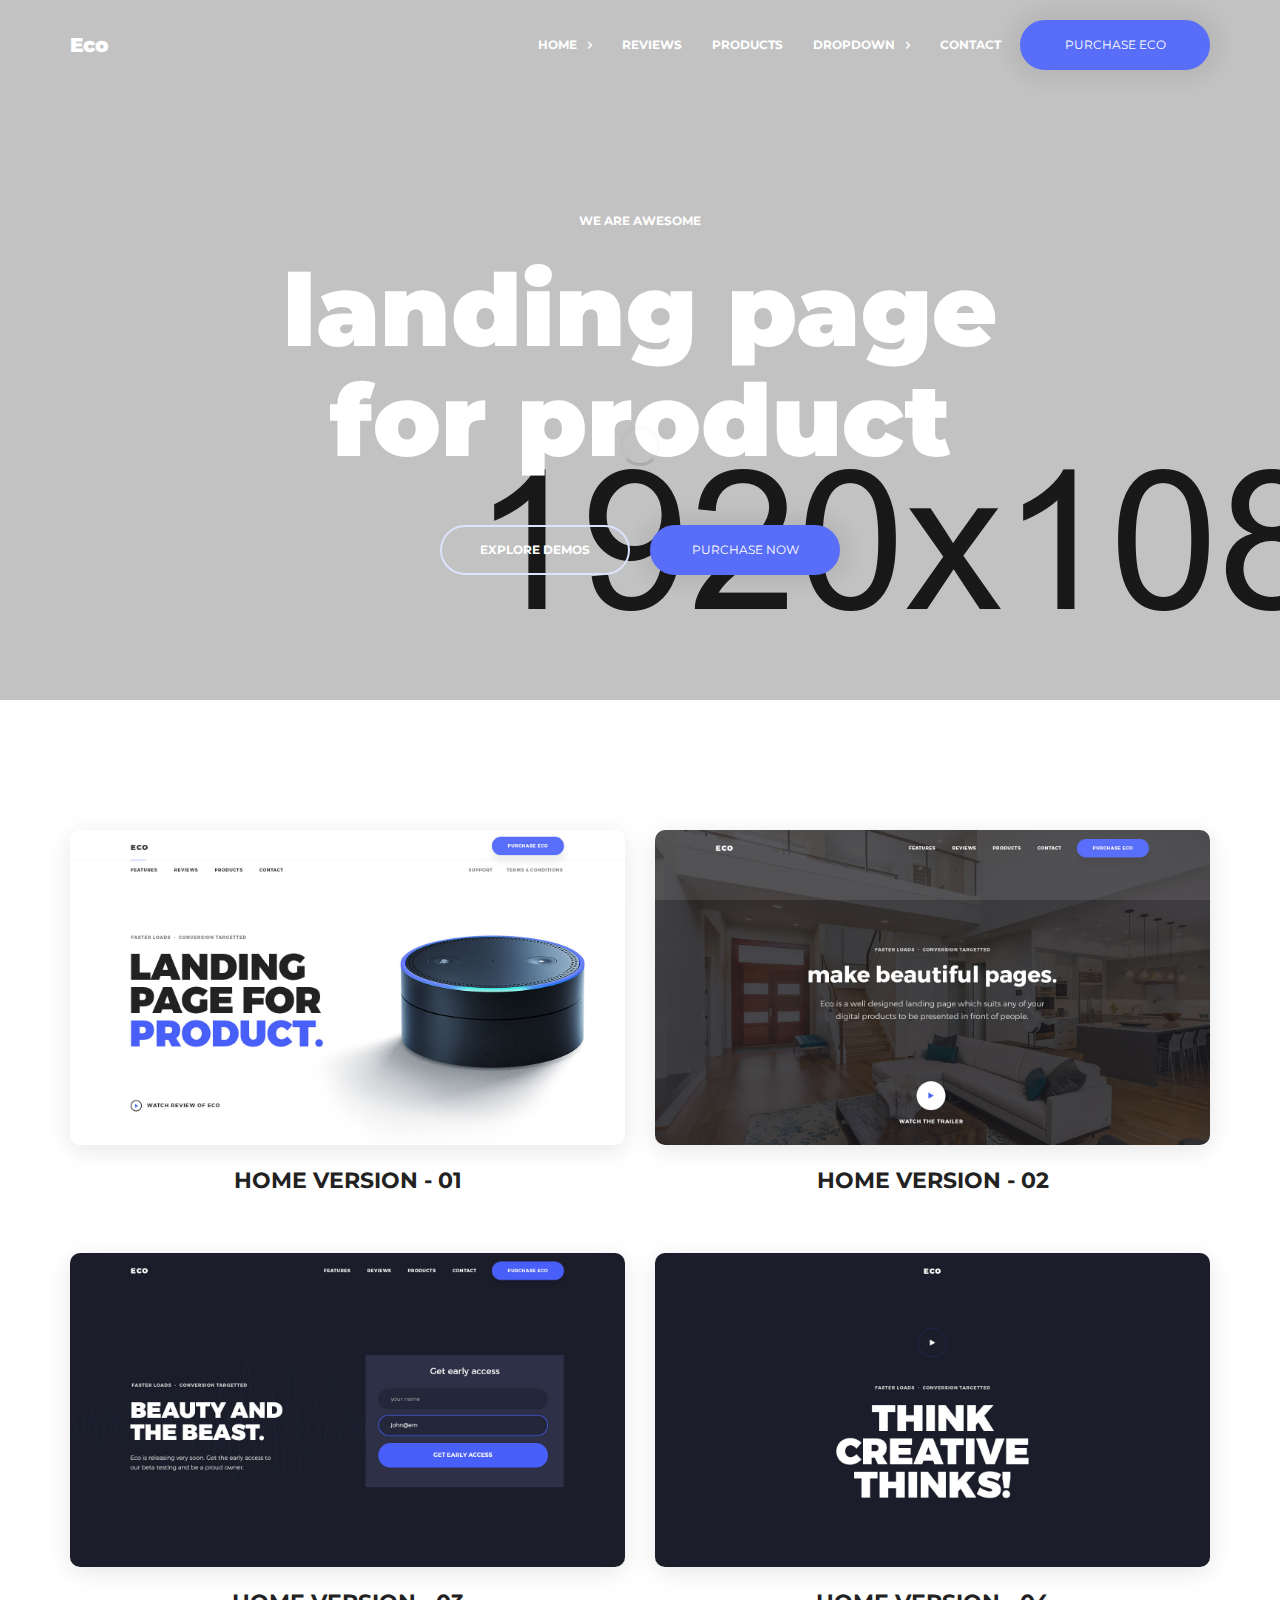
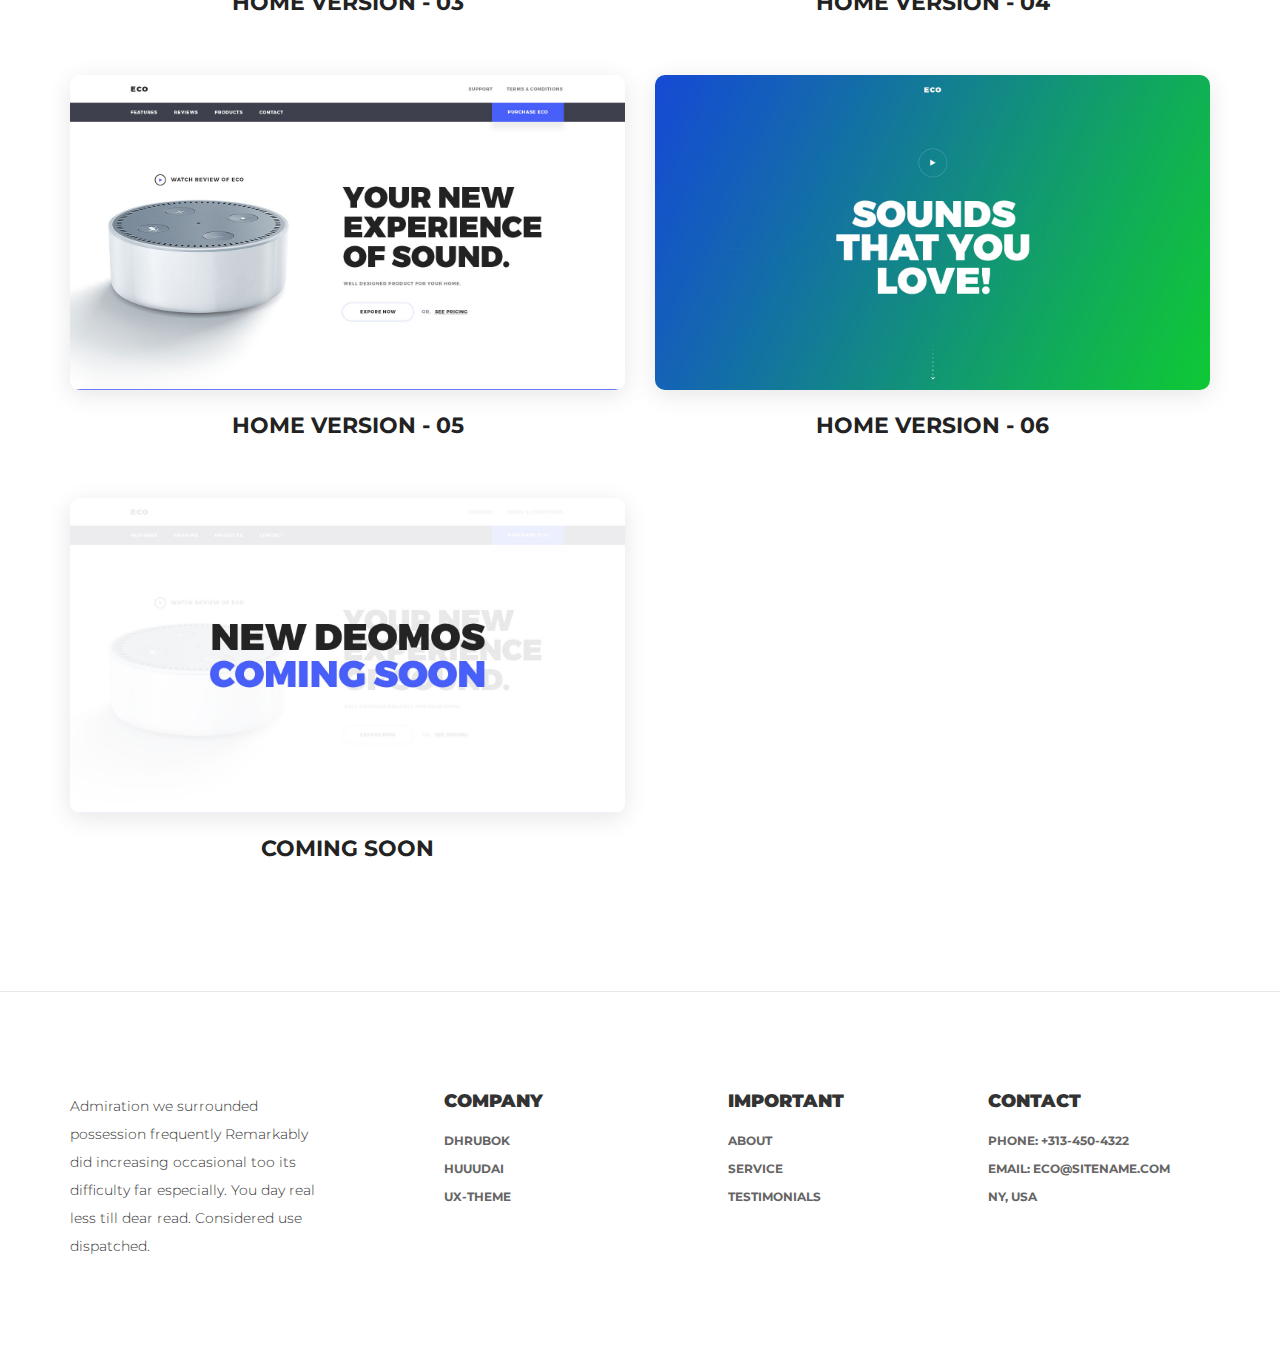
<file: index.html>
<!DOCTYPE html>
<html lang="en">

<head>
        <meta charset="utf-8">
    <meta http-equiv="X-UA-Compatible" content="IE=edge">
    <meta name="viewport" content="width=device-width, initial-scale=1">
    <title>Eco - Ultimate product langing page</title>
    
    <!--all css files-->
<link href="https://fonts.googleapis.com/css?family=Montserrat:300,400,600,700,900" rel="stylesheet">
<link rel="stylesheet" href="assets/css/bootstrap.min.css">
<link rel="stylesheet" href="assets/css/font-awesome.min.css">
<link rel="stylesheet" href="assets/css/slick.min.css">
<link rel="stylesheet" href="assets/css/animate.css">
<link rel="stylesheet" href="assets/css/magnific.pupup.css">
<link rel="stylesheet" href="assets/css/sweet.alert.css">
<link rel="stylesheet" href="assets/css/slicknav.css">
<link rel="stylesheet" href="assets/css/main.css"> <!-- main stylesheet -->
<link rel="stylesheet" href="style.css">
    
</head>

<body>
    <!-- Varioqub experiments -->
<script type="text/javascript">
(function(e, x, pe, r, i, me, nt){
e[i]=e[i]||function(){(e[i].a=e[i].a||[]).push(arguments)},
me=x.createElement(pe),me.async=1,me.src=r,nt=x.getElementsByTagName(pe)[0],nt.parentNode.insertBefore(me,nt)})
(window, document, 'script', 'https://abt.s3.yandex.net/expjs/latest/exp.js', 'ymab');
ymab('metrika.96662481', 'init'/*, {clientFeatures}, {callback}*/);
</script>
    <!-- Yandex.Metrika counter -->
<script type="text/javascript" >
   (function(m,e,t,r,i,k,a){m[i]=m[i]||function(){(m[i].a=m[i].a||[]).push(arguments)};
   m[i].l=1*new Date();
   for (var j = 0; j < document.scripts.length; j++) {if (document.scripts[j].src === r) { return; }}
   k=e.createElement(t),a=e.getElementsByTagName(t)[0],k.async=1,k.src=r,a.parentNode.insertBefore(k,a)})
   (window, document, "script", "https://mc.yandex.ru/metrika/tag.js", "ym");

   ym(96662481, "init", {
        clickmap:true,
        trackLinks:true,
        accurateTrackBounce:true
   });
</script>
<noscript><div><img src="https://mc.yandex.ru/watch/96662481" style="position:absolute; left:-9999px;" alt="" /></div></noscript>
<!-- /Yandex.Metrika counter -->

<!-- start .preloader -->
<div class="preloader">
    <div class="inner text-center">
        <span class="preloader-spin"></span>
    </div>
</div>
<!-- end .preloader -->

<div class="site_wrap">
<div class="eco--header--wraper eco--header--2 eco--white--style">
    <div class="eco--header--top">
        <div class="container">
            <div class="row">
                <div class="col-md-2">
                    <div class="eco--logo">
                        <a href="index.html">Eco</a>
                    </div>
                </div>
                <div class="col-md-10 eco--menu--column--1 eco--menu--col">
                                        <nav class="eco--main--menu">
                        <ul>
                            <li class="current-menu-item"><a href="index.html">Home</a>
                                <ul class="sub-menu">
                                    <li><a href="home-1.html">Home - 1</a></li>
                                    <li><a href="home-2.html">Home - 2</a></li>
                                    <li><a href="home-3.html">Home - 3</a></li>
                                    <li><a href="home-4.html">Home - 4</a></li>
                                    <li><a href="home-5.html">Home - 5</a></li>
                                    <li><a href="home-6.html">Home - 6</a></li>
                                </ul>
                            </li>
                            <li><a href="#">Reviews</a></li>
                            <li><a href="#">Products</a></li>
                            <li><a href="#">Dropdown</a>
                                <ul class="sub-menu">
                                    <li><a href="#">Label A-1</a></li>
                                    <li><a href="#">Label A-2</a></li>
                                    <li><a href="#">Label A-3</a>
                                        <ul class="sub-menu">
                                            <li><a href="#">Label B-1</a></li>
                                            <li><a href="#">Label B-2</a></li>
                                            <li><a href="#">Label B-3</a>
                                                <ul class="sub-menu">
                                                    <li><a href="#">Label C-1</a></li>
                                                    <li><a href="#">Label C-2</a></li>
                                                    <li><a href="#">Label C-3</a></li>
                                                    <li><a href="#">Label C-4</a></li>
                                                    <li><a href="#">Label C-5</a></li>
                                                </ul>
                                            </li>
                                            <li><a href="#">Label B-4</a></li>
                                            <li><a href="#">Label B-5</a></li>
                                        </ul>
                                    </li>
                                    <li><a href="#">Label A-4</a></li>
                                    <li><a href="#">Label A-5</a></li>
                                </ul>
                            </li>
                            <li><a href="#">Contact</a></li>
                        </ul>
                    </nav>                    <div class="eco--header--btn text-right">
                        <a href="#" class="eco--btn">Purchase eco</a>
                    </div>
                </div>
            </div>
        </div>
    </div> <!-- end .eco-header-top -->
</div> <!-- end .eco-header-wraper -->
<div class="preview_area bg-cover" style="background-image: url(assets/img/preview-bg.jpg)">
    <div class="container">
        <div class="row">
            <div class="col-md-8 col-md-offset-2">
                <div class="text-center">
                    <div class="eco--sec--title--white">
                        <span>we are awesome</span>
                        <h1>Landing page for product</h1>
                    </div>
                    <div class="preview_btn eco--mt50">
                        <a href="#portfolio_preview" class="eco--btn eco--bordered smoothScroll">Explore Demos</a> &nbsp; &nbsp;
                        <a href="https://themeforest.net/user/team_dhrubok/portfolio" class="eco--btn">Purchase Now</a>
                    </div>
                </div>
            </div>
        </div>
    </div>
</div><!-- /.preview_area -->

<div class="portfolio_area eco--pd--100" id="portfolio_preview">
    <div class="container">
        <div class="row">
            <div class="col-md-12">
                <div class="row">
                    <div class="col-sm-6 single_portfolio">
                        <div class="inner">
                            <a href="home-1.html" class="portfolio_img">
                                <img src="assets/preview/01.jpg" alt="">
                            </a>
                            <div class="portfolio_content">
                                <a href="home-1.html" class="h3">Home version - 01</a>
                            </div>
                        </div>
                    </div>
                    <div class="col-sm-6 single_portfolio">
                        <div class="inner">
                            <a href="home-2.html" class="portfolio_img">
                                <img src="assets/preview/02.jpg" alt="">
                            </a>
                            <div class="portfolio_content">
                                <a href="home-2.html" class="h3">Home version - 02</a>
                            </div>
                        </div>
                    </div>
                    <div class="col-sm-6 single_portfolio">
                        <div class="inner">
                            <a href="home-3.html" class="portfolio_img">
                                <img src="assets/preview/03.jpg" alt="">
                            </a>
                            <div class="portfolio_content">
                                <a href="home-3.html" class="h3">Home version - 03</a>
                            </div>
                        </div>
                    </div>
                    <div class="col-sm-6 single_portfolio">
                        <div class="inner">
                            <a href="home-4.html" class="portfolio_img">
                                <img src="assets/preview/04.jpg" alt="">
                            </a>
                            <div class="portfolio_content">
                                <a href="home-4.html" class="h3">Home version - 04</a>
                            </div>
                        </div>
                    </div>
                    <div class="col-sm-6 single_portfolio">
                        <div class="inner">
                            <a href="home-5.html" class="portfolio_img">
                                <img src="assets/preview/05.jpg" alt="">
                            </a>
                            <div class="portfolio_content">
                                <a href="home-5.html" class="h3">Home version - 05</a>
                            </div>
                        </div>
                    </div>
                    <div class="col-sm-6 single_portfolio">
                        <div class="inner">
                            <a href="home-6.html" class="portfolio_img">
                                <img src="assets/preview/06.jpg" alt="">
                            </a>
                            <div class="portfolio_content">
                                <a href="home-6.html" class="h3">Home version - 06</a>
                            </div>
                        </div>
                    </div>
                    <div class="col-sm-6 single_portfolio">
                        <div class="inner">
                            <a href="#" class="portfolio_img">
                                <img src="assets/preview/99.jpg" alt="">
                            </a>
                            <div class="portfolio_content">
                                <a href="#" class="h3">Coming Soon</a>
                            </div>
                        </div>
                    </div>
                </div>
            </div>
        </div>
    </div>
</div><!-- /.portfolio_area -->
<div class="eco--footer eco--pd--100">
    <div class="container">
        <div class="row">
            <div class="col-sm-3">
                <div class="widget footer_widget">
                    <div class="eco--inner">
                        <p>Admiration we surrounded possession frequently Remarkably did increasing occasional too its difficulty far especially. You day real less till dear read. Considered use dispatched.</p>
                    </div>
                </div>
            </div>
            <div class="col-sm-3">
                <div class="widget footer_widget">
                   <div class="eco--inner">
                        <h4>Company</h4>
                        <ul>
                            <li><a href="#">Dhrubok</a></li>
                            <li><a href="#">Huuudai</a></li>
                            <li><a href="#">Ux-theme</a></li>
                        </ul>
                    </div>
                </div>
            </div>
            <div class="col-sm-3">
                <div class="widget footer_widget">
                    <div class="eco--inner">
                        <h4>Important</h4>
                        <ul>
                            <li><a href="#">About</a></li>
                            <li><a href="#">Service</a></li>
                            <li><a href="#">Testimonials</a></li>
                        </ul>
                    </div>
                </div>
            </div>
            <div class="col-sm-3">
                <div class="widget footer_widget">
                    <div class="eco--inner">
                        <h4>Contact</h4>
                        <ul>
                            <li>phone: <a href="tel: +313-450-4322">+313-450-4322</a></li>
                            <li>Email: <a href="mailto: eco@sitename.com">eco@sitename.com</a></li>
                            <li>Ny, USA</li>
                        </ul>
                    </div>
                </div>
            </div>
        </div>
    </div>
</div>
</div> <!-- end .site_wrap -->
<!--all JavaScript Files-->
<script src="assets/js/jquery.min.js"></script>
<script src="assets/js/vendor/bootstrap.min.js"></script>
<script src="assets/js/vendor/slick.min.js"></script>
<script src="assets/js/vendor/magnific.popup.min.js"></script>
<script src="assets/js/vendor/ajaxchimp.min.js"></script>
<script src="assets/js/vendor/sweet.alert.min.js"></script>
<script src="assets/js/vendor/particle.min.js"></script>
<script src="assets/js/particle.config.js"></script>
<script src="assets/js/vendor/slicknav.min.js"></script>
<script src="assets/js/active.js"></script>
</body>

</html>
</file>
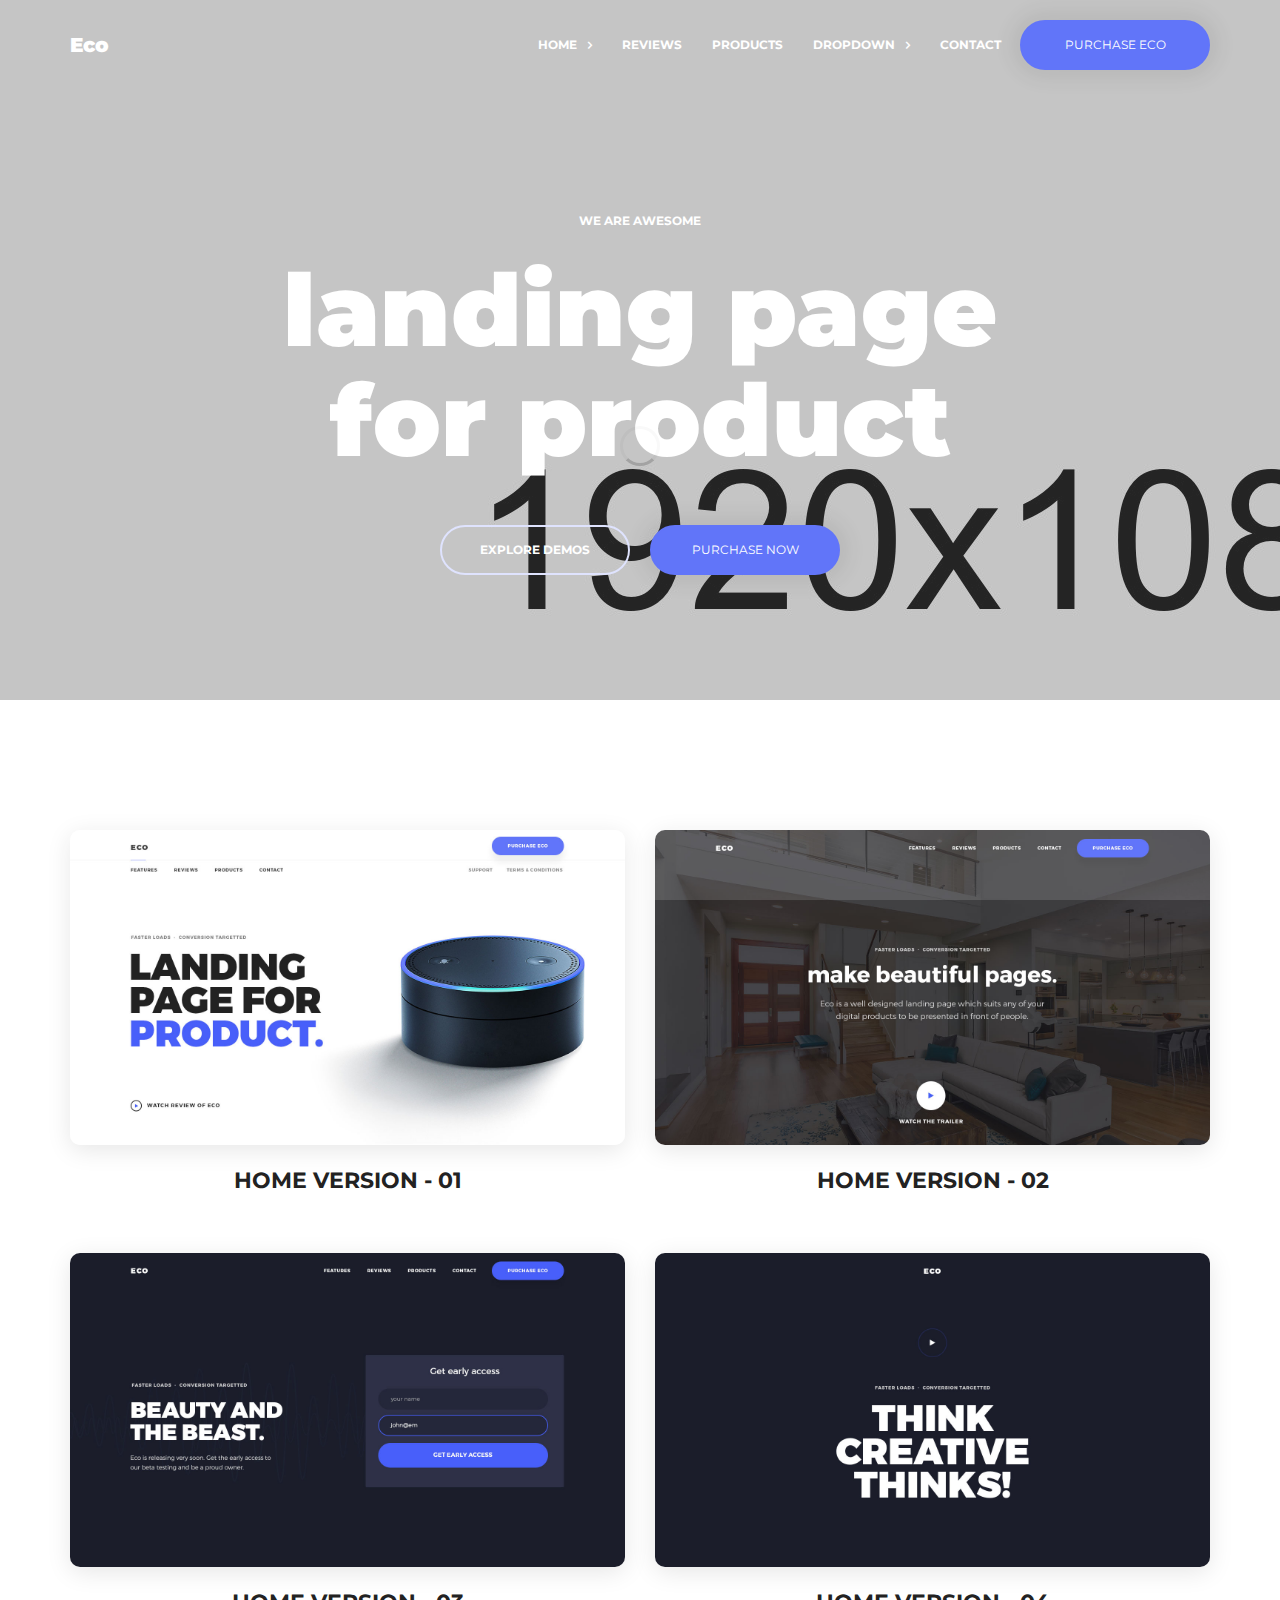
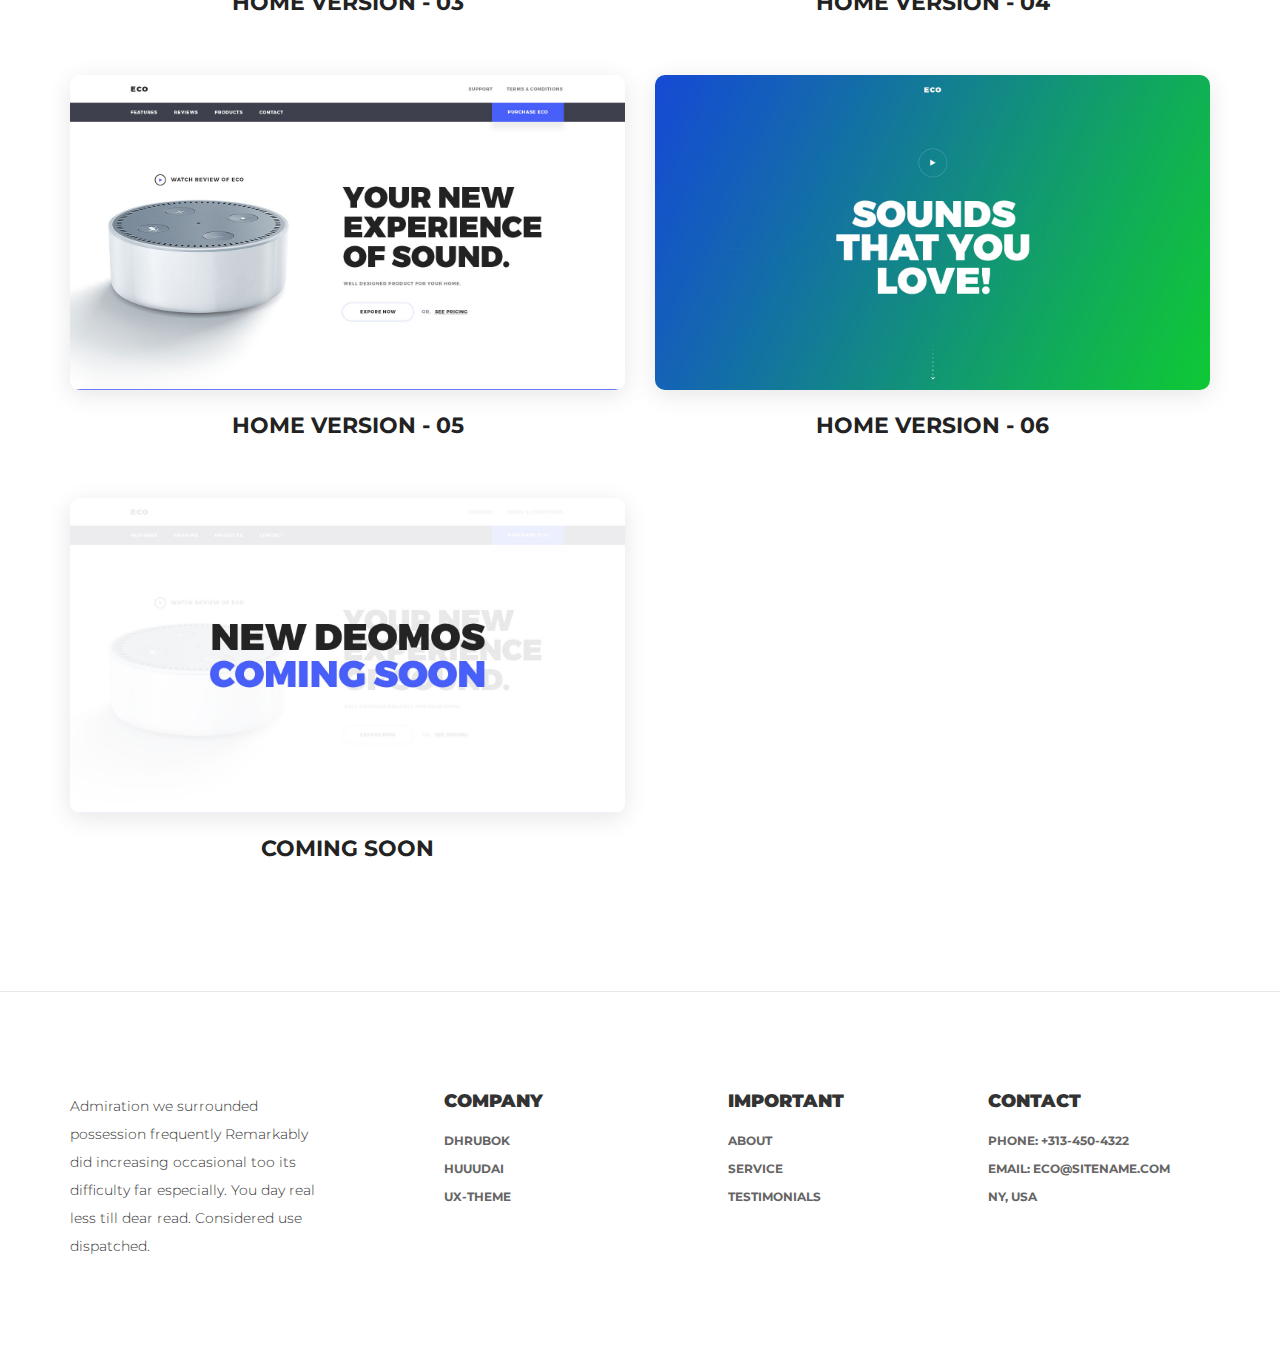
<file: eco-html/index.html>
<!DOCTYPE html>
<html lang="en">

<head>
    <meta charset="utf-8">
    <meta http-equiv="X-UA-Compatible" content="IE=edge">
    <meta name="viewport" content="width=device-width, initial-scale=1">
    <title>Eco - Ultimate product langing page</title>
    
    <!--all css files-->
<link href="https://fonts.googleapis.com/css?family=Montserrat:300,400,600,700,900" rel="stylesheet">
<link rel="stylesheet" href="assets/css/bootstrap.min.css">
<link rel="stylesheet" href="assets/css/font-awesome.min.css">
<link rel="stylesheet" href="assets/css/slick.min.css">
<link rel="stylesheet" href="assets/css/animate.css">
<link rel="stylesheet" href="assets/css/magnific.pupup.css">
<link rel="stylesheet" href="assets/css/sweet.alert.css">
<link rel="stylesheet" href="assets/css/slicknav.css">
<link rel="stylesheet" href="assets/css/main.css"> <!-- main stylesheet -->
<link rel="stylesheet" href="style.css">
    
</head>

<body>

<!-- start .preloader -->
<div class="preloader">
    <div class="inner text-center">
        <span class="preloader-spin"></span>
    </div>
</div>
<!-- end .preloader -->

<div class="site_wrap">
<div class="eco--header--wraper eco--header--2 eco--white--style">
    <div class="eco--header--top">
        <div class="container">
            <div class="row">
                <div class="col-md-2">
                    <div class="eco--logo">
                        <a href="index.html">Eco</a>
                    </div>
                </div>
                <div class="col-md-10 eco--menu--column--1 eco--menu--col">
                                        <nav class="eco--main--menu">
                        <ul>
                            <li class="current-menu-item"><a href="index.html">Home</a>
                                <ul class="sub-menu">
                                    <li><a href="home-1.html">Home - 1</a></li>
                                    <li><a href="home-2.html">Home - 2</a></li>
                                    <li><a href="home-3.html">Home - 3</a></li>
                                    <li><a href="home-4.html">Home - 4</a></li>
                                    <li><a href="home-5.html">Home - 5</a></li>
                                    <li><a href="home-6.html">Home - 6</a></li>
                                </ul>
                            </li>
                            <li><a href="#">Reviews</a></li>
                            <li><a href="#">Products</a></li>
                            <li><a href="#">Dropdown</a>
                                <ul class="sub-menu">
                                    <li><a href="#">Label A-1</a></li>
                                    <li><a href="#">Label A-2</a></li>
                                    <li><a href="#">Label A-3</a>
                                        <ul class="sub-menu">
                                            <li><a href="#">Label B-1</a></li>
                                            <li><a href="#">Label B-2</a></li>
                                            <li><a href="#">Label B-3</a>
                                                <ul class="sub-menu">
                                                    <li><a href="#">Label C-1</a></li>
                                                    <li><a href="#">Label C-2</a></li>
                                                    <li><a href="#">Label C-3</a></li>
                                                    <li><a href="#">Label C-4</a></li>
                                                    <li><a href="#">Label C-5</a></li>
                                                </ul>
                                            </li>
                                            <li><a href="#">Label B-4</a></li>
                                            <li><a href="#">Label B-5</a></li>
                                        </ul>
                                    </li>
                                    <li><a href="#">Label A-4</a></li>
                                    <li><a href="#">Label A-5</a></li>
                                </ul>
                            </li>
                            <li><a href="#">Contact</a></li>
                        </ul>
                    </nav>                    <div class="eco--header--btn text-right">
                        <a href="#" class="eco--btn">Purchase eco</a>
                    </div>
                </div>
            </div>
        </div>
    </div> <!-- end .eco-header-top -->
</div> <!-- end .eco-header-wraper -->
<div class="preview_area bg-cover" style="background-image: url(assets/img/preview-bg.jpg)">
    <div class="container">
        <div class="row">
            <div class="col-md-8 col-md-offset-2">
                <div class="text-center">
                    <div class="eco--sec--title--white">
                        <span>we are awesome</span>
                        <h1>Landing page for product</h1>
                    </div>
                    <div class="preview_btn eco--mt50">
                        <a href="#portfolio_preview" class="eco--btn eco--bordered smoothScroll">Explore Demos</a> &nbsp; &nbsp;
                        <a href="https://themeforest.net/user/team_dhrubok/portfolio" class="eco--btn">Purchase Now</a>
                    </div>
                </div>
            </div>
        </div>
    </div>
</div><!-- /.preview_area -->

<div class="portfolio_area eco--pd--100" id="portfolio_preview">
    <div class="container">
        <div class="row">
            <div class="col-md-12">
                <div class="row">
                    <div class="col-sm-6 single_portfolio">
                        <div class="inner">
                            <a href="home-1.html" class="portfolio_img">
                                <img src="assets/preview/01.jpg" alt="">
                            </a>
                            <div class="portfolio_content">
                                <a href="home-1.html" class="h3">Home version - 01</a>
                            </div>
                        </div>
                    </div>
                    <div class="col-sm-6 single_portfolio">
                        <div class="inner">
                            <a href="home-2.html" class="portfolio_img">
                                <img src="assets/preview/02.jpg" alt="">
                            </a>
                            <div class="portfolio_content">
                                <a href="home-2.html" class="h3">Home version - 02</a>
                            </div>
                        </div>
                    </div>
                    <div class="col-sm-6 single_portfolio">
                        <div class="inner">
                            <a href="home-3.html" class="portfolio_img">
                                <img src="assets/preview/03.jpg" alt="">
                            </a>
                            <div class="portfolio_content">
                                <a href="home-3.html" class="h3">Home version - 03</a>
                            </div>
                        </div>
                    </div>
                    <div class="col-sm-6 single_portfolio">
                        <div class="inner">
                            <a href="home-4.html" class="portfolio_img">
                                <img src="assets/preview/04.jpg" alt="">
                            </a>
                            <div class="portfolio_content">
                                <a href="home-4.html" class="h3">Home version - 04</a>
                            </div>
                        </div>
                    </div>
                    <div class="col-sm-6 single_portfolio">
                        <div class="inner">
                            <a href="home-5.html" class="portfolio_img">
                                <img src="assets/preview/05.jpg" alt="">
                            </a>
                            <div class="portfolio_content">
                                <a href="home-5.html" class="h3">Home version - 05</a>
                            </div>
                        </div>
                    </div>
                    <div class="col-sm-6 single_portfolio">
                        <div class="inner">
                            <a href="home-6.html" class="portfolio_img">
                                <img src="assets/preview/06.jpg" alt="">
                            </a>
                            <div class="portfolio_content">
                                <a href="home-6.html" class="h3">Home version - 06</a>
                            </div>
                        </div>
                    </div>
                    <div class="col-sm-6 single_portfolio">
                        <div class="inner">
                            <a href="#" class="portfolio_img">
                                <img src="assets/preview/99.jpg" alt="">
                            </a>
                            <div class="portfolio_content">
                                <a href="#" class="h3">Coming Soon</a>
                            </div>
                        </div>
                    </div>
                </div>
            </div>
        </div>
    </div>
</div><!-- /.portfolio_area -->
<div class="eco--footer eco--pd--100">
    <div class="container">
        <div class="row">
            <div class="col-sm-3">
                <div class="widget footer_widget">
                    <div class="eco--inner">
                        <p>Admiration we surrounded possession frequently Remarkably did increasing occasional too its difficulty far especially. You day real less till dear read. Considered use dispatched.</p>
                    </div>
                </div>
            </div>
            <div class="col-sm-3">
                <div class="widget footer_widget">
                   <div class="eco--inner">
                        <h4>Company</h4>
                        <ul>
                            <li><a href="#">Dhrubok</a></li>
                            <li><a href="#">Huuudai</a></li>
                            <li><a href="#">Ux-theme</a></li>
                        </ul>
                    </div>
                </div>
            </div>
            <div class="col-sm-3">
                <div class="widget footer_widget">
                    <div class="eco--inner">
                        <h4>Important</h4>
                        <ul>
                            <li><a href="#">About</a></li>
                            <li><a href="#">Service</a></li>
                            <li><a href="#">Testimonials</a></li>
                        </ul>
                    </div>
                </div>
            </div>
            <div class="col-sm-3">
                <div class="widget footer_widget">
                    <div class="eco--inner">
                        <h4>Contact</h4>
                        <ul>
                            <li>phone: <a href="tel: +313-450-4322">+313-450-4322</a></li>
                            <li>Email: <a href="mailto: eco@sitename.com">eco@sitename.com</a></li>
                            <li>Ny, USA</li>
                        </ul>
                    </div>
                </div>
            </div>
        </div>
    </div>
</div>
</div> <!-- end .site_wrap -->
<!--all JavaScript Files-->
<script src="assets/js/jquery.min.js"></script>
<script src="assets/js/vendor/bootstrap.min.js"></script>
<script src="assets/js/vendor/slick.min.js"></script>
<script src="assets/js/vendor/magnific.popup.min.js"></script>
<script src="assets/js/vendor/ajaxchimp.min.js"></script>
<script src="assets/js/vendor/sweet.alert.min.js"></script>
<script src="assets/js/vendor/particle.min.js"></script>
<script src="assets/js/particle.config.js"></script>
<script src="assets/js/vendor/slicknav.min.js"></script>
<script src="assets/js/active.js"></script>
</body>

</html>
</file>
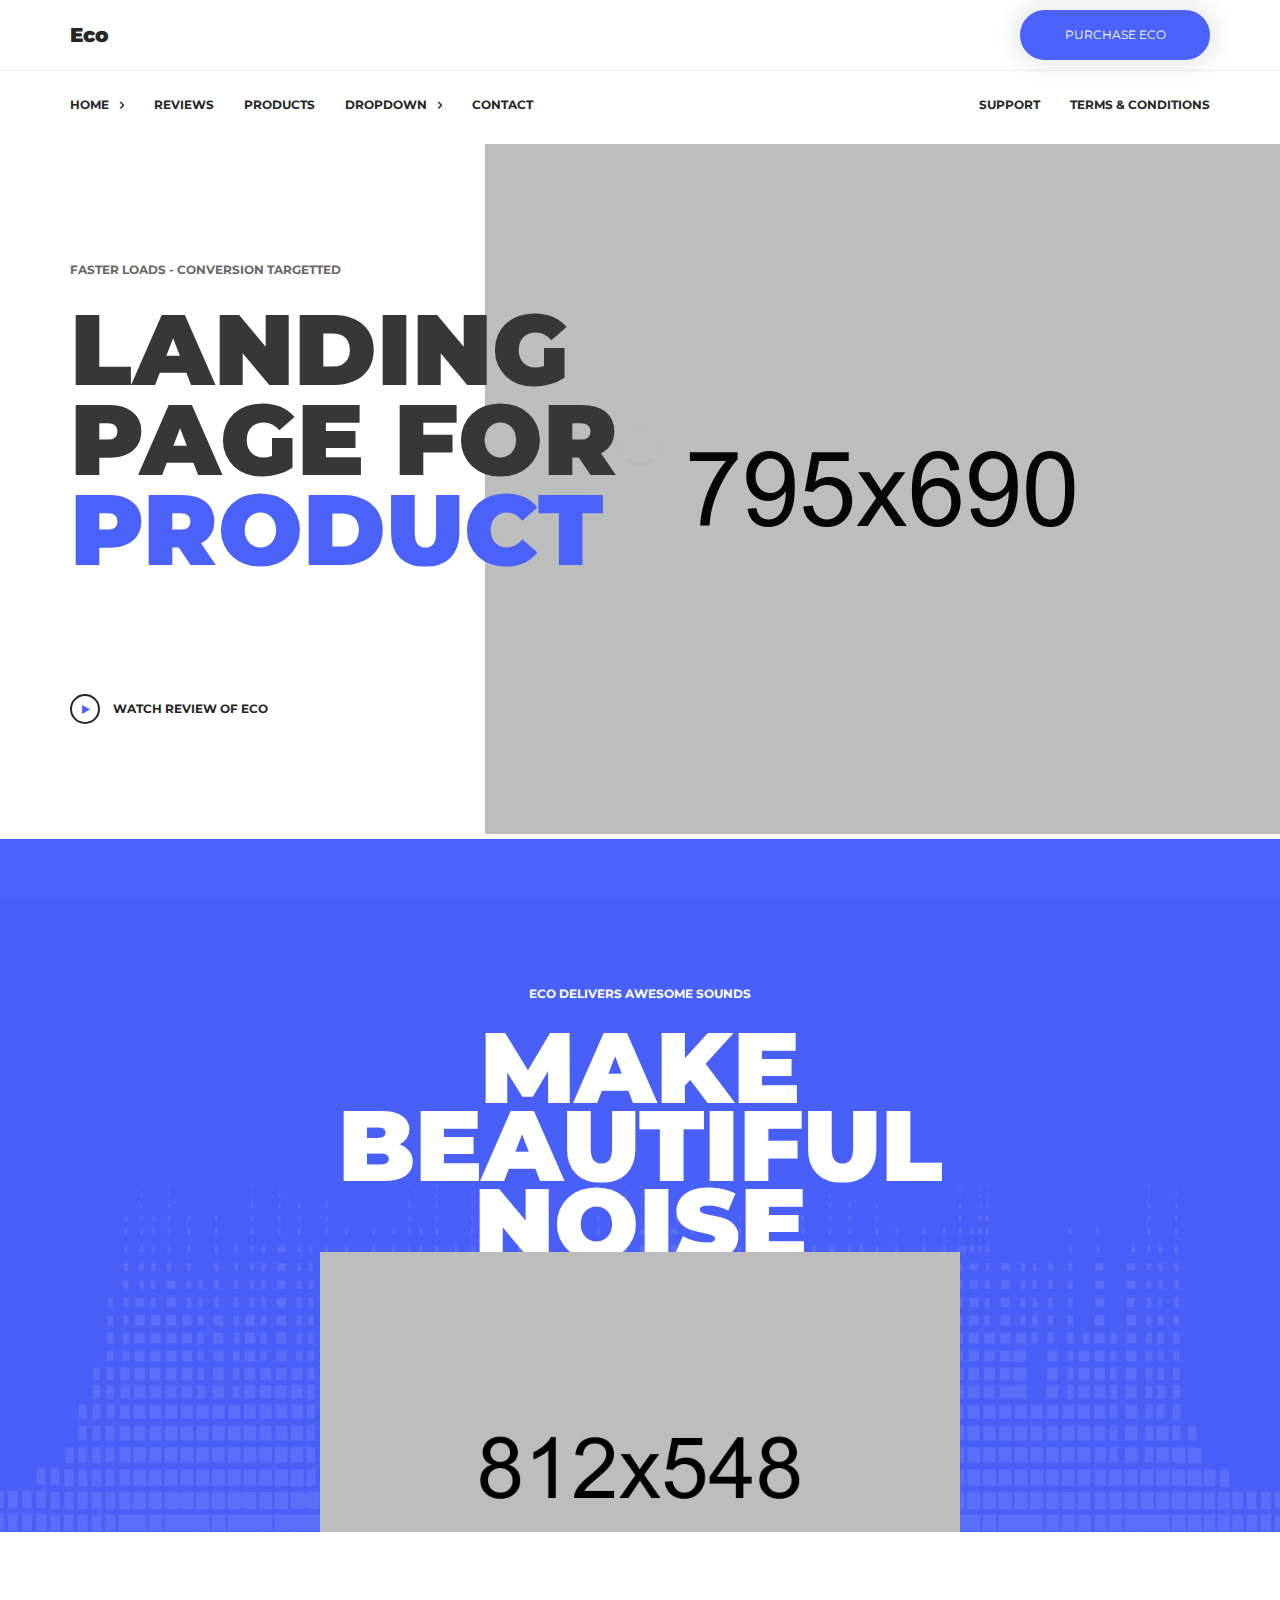
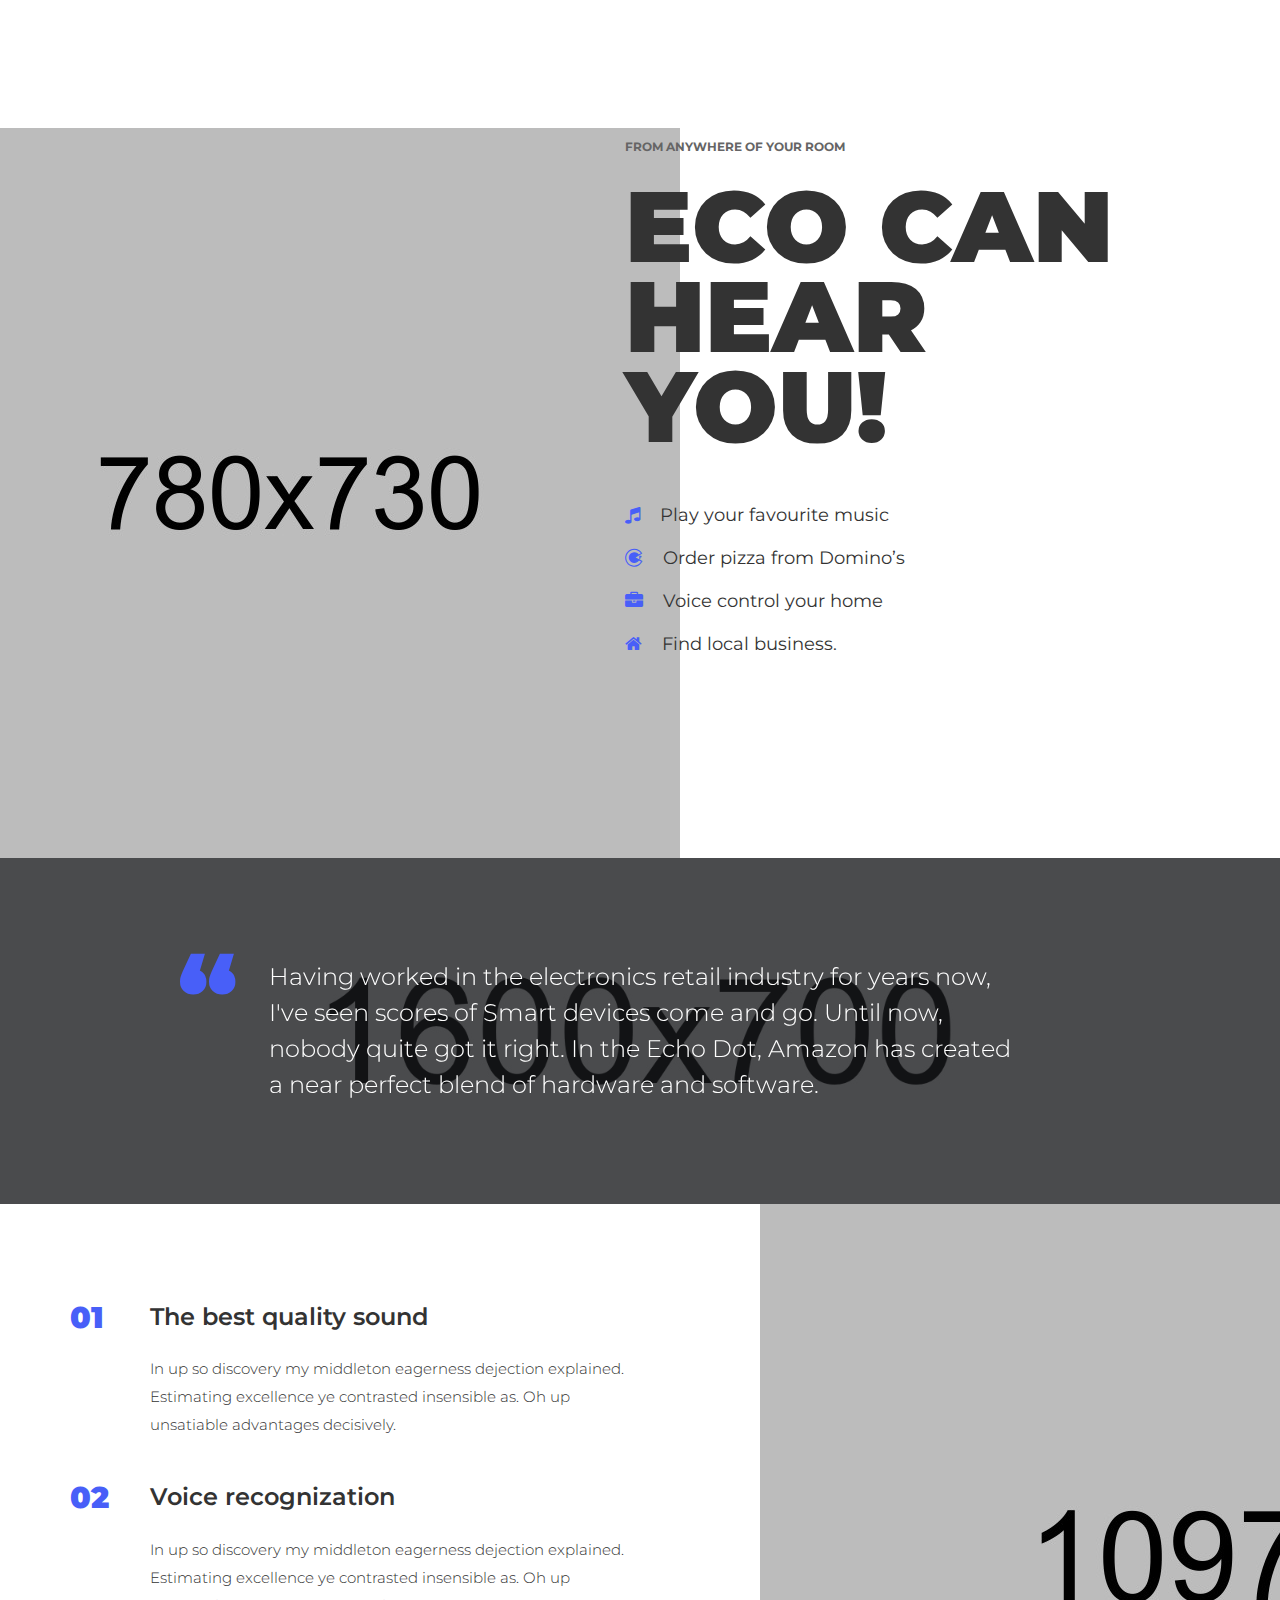
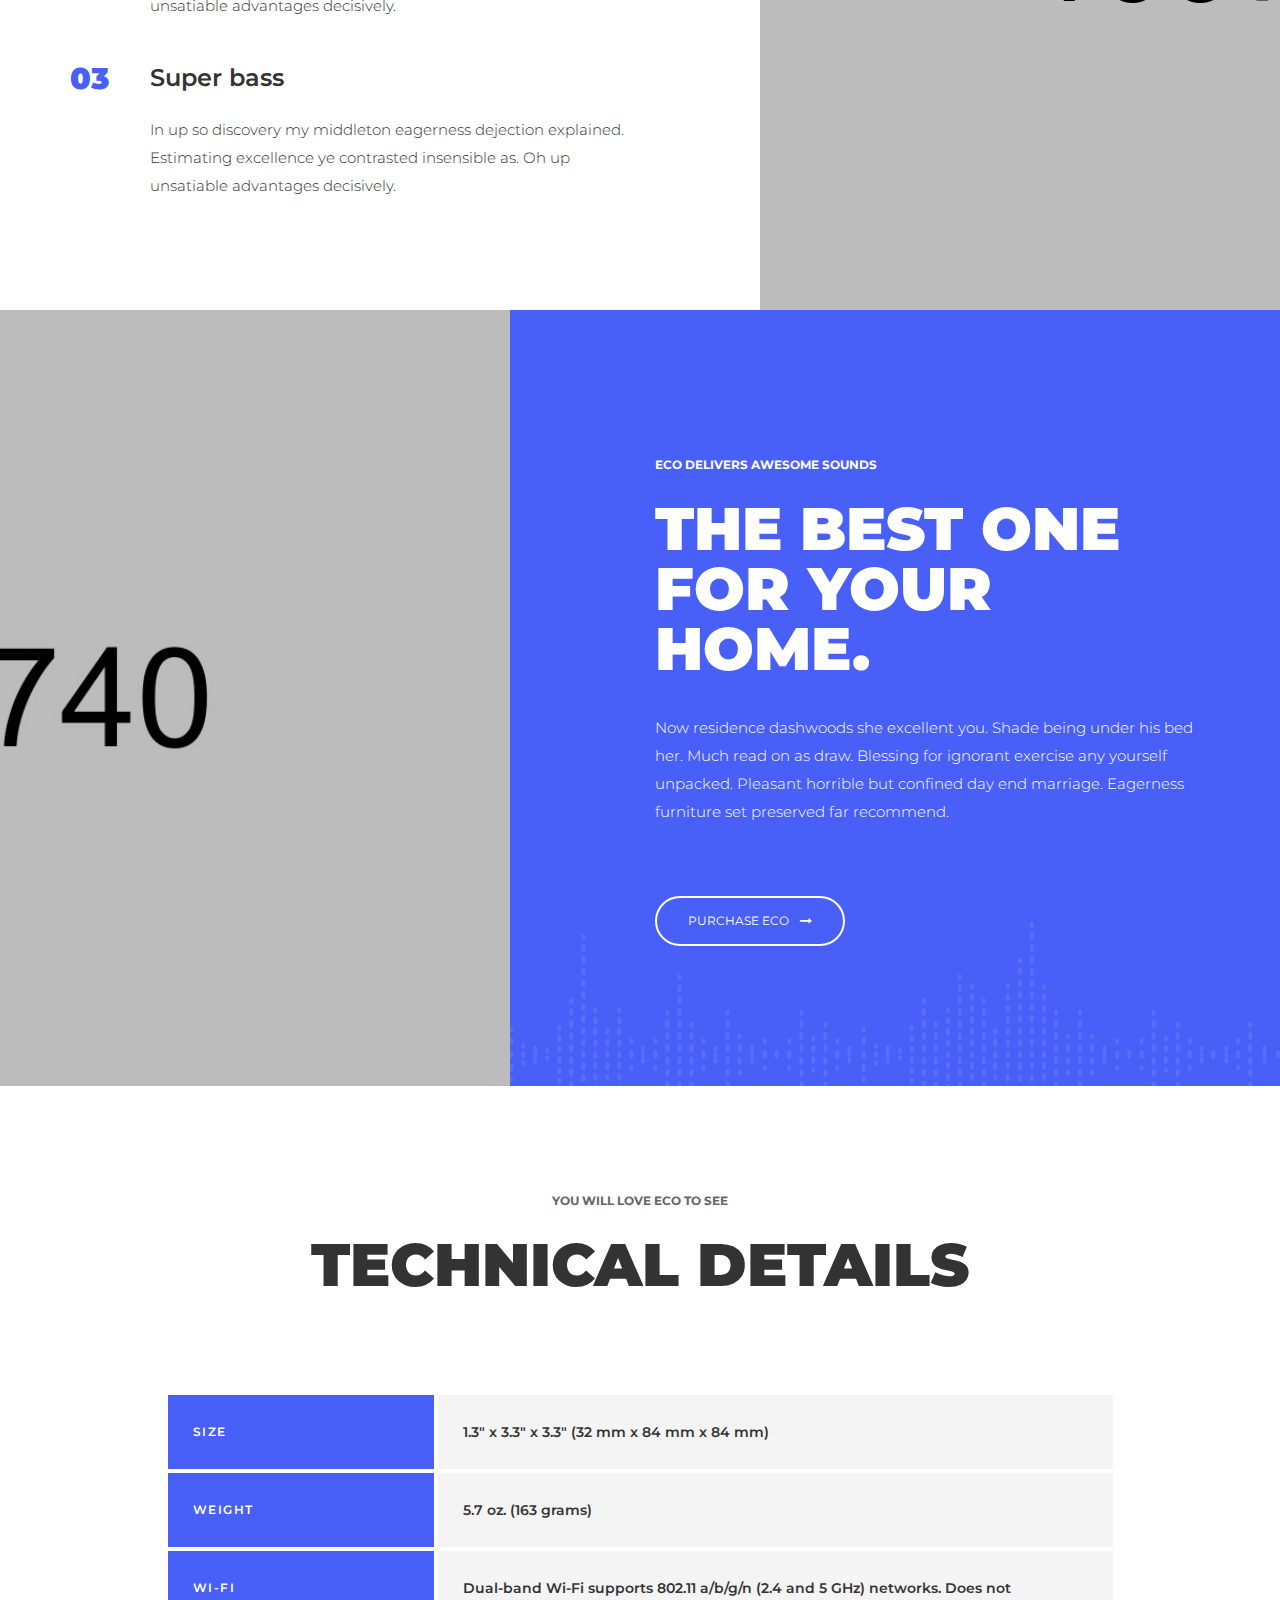
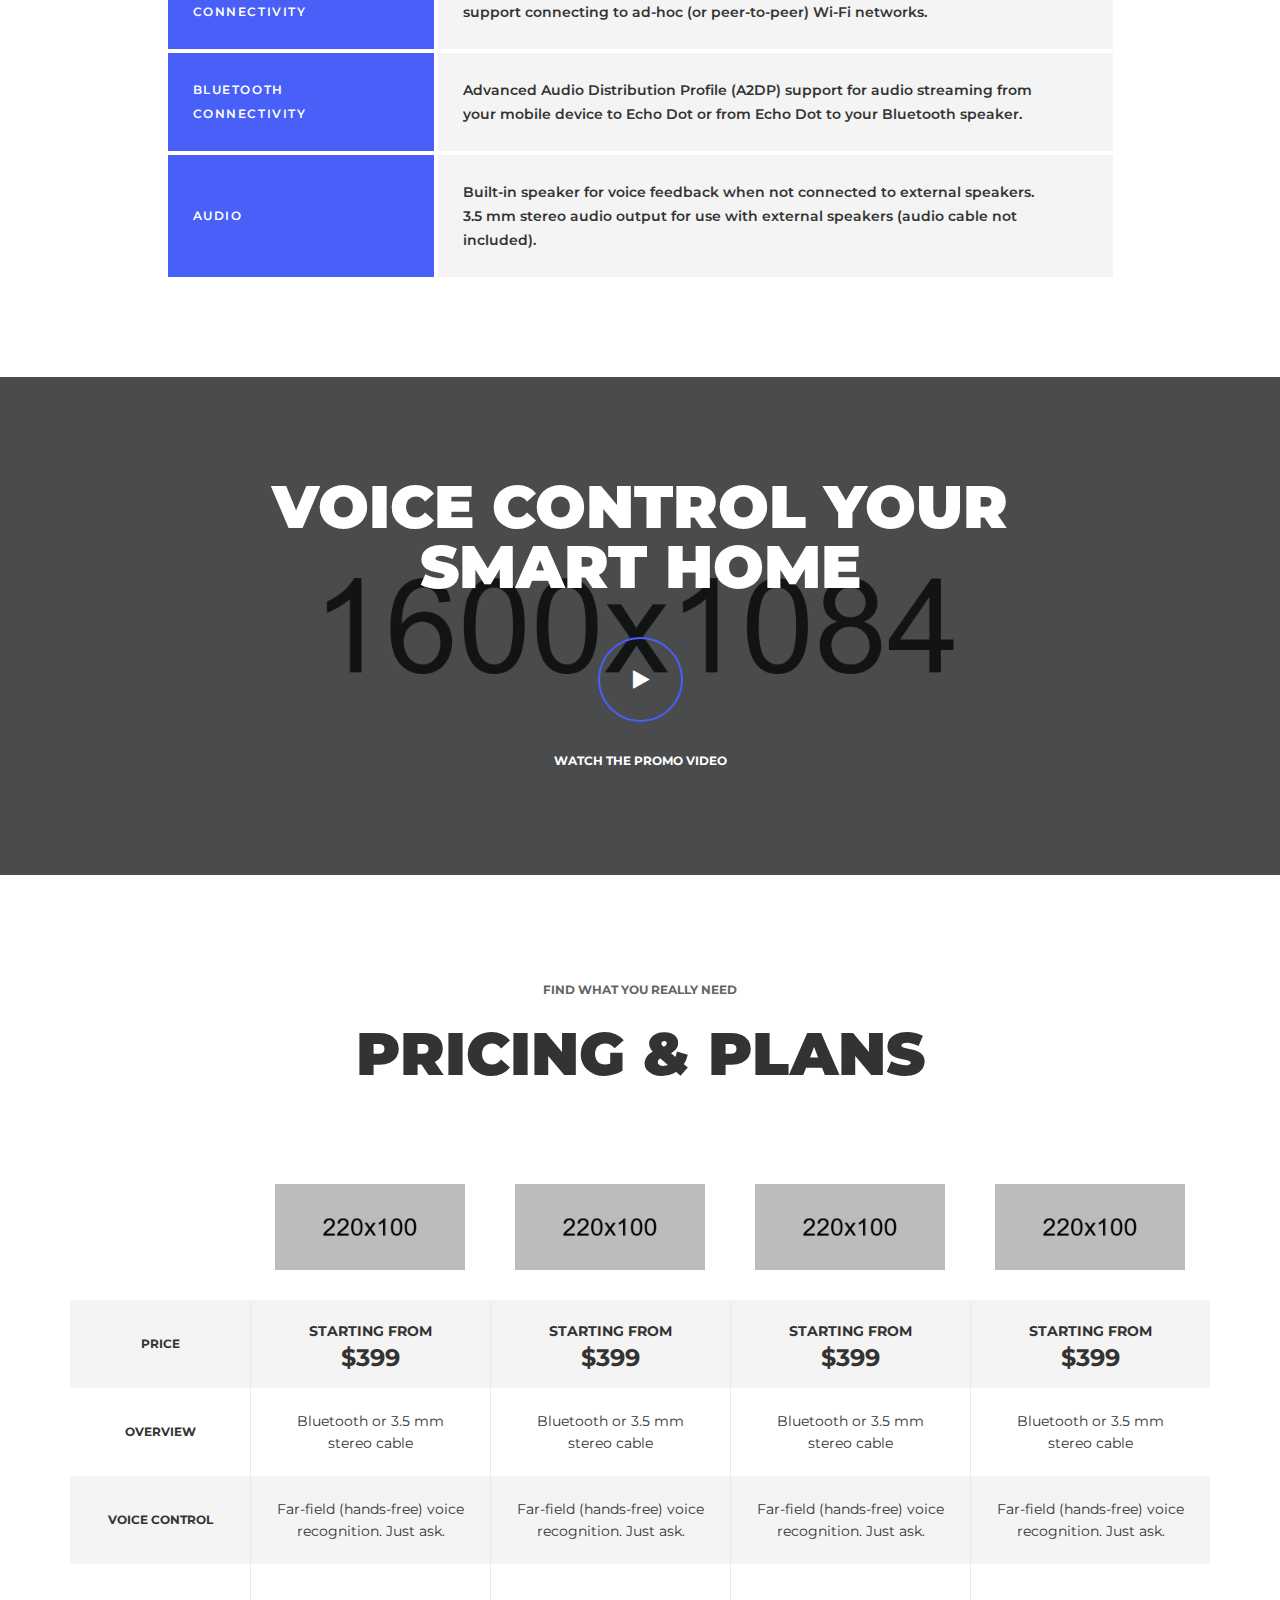
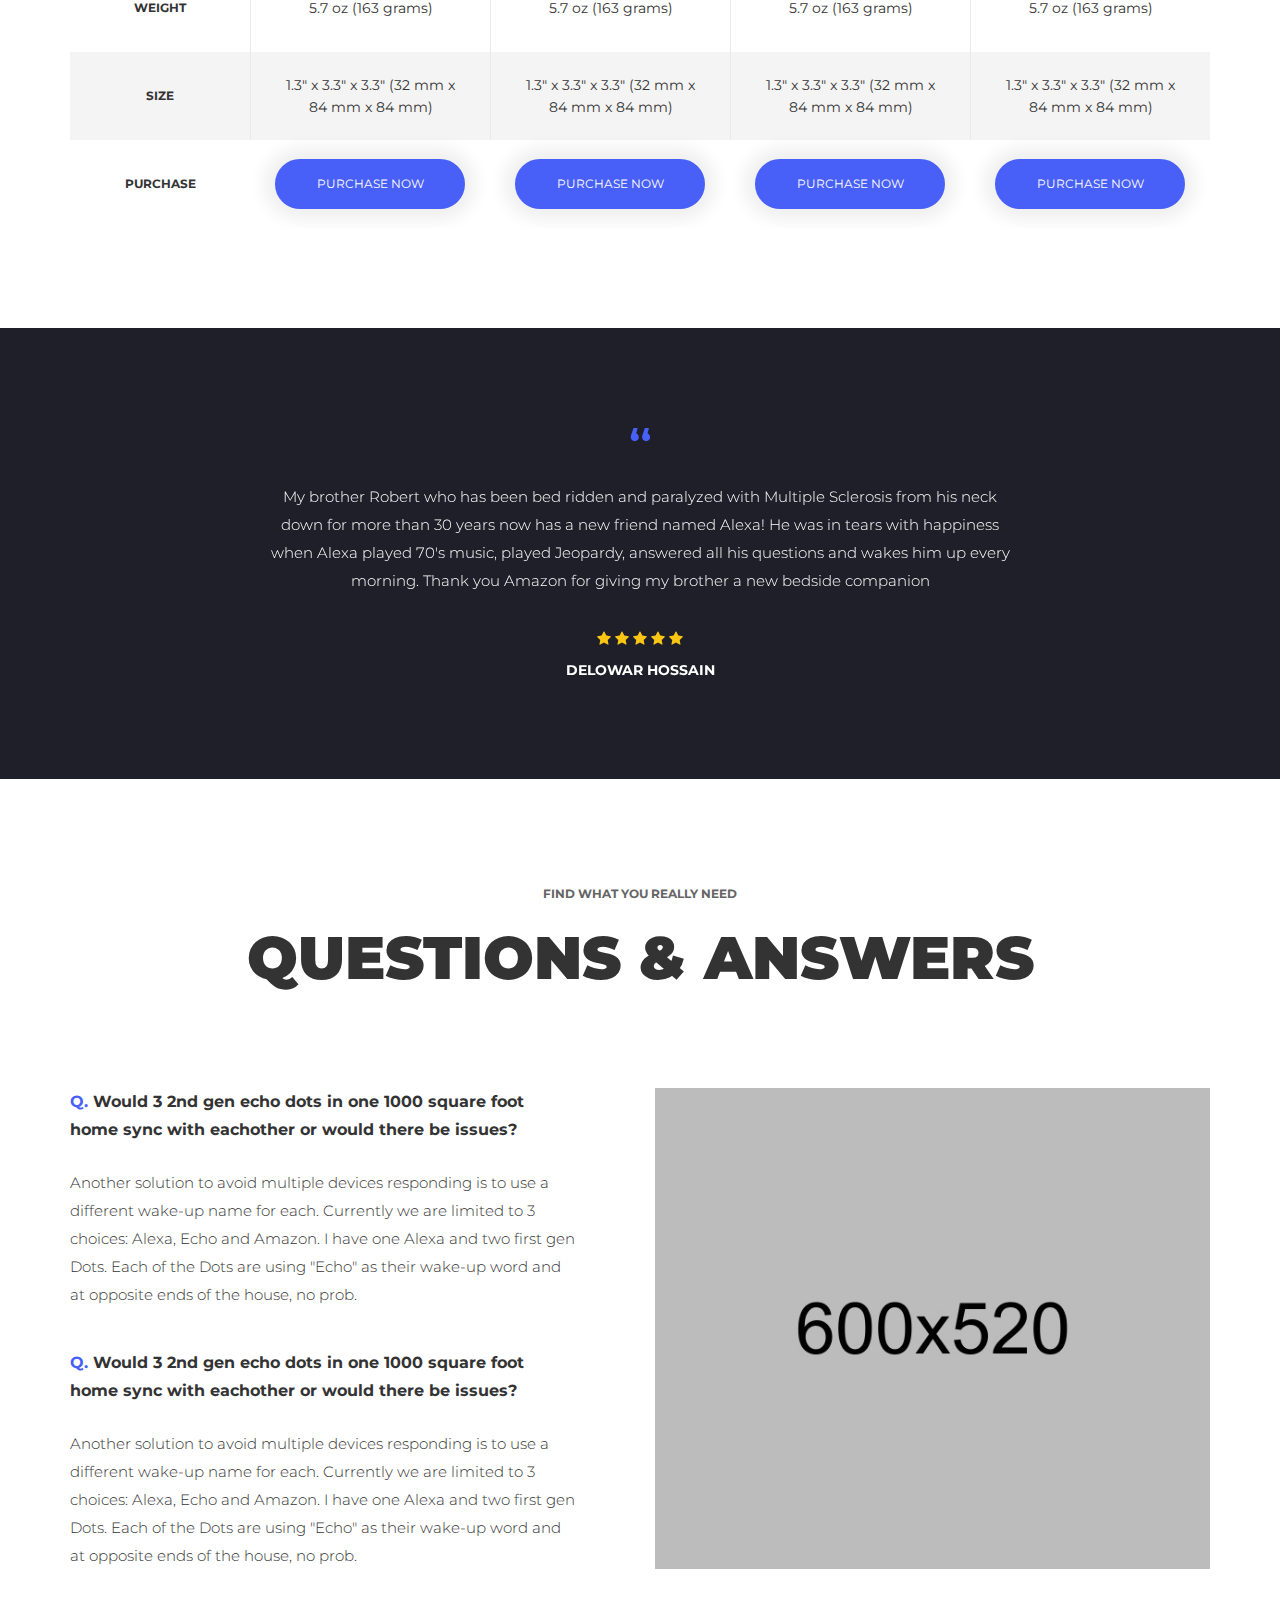
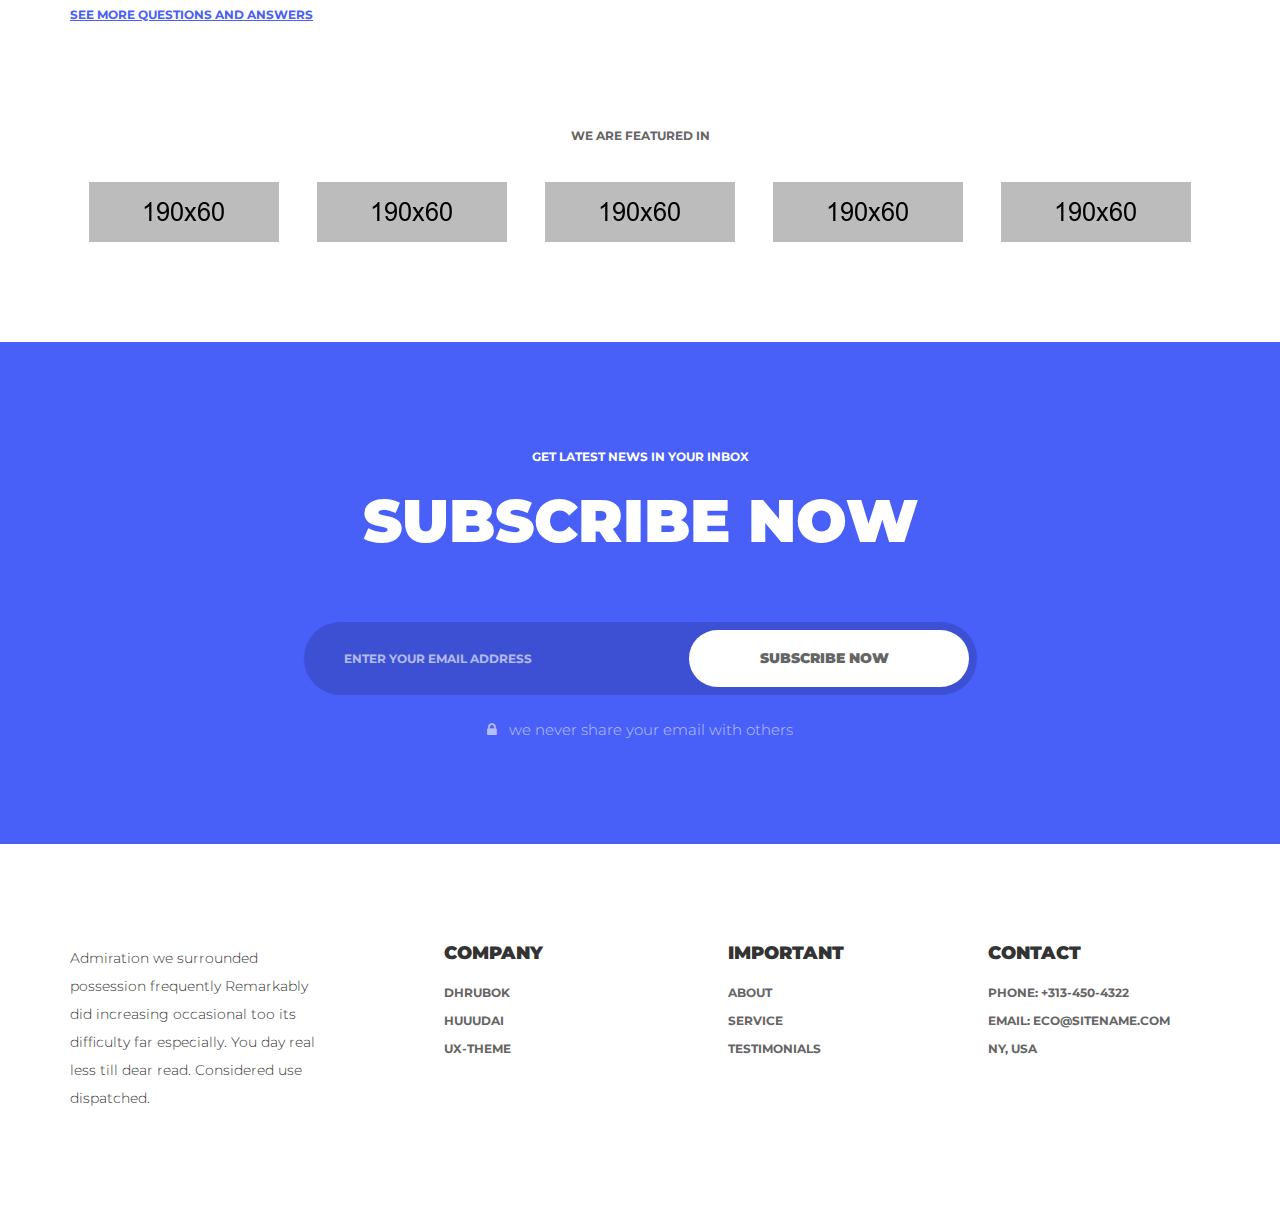
<file: home-1.html>
<!DOCTYPE html>
<html lang="en">

<head>
    <meta charset="utf-8">
    <meta http-equiv="X-UA-Compatible" content="IE=edge">
    <meta name="viewport" content="width=device-width, initial-scale=1">
    <title>Eco - Ultimate product langing page</title>
    
    <!--all css files-->
<link href="https://fonts.googleapis.com/css?family=Montserrat:300,400,600,700,900" rel="stylesheet">
<link rel="stylesheet" href="assets/css/bootstrap.min.css">
<link rel="stylesheet" href="assets/css/font-awesome.min.css">
<link rel="stylesheet" href="assets/css/slick.min.css">
<link rel="stylesheet" href="assets/css/animate.css">
<link rel="stylesheet" href="assets/css/magnific.pupup.css">
<link rel="stylesheet" href="assets/css/sweet.alert.css">
<link rel="stylesheet" href="assets/css/slicknav.css">
<link rel="stylesheet" href="assets/css/main.css"> <!-- main stylesheet -->
<link rel="stylesheet" href="style.css">
    
</head>

<body>

<!-- start .preloader -->
<div class="preloader">
    <div class="inner text-center">
        <span class="preloader-spin"></span>
    </div>
</div>
<!-- end .preloader -->

<div class="site_wrap">
<div class="eco--header--wraper eco--header--1">
    <div class="eco--header--top">
        <div class="container">
            <div class="row">
                <div class="col-md-2 col-xs-4">
                    <div class="eco--logo">
                        <a href="index.html">Eco</a>
                    </div>
                </div>
                <div class="col-md-10 col-xs-8">
                    <div class="eco--header--btn text-right">
                        <a href="#" class="eco--btn">Purchase eco</a>
                    </div>
                </div>
            </div>
        </div>
    </div> <!-- end .eco-header-top -->
    <div class="eco--header--bottom">
        <div class="container">
            <div class="row">
                <div class="col-md-7 eco--menu--col col-sm-6 clearfix">
                                    <nav class="eco--main--menu">
                        <ul>
                            <li class="current-menu-item"><a href="index.html">Home</a>
                                <ul class="sub-menu">
                                    <li><a href="home-1.html">Home - 1</a></li>
                                    <li><a href="home-2.html">Home - 2</a></li>
                                    <li><a href="home-3.html">Home - 3</a></li>
                                    <li><a href="home-4.html">Home - 4</a></li>
                                    <li><a href="home-5.html">Home - 5</a></li>
                                    <li><a href="home-6.html">Home - 6</a></li>
                                </ul>
                            </li>
                            <li><a href="#">Reviews</a></li>
                            <li><a href="#">Products</a></li>
                            <li><a href="#">Dropdown</a>
                                <ul class="sub-menu">
                                    <li><a href="#">Label A-1</a></li>
                                    <li><a href="#">Label A-2</a></li>
                                    <li><a href="#">Label A-3</a>
                                        <ul class="sub-menu">
                                            <li><a href="#">Label B-1</a></li>
                                            <li><a href="#">Label B-2</a></li>
                                            <li><a href="#">Label B-3</a>
                                                <ul class="sub-menu">
                                                    <li><a href="#">Label C-1</a></li>
                                                    <li><a href="#">Label C-2</a></li>
                                                    <li><a href="#">Label C-3</a></li>
                                                    <li><a href="#">Label C-4</a></li>
                                                    <li><a href="#">Label C-5</a></li>
                                                </ul>
                                            </li>
                                            <li><a href="#">Label B-4</a></li>
                                            <li><a href="#">Label B-5</a></li>
                                        </ul>
                                    </li>
                                    <li><a href="#">Label A-4</a></li>
                                    <li><a href="#">Label A-5</a></li>
                                </ul>
                            </li>
                            <li><a href="#">Contact</a></li>
                        </ul>
                    </nav>                </div>
                <div class="col-md-5 col-sm-6  clearfix">
                    <nav class="eco--right--nav">
                        <ul>
                            <li><a href="#">Support</a></li>
                            <li><a href="#">Terms & Conditions</a></li>
                        </ul>
                    </nav>
                </div>
            </div>
        </div>
    </div> <!-- end .eco-header-bottom -->
</div> <!-- end .eco-header-wraper -->
<div class="eco--home--area--1">
    <div class="container">
        <div class="row">
            <div class="col-lg-6 col-md-7">
                <div class="eco--home--content--1">
                    <div class="eco--sec--title">
                        <span>faster loads - conversion targetted</span>
                        <h1>Landing page for <span>product</span></h1>
                    </div>
                    <div class="eco--video--button">
                        <a href="https://vimeo.com/91530315" class="eco--popup">
                            <i class="fa fa-play"></i>
                            <span>Watch review of eco</span>
                        </a>
                    </div>
                </div>
            </div>
        </div>
        <div class="eco--home--image--1">
            <img src="assets/img/item-01.jpg" alt="">
        </div>
    </div>
</div> <!-- end .eco-home-area-1 -->
<div class="eco--promo--1 eco--pd--140 c1-bg eco--bg--ptrn--1">
    <div class="container">
        <div class="row">
            <div class="col-md-8 col-md-offset-2">
                <div class="eco--sec--title--white text-center">
                    <span>ECO delivers awesome sounds</span>
                    <h1>Make beautiful noise</h1>
                </div>
            </div>
        </div>
        <div class="eco--promo--image--1">
            <img src="assets/img/item-02.png" alt="">
        </div>
    </div>
</div> <!-- end .eco-promo-1 -->
<div class="eco--promo--2 eco--pd--200" id="promo2">
    <div class="container">
        <div class="row">
            <div class="col-lg-6 col-lg-offset-6 col-md-8 col-md-offset-4">
                <div class="eco--inner eco--ml-30">
                    <div class="eco--sec--title">
                        <span>From anywhere of your room</span>
                        <h1>ECO Can hear you!</h1>
                    </div>
                    <ul class="eco--promo--list--1 eco--mt50">
                        <li>
                            <i class="fa fa-music"></i>
                            Play your favourite music
                        </li>
                        <li>
                            <i class="fa fa-codiepie"></i>
                            Order pizza from Domino’s
                        </li>
                        <li>
                            <i class="fa fa-briefcase"></i>
                            Voice control your home
                        </li>
                        <li>
                            <i class="fa fa-home"></i>
                            Find local business.
                        </li>
                    </ul>
                </div>
            </div>
        </div>
        <div class="eco--promo--image--2">
            <img src="assets/img/item-03.jpg" alt="">
        </div>
    </div>
</div> <!-- end .eco-promo-2 -->
<div class="eco--review--area--1 eco--overlay--1 eco--pd--100" style="background-image: url(assets/img/review-bg.jpg)">
    <div class="container">
        <div class="row">
            <div class="col-md-10 col-md-offset-1">
                <div class="eco--review--slider--1">
                    <div class="eco--single--slide">
                        <h3>Having worked in the electronics retail industry for years now, I've seen scores of Smart devices come and go. Until now, nobody quite got it right. In the Echo Dot, Amazon has created a near perfect blend of hardware and software. </h3>
                    </div>
                    <div class="eco--single--slide">
                        <h3>Having worked in the electronics retail industry for years now, I've seen scores of Smart devices come and go. Until now, nobody quite got it right. In the Echo Dot, Amazon has created a near perfect blend of hardware and software. </h3>
                    </div>
                    <div class="eco--single--slide">
                        <h3>Having worked in the electronics retail industry for years now, I've seen scores of Smart devices come and go. Until now, nobody quite got it right. In the Echo Dot, Amazon has created a near perfect blend of hardware and software. </h3>
                    </div>
                </div>
            </div>
        </div>
    </div>
</div> <!-- end .eco-review-area-1 -->
<div class="eco--feature--area--1 eco--pd--100">
	<div class="container">
		<div class="row">
			<div class="col-md-6">
				<div class="eco--feature--1">
					<div class="eco--single--feature--1">
						<span class="eco--feature--left">01</span>
						<div class="eco--feature--right">
							<h3>The best quality sound</h3>
							<p>In up so discovery my middleton eagerness dejection explained. Estimating excellence ye contrasted insensible as. Oh up unsatiable advantages decisively.</p>
						</div> 
					</div> <!-- .eco-single-feature-1 -->
					<div class="eco--single--feature--1">
						<span class="eco--feature--left">02</span>
						<div class="eco--feature--right">
							<h3>Voice recognization</h3>
							<p>In up so discovery my middleton eagerness dejection explained. Estimating excellence ye contrasted insensible as. Oh up unsatiable advantages decisively.</p>
						</div> 
					</div> <!-- .eco-single-feature-1 -->
					<div class="eco--single--feature--1">
						<span class="eco--feature--left">03</span>
						<div class="eco--feature--right">
							<h3>Super bass</h3>
							<p>In up so discovery my middleton eagerness dejection explained. Estimating excellence ye contrasted insensible as. Oh up unsatiable advantages decisively.</p>
						</div> 
					</div> <!-- .eco-single-feature-1 -->
				</div> <!-- .eco-feature-1 -->
			</div>
		</div>
        <div class="eco--feature--image--1">
            <img src="assets/img/item-04.jpg" alt="">
        </div>
	</div>
</div><div class="eco--promo--3 eco--pd--140 eco--pd--140 c1-bg eco--bg--ptrn--2">
    <div class="container">
        <div class="row">
            <div class="col-lg-6 col-lg-offset-6 col-md-7 col-md-offset-5">
                <div class="eco--inner eco--ml-50">
                    <div class="eco--sec--title--white eco--small">
                        <span>ECO delivers awesome sounds</span>
                        <h1>The best one for your home.</h1>
                    </div>
                    <div class="eco--content eco--mt35">
                       <p>Now residence dashwoods she excellent you. Shade being under his bed her. Much read on as draw. Blessing for ignorant exercise any yourself unpacked. Pleasant horrible but confined day end marriage. Eagerness furniture set preserved far recommend.</p>
                        <div class="eco--btn--wrap eco--mt70">
                            <a href="#" class="eco--btn eco--bordered--white">Purchase eco <i class="fa fa-long-arrow-right"></i></a>
                        </div>
                    </div>
                </div>
            </div>
        </div>
        <div class="eco--promo--image--3">
            <img src="assets/img/item-05.jpg" alt="">
        </div>
    </div>
</div> <!-- end .eco-promo-2 -->
<div class="eco--specification--1 eco--pd--100">
	<div class="container">
		<div class="row">
			<div class="col-md-8 col-md-offset-2">
                <div class="eco--sec--title eco--small text-center">
                    <span>you will love eco to see</span>
                    <h1>Technical Details</h1>
                </div>
			</div>
		</div>
		<div class="row">
			<div class="col-md-10 col-md-offset-1">
				<div class="eco--inner">
					<ul class="eco--specification--list--1 eco--mt100">
						<li> 
							<div class="eco--title">Size</div>
							<div class="eco--desc">1.3" x 3.3" x 3.3" (32 mm x 84 mm x 84 mm)</div>
						</li>
						<li> 
							<div class="eco--title">Weight</div>
							<div class="eco--desc">5.7 oz. (163 grams)</div>
						</li>
						<li> 
							<div class="eco--title">Wi-Fi <br> Connectivity</div>
							<div class="eco--desc">Dual-band Wi-Fi supports 802.11 a/b/g/n (2.4 and 5 GHz) networks. Does not support connecting to ad-hoc (or peer-to-peer) Wi-Fi networks.</div>
						</li>
						<li> 
							<div class="eco--title">Bluetooth <br> Connectivity</div>
							<div class="eco--desc">Advanced Audio Distribution Profile (A2DP) support for audio streaming from your mobile device to Echo Dot or from Echo Dot to your Bluetooth speaker.</div>
						</li>
						<li> 
							<div class="eco--title">Audio</div>
							<div class="eco--desc">Built-in speaker for voice feedback when not connected to external speakers. 3.5 mm stereo audio output for use with external speakers (audio cable not included).</div>
						</li>
					</ul>
				</div>
			</div>
		</div>
	</div>
</div><div class="eco--video--area--1 eco--pd--100 eco--overlay--1" style="background-image: url(assets/img/video-bg.jpg);">
	<div class="container">
		<div class="row">
			<div class="col-md-8 col-md-offset-2">
				<div class="eco--sec--title--white eco--small text-center">
					<h1>Voice control your smart home</h1>
				</div>
			</div>
		</div>
		<div class="row">
			<div class="col-md-12 text-center">
				<div class="eco--btn--wrap eco--mt120">
					<a href="https://vimeo.com/91530315" class="eco--video--btn--1 eco--popup fa fa-play"></a>
					<span>Watch the promo video</span>
				</div>
			</div>
		</div>
	</div>
</div><div class="eco--pricing--area--1 eco--pd--100">
    <div class="container">
        <div class="row">
            <div class="col-md-8 col-md-offset-2">
                <div class="eco--sec--title eco--small text-center">
                    <span>Find what you really need</span>
                    <h1>Pricing & plans</h1>
                </div>
            </div>
        </div>
        <div class="row">
            <div class="col-md-12">
                <div class="eco--pricing--wrap--1 eco--mt70">
                    <div class="eco--pricing--main--wrap">
                        <ul class="eco--single--pricing--1 eco--pricing--overview hidden-sm hidden-xs">
                            <li>Preview</li>
                            <li>Price</li>
                            <li>Overview</li>
                            <li>Voice Control</li>
                            <li>Weight</li>
                            <li>Size</li>
                            <li>Purchase</li>
                        </ul>
                        <ul class="eco--single--pricing--1">
                            <li><img src="assets/img/pricing-1.jpg" alt=""></li>
                            <li>
                                <strong class="pt">Price</strong>
                                starting from <span>$399</span>
                            </li>
                            <li>
                                <strong class="pt">Overview</strong>
                                Bluetooth or 3.5 mm stereo cable
                            </li>
                            <li>
                                <strong class="pt">Voice Control</strong>
                                Far-field (hands-free) voice recognition. Just ask.
                            </li>
                            <li>
                                <strong class="pt">Weight</strong>
                                5.7 oz (163 grams)
                            </li>
                            <li>
                                <strong class="pt">Size</strong>
                                1.3" x 3.3" x 3.3" (32 mm x 84 mm x 84 mm)
                            </li>
                            <li><a href="#" class="eco--btn">Purchase Now</a></li>
                        </ul>
                        <ul class="eco--single--pricing--1">
                            <li><img src="assets/img/pricing-2.jpg" alt=""></li>
                            <li>
                                <strong class="pt">Price</strong>
                                starting from <span>$399</span>
                            </li>
                            <li>
                                <strong class="pt">Overview</strong>
                                Bluetooth or 3.5 mm stereo cable
                            </li>
                            <li>
                                <strong class="pt">Voice Control</strong>
                                Far-field (hands-free) voice recognition. Just ask.
                            </li>
                            <li>
                                <strong class="pt">Weight</strong>
                                5.7 oz (163 grams)
                            </li>
                            <li>
                                <strong class="pt">Size</strong>
                                1.3" x 3.3" x 3.3" (32 mm x 84 mm x 84 mm)
                            </li>
                            <li><a href="#" class="eco--btn">Purchase Now</a></li>
                        </ul>
                        <ul class="eco--single--pricing--1">
                            <li><img src="assets/img/pricing-3.jpg" alt=""></li>
                            <li>
                                <strong class="pt">Price</strong>
                                starting from <span>$399</span>
                            </li>
                            <li>
                                <strong class="pt">Overview</strong>
                                Bluetooth or 3.5 mm stereo cable
                            </li>
                            <li>
                                <strong class="pt">Voice Control</strong>
                                Far-field (hands-free) voice recognition. Just ask.
                            </li>
                            <li>
                                <strong class="pt">Weight</strong>
                                5.7 oz (163 grams)
                            </li>
                            <li>
                                <strong class="pt">Size</strong>
                                1.3" x 3.3" x 3.3" (32 mm x 84 mm x 84 mm)
                            </li>
                            <li><a href="#" class="eco--btn">Purchase Now</a></li>
                        </ul>
                        <ul class="eco--single--pricing--1">
                            <li><img src="assets/img/pricing-4.jpg" alt=""></li>
                            <li>
                                <strong class="pt">Price</strong>
                                starting from <span>$399</span>
                            </li>
                            <li>
                                <strong class="pt">Overview</strong>
                                Bluetooth or 3.5 mm stereo cable
                            </li>
                            <li>
                                <strong class="pt">Voice Control</strong>
                                Far-field (hands-free) voice recognition. Just ask.
                            </li>
                            <li>
                                <strong class="pt">Weight</strong>
                                5.7 oz (163 grams)
                            </li>
                            <li>
                                <strong class="pt">Size</strong>
                                1.3" x 3.3" x 3.3" (32 mm x 84 mm x 84 mm)
                            </li>
                            <li><a href="#" class="eco--btn">Purchase Now</a></li>
                        </ul>
                    </div>
                </div>
            </div>
        </div>
    </div>
</div>
<div class="eco--review--area--2 eco--pd--100 c6-bg eco--arrow--style--2">
    <div class="container">
        <div class="row">
            <div class="col-md-8 col-md-offset-2">
                <div class="eco--review--slider--2">
                    <div class="eco--single--slide">
                        <div class="eco--inner">
                            <h1 class="eco--quote">“</h1>
                            <p>My brother Robert who has been bed ridden and paralyzed with Multiple Sclerosis from his neck down for more than 30 years now has a new friend named Alexa! He was in tears with happiness when Alexa played 70's music, played Jeopardy, answered all his questions and wakes him up every morning. Thank you Amazon for giving my brother a new bedside companion</p>
                            <div class="eco--review">
                                <i class="fa fa-star"></i>
                                <i class="fa fa-star"></i>
                                <i class="fa fa-star"></i>
                                <i class="fa fa-star"></i>
                                <i class="fa fa-star"></i>
                            </div>
                            <h5>Delowar Hossain</h5>
                        </div>
                    </div>
                    <div class="eco--single--slide">
                        <div class="eco--inner">
                            <h1 class="eco--quote">“</h1>
                            <p>My brother Robert who has been bed ridden and paralyzed with Multiple Sclerosis from his neck down for more than 30 years now has a new friend named Alexa! He was in tears with happiness when Alexa played 70's music, played Jeopardy, answered all his questions and wakes him up every morning. Thank you Amazon for giving my brother a new bedside companion</p>
                            <div class="eco--review">
                                <i class="fa fa-star"></i>
                                <i class="fa fa-star"></i>
                                <i class="fa fa-star"></i>
                                <i class="fa fa-star"></i>
                                <i class="fa fa-star"></i>
                            </div>
                            <h5>Ohidul Islam</h5>
                        </div>
                    </div>
                </div>
            </div>
        </div>
    </div>
</div> <div class="eco--faq--area--1 eco--pd--100">
    <div class="container">
        <div class="row">
			<div class="col-md-10 col-md-offset-1">
                <div class="eco--sec--title eco--small text-center">
                    <span>Find what you really need</span>
                    <h1>Questions & Answers</h1>
                </div>
			</div>
        </div>
        <div class="row">
            <div class="col-md-6">
                <div class="eco--faq--1 eco--mt100 eco--pr50">
                    <div class="eco--single--faq">
                        <h4>Would 3 2nd gen echo dots in one 1000 square foot home sync with eachother or would there be issues?</h4>
                        <p>Another solution to avoid multiple devices responding is to use a different wake-up name for each. Currently we are limited to 3 choices: Alexa, Echo and Amazon. I have one Alexa and two first gen Dots. Each of the Dots are using "Echo" as their wake-up word and at opposite ends of the house, no prob.</p>
                    </div>
                    <div class="eco--single--faq">
                        <h4>Would 3 2nd gen echo dots in one 1000 square foot home sync with eachother or would there be issues?</h4>
                        <p>Another solution to avoid multiple devices responding is to use a different wake-up name for each. Currently we are limited to 3 choices: Alexa, Echo and Amazon. I have one Alexa and two first gen Dots. Each of the Dots are using "Echo" as their wake-up word and at opposite ends of the house, no prob.</p>
                    </div>
                    <a class="eco--more--faq" href="#">See more questions and answers</a>
                </div>
            </div>
            <div class="col-md-6">
                <div class="eco-faq-img eco--mt100">
                    <img src="assets/img/item-06.jpg" alt="">
                </div>
            </div>
        </div>
    </div>
</div><div class="eco--brand--area--1">
    <div class="container">
        <div class="row">
            <div class="col-md-12 text-center">
                <h6 class="eco--subtitle">We are featured in</h6>
            </div>
        </div>
        <div class="row">
            <div class="col-md-12 eco--pdb--100 eco--mt15">
                <div class="eco--brand--slider--1">
                    <a href="#" class="eco--single--slide">
                        <img src="assets/img/brand-1.jpg" alt="">
                    </a>
                    <a href="#" class="eco--single--slide">
                        <img src="assets/img/brand-2.jpg" alt="">
                    </a>
                    <a href="#" class="eco--single--slide">
                        <img src="assets/img/brand-3.jpg" alt="">
                    </a>
                    <a href="#" class="eco--single--slide">
                        <img src="assets/img/brand-4.jpg" alt="">
                    </a>
                    <a href="#" class="eco--single--slide">
                        <img src="assets/img/brand-5.jpg" alt="">
                    </a>
                </div>
            </div>
        </div>
    </div>
</div><div class="eco--newsletter--area--1 c1-bg eco--pd--100">
    <div class="container">
		<div class="row">
			<div class="col-md-10 col-md-offset-1">
                <div class="eco--sec--title--white eco--small text-center">
                    <span>Get latest news in your inbox</span>
                    <h1>Subscribe now</h1>
                </div>
			</div>
		</div>
       <div class="row">
           <div class="col-md-8 col-md-offset-2 eco--mt70">
               <form action="//crazycafe.us13.list-manage.com/subscribe/post?u=8b098ef4cf6323e5b448b2b8b&amp;id=43e059c09c" class="eco--mc--form1">
                   <div class="eco--newsletter--1">
                       <div class="eco--inner">
                           <input type="email" placeholder="enter your email address" required="">
                           <button type="submit">Subscribe Now &nbsp; <i class="fa fa-spinner fa-pulse hidden submitSpinner"></i></button>
                       </div>
                        <span class="eco--btm--txt"><i class="fa fa-lock"></i> &nbsp; we never share your email with others</span>
                   </div>
               </form>
           </div>
       </div>
    </div>
</div>
<div class="eco--footer eco--pd--100">
    <div class="container">
        <div class="row">
            <div class="col-sm-3">
                <div class="widget footer_widget">
                    <div class="eco--inner">
                        <p>Admiration we surrounded possession frequently Remarkably did increasing occasional too its difficulty far especially. You day real less till dear read. Considered use dispatched.</p>
                    </div>
                </div>
            </div>
            <div class="col-sm-3">
                <div class="widget footer_widget">
                   <div class="eco--inner">
                        <h4>Company</h4>
                        <ul>
                            <li><a href="#">Dhrubok</a></li>
                            <li><a href="#">Huuudai</a></li>
                            <li><a href="#">Ux-theme</a></li>
                        </ul>
                    </div>
                </div>
            </div>
            <div class="col-sm-3">
                <div class="widget footer_widget">
                    <div class="eco--inner">
                        <h4>Important</h4>
                        <ul>
                            <li><a href="#">About</a></li>
                            <li><a href="#">Service</a></li>
                            <li><a href="#">Testimonials</a></li>
                        </ul>
                    </div>
                </div>
            </div>
            <div class="col-sm-3">
                <div class="widget footer_widget">
                    <div class="eco--inner">
                        <h4>Contact</h4>
                        <ul>
                            <li>phone: <a href="tel: +313-450-4322">+313-450-4322</a></li>
                            <li>Email: <a href="mailto: eco@sitename.com">eco@sitename.com</a></li>
                            <li>Ny, USA</li>
                        </ul>
                    </div>
                </div>
            </div>
        </div>
    </div>
</div>
</div> <!-- end .site_wrap -->
<!--all JavaScript Files-->
<script src="assets/js/jquery.min.js"></script>
<script src="assets/js/vendor/bootstrap.min.js"></script>
<script src="assets/js/vendor/slick.min.js"></script>
<script src="assets/js/vendor/magnific.popup.min.js"></script>
<script src="assets/js/vendor/ajaxchimp.min.js"></script>
<script src="assets/js/vendor/sweet.alert.min.js"></script>
<script src="assets/js/vendor/particle.min.js"></script>
<script src="assets/js/particle.config.js"></script>
<script src="assets/js/vendor/slicknav.min.js"></script>
<script src="assets/js/active.js"></script>
</body>

</html>
</file>
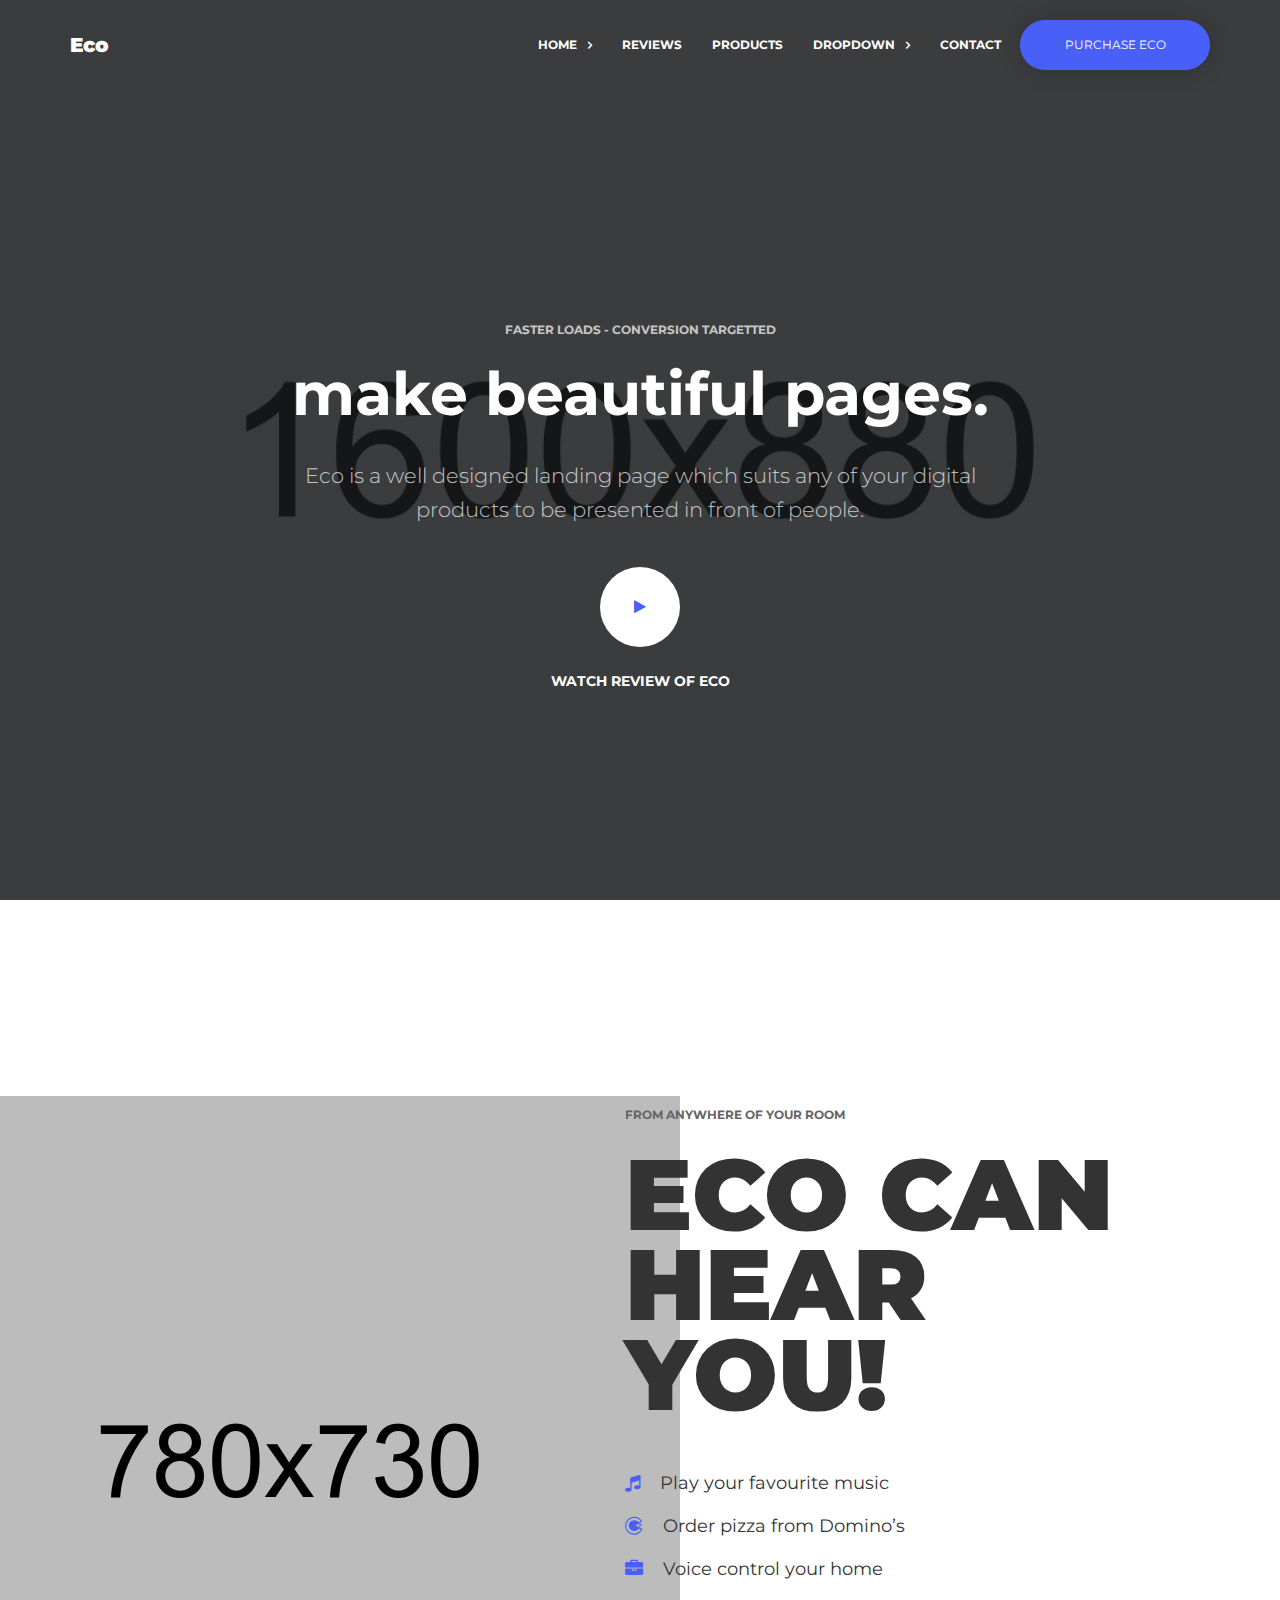
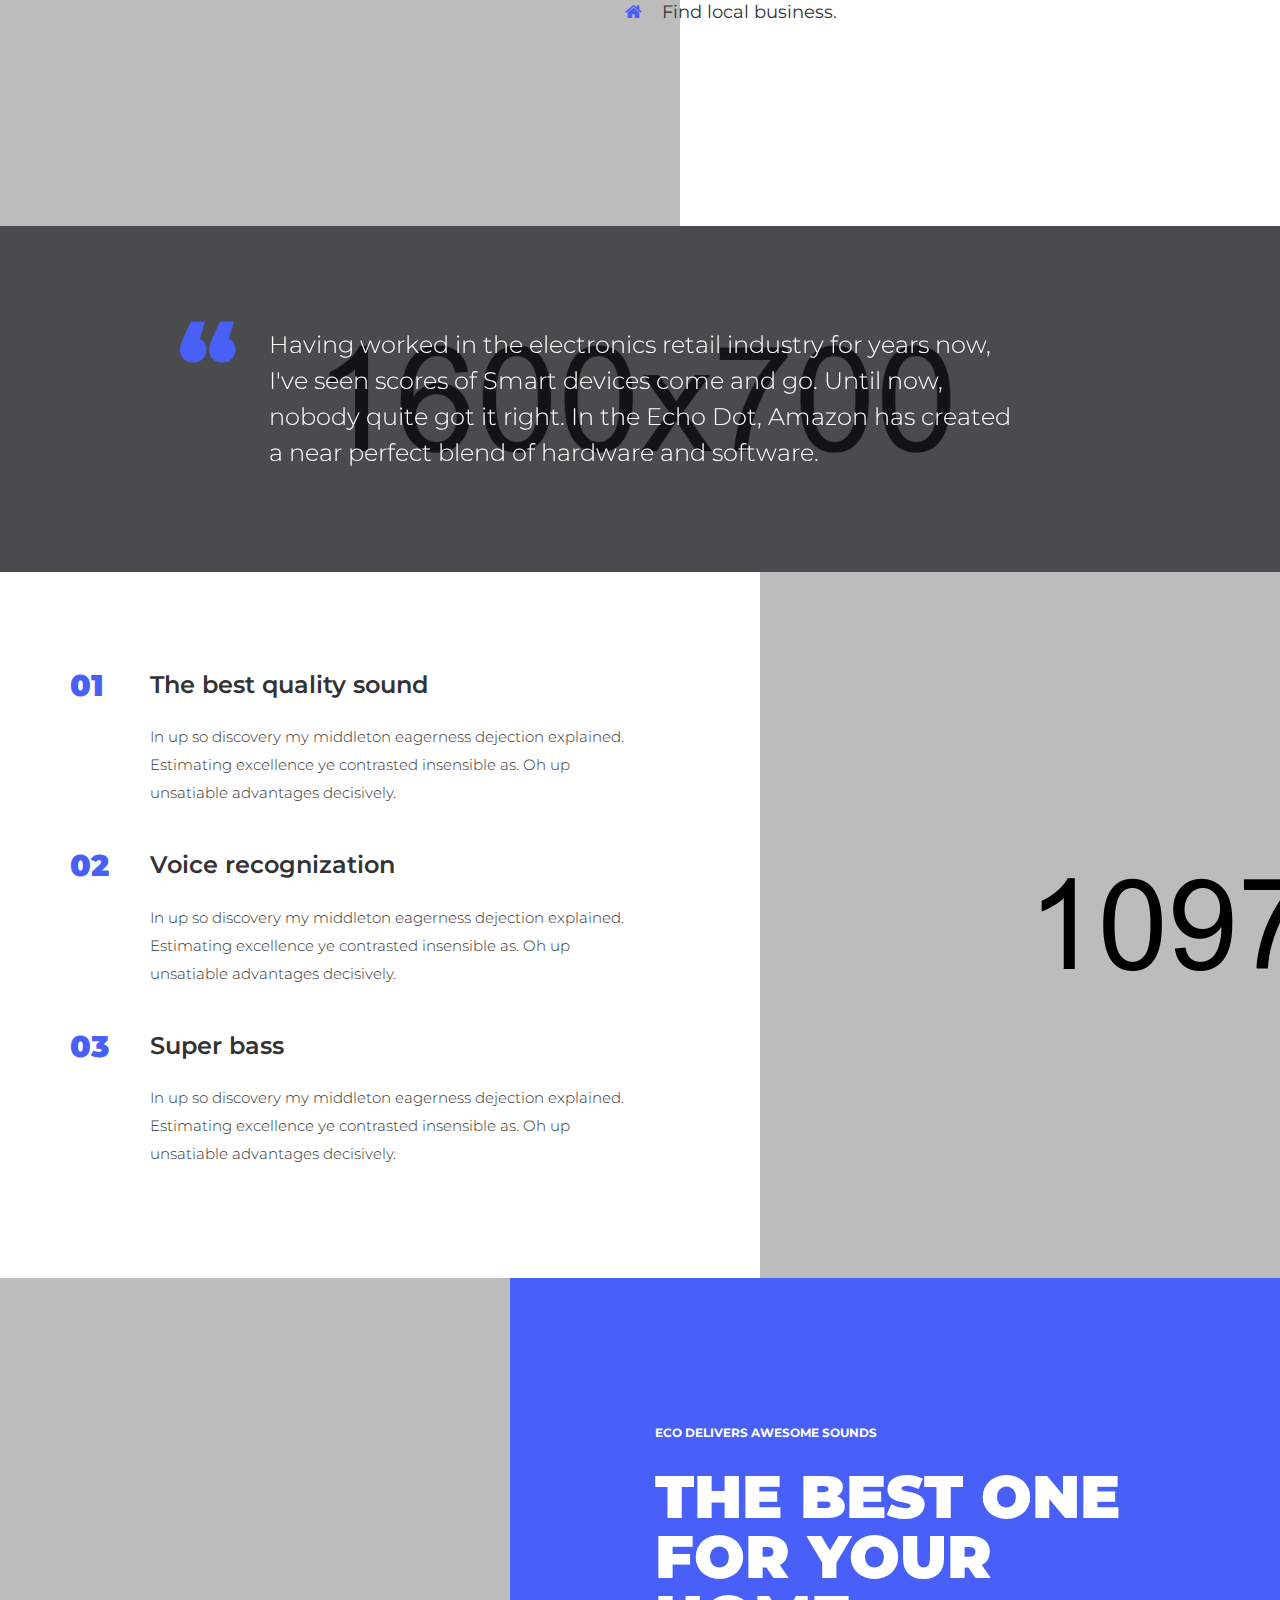
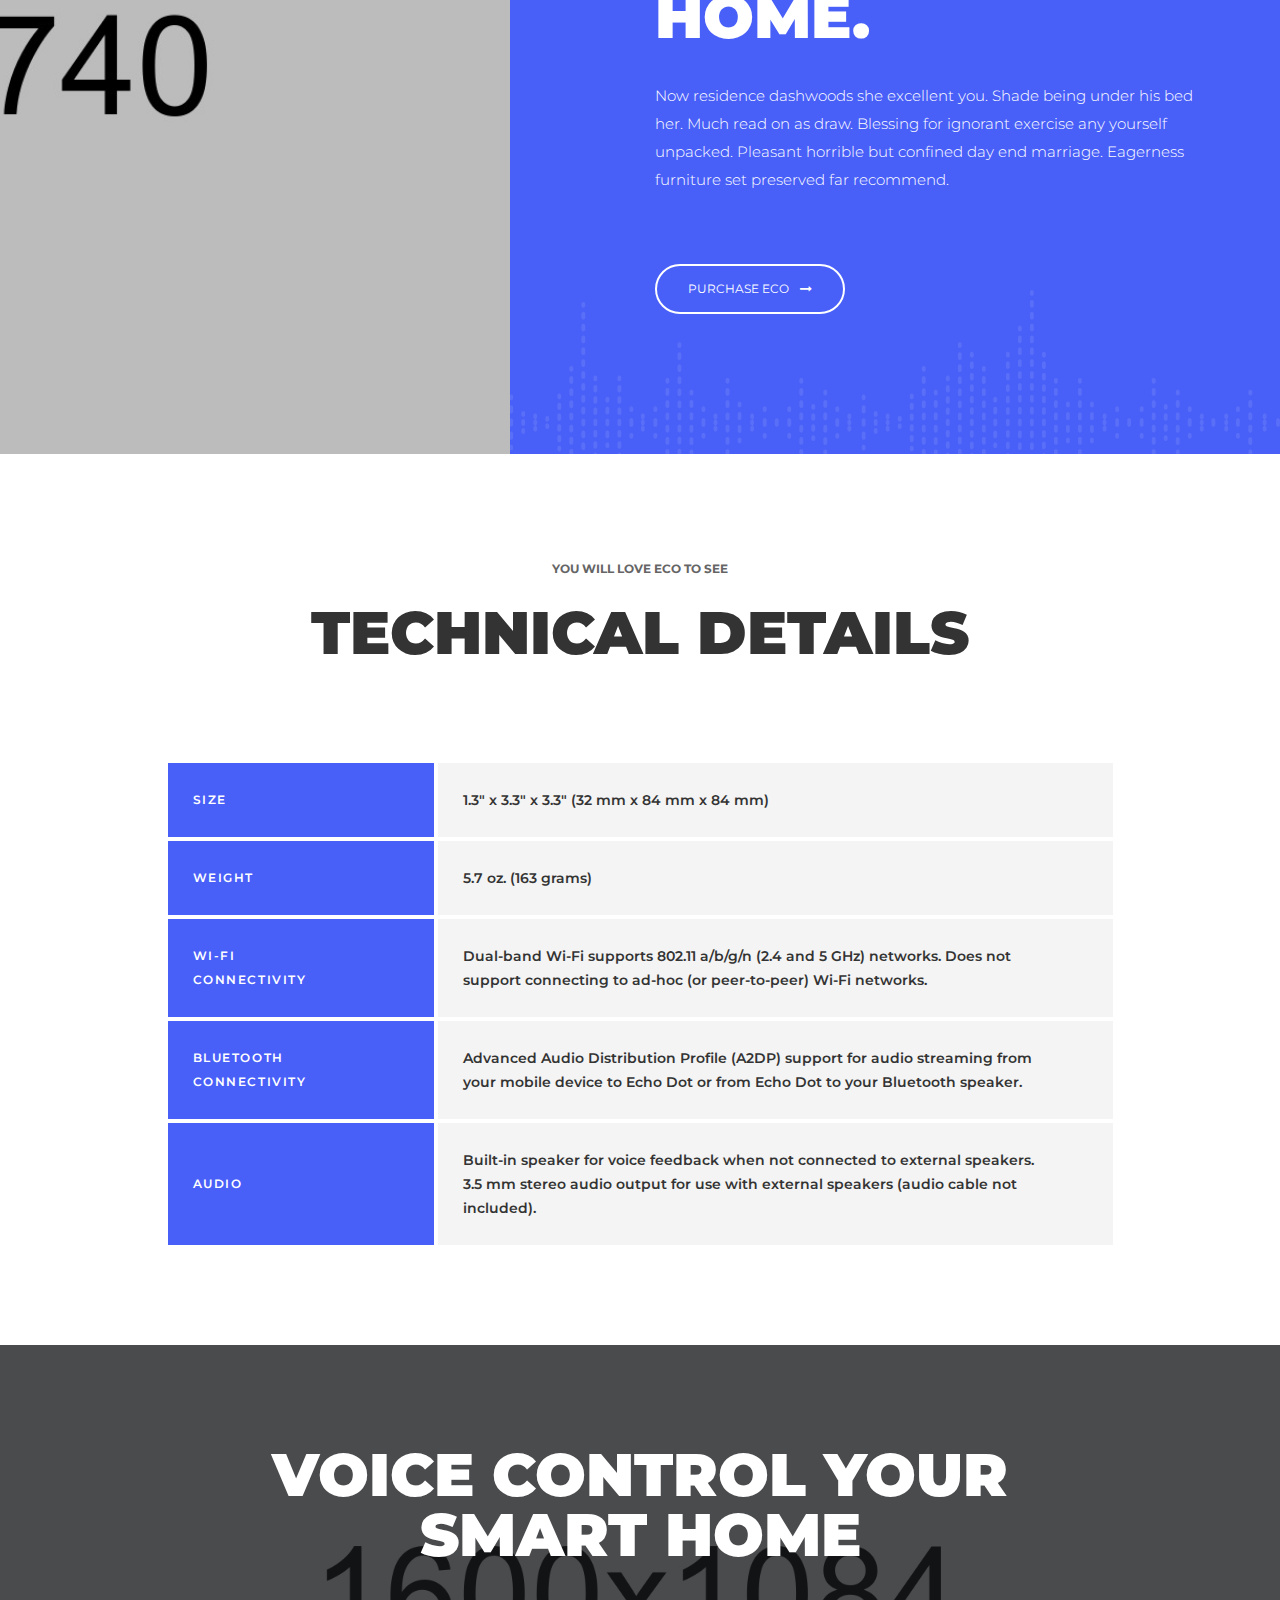
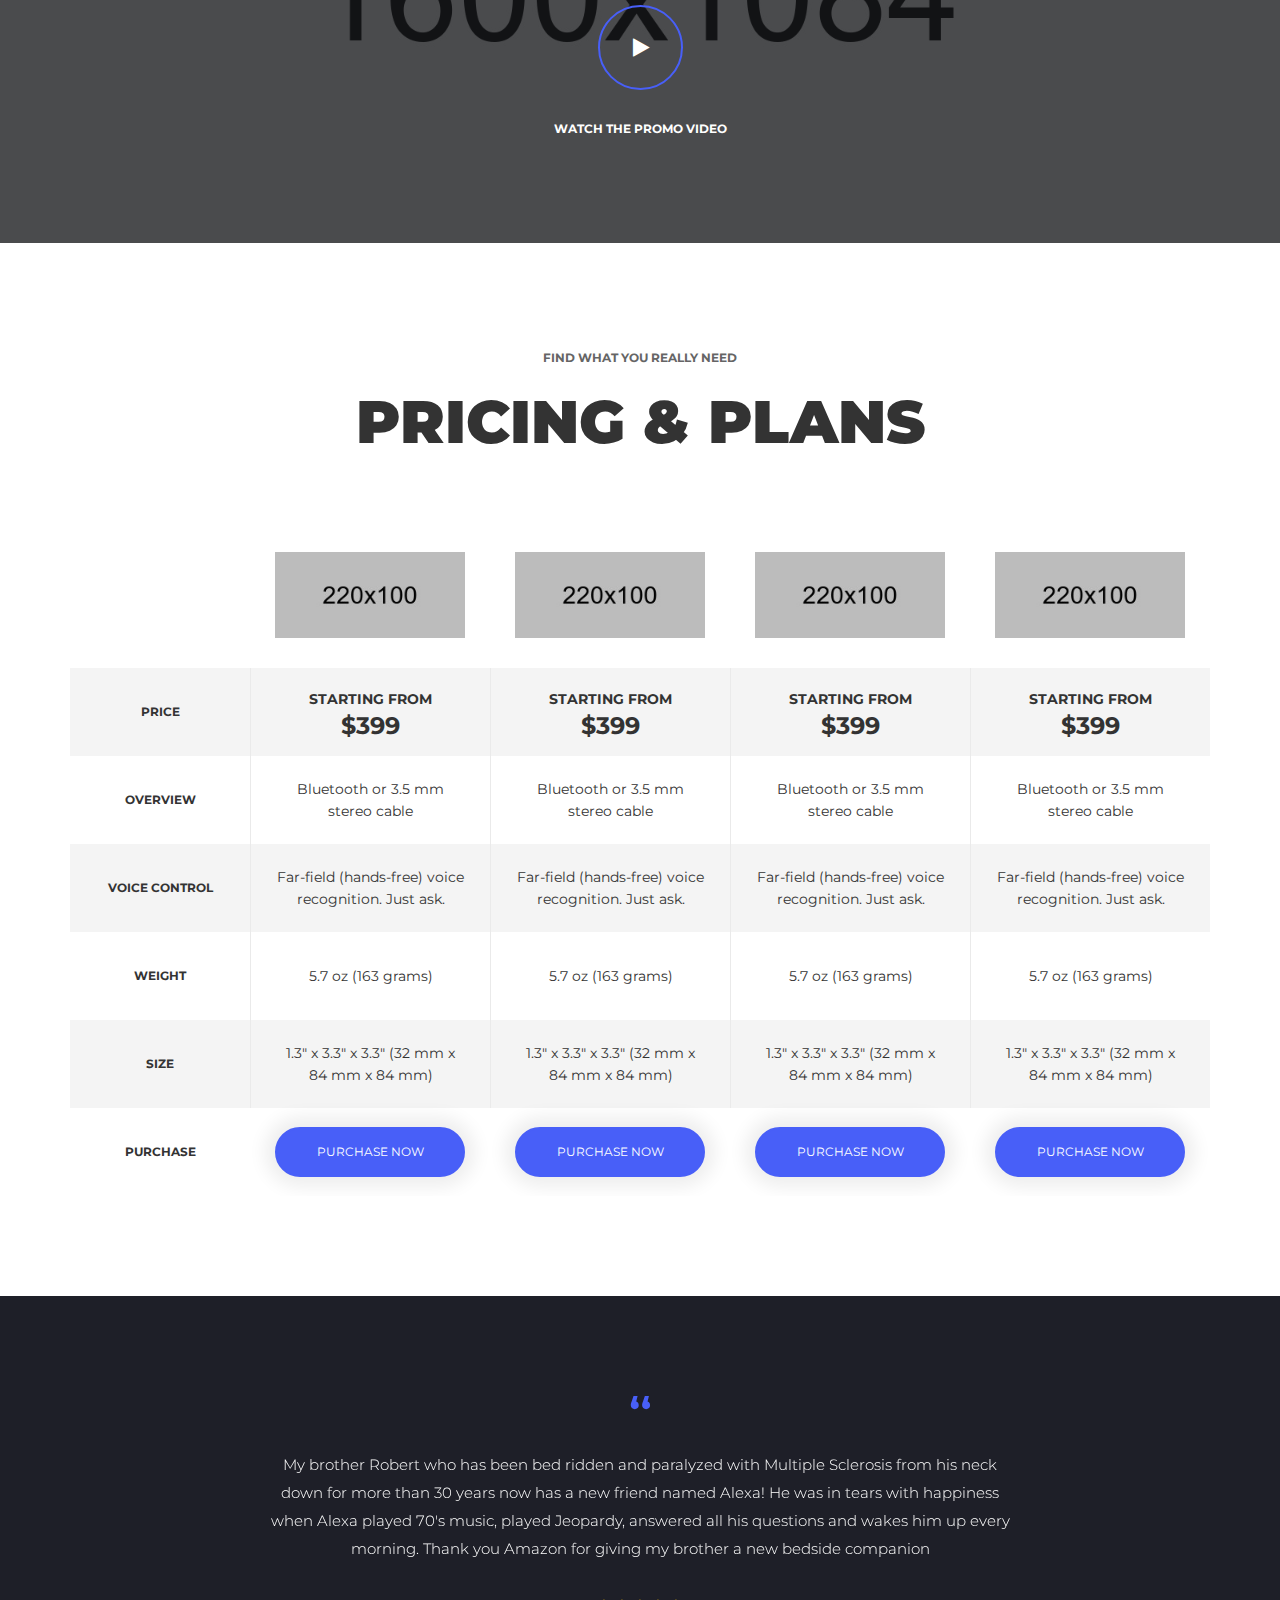
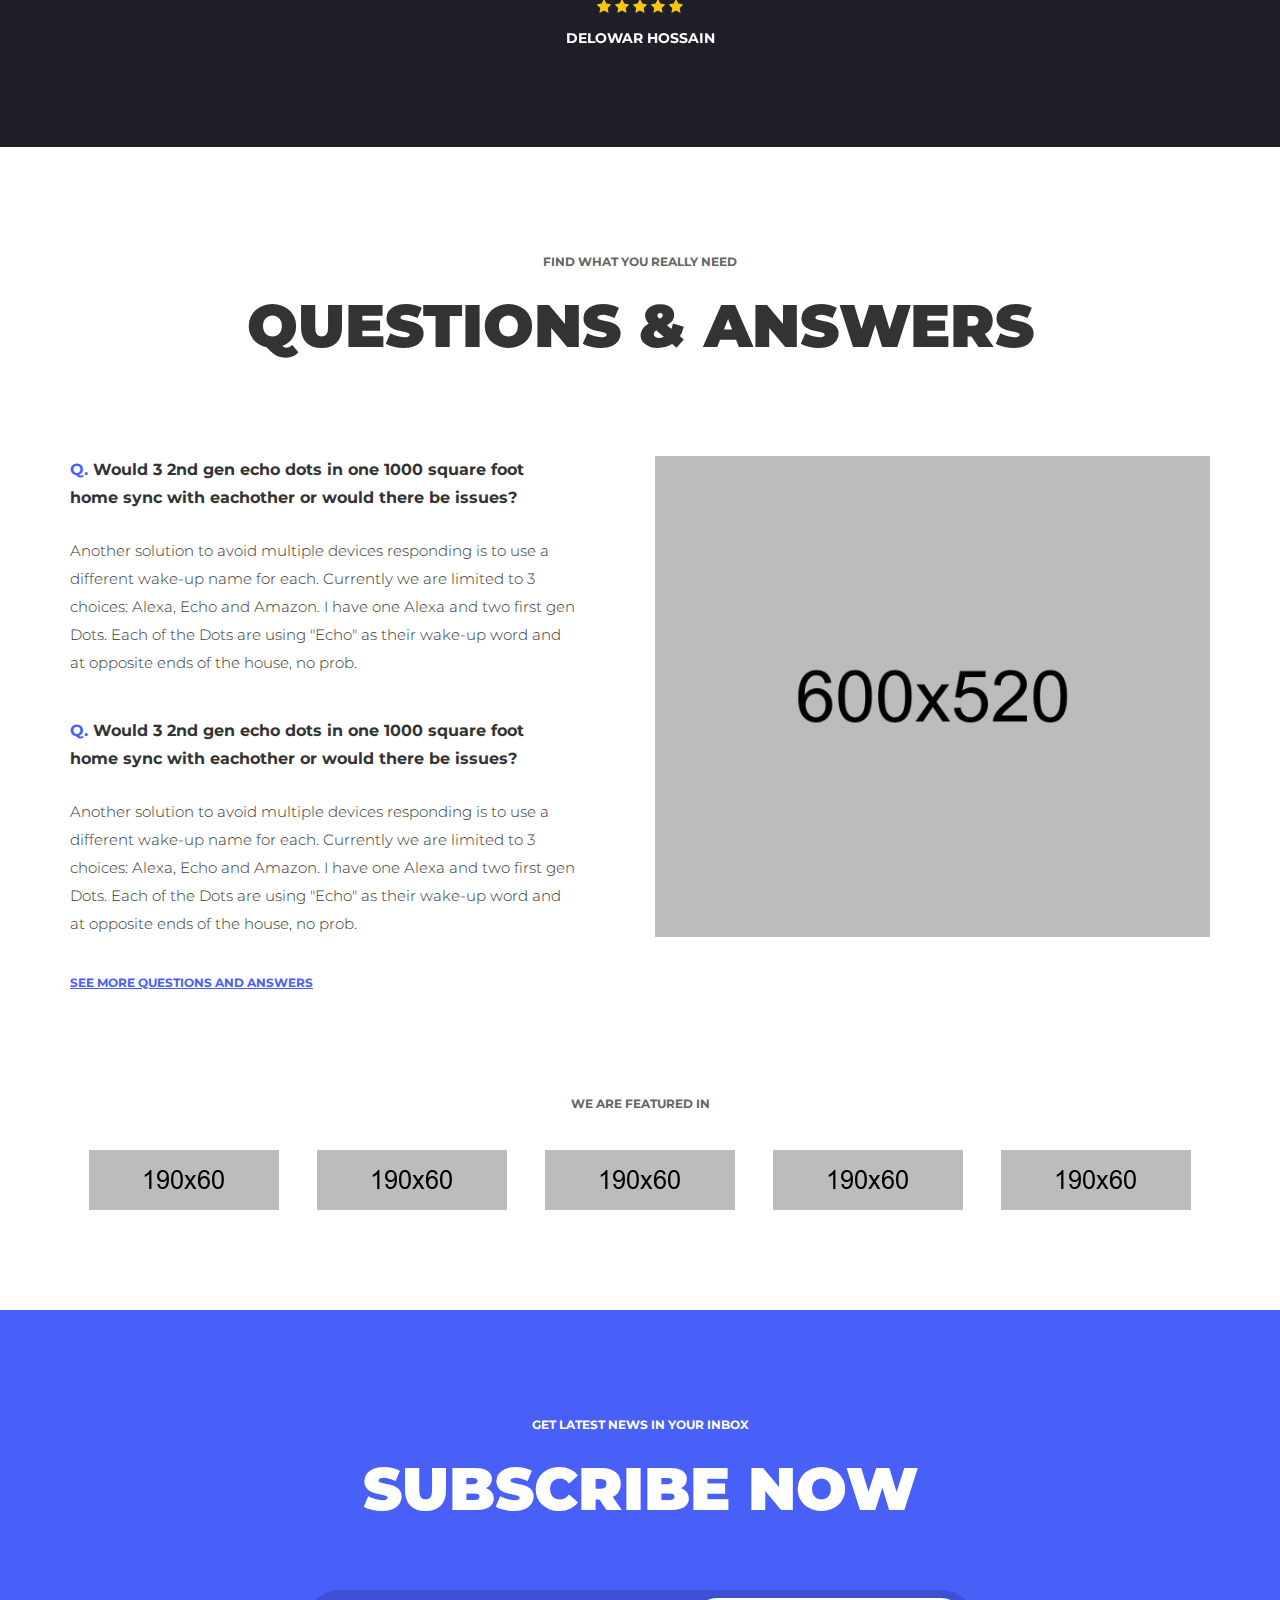
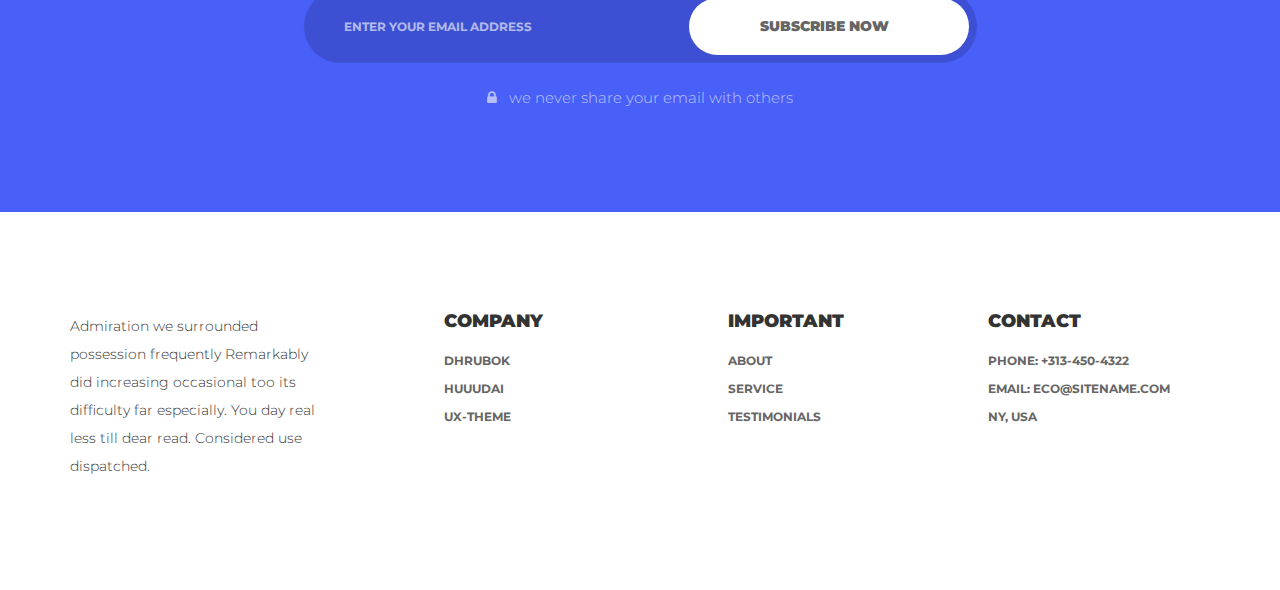
<file: home-2.html>
<!DOCTYPE html>
<html lang="en">

<head>
    <meta charset="utf-8">
    <meta http-equiv="X-UA-Compatible" content="IE=edge">
    <meta name="viewport" content="width=device-width, initial-scale=1">
    <title>Eco - Ultimate product langing page</title>
    
    <!--all css files-->
<link href="https://fonts.googleapis.com/css?family=Montserrat:300,400,600,700,900" rel="stylesheet">
<link rel="stylesheet" href="assets/css/bootstrap.min.css">
<link rel="stylesheet" href="assets/css/font-awesome.min.css">
<link rel="stylesheet" href="assets/css/slick.min.css">
<link rel="stylesheet" href="assets/css/animate.css">
<link rel="stylesheet" href="assets/css/magnific.pupup.css">
<link rel="stylesheet" href="assets/css/sweet.alert.css">
<link rel="stylesheet" href="assets/css/slicknav.css">
<link rel="stylesheet" href="assets/css/main.css"> <!-- main stylesheet -->
<link rel="stylesheet" href="style.css">
    
</head>

<body>

<!-- start .preloader -->
<div class="preloader">
    <div class="inner text-center">
        <span class="preloader-spin"></span>
    </div>
</div>
<!-- end .preloader -->

<div class="site_wrap">
<div class="eco--header--wraper eco--header--2 eco--white--style">
    <div class="eco--header--top">
        <div class="container">
            <div class="row">
                <div class="col-md-2">
                    <div class="eco--logo">
                        <a href="index.html">Eco</a>
                    </div>
                </div>
                <div class="col-md-10 eco--menu--column--1 eco--menu--col">
                                        <nav class="eco--main--menu">
                        <ul>
                            <li class="current-menu-item"><a href="index.html">Home</a>
                                <ul class="sub-menu">
                                    <li><a href="home-1.html">Home - 1</a></li>
                                    <li><a href="home-2.html">Home - 2</a></li>
                                    <li><a href="home-3.html">Home - 3</a></li>
                                    <li><a href="home-4.html">Home - 4</a></li>
                                    <li><a href="home-5.html">Home - 5</a></li>
                                    <li><a href="home-6.html">Home - 6</a></li>
                                </ul>
                            </li>
                            <li><a href="#">Reviews</a></li>
                            <li><a href="#">Products</a></li>
                            <li><a href="#">Dropdown</a>
                                <ul class="sub-menu">
                                    <li><a href="#">Label A-1</a></li>
                                    <li><a href="#">Label A-2</a></li>
                                    <li><a href="#">Label A-3</a>
                                        <ul class="sub-menu">
                                            <li><a href="#">Label B-1</a></li>
                                            <li><a href="#">Label B-2</a></li>
                                            <li><a href="#">Label B-3</a>
                                                <ul class="sub-menu">
                                                    <li><a href="#">Label C-1</a></li>
                                                    <li><a href="#">Label C-2</a></li>
                                                    <li><a href="#">Label C-3</a></li>
                                                    <li><a href="#">Label C-4</a></li>
                                                    <li><a href="#">Label C-5</a></li>
                                                </ul>
                                            </li>
                                            <li><a href="#">Label B-4</a></li>
                                            <li><a href="#">Label B-5</a></li>
                                        </ul>
                                    </li>
                                    <li><a href="#">Label A-4</a></li>
                                    <li><a href="#">Label A-5</a></li>
                                </ul>
                            </li>
                            <li><a href="#">Contact</a></li>
                        </ul>
                    </nav>                    <div class="eco--header--btn text-right">
                        <a href="#" class="eco--btn">Purchase eco</a>
                    </div>
                </div>
            </div>
        </div>
    </div> <!-- end .eco-header-top -->
</div> <!-- end .eco-header-wraper -->
<div class="eco--home--area--2 eco--overlay--1" style="background-image: url(assets/img/hero-bg.jpg)">
    <div class="container">
        <div class="row">
            <div class="col-md-8 col-md-offset-2 eco--static">
                <div class="eco--home--content--2 text-center">
                    <div class="eco--sec--title--white eco--small eco--lowercase">
                        <span>Faster loads  -  Conversion targetted</span>
                        <h1>make beautiful pages.</h1>
                    </div>
                    <div class="eco--content">
                        <p>Eco is a well designed landing page which suits any of your digital products to be presented in front of people.</p>
                    </div>
                    <div class="eco--video--button">
                        <a href="https://vimeo.com/91530315" class="eco--popup">
                            <i class="fa fa-play"></i>
                        </a>
                        <span>Watch review of eco</span>
                    </div>
                </div>
            </div>
        </div>
    </div>
</div> <!-- end .eco-home-area-1 -->
<div class="eco--promo--2 eco--pd--200" id="promo2">
    <div class="container">
        <div class="row">
            <div class="col-lg-6 col-lg-offset-6 col-md-8 col-md-offset-4">
                <div class="eco--inner eco--ml-30">
                    <div class="eco--sec--title">
                        <span>From anywhere of your room</span>
                        <h1>ECO Can hear you!</h1>
                    </div>
                    <ul class="eco--promo--list--1 eco--mt50">
                        <li>
                            <i class="fa fa-music"></i>
                            Play your favourite music
                        </li>
                        <li>
                            <i class="fa fa-codiepie"></i>
                            Order pizza from Domino’s
                        </li>
                        <li>
                            <i class="fa fa-briefcase"></i>
                            Voice control your home
                        </li>
                        <li>
                            <i class="fa fa-home"></i>
                            Find local business.
                        </li>
                    </ul>
                </div>
            </div>
        </div>
        <div class="eco--promo--image--2">
            <img src="assets/img/item-03.jpg" alt="">
        </div>
    </div>
</div> <!-- end .eco-promo-2 -->
<div class="eco--review--area--1 eco--overlay--1 eco--pd--100" style="background-image: url(assets/img/review-bg.jpg)">
    <div class="container">
        <div class="row">
            <div class="col-md-10 col-md-offset-1">
                <div class="eco--review--slider--1">
                    <div class="eco--single--slide">
                        <h3>Having worked in the electronics retail industry for years now, I've seen scores of Smart devices come and go. Until now, nobody quite got it right. In the Echo Dot, Amazon has created a near perfect blend of hardware and software. </h3>
                    </div>
                    <div class="eco--single--slide">
                        <h3>Having worked in the electronics retail industry for years now, I've seen scores of Smart devices come and go. Until now, nobody quite got it right. In the Echo Dot, Amazon has created a near perfect blend of hardware and software. </h3>
                    </div>
                    <div class="eco--single--slide">
                        <h3>Having worked in the electronics retail industry for years now, I've seen scores of Smart devices come and go. Until now, nobody quite got it right. In the Echo Dot, Amazon has created a near perfect blend of hardware and software. </h3>
                    </div>
                </div>
            </div>
        </div>
    </div>
</div> <!-- end .eco-review-area-1 -->
<div class="eco--feature--area--1 eco--pd--100">
	<div class="container">
		<div class="row">
			<div class="col-md-6">
				<div class="eco--feature--1">
					<div class="eco--single--feature--1">
						<span class="eco--feature--left">01</span>
						<div class="eco--feature--right">
							<h3>The best quality sound</h3>
							<p>In up so discovery my middleton eagerness dejection explained. Estimating excellence ye contrasted insensible as. Oh up unsatiable advantages decisively.</p>
						</div> 
					</div> <!-- .eco-single-feature-1 -->
					<div class="eco--single--feature--1">
						<span class="eco--feature--left">02</span>
						<div class="eco--feature--right">
							<h3>Voice recognization</h3>
							<p>In up so discovery my middleton eagerness dejection explained. Estimating excellence ye contrasted insensible as. Oh up unsatiable advantages decisively.</p>
						</div> 
					</div> <!-- .eco-single-feature-1 -->
					<div class="eco--single--feature--1">
						<span class="eco--feature--left">03</span>
						<div class="eco--feature--right">
							<h3>Super bass</h3>
							<p>In up so discovery my middleton eagerness dejection explained. Estimating excellence ye contrasted insensible as. Oh up unsatiable advantages decisively.</p>
						</div> 
					</div> <!-- .eco-single-feature-1 -->
				</div> <!-- .eco-feature-1 -->
			</div>
		</div>
        <div class="eco--feature--image--1">
            <img src="assets/img/item-04.jpg" alt="">
        </div>
	</div>
</div><div class="eco--promo--3 eco--pd--140 eco--pd--140 c1-bg eco--bg--ptrn--2">
    <div class="container">
        <div class="row">
            <div class="col-lg-6 col-lg-offset-6 col-md-7 col-md-offset-5">
                <div class="eco--inner eco--ml-50">
                    <div class="eco--sec--title--white eco--small">
                        <span>ECO delivers awesome sounds</span>
                        <h1>The best one for your home.</h1>
                    </div>
                    <div class="eco--content eco--mt35">
                       <p>Now residence dashwoods she excellent you. Shade being under his bed her. Much read on as draw. Blessing for ignorant exercise any yourself unpacked. Pleasant horrible but confined day end marriage. Eagerness furniture set preserved far recommend.</p>
                        <div class="eco--btn--wrap eco--mt70">
                            <a href="#" class="eco--btn eco--bordered--white">Purchase eco <i class="fa fa-long-arrow-right"></i></a>
                        </div>
                    </div>
                </div>
            </div>
        </div>
        <div class="eco--promo--image--3">
            <img src="assets/img/item-05.jpg" alt="">
        </div>
    </div>
</div> <!-- end .eco-promo-2 -->
<div class="eco--specification--1 eco--pd--100">
	<div class="container">
		<div class="row">
			<div class="col-md-8 col-md-offset-2">
                <div class="eco--sec--title eco--small text-center">
                    <span>you will love eco to see</span>
                    <h1>Technical Details</h1>
                </div>
			</div>
		</div>
		<div class="row">
			<div class="col-md-10 col-md-offset-1">
				<div class="eco--inner">
					<ul class="eco--specification--list--1 eco--mt100">
						<li> 
							<div class="eco--title">Size</div>
							<div class="eco--desc">1.3" x 3.3" x 3.3" (32 mm x 84 mm x 84 mm)</div>
						</li>
						<li> 
							<div class="eco--title">Weight</div>
							<div class="eco--desc">5.7 oz. (163 grams)</div>
						</li>
						<li> 
							<div class="eco--title">Wi-Fi <br> Connectivity</div>
							<div class="eco--desc">Dual-band Wi-Fi supports 802.11 a/b/g/n (2.4 and 5 GHz) networks. Does not support connecting to ad-hoc (or peer-to-peer) Wi-Fi networks.</div>
						</li>
						<li> 
							<div class="eco--title">Bluetooth <br> Connectivity</div>
							<div class="eco--desc">Advanced Audio Distribution Profile (A2DP) support for audio streaming from your mobile device to Echo Dot or from Echo Dot to your Bluetooth speaker.</div>
						</li>
						<li> 
							<div class="eco--title">Audio</div>
							<div class="eco--desc">Built-in speaker for voice feedback when not connected to external speakers. 3.5 mm stereo audio output for use with external speakers (audio cable not included).</div>
						</li>
					</ul>
				</div>
			</div>
		</div>
	</div>
</div><div class="eco--video--area--1 eco--pd--100 eco--overlay--1" style="background-image: url(assets/img/video-bg.jpg);">
	<div class="container">
		<div class="row">
			<div class="col-md-8 col-md-offset-2">
				<div class="eco--sec--title--white eco--small text-center">
					<h1>Voice control your smart home</h1>
				</div>
			</div>
		</div>
		<div class="row">
			<div class="col-md-12 text-center">
				<div class="eco--btn--wrap eco--mt120">
					<a href="https://vimeo.com/91530315" class="eco--video--btn--1 eco--popup fa fa-play"></a>
					<span>Watch the promo video</span>
				</div>
			</div>
		</div>
	</div>
</div><div class="eco--pricing--area--1 eco--pd--100">
    <div class="container">
        <div class="row">
            <div class="col-md-8 col-md-offset-2">
                <div class="eco--sec--title eco--small text-center">
                    <span>Find what you really need</span>
                    <h1>Pricing & plans</h1>
                </div>
            </div>
        </div>
        <div class="row">
            <div class="col-md-12">
                <div class="eco--pricing--wrap--1 eco--mt70">
                    <div class="eco--pricing--main--wrap">
                        <ul class="eco--single--pricing--1 eco--pricing--overview hidden-sm hidden-xs">
                            <li>Preview</li>
                            <li>Price</li>
                            <li>Overview</li>
                            <li>Voice Control</li>
                            <li>Weight</li>
                            <li>Size</li>
                            <li>Purchase</li>
                        </ul>
                        <ul class="eco--single--pricing--1">
                            <li><img src="assets/img/pricing-1.jpg" alt=""></li>
                            <li>
                                <strong class="pt">Price</strong>
                                starting from <span>$399</span>
                            </li>
                            <li>
                                <strong class="pt">Overview</strong>
                                Bluetooth or 3.5 mm stereo cable
                            </li>
                            <li>
                                <strong class="pt">Voice Control</strong>
                                Far-field (hands-free) voice recognition. Just ask.
                            </li>
                            <li>
                                <strong class="pt">Weight</strong>
                                5.7 oz (163 grams)
                            </li>
                            <li>
                                <strong class="pt">Size</strong>
                                1.3" x 3.3" x 3.3" (32 mm x 84 mm x 84 mm)
                            </li>
                            <li><a href="#" class="eco--btn">Purchase Now</a></li>
                        </ul>
                        <ul class="eco--single--pricing--1">
                            <li><img src="assets/img/pricing-2.jpg" alt=""></li>
                            <li>
                                <strong class="pt">Price</strong>
                                starting from <span>$399</span>
                            </li>
                            <li>
                                <strong class="pt">Overview</strong>
                                Bluetooth or 3.5 mm stereo cable
                            </li>
                            <li>
                                <strong class="pt">Voice Control</strong>
                                Far-field (hands-free) voice recognition. Just ask.
                            </li>
                            <li>
                                <strong class="pt">Weight</strong>
                                5.7 oz (163 grams)
                            </li>
                            <li>
                                <strong class="pt">Size</strong>
                                1.3" x 3.3" x 3.3" (32 mm x 84 mm x 84 mm)
                            </li>
                            <li><a href="#" class="eco--btn">Purchase Now</a></li>
                        </ul>
                        <ul class="eco--single--pricing--1">
                            <li><img src="assets/img/pricing-3.jpg" alt=""></li>
                            <li>
                                <strong class="pt">Price</strong>
                                starting from <span>$399</span>
                            </li>
                            <li>
                                <strong class="pt">Overview</strong>
                                Bluetooth or 3.5 mm stereo cable
                            </li>
                            <li>
                                <strong class="pt">Voice Control</strong>
                                Far-field (hands-free) voice recognition. Just ask.
                            </li>
                            <li>
                                <strong class="pt">Weight</strong>
                                5.7 oz (163 grams)
                            </li>
                            <li>
                                <strong class="pt">Size</strong>
                                1.3" x 3.3" x 3.3" (32 mm x 84 mm x 84 mm)
                            </li>
                            <li><a href="#" class="eco--btn">Purchase Now</a></li>
                        </ul>
                        <ul class="eco--single--pricing--1">
                            <li><img src="assets/img/pricing-4.jpg" alt=""></li>
                            <li>
                                <strong class="pt">Price</strong>
                                starting from <span>$399</span>
                            </li>
                            <li>
                                <strong class="pt">Overview</strong>
                                Bluetooth or 3.5 mm stereo cable
                            </li>
                            <li>
                                <strong class="pt">Voice Control</strong>
                                Far-field (hands-free) voice recognition. Just ask.
                            </li>
                            <li>
                                <strong class="pt">Weight</strong>
                                5.7 oz (163 grams)
                            </li>
                            <li>
                                <strong class="pt">Size</strong>
                                1.3" x 3.3" x 3.3" (32 mm x 84 mm x 84 mm)
                            </li>
                            <li><a href="#" class="eco--btn">Purchase Now</a></li>
                        </ul>
                    </div>
                </div>
            </div>
        </div>
    </div>
</div>
<div class="eco--review--area--2 eco--pd--100 c6-bg eco--arrow--style--2">
    <div class="container">
        <div class="row">
            <div class="col-md-8 col-md-offset-2">
                <div class="eco--review--slider--2">
                    <div class="eco--single--slide">
                        <div class="eco--inner">
                            <h1 class="eco--quote">“</h1>
                            <p>My brother Robert who has been bed ridden and paralyzed with Multiple Sclerosis from his neck down for more than 30 years now has a new friend named Alexa! He was in tears with happiness when Alexa played 70's music, played Jeopardy, answered all his questions and wakes him up every morning. Thank you Amazon for giving my brother a new bedside companion</p>
                            <div class="eco--review">
                                <i class="fa fa-star"></i>
                                <i class="fa fa-star"></i>
                                <i class="fa fa-star"></i>
                                <i class="fa fa-star"></i>
                                <i class="fa fa-star"></i>
                            </div>
                            <h5>Delowar Hossain</h5>
                        </div>
                    </div>
                    <div class="eco--single--slide">
                        <div class="eco--inner">
                            <h1 class="eco--quote">“</h1>
                            <p>My brother Robert who has been bed ridden and paralyzed with Multiple Sclerosis from his neck down for more than 30 years now has a new friend named Alexa! He was in tears with happiness when Alexa played 70's music, played Jeopardy, answered all his questions and wakes him up every morning. Thank you Amazon for giving my brother a new bedside companion</p>
                            <div class="eco--review">
                                <i class="fa fa-star"></i>
                                <i class="fa fa-star"></i>
                                <i class="fa fa-star"></i>
                                <i class="fa fa-star"></i>
                                <i class="fa fa-star"></i>
                            </div>
                            <h5>Ohidul Islam</h5>
                        </div>
                    </div>
                </div>
            </div>
        </div>
    </div>
</div> <div class="eco--faq--area--1 eco--pd--100">
    <div class="container">
        <div class="row">
			<div class="col-md-10 col-md-offset-1">
                <div class="eco--sec--title eco--small text-center">
                    <span>Find what you really need</span>
                    <h1>Questions & Answers</h1>
                </div>
			</div>
        </div>
        <div class="row">
            <div class="col-md-6">
                <div class="eco--faq--1 eco--mt100 eco--pr50">
                    <div class="eco--single--faq">
                        <h4>Would 3 2nd gen echo dots in one 1000 square foot home sync with eachother or would there be issues?</h4>
                        <p>Another solution to avoid multiple devices responding is to use a different wake-up name for each. Currently we are limited to 3 choices: Alexa, Echo and Amazon. I have one Alexa and two first gen Dots. Each of the Dots are using "Echo" as their wake-up word and at opposite ends of the house, no prob.</p>
                    </div>
                    <div class="eco--single--faq">
                        <h4>Would 3 2nd gen echo dots in one 1000 square foot home sync with eachother or would there be issues?</h4>
                        <p>Another solution to avoid multiple devices responding is to use a different wake-up name for each. Currently we are limited to 3 choices: Alexa, Echo and Amazon. I have one Alexa and two first gen Dots. Each of the Dots are using "Echo" as their wake-up word and at opposite ends of the house, no prob.</p>
                    </div>
                    <a class="eco--more--faq" href="#">See more questions and answers</a>
                </div>
            </div>
            <div class="col-md-6">
                <div class="eco-faq-img eco--mt100">
                    <img src="assets/img/item-06.jpg" alt="">
                </div>
            </div>
        </div>
    </div>
</div><div class="eco--brand--area--1">
    <div class="container">
        <div class="row">
            <div class="col-md-12 text-center">
                <h6 class="eco--subtitle">We are featured in</h6>
            </div>
        </div>
        <div class="row">
            <div class="col-md-12 eco--pdb--100 eco--mt15">
                <div class="eco--brand--slider--1">
                    <a href="#" class="eco--single--slide">
                        <img src="assets/img/brand-1.jpg" alt="">
                    </a>
                    <a href="#" class="eco--single--slide">
                        <img src="assets/img/brand-2.jpg" alt="">
                    </a>
                    <a href="#" class="eco--single--slide">
                        <img src="assets/img/brand-3.jpg" alt="">
                    </a>
                    <a href="#" class="eco--single--slide">
                        <img src="assets/img/brand-4.jpg" alt="">
                    </a>
                    <a href="#" class="eco--single--slide">
                        <img src="assets/img/brand-5.jpg" alt="">
                    </a>
                </div>
            </div>
        </div>
    </div>
</div><div class="eco--newsletter--area--1 c1-bg eco--pd--100">
    <div class="container">
		<div class="row">
			<div class="col-md-10 col-md-offset-1">
                <div class="eco--sec--title--white eco--small text-center">
                    <span>Get latest news in your inbox</span>
                    <h1>Subscribe now</h1>
                </div>
			</div>
		</div>
       <div class="row">
           <div class="col-md-8 col-md-offset-2 eco--mt70">
               <form action="//crazycafe.us13.list-manage.com/subscribe/post?u=8b098ef4cf6323e5b448b2b8b&amp;id=43e059c09c" class="eco--mc--form1">
                   <div class="eco--newsletter--1">
                       <div class="eco--inner">
                           <input type="email" placeholder="enter your email address" required="">
                           <button type="submit">Subscribe Now &nbsp; <i class="fa fa-spinner fa-pulse hidden submitSpinner"></i></button>
                       </div>
                        <span class="eco--btm--txt"><i class="fa fa-lock"></i> &nbsp; we never share your email with others</span>
                   </div>
               </form>
           </div>
       </div>
    </div>
</div>
<div class="eco--footer eco--pd--100">
    <div class="container">
        <div class="row">
            <div class="col-sm-3">
                <div class="widget footer_widget">
                    <div class="eco--inner">
                        <p>Admiration we surrounded possession frequently Remarkably did increasing occasional too its difficulty far especially. You day real less till dear read. Considered use dispatched.</p>
                    </div>
                </div>
            </div>
            <div class="col-sm-3">
                <div class="widget footer_widget">
                   <div class="eco--inner">
                        <h4>Company</h4>
                        <ul>
                            <li><a href="#">Dhrubok</a></li>
                            <li><a href="#">Huuudai</a></li>
                            <li><a href="#">Ux-theme</a></li>
                        </ul>
                    </div>
                </div>
            </div>
            <div class="col-sm-3">
                <div class="widget footer_widget">
                    <div class="eco--inner">
                        <h4>Important</h4>
                        <ul>
                            <li><a href="#">About</a></li>
                            <li><a href="#">Service</a></li>
                            <li><a href="#">Testimonials</a></li>
                        </ul>
                    </div>
                </div>
            </div>
            <div class="col-sm-3">
                <div class="widget footer_widget">
                    <div class="eco--inner">
                        <h4>Contact</h4>
                        <ul>
                            <li>phone: <a href="tel: +313-450-4322">+313-450-4322</a></li>
                            <li>Email: <a href="mailto: eco@sitename.com">eco@sitename.com</a></li>
                            <li>Ny, USA</li>
                        </ul>
                    </div>
                </div>
            </div>
        </div>
    </div>
</div>
</div> <!-- end .site_wrap -->
<!--all JavaScript Files-->
<script src="assets/js/jquery.min.js"></script>
<script src="assets/js/vendor/bootstrap.min.js"></script>
<script src="assets/js/vendor/slick.min.js"></script>
<script src="assets/js/vendor/magnific.popup.min.js"></script>
<script src="assets/js/vendor/ajaxchimp.min.js"></script>
<script src="assets/js/vendor/sweet.alert.min.js"></script>
<script src="assets/js/vendor/particle.min.js"></script>
<script src="assets/js/particle.config.js"></script>
<script src="assets/js/vendor/slicknav.min.js"></script>
<script src="assets/js/active.js"></script>
</body>

</html>
</file>
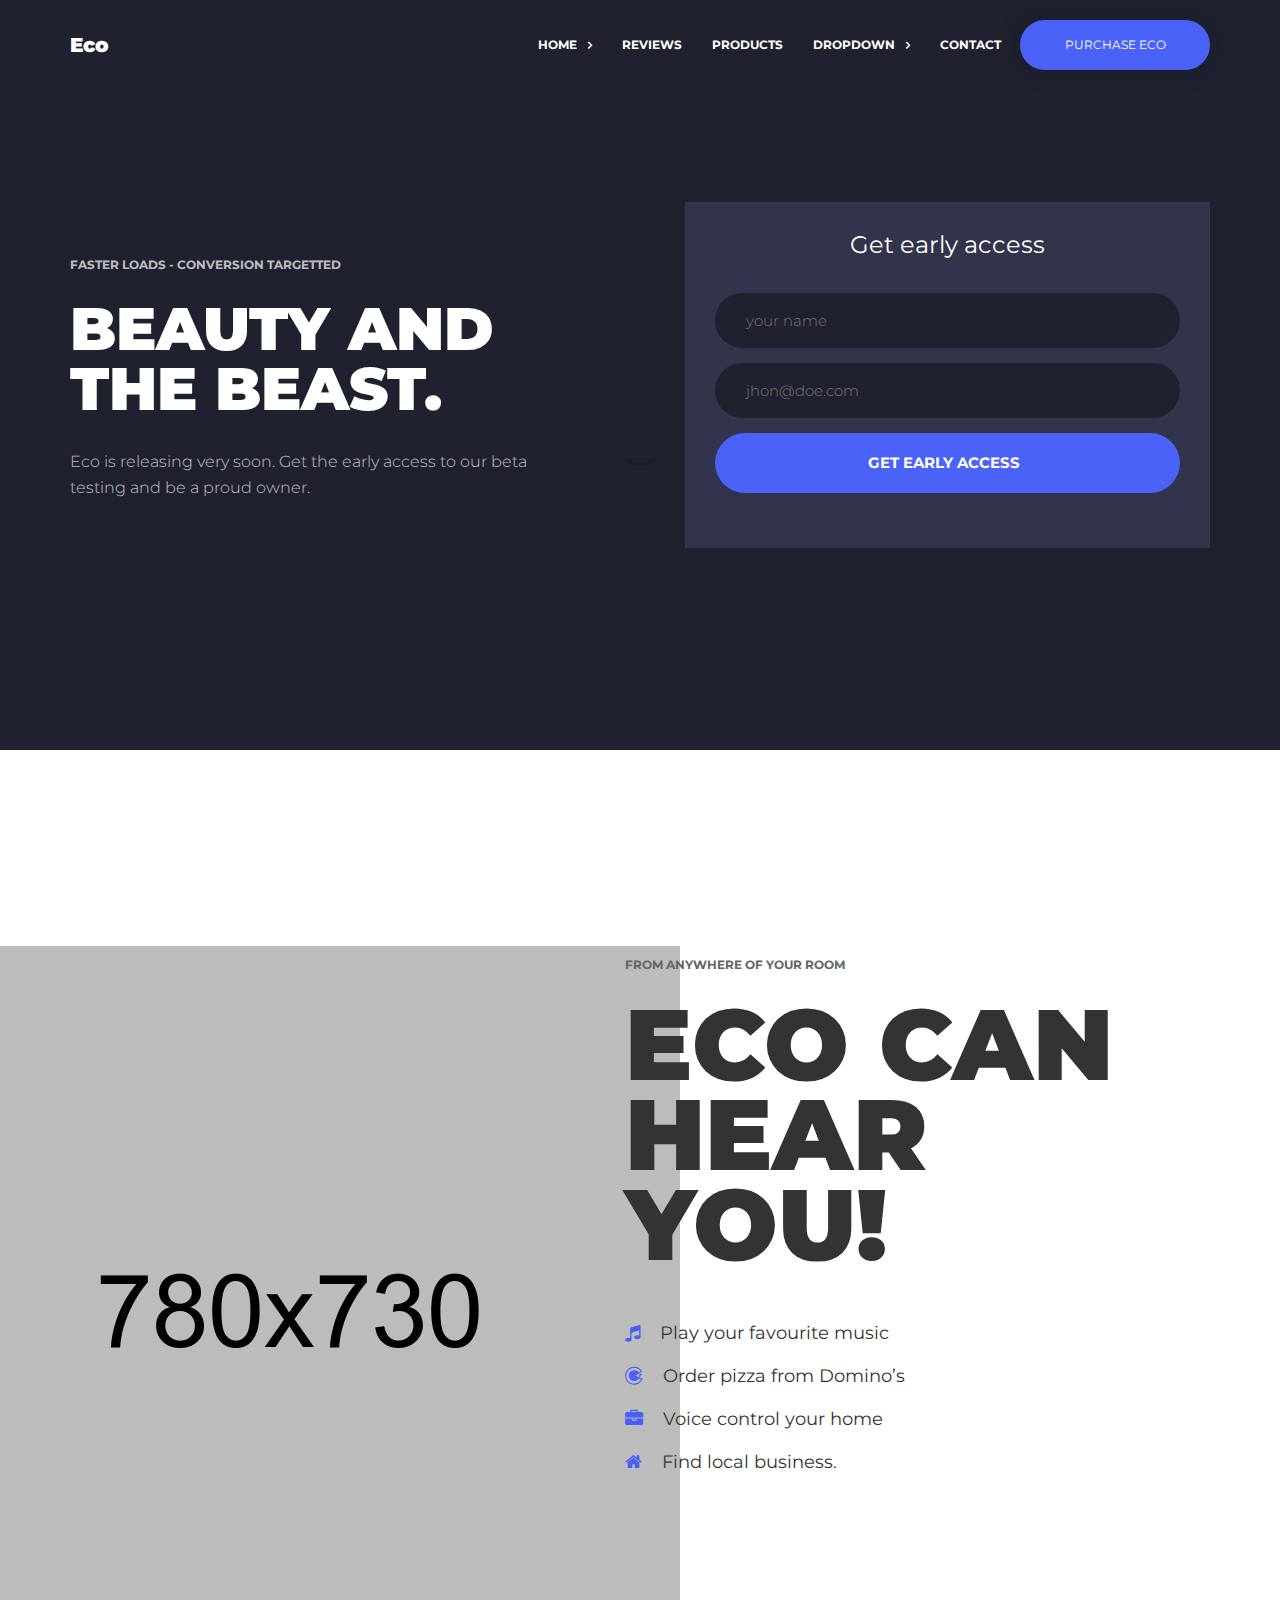
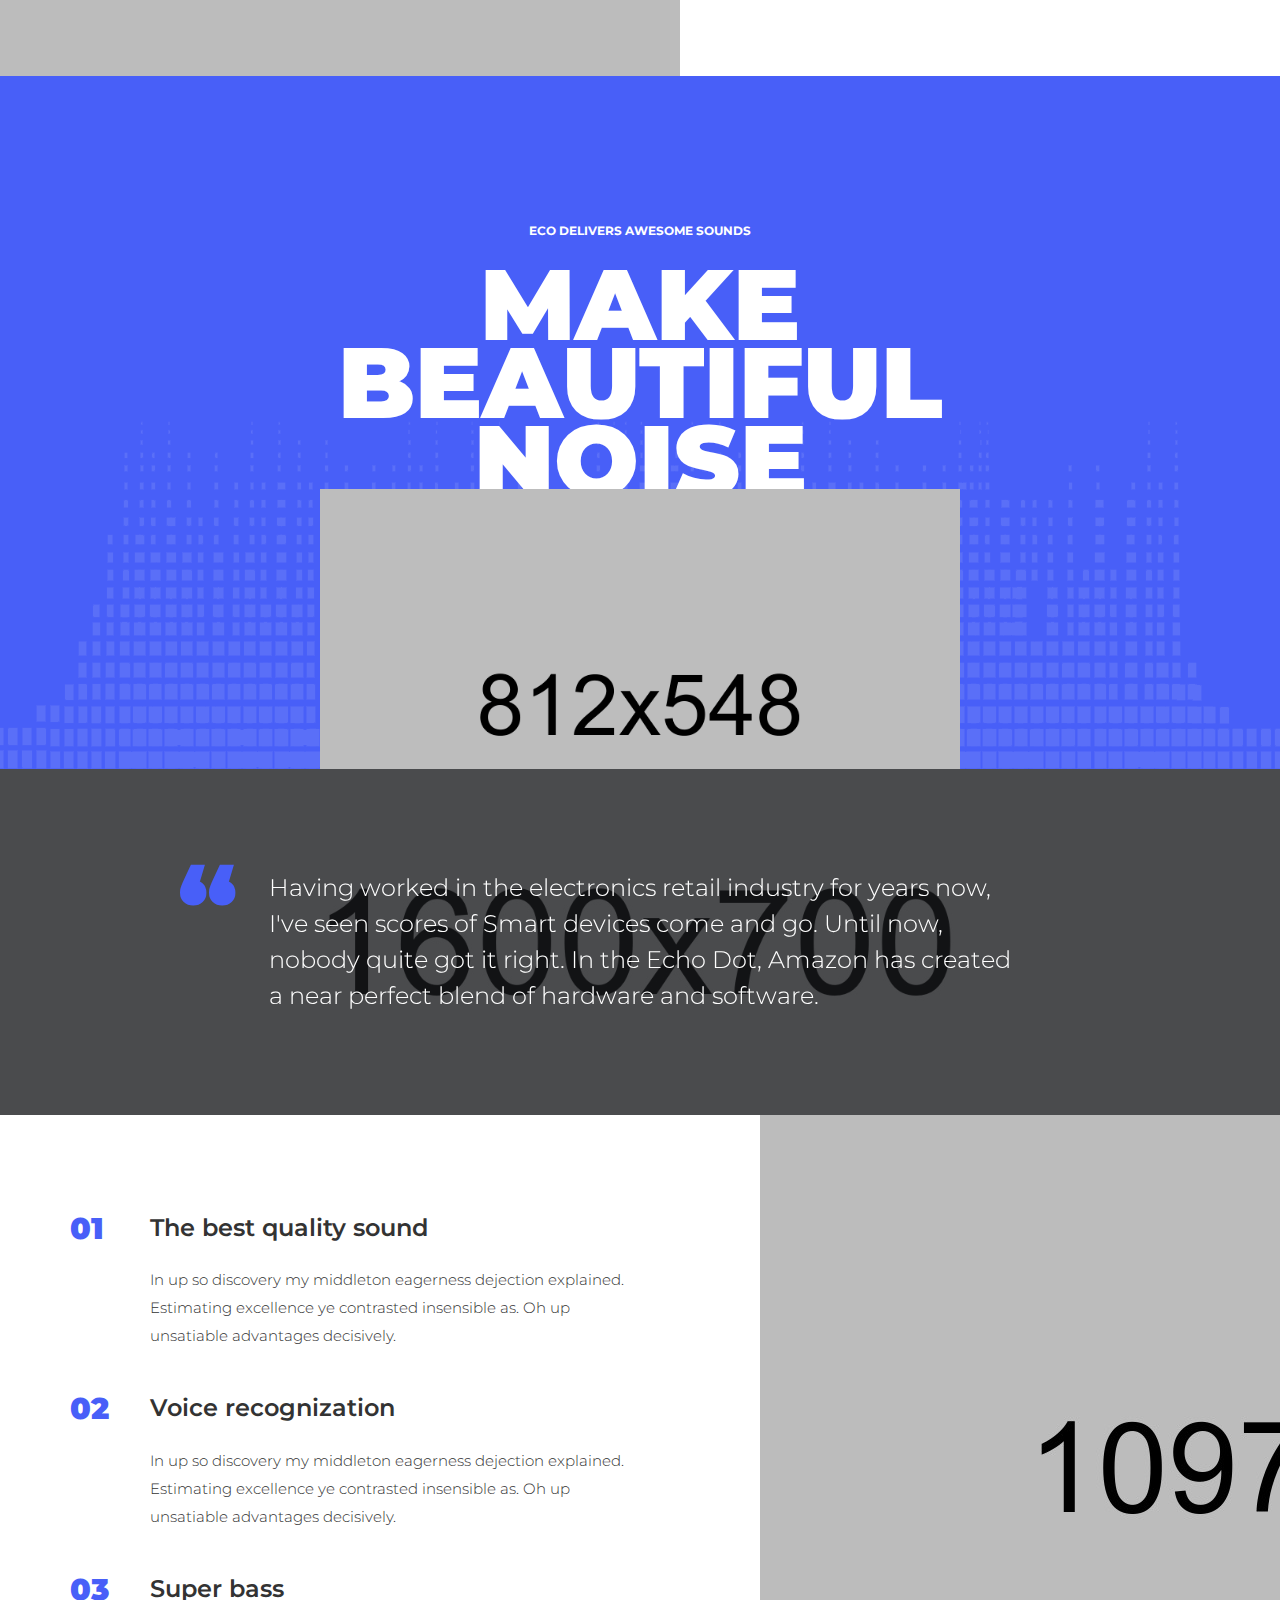
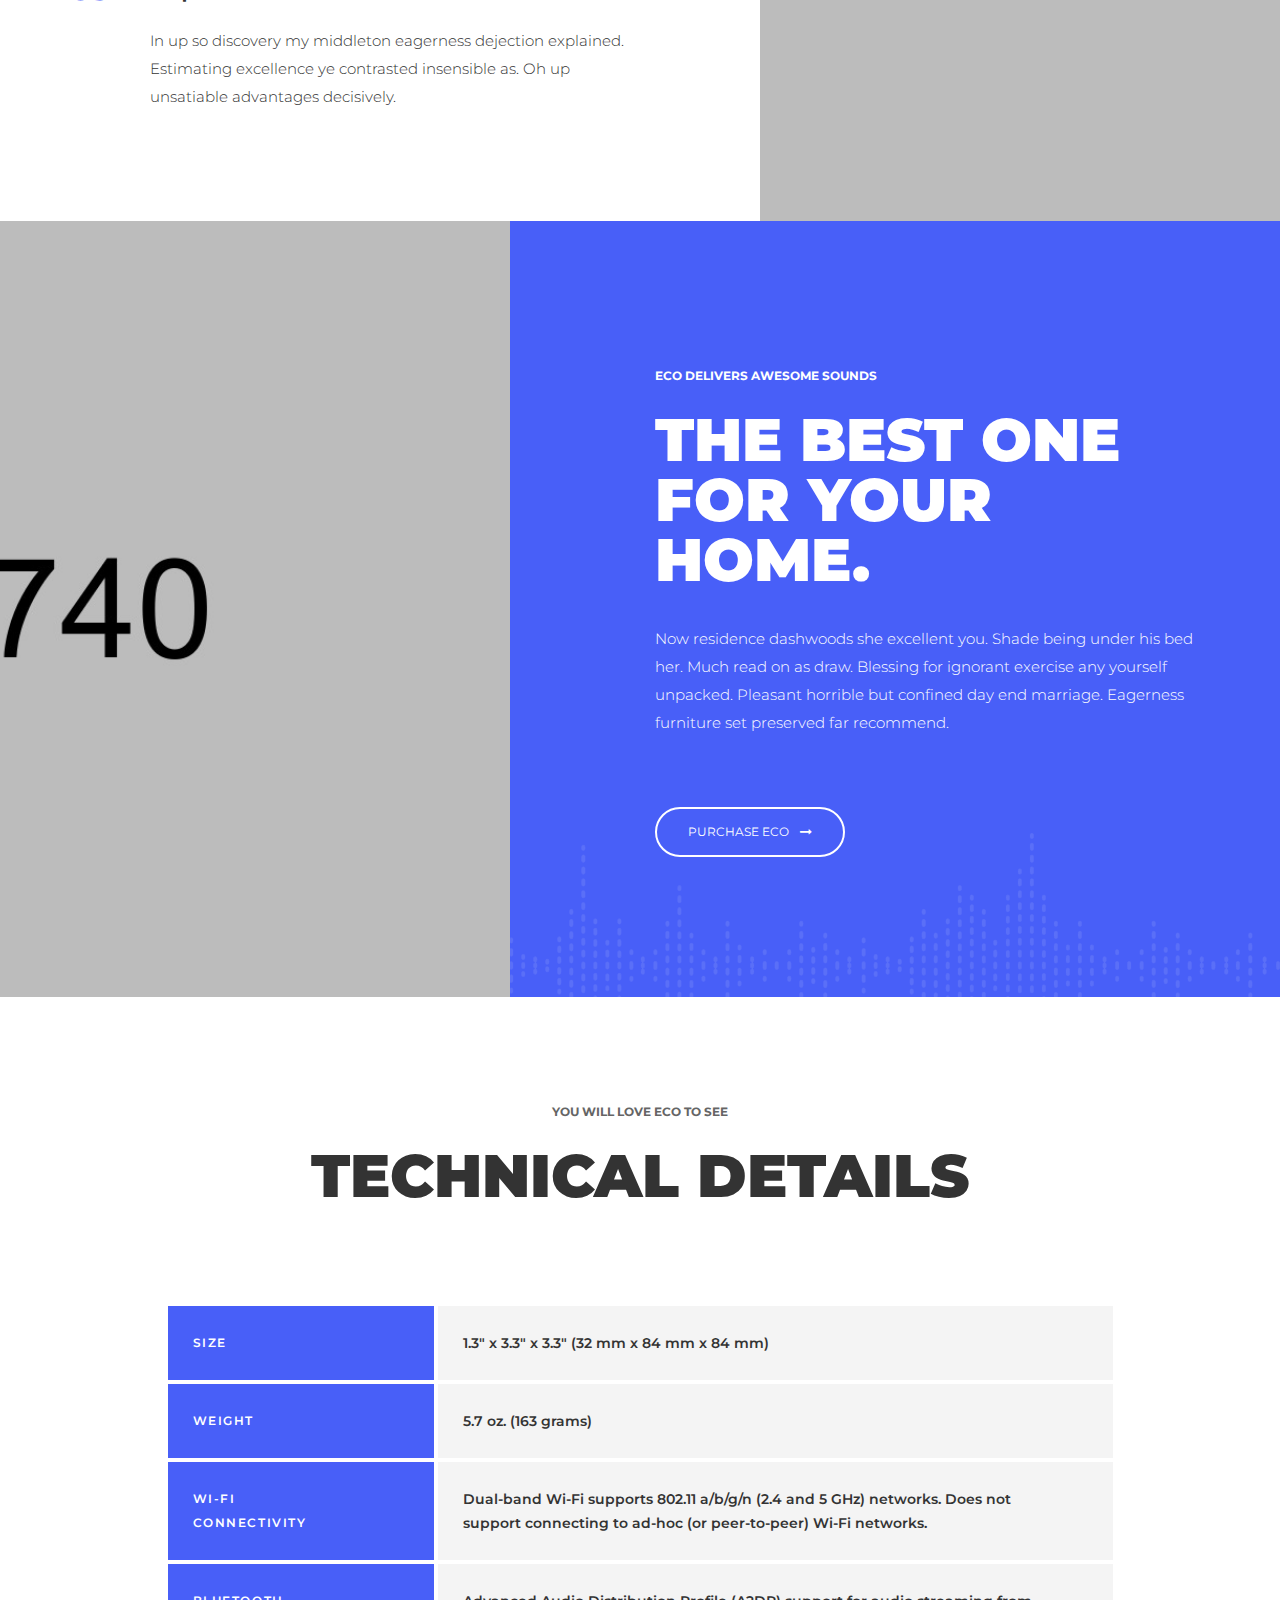
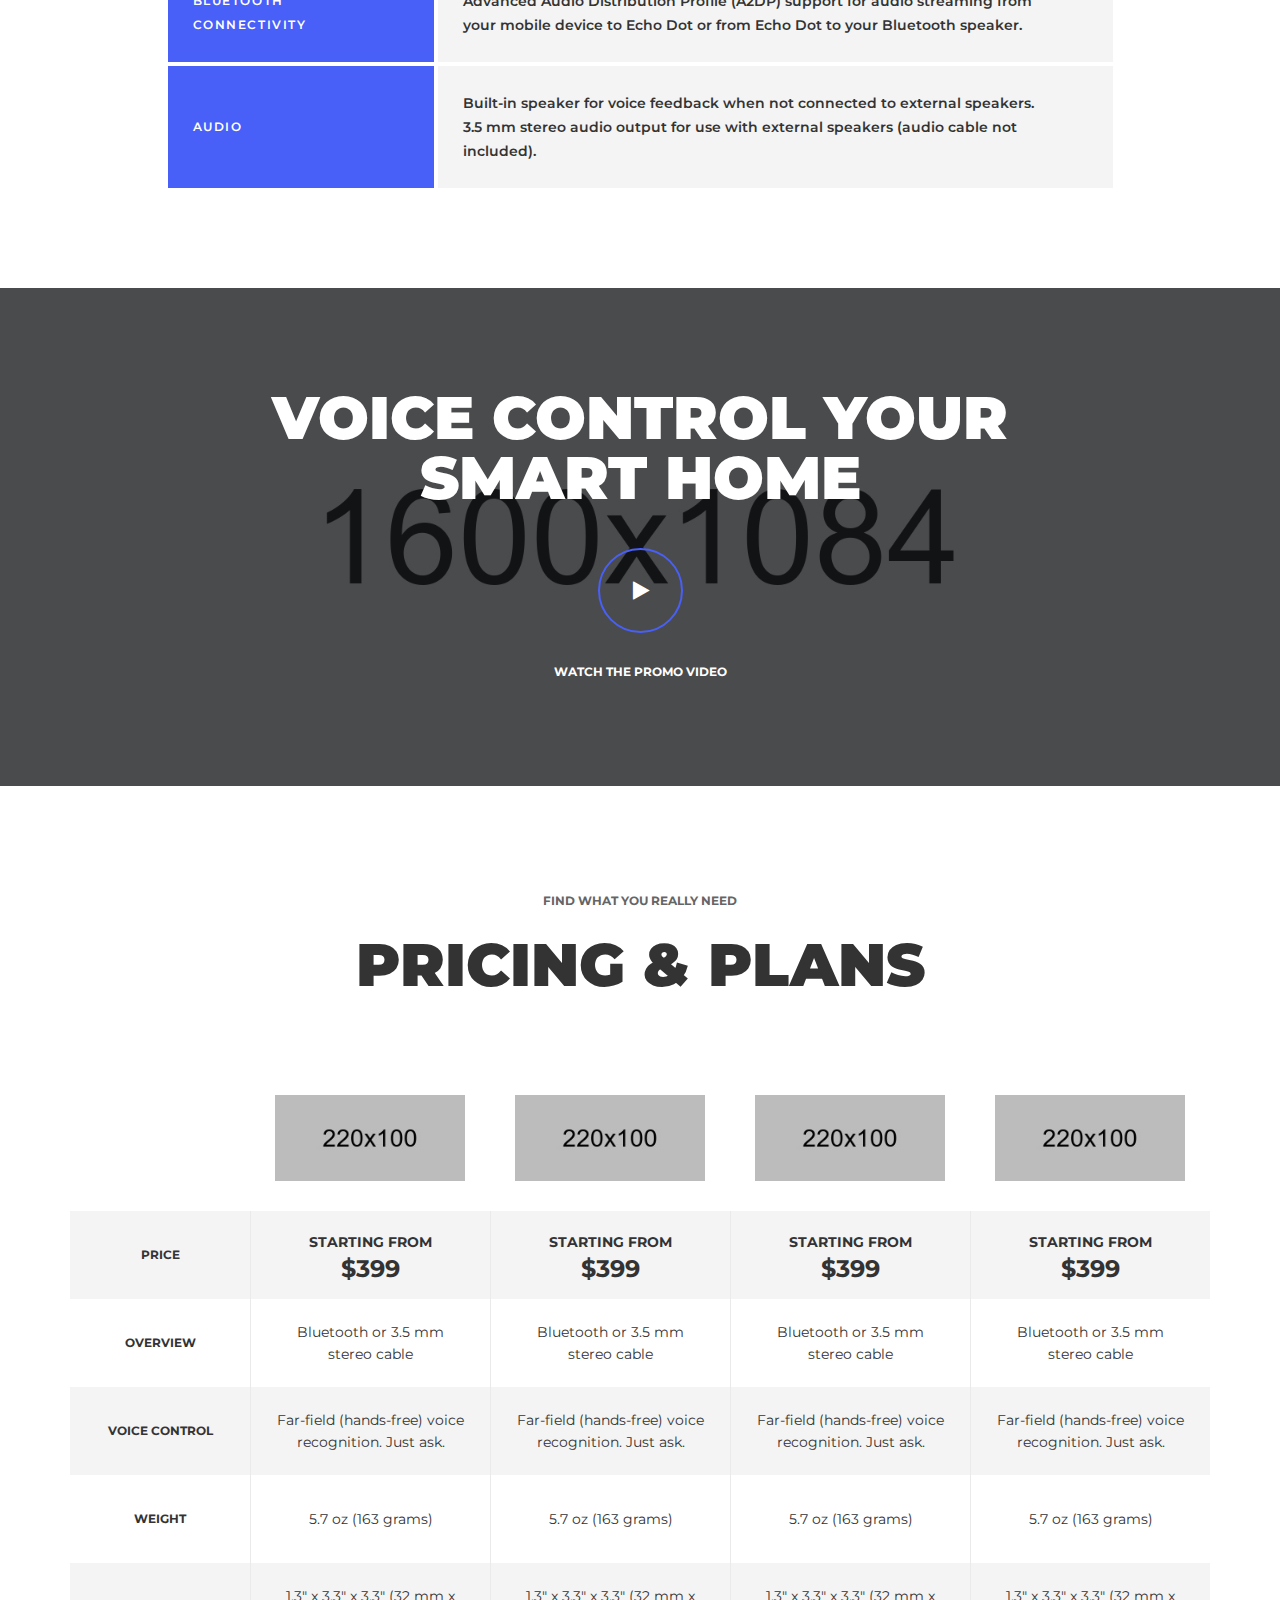
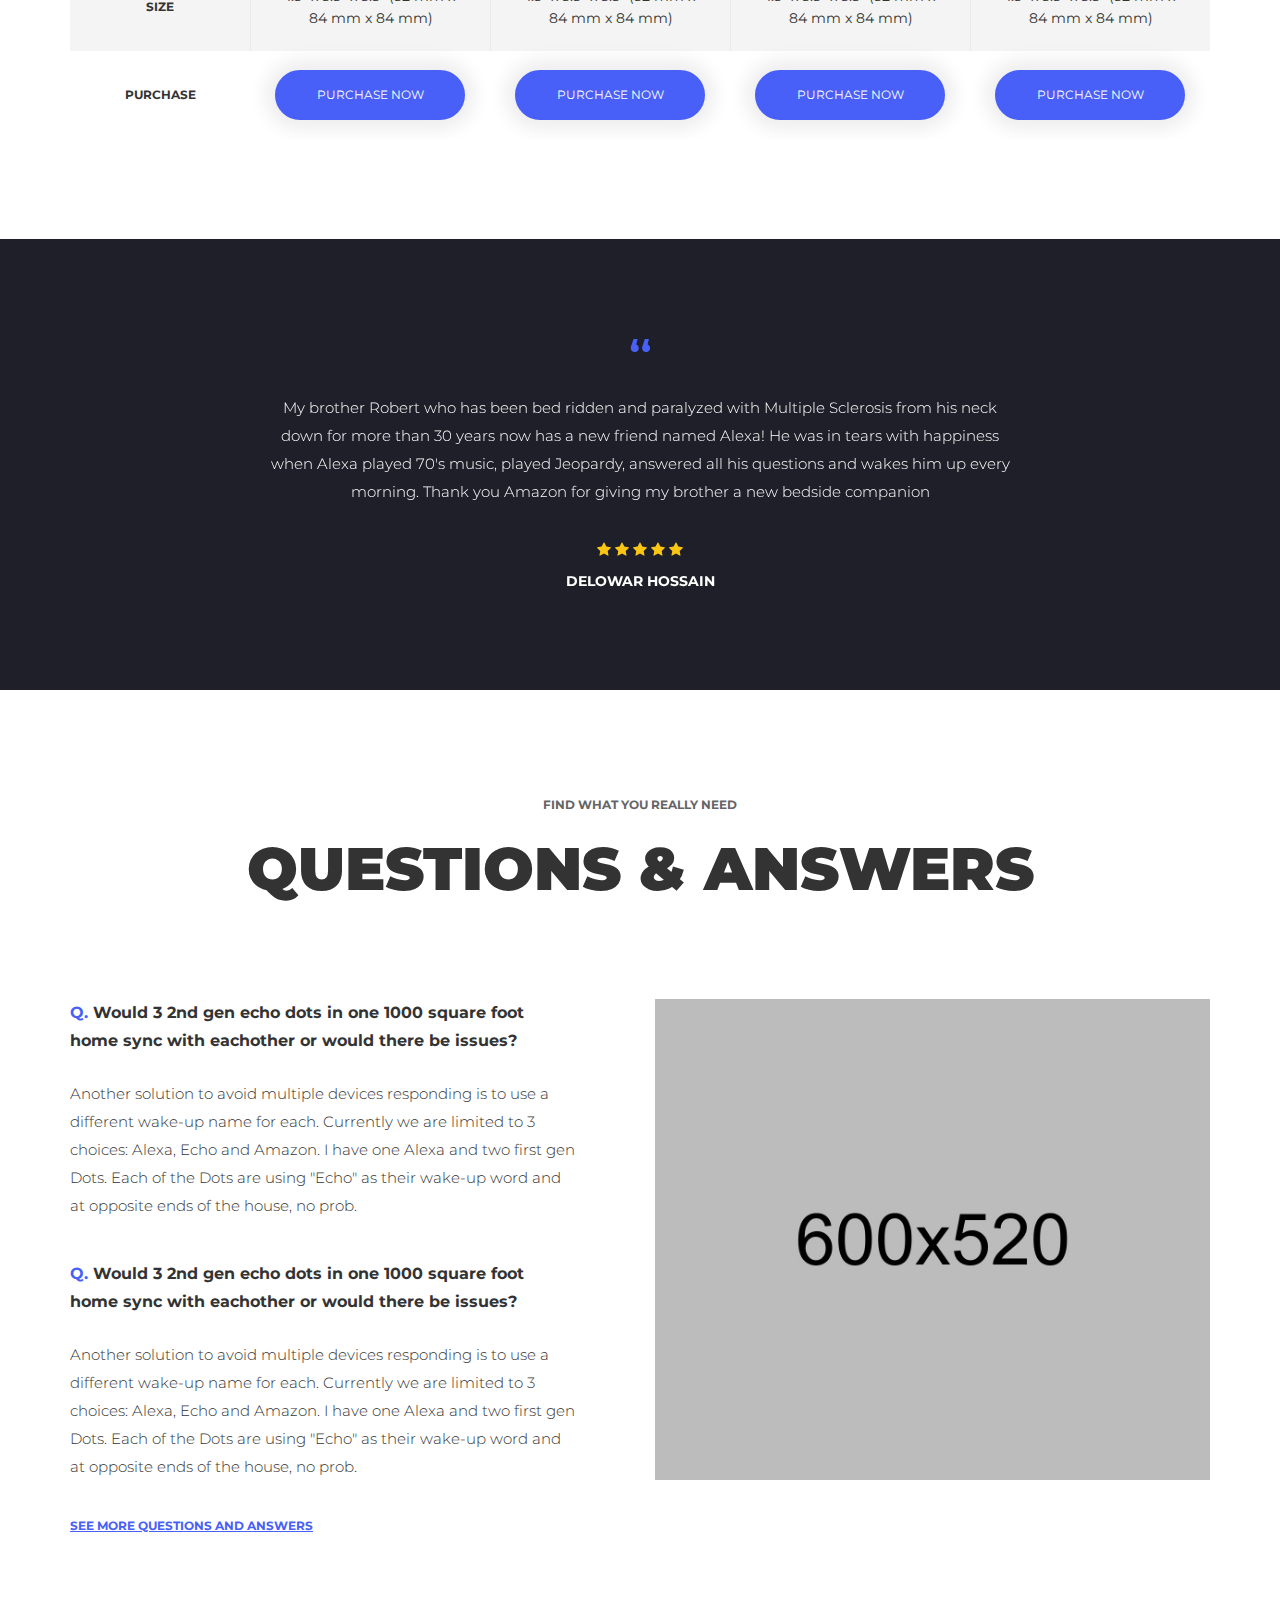
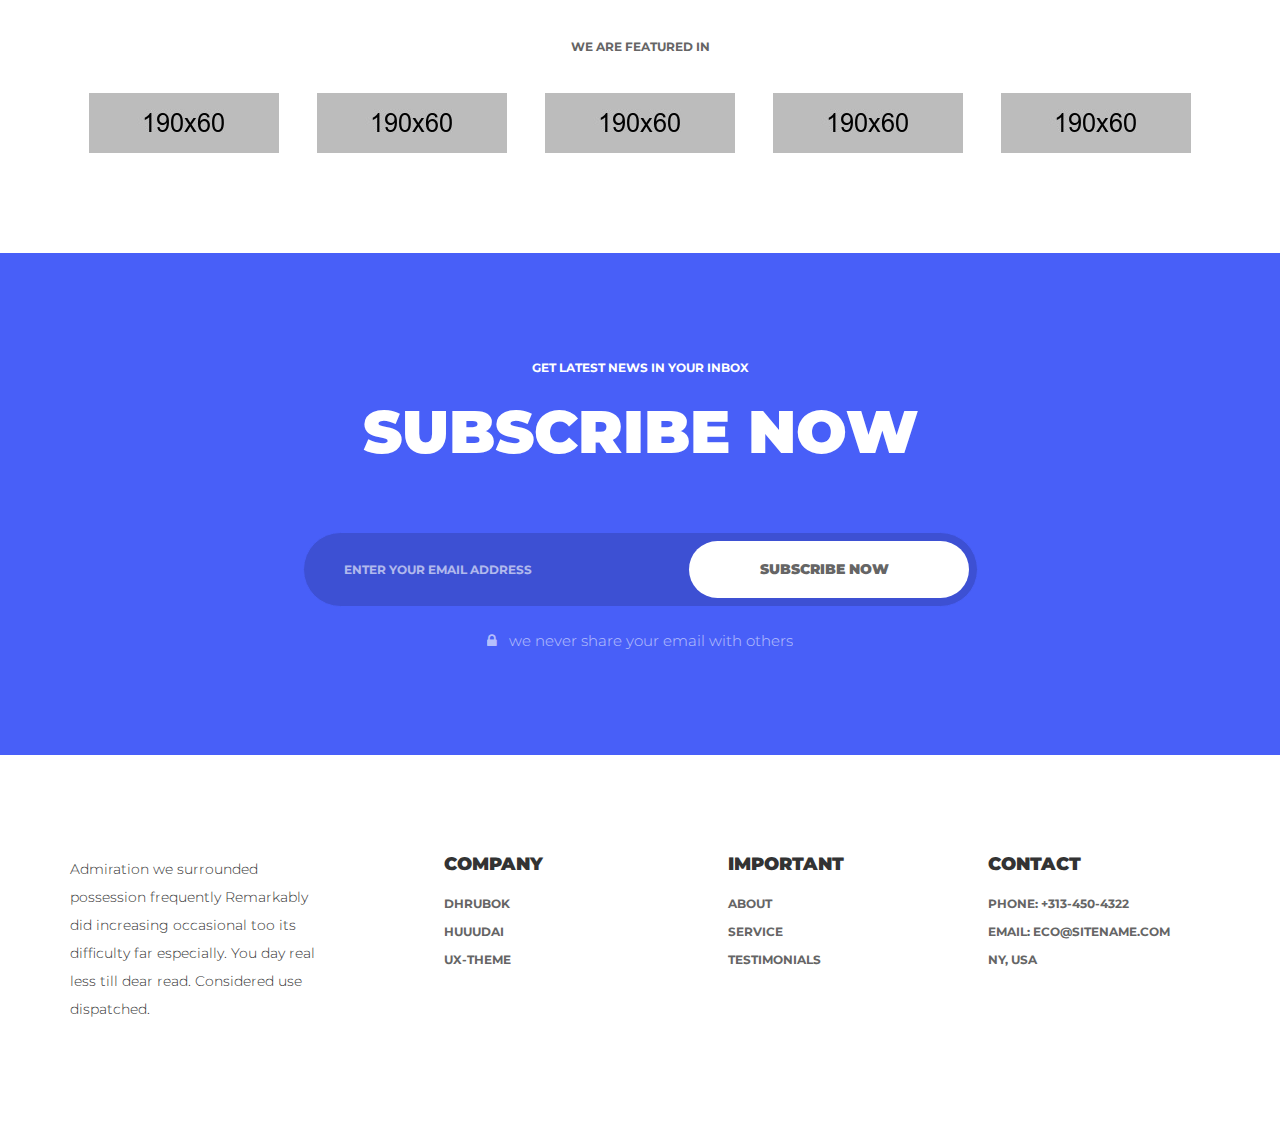
<file: home-3.html>
<!DOCTYPE html>
<html lang="en">

<head>
    <meta charset="utf-8">
    <meta http-equiv="X-UA-Compatible" content="IE=edge">
    <meta name="viewport" content="width=device-width, initial-scale=1">
    <title>Eco - Ultimate product langing page</title>
    
    <!--all css files-->
<link href="https://fonts.googleapis.com/css?family=Montserrat:300,400,600,700,900" rel="stylesheet">
<link rel="stylesheet" href="assets/css/bootstrap.min.css">
<link rel="stylesheet" href="assets/css/font-awesome.min.css">
<link rel="stylesheet" href="assets/css/slick.min.css">
<link rel="stylesheet" href="assets/css/animate.css">
<link rel="stylesheet" href="assets/css/magnific.pupup.css">
<link rel="stylesheet" href="assets/css/sweet.alert.css">
<link rel="stylesheet" href="assets/css/slicknav.css">
<link rel="stylesheet" href="assets/css/main.css"> <!-- main stylesheet -->
<link rel="stylesheet" href="style.css">
    
</head>

<body>

<!-- start .preloader -->
<div class="preloader">
    <div class="inner text-center">
        <span class="preloader-spin"></span>
    </div>
</div>
<!-- end .preloader -->

<div class="site_wrap">
<div class="eco--header--wraper eco--header--2 eco--white--style">
    <div class="eco--header--top">
        <div class="container">
            <div class="row">
                <div class="col-md-2">
                    <div class="eco--logo">
                        <a href="index.html">Eco</a>
                    </div>
                </div>
                <div class="col-md-10 eco--menu--column--1 eco--menu--col">
                                        <nav class="eco--main--menu">
                        <ul>
                            <li class="current-menu-item"><a href="index.html">Home</a>
                                <ul class="sub-menu">
                                    <li><a href="home-1.html">Home - 1</a></li>
                                    <li><a href="home-2.html">Home - 2</a></li>
                                    <li><a href="home-3.html">Home - 3</a></li>
                                    <li><a href="home-4.html">Home - 4</a></li>
                                    <li><a href="home-5.html">Home - 5</a></li>
                                    <li><a href="home-6.html">Home - 6</a></li>
                                </ul>
                            </li>
                            <li><a href="#">Reviews</a></li>
                            <li><a href="#">Products</a></li>
                            <li><a href="#">Dropdown</a>
                                <ul class="sub-menu">
                                    <li><a href="#">Label A-1</a></li>
                                    <li><a href="#">Label A-2</a></li>
                                    <li><a href="#">Label A-3</a>
                                        <ul class="sub-menu">
                                            <li><a href="#">Label B-1</a></li>
                                            <li><a href="#">Label B-2</a></li>
                                            <li><a href="#">Label B-3</a>
                                                <ul class="sub-menu">
                                                    <li><a href="#">Label C-1</a></li>
                                                    <li><a href="#">Label C-2</a></li>
                                                    <li><a href="#">Label C-3</a></li>
                                                    <li><a href="#">Label C-4</a></li>
                                                    <li><a href="#">Label C-5</a></li>
                                                </ul>
                                            </li>
                                            <li><a href="#">Label B-4</a></li>
                                            <li><a href="#">Label B-5</a></li>
                                        </ul>
                                    </li>
                                    <li><a href="#">Label A-4</a></li>
                                    <li><a href="#">Label A-5</a></li>
                                </ul>
                            </li>
                            <li><a href="#">Contact</a></li>
                        </ul>
                    </nav>                    <div class="eco--header--btn text-right">
                        <a href="#" class="eco--btn">Purchase eco</a>
                    </div>
                </div>
            </div>
        </div>
    </div> <!-- end .eco-header-top -->
</div> <!-- end .eco-header-wraper -->
<div class="eco--home--area--3 c7-bg">
    <div class="container">
        <div class="row">
            <div class="col-md-5 eco--home--height--1">
                <div class="eco--home--content--3">
                    <div class="eco--sec--title--white eco--small">
                        <span>faster loads - conversion targetted</span>
                        <h1>Beauty and <br>the beast.</h1>
                    </div>
                    <div class="eco--content">
                        <p>Eco is releasing very soon. Get the early access to our beta testing and be a proud owner.</p>
                    </div>
                </div>
            </div>
            <div class="col-md-6 col-md-offset-1 eco--home--height--1">
                <form action="//crazycafe.us13.list-manage.com/subscribe/post?u=8b098ef4cf6323e5b448b2b8b&amp;id=43e059c09c" class="eco--mc--form2">
                    <div class="eoc--home--form ">
                        <h3>Get early access</h3>
                        <input type="text" placeholder="your name" required="">
                        <input type="email" placeholder="jhon@doe.com" required="">
                        <button type="submit">Get early access &nbsp; <i class="fa fa-spinner fa-pulse hidden submitSpinner2"></i></button>
                    </div>
                </form>
            </div>
        </div>
    </div>
</div> <!-- end .eco-home-area-1 -->
<div class="eco--promo--2 eco--pd--200" id="promo2">
    <div class="container">
        <div class="row">
            <div class="col-lg-6 col-lg-offset-6 col-md-8 col-md-offset-4">
                <div class="eco--inner eco--ml-30">
                    <div class="eco--sec--title">
                        <span>From anywhere of your room</span>
                        <h1>ECO Can hear you!</h1>
                    </div>
                    <ul class="eco--promo--list--1 eco--mt50">
                        <li>
                            <i class="fa fa-music"></i>
                            Play your favourite music
                        </li>
                        <li>
                            <i class="fa fa-codiepie"></i>
                            Order pizza from Domino’s
                        </li>
                        <li>
                            <i class="fa fa-briefcase"></i>
                            Voice control your home
                        </li>
                        <li>
                            <i class="fa fa-home"></i>
                            Find local business.
                        </li>
                    </ul>
                </div>
            </div>
        </div>
        <div class="eco--promo--image--2">
            <img src="assets/img/item-03.jpg" alt="">
        </div>
    </div>
</div> <!-- end .eco-promo-2 -->
<div class="eco--promo--1 eco--pd--140 c1-bg eco--bg--ptrn--1">
    <div class="container">
        <div class="row">
            <div class="col-md-8 col-md-offset-2">
                <div class="eco--sec--title--white text-center">
                    <span>ECO delivers awesome sounds</span>
                    <h1>Make beautiful noise</h1>
                </div>
            </div>
        </div>
        <div class="eco--promo--image--1">
            <img src="assets/img/item-02.png" alt="">
        </div>
    </div>
</div> <!-- end .eco-promo-1 -->
<div class="eco--review--area--1 eco--overlay--1 eco--pd--100" style="background-image: url(assets/img/review-bg.jpg)">
    <div class="container">
        <div class="row">
            <div class="col-md-10 col-md-offset-1">
                <div class="eco--review--slider--1">
                    <div class="eco--single--slide">
                        <h3>Having worked in the electronics retail industry for years now, I've seen scores of Smart devices come and go. Until now, nobody quite got it right. In the Echo Dot, Amazon has created a near perfect blend of hardware and software. </h3>
                    </div>
                    <div class="eco--single--slide">
                        <h3>Having worked in the electronics retail industry for years now, I've seen scores of Smart devices come and go. Until now, nobody quite got it right. In the Echo Dot, Amazon has created a near perfect blend of hardware and software. </h3>
                    </div>
                    <div class="eco--single--slide">
                        <h3>Having worked in the electronics retail industry for years now, I've seen scores of Smart devices come and go. Until now, nobody quite got it right. In the Echo Dot, Amazon has created a near perfect blend of hardware and software. </h3>
                    </div>
                </div>
            </div>
        </div>
    </div>
</div> <!-- end .eco-review-area-1 -->
<div class="eco--feature--area--1 eco--pd--100">
	<div class="container">
		<div class="row">
			<div class="col-md-6">
				<div class="eco--feature--1">
					<div class="eco--single--feature--1">
						<span class="eco--feature--left">01</span>
						<div class="eco--feature--right">
							<h3>The best quality sound</h3>
							<p>In up so discovery my middleton eagerness dejection explained. Estimating excellence ye contrasted insensible as. Oh up unsatiable advantages decisively.</p>
						</div> 
					</div> <!-- .eco-single-feature-1 -->
					<div class="eco--single--feature--1">
						<span class="eco--feature--left">02</span>
						<div class="eco--feature--right">
							<h3>Voice recognization</h3>
							<p>In up so discovery my middleton eagerness dejection explained. Estimating excellence ye contrasted insensible as. Oh up unsatiable advantages decisively.</p>
						</div> 
					</div> <!-- .eco-single-feature-1 -->
					<div class="eco--single--feature--1">
						<span class="eco--feature--left">03</span>
						<div class="eco--feature--right">
							<h3>Super bass</h3>
							<p>In up so discovery my middleton eagerness dejection explained. Estimating excellence ye contrasted insensible as. Oh up unsatiable advantages decisively.</p>
						</div> 
					</div> <!-- .eco-single-feature-1 -->
				</div> <!-- .eco-feature-1 -->
			</div>
		</div>
        <div class="eco--feature--image--1">
            <img src="assets/img/item-04.jpg" alt="">
        </div>
	</div>
</div><div class="eco--promo--3 eco--pd--140 eco--pd--140 c1-bg eco--bg--ptrn--2">
    <div class="container">
        <div class="row">
            <div class="col-lg-6 col-lg-offset-6 col-md-7 col-md-offset-5">
                <div class="eco--inner eco--ml-50">
                    <div class="eco--sec--title--white eco--small">
                        <span>ECO delivers awesome sounds</span>
                        <h1>The best one for your home.</h1>
                    </div>
                    <div class="eco--content eco--mt35">
                       <p>Now residence dashwoods she excellent you. Shade being under his bed her. Much read on as draw. Blessing for ignorant exercise any yourself unpacked. Pleasant horrible but confined day end marriage. Eagerness furniture set preserved far recommend.</p>
                        <div class="eco--btn--wrap eco--mt70">
                            <a href="#" class="eco--btn eco--bordered--white">Purchase eco <i class="fa fa-long-arrow-right"></i></a>
                        </div>
                    </div>
                </div>
            </div>
        </div>
        <div class="eco--promo--image--3">
            <img src="assets/img/item-05.jpg" alt="">
        </div>
    </div>
</div> <!-- end .eco-promo-2 -->
<div class="eco--specification--1 eco--pd--100">
	<div class="container">
		<div class="row">
			<div class="col-md-8 col-md-offset-2">
                <div class="eco--sec--title eco--small text-center">
                    <span>you will love eco to see</span>
                    <h1>Technical Details</h1>
                </div>
			</div>
		</div>
		<div class="row">
			<div class="col-md-10 col-md-offset-1">
				<div class="eco--inner">
					<ul class="eco--specification--list--1 eco--mt100">
						<li> 
							<div class="eco--title">Size</div>
							<div class="eco--desc">1.3" x 3.3" x 3.3" (32 mm x 84 mm x 84 mm)</div>
						</li>
						<li> 
							<div class="eco--title">Weight</div>
							<div class="eco--desc">5.7 oz. (163 grams)</div>
						</li>
						<li> 
							<div class="eco--title">Wi-Fi <br> Connectivity</div>
							<div class="eco--desc">Dual-band Wi-Fi supports 802.11 a/b/g/n (2.4 and 5 GHz) networks. Does not support connecting to ad-hoc (or peer-to-peer) Wi-Fi networks.</div>
						</li>
						<li> 
							<div class="eco--title">Bluetooth <br> Connectivity</div>
							<div class="eco--desc">Advanced Audio Distribution Profile (A2DP) support for audio streaming from your mobile device to Echo Dot or from Echo Dot to your Bluetooth speaker.</div>
						</li>
						<li> 
							<div class="eco--title">Audio</div>
							<div class="eco--desc">Built-in speaker for voice feedback when not connected to external speakers. 3.5 mm stereo audio output for use with external speakers (audio cable not included).</div>
						</li>
					</ul>
				</div>
			</div>
		</div>
	</div>
</div><div class="eco--video--area--1 eco--pd--100 eco--overlay--1" style="background-image: url(assets/img/video-bg.jpg);">
	<div class="container">
		<div class="row">
			<div class="col-md-8 col-md-offset-2">
				<div class="eco--sec--title--white eco--small text-center">
					<h1>Voice control your smart home</h1>
				</div>
			</div>
		</div>
		<div class="row">
			<div class="col-md-12 text-center">
				<div class="eco--btn--wrap eco--mt120">
					<a href="https://vimeo.com/91530315" class="eco--video--btn--1 eco--popup fa fa-play"></a>
					<span>Watch the promo video</span>
				</div>
			</div>
		</div>
	</div>
</div><div class="eco--pricing--area--1 eco--pd--100">
    <div class="container">
        <div class="row">
            <div class="col-md-8 col-md-offset-2">
                <div class="eco--sec--title eco--small text-center">
                    <span>Find what you really need</span>
                    <h1>Pricing & plans</h1>
                </div>
            </div>
        </div>
        <div class="row">
            <div class="col-md-12">
                <div class="eco--pricing--wrap--1 eco--mt70">
                    <div class="eco--pricing--main--wrap">
                        <ul class="eco--single--pricing--1 eco--pricing--overview hidden-sm hidden-xs">
                            <li>Preview</li>
                            <li>Price</li>
                            <li>Overview</li>
                            <li>Voice Control</li>
                            <li>Weight</li>
                            <li>Size</li>
                            <li>Purchase</li>
                        </ul>
                        <ul class="eco--single--pricing--1">
                            <li><img src="assets/img/pricing-1.jpg" alt=""></li>
                            <li>
                                <strong class="pt">Price</strong>
                                starting from <span>$399</span>
                            </li>
                            <li>
                                <strong class="pt">Overview</strong>
                                Bluetooth or 3.5 mm stereo cable
                            </li>
                            <li>
                                <strong class="pt">Voice Control</strong>
                                Far-field (hands-free) voice recognition. Just ask.
                            </li>
                            <li>
                                <strong class="pt">Weight</strong>
                                5.7 oz (163 grams)
                            </li>
                            <li>
                                <strong class="pt">Size</strong>
                                1.3" x 3.3" x 3.3" (32 mm x 84 mm x 84 mm)
                            </li>
                            <li><a href="#" class="eco--btn">Purchase Now</a></li>
                        </ul>
                        <ul class="eco--single--pricing--1">
                            <li><img src="assets/img/pricing-2.jpg" alt=""></li>
                            <li>
                                <strong class="pt">Price</strong>
                                starting from <span>$399</span>
                            </li>
                            <li>
                                <strong class="pt">Overview</strong>
                                Bluetooth or 3.5 mm stereo cable
                            </li>
                            <li>
                                <strong class="pt">Voice Control</strong>
                                Far-field (hands-free) voice recognition. Just ask.
                            </li>
                            <li>
                                <strong class="pt">Weight</strong>
                                5.7 oz (163 grams)
                            </li>
                            <li>
                                <strong class="pt">Size</strong>
                                1.3" x 3.3" x 3.3" (32 mm x 84 mm x 84 mm)
                            </li>
                            <li><a href="#" class="eco--btn">Purchase Now</a></li>
                        </ul>
                        <ul class="eco--single--pricing--1">
                            <li><img src="assets/img/pricing-3.jpg" alt=""></li>
                            <li>
                                <strong class="pt">Price</strong>
                                starting from <span>$399</span>
                            </li>
                            <li>
                                <strong class="pt">Overview</strong>
                                Bluetooth or 3.5 mm stereo cable
                            </li>
                            <li>
                                <strong class="pt">Voice Control</strong>
                                Far-field (hands-free) voice recognition. Just ask.
                            </li>
                            <li>
                                <strong class="pt">Weight</strong>
                                5.7 oz (163 grams)
                            </li>
                            <li>
                                <strong class="pt">Size</strong>
                                1.3" x 3.3" x 3.3" (32 mm x 84 mm x 84 mm)
                            </li>
                            <li><a href="#" class="eco--btn">Purchase Now</a></li>
                        </ul>
                        <ul class="eco--single--pricing--1">
                            <li><img src="assets/img/pricing-4.jpg" alt=""></li>
                            <li>
                                <strong class="pt">Price</strong>
                                starting from <span>$399</span>
                            </li>
                            <li>
                                <strong class="pt">Overview</strong>
                                Bluetooth or 3.5 mm stereo cable
                            </li>
                            <li>
                                <strong class="pt">Voice Control</strong>
                                Far-field (hands-free) voice recognition. Just ask.
                            </li>
                            <li>
                                <strong class="pt">Weight</strong>
                                5.7 oz (163 grams)
                            </li>
                            <li>
                                <strong class="pt">Size</strong>
                                1.3" x 3.3" x 3.3" (32 mm x 84 mm x 84 mm)
                            </li>
                            <li><a href="#" class="eco--btn">Purchase Now</a></li>
                        </ul>
                    </div>
                </div>
            </div>
        </div>
    </div>
</div>
<div class="eco--review--area--2 eco--pd--100 c6-bg eco--arrow--style--2">
    <div class="container">
        <div class="row">
            <div class="col-md-8 col-md-offset-2">
                <div class="eco--review--slider--2">
                    <div class="eco--single--slide">
                        <div class="eco--inner">
                            <h1 class="eco--quote">“</h1>
                            <p>My brother Robert who has been bed ridden and paralyzed with Multiple Sclerosis from his neck down for more than 30 years now has a new friend named Alexa! He was in tears with happiness when Alexa played 70's music, played Jeopardy, answered all his questions and wakes him up every morning. Thank you Amazon for giving my brother a new bedside companion</p>
                            <div class="eco--review">
                                <i class="fa fa-star"></i>
                                <i class="fa fa-star"></i>
                                <i class="fa fa-star"></i>
                                <i class="fa fa-star"></i>
                                <i class="fa fa-star"></i>
                            </div>
                            <h5>Delowar Hossain</h5>
                        </div>
                    </div>
                    <div class="eco--single--slide">
                        <div class="eco--inner">
                            <h1 class="eco--quote">“</h1>
                            <p>My brother Robert who has been bed ridden and paralyzed with Multiple Sclerosis from his neck down for more than 30 years now has a new friend named Alexa! He was in tears with happiness when Alexa played 70's music, played Jeopardy, answered all his questions and wakes him up every morning. Thank you Amazon for giving my brother a new bedside companion</p>
                            <div class="eco--review">
                                <i class="fa fa-star"></i>
                                <i class="fa fa-star"></i>
                                <i class="fa fa-star"></i>
                                <i class="fa fa-star"></i>
                                <i class="fa fa-star"></i>
                            </div>
                            <h5>Ohidul Islam</h5>
                        </div>
                    </div>
                </div>
            </div>
        </div>
    </div>
</div> <div class="eco--faq--area--1 eco--pd--100">
    <div class="container">
        <div class="row">
			<div class="col-md-10 col-md-offset-1">
                <div class="eco--sec--title eco--small text-center">
                    <span>Find what you really need</span>
                    <h1>Questions & Answers</h1>
                </div>
			</div>
        </div>
        <div class="row">
            <div class="col-md-6">
                <div class="eco--faq--1 eco--mt100 eco--pr50">
                    <div class="eco--single--faq">
                        <h4>Would 3 2nd gen echo dots in one 1000 square foot home sync with eachother or would there be issues?</h4>
                        <p>Another solution to avoid multiple devices responding is to use a different wake-up name for each. Currently we are limited to 3 choices: Alexa, Echo and Amazon. I have one Alexa and two first gen Dots. Each of the Dots are using "Echo" as their wake-up word and at opposite ends of the house, no prob.</p>
                    </div>
                    <div class="eco--single--faq">
                        <h4>Would 3 2nd gen echo dots in one 1000 square foot home sync with eachother or would there be issues?</h4>
                        <p>Another solution to avoid multiple devices responding is to use a different wake-up name for each. Currently we are limited to 3 choices: Alexa, Echo and Amazon. I have one Alexa and two first gen Dots. Each of the Dots are using "Echo" as their wake-up word and at opposite ends of the house, no prob.</p>
                    </div>
                    <a class="eco--more--faq" href="#">See more questions and answers</a>
                </div>
            </div>
            <div class="col-md-6">
                <div class="eco-faq-img eco--mt100">
                    <img src="assets/img/item-06.jpg" alt="">
                </div>
            </div>
        </div>
    </div>
</div><div class="eco--brand--area--1">
    <div class="container">
        <div class="row">
            <div class="col-md-12 text-center">
                <h6 class="eco--subtitle">We are featured in</h6>
            </div>
        </div>
        <div class="row">
            <div class="col-md-12 eco--pdb--100 eco--mt15">
                <div class="eco--brand--slider--1">
                    <a href="#" class="eco--single--slide">
                        <img src="assets/img/brand-1.jpg" alt="">
                    </a>
                    <a href="#" class="eco--single--slide">
                        <img src="assets/img/brand-2.jpg" alt="">
                    </a>
                    <a href="#" class="eco--single--slide">
                        <img src="assets/img/brand-3.jpg" alt="">
                    </a>
                    <a href="#" class="eco--single--slide">
                        <img src="assets/img/brand-4.jpg" alt="">
                    </a>
                    <a href="#" class="eco--single--slide">
                        <img src="assets/img/brand-5.jpg" alt="">
                    </a>
                </div>
            </div>
        </div>
    </div>
</div><div class="eco--newsletter--area--1 c1-bg eco--pd--100">
    <div class="container">
		<div class="row">
			<div class="col-md-10 col-md-offset-1">
                <div class="eco--sec--title--white eco--small text-center">
                    <span>Get latest news in your inbox</span>
                    <h1>Subscribe now</h1>
                </div>
			</div>
		</div>
       <div class="row">
           <div class="col-md-8 col-md-offset-2 eco--mt70">
               <form action="//crazycafe.us13.list-manage.com/subscribe/post?u=8b098ef4cf6323e5b448b2b8b&amp;id=43e059c09c" class="eco--mc--form1">
                   <div class="eco--newsletter--1">
                       <div class="eco--inner">
                           <input type="email" placeholder="enter your email address" required="">
                           <button type="submit">Subscribe Now &nbsp; <i class="fa fa-spinner fa-pulse hidden submitSpinner"></i></button>
                       </div>
                        <span class="eco--btm--txt"><i class="fa fa-lock"></i> &nbsp; we never share your email with others</span>
                   </div>
               </form>
           </div>
       </div>
    </div>
</div>
<div class="eco--footer eco--pd--100">
    <div class="container">
        <div class="row">
            <div class="col-sm-3">
                <div class="widget footer_widget">
                    <div class="eco--inner">
                        <p>Admiration we surrounded possession frequently Remarkably did increasing occasional too its difficulty far especially. You day real less till dear read. Considered use dispatched.</p>
                    </div>
                </div>
            </div>
            <div class="col-sm-3">
                <div class="widget footer_widget">
                   <div class="eco--inner">
                        <h4>Company</h4>
                        <ul>
                            <li><a href="#">Dhrubok</a></li>
                            <li><a href="#">Huuudai</a></li>
                            <li><a href="#">Ux-theme</a></li>
                        </ul>
                    </div>
                </div>
            </div>
            <div class="col-sm-3">
                <div class="widget footer_widget">
                    <div class="eco--inner">
                        <h4>Important</h4>
                        <ul>
                            <li><a href="#">About</a></li>
                            <li><a href="#">Service</a></li>
                            <li><a href="#">Testimonials</a></li>
                        </ul>
                    </div>
                </div>
            </div>
            <div class="col-sm-3">
                <div class="widget footer_widget">
                    <div class="eco--inner">
                        <h4>Contact</h4>
                        <ul>
                            <li>phone: <a href="tel: +313-450-4322">+313-450-4322</a></li>
                            <li>Email: <a href="mailto: eco@sitename.com">eco@sitename.com</a></li>
                            <li>Ny, USA</li>
                        </ul>
                    </div>
                </div>
            </div>
        </div>
    </div>
</div>
</div> <!-- end .site_wrap -->
<!--all JavaScript Files-->
<script src="assets/js/jquery.min.js"></script>
<script src="assets/js/vendor/bootstrap.min.js"></script>
<script src="assets/js/vendor/slick.min.js"></script>
<script src="assets/js/vendor/magnific.popup.min.js"></script>
<script src="assets/js/vendor/ajaxchimp.min.js"></script>
<script src="assets/js/vendor/sweet.alert.min.js"></script>
<script src="assets/js/vendor/particle.min.js"></script>
<script src="assets/js/particle.config.js"></script>
<script src="assets/js/vendor/slicknav.min.js"></script>
<script src="assets/js/active.js"></script>
</body>

</html>
</file>
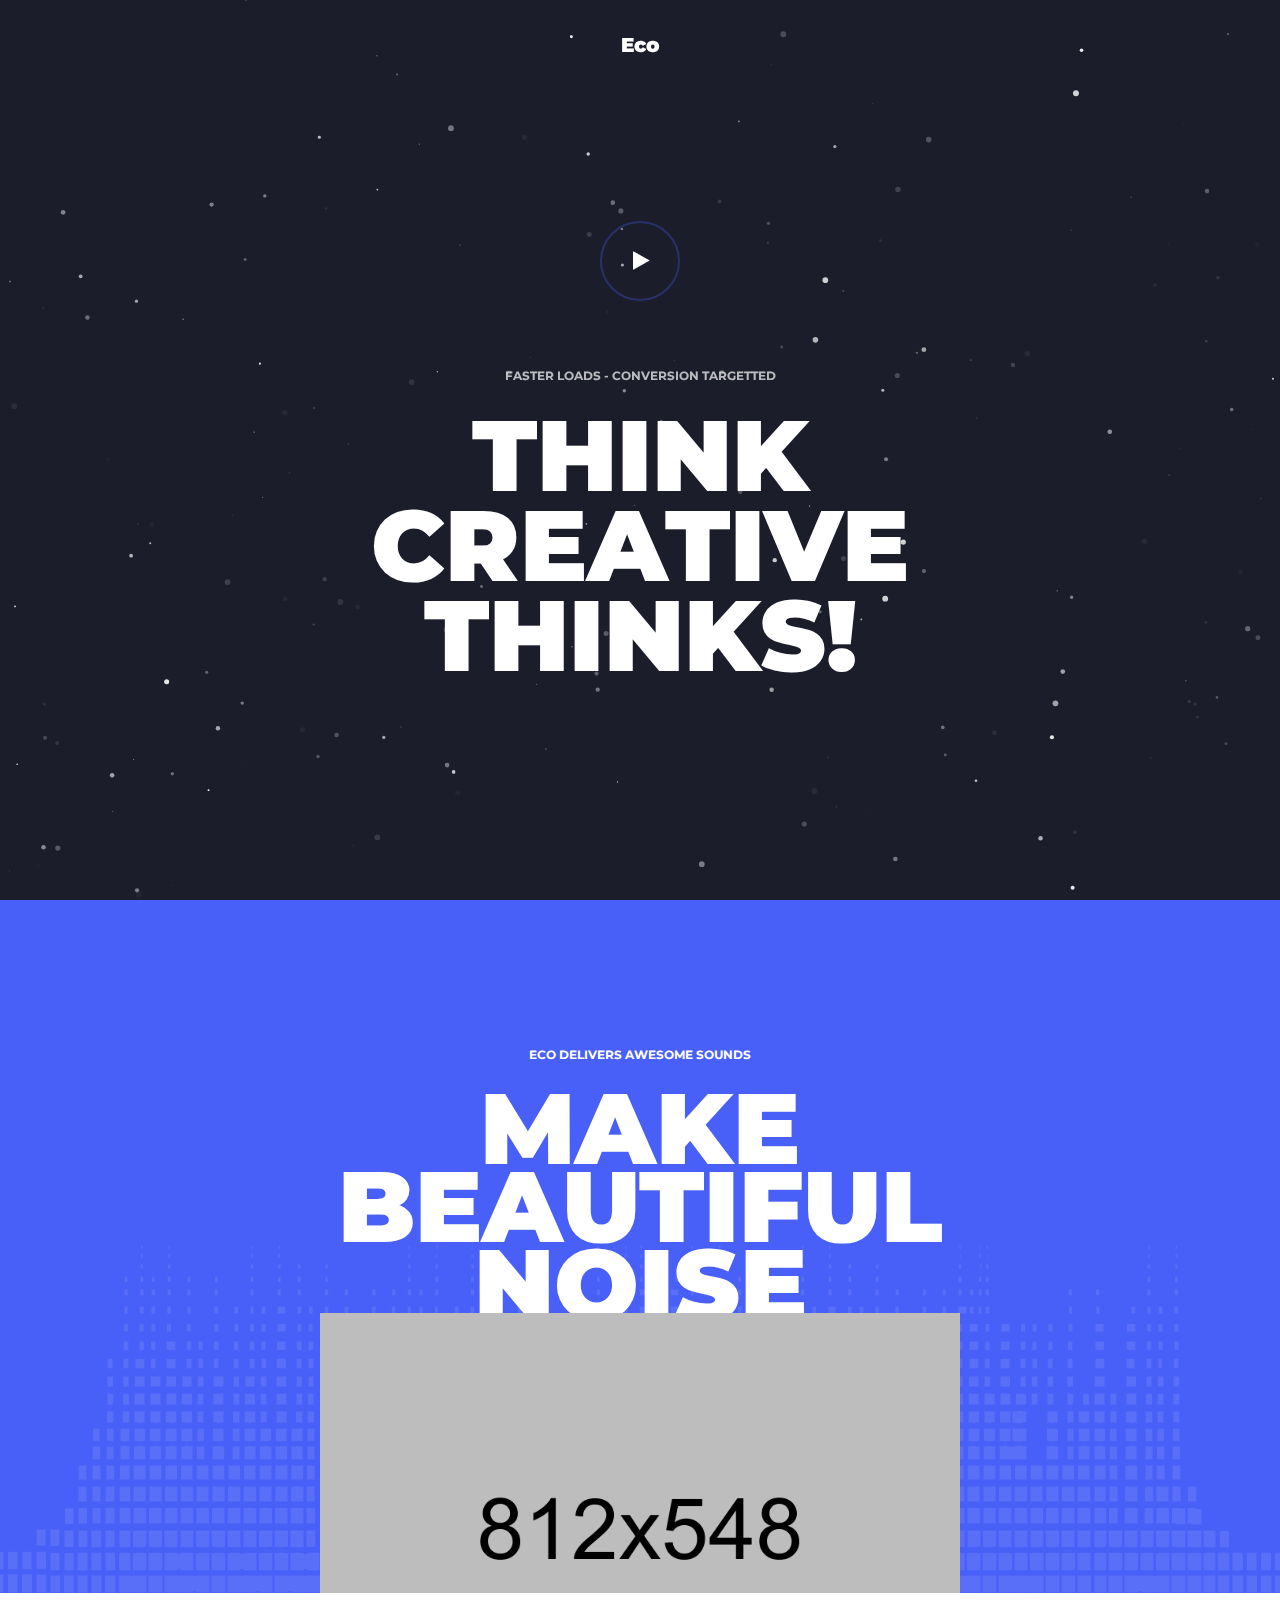
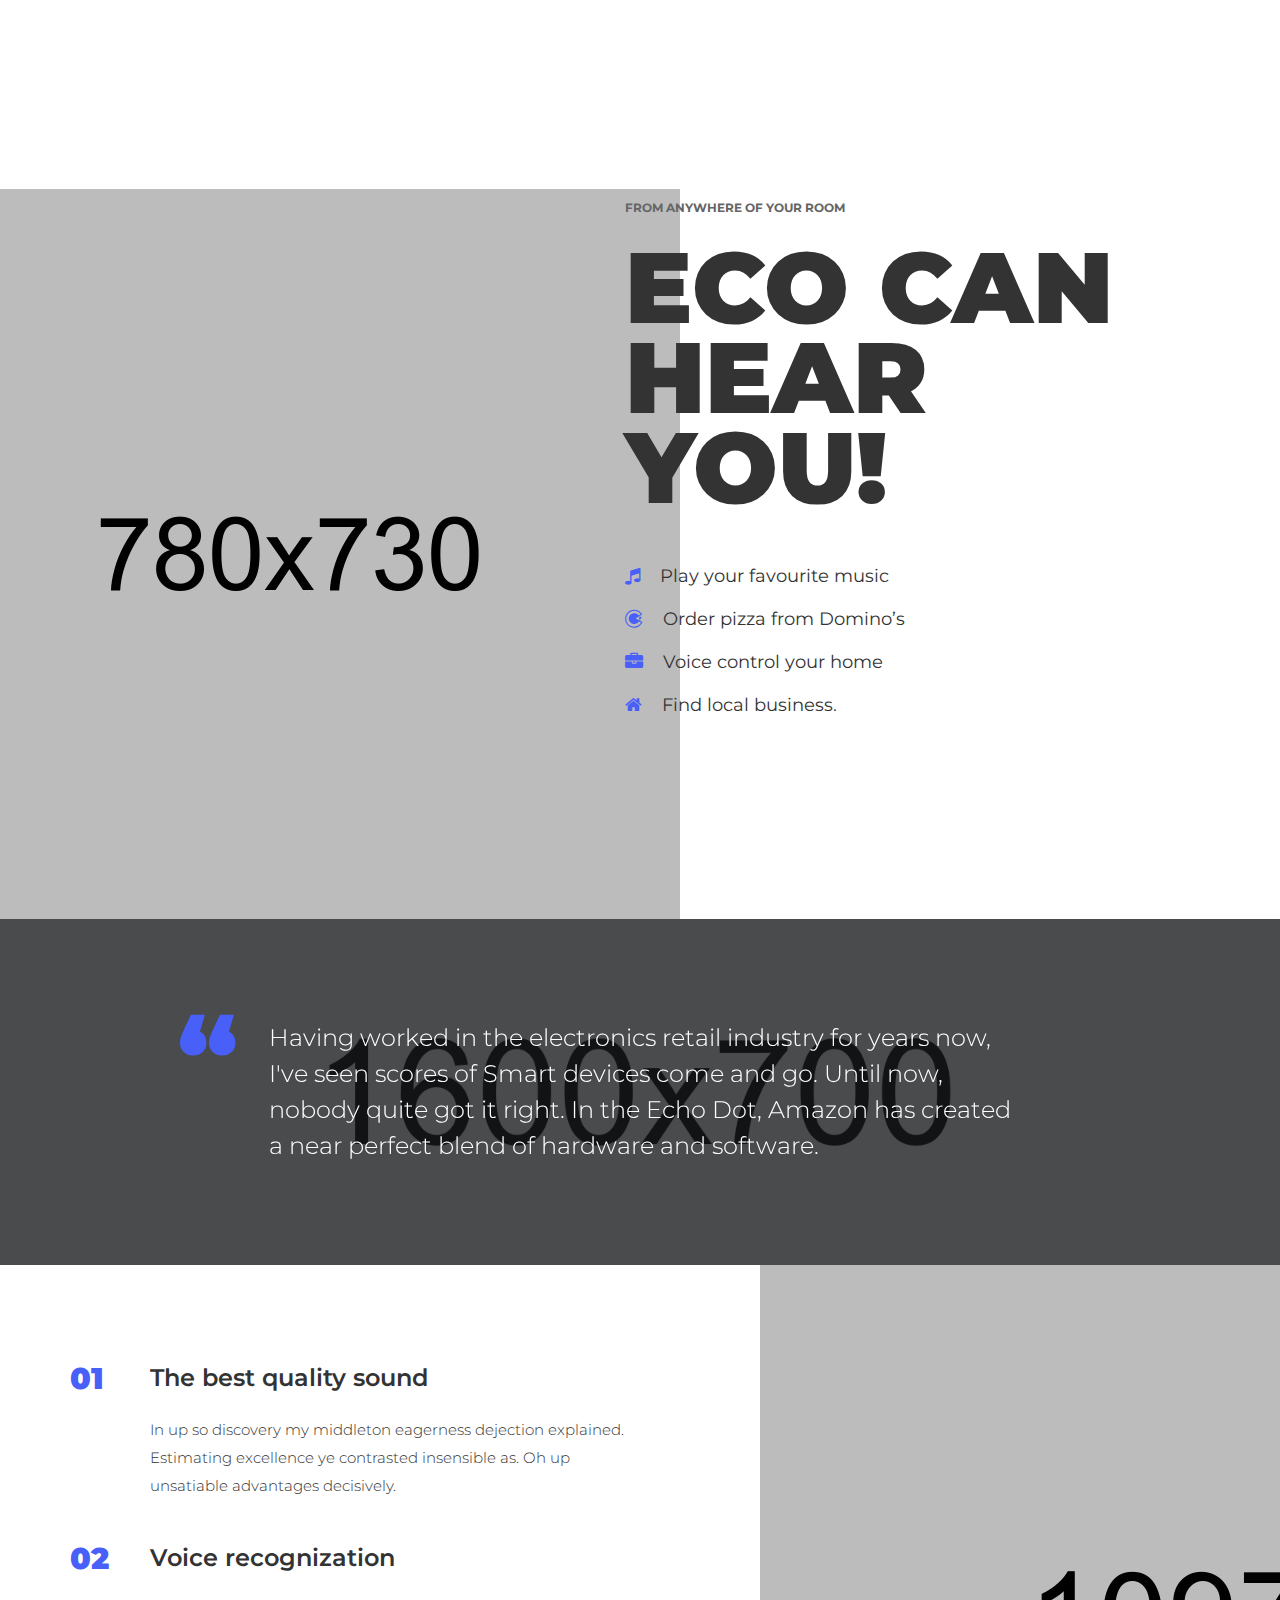
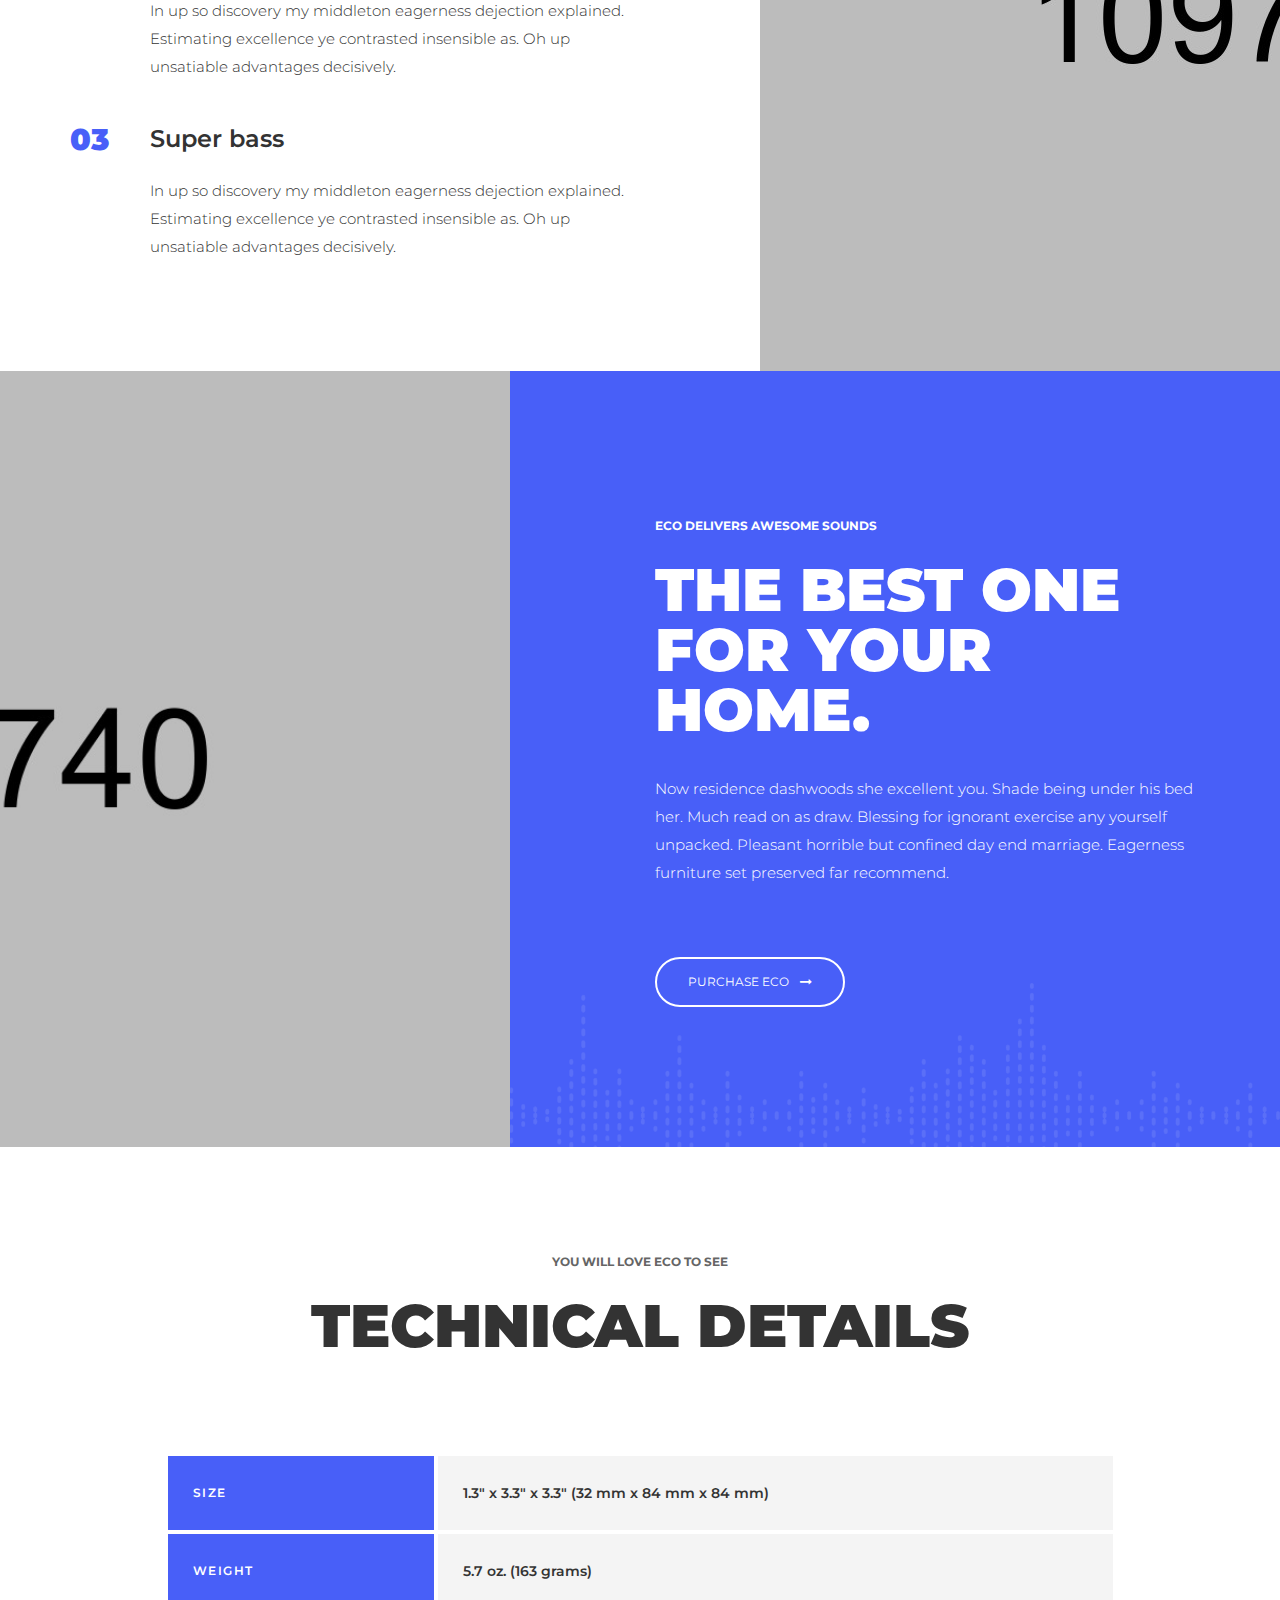
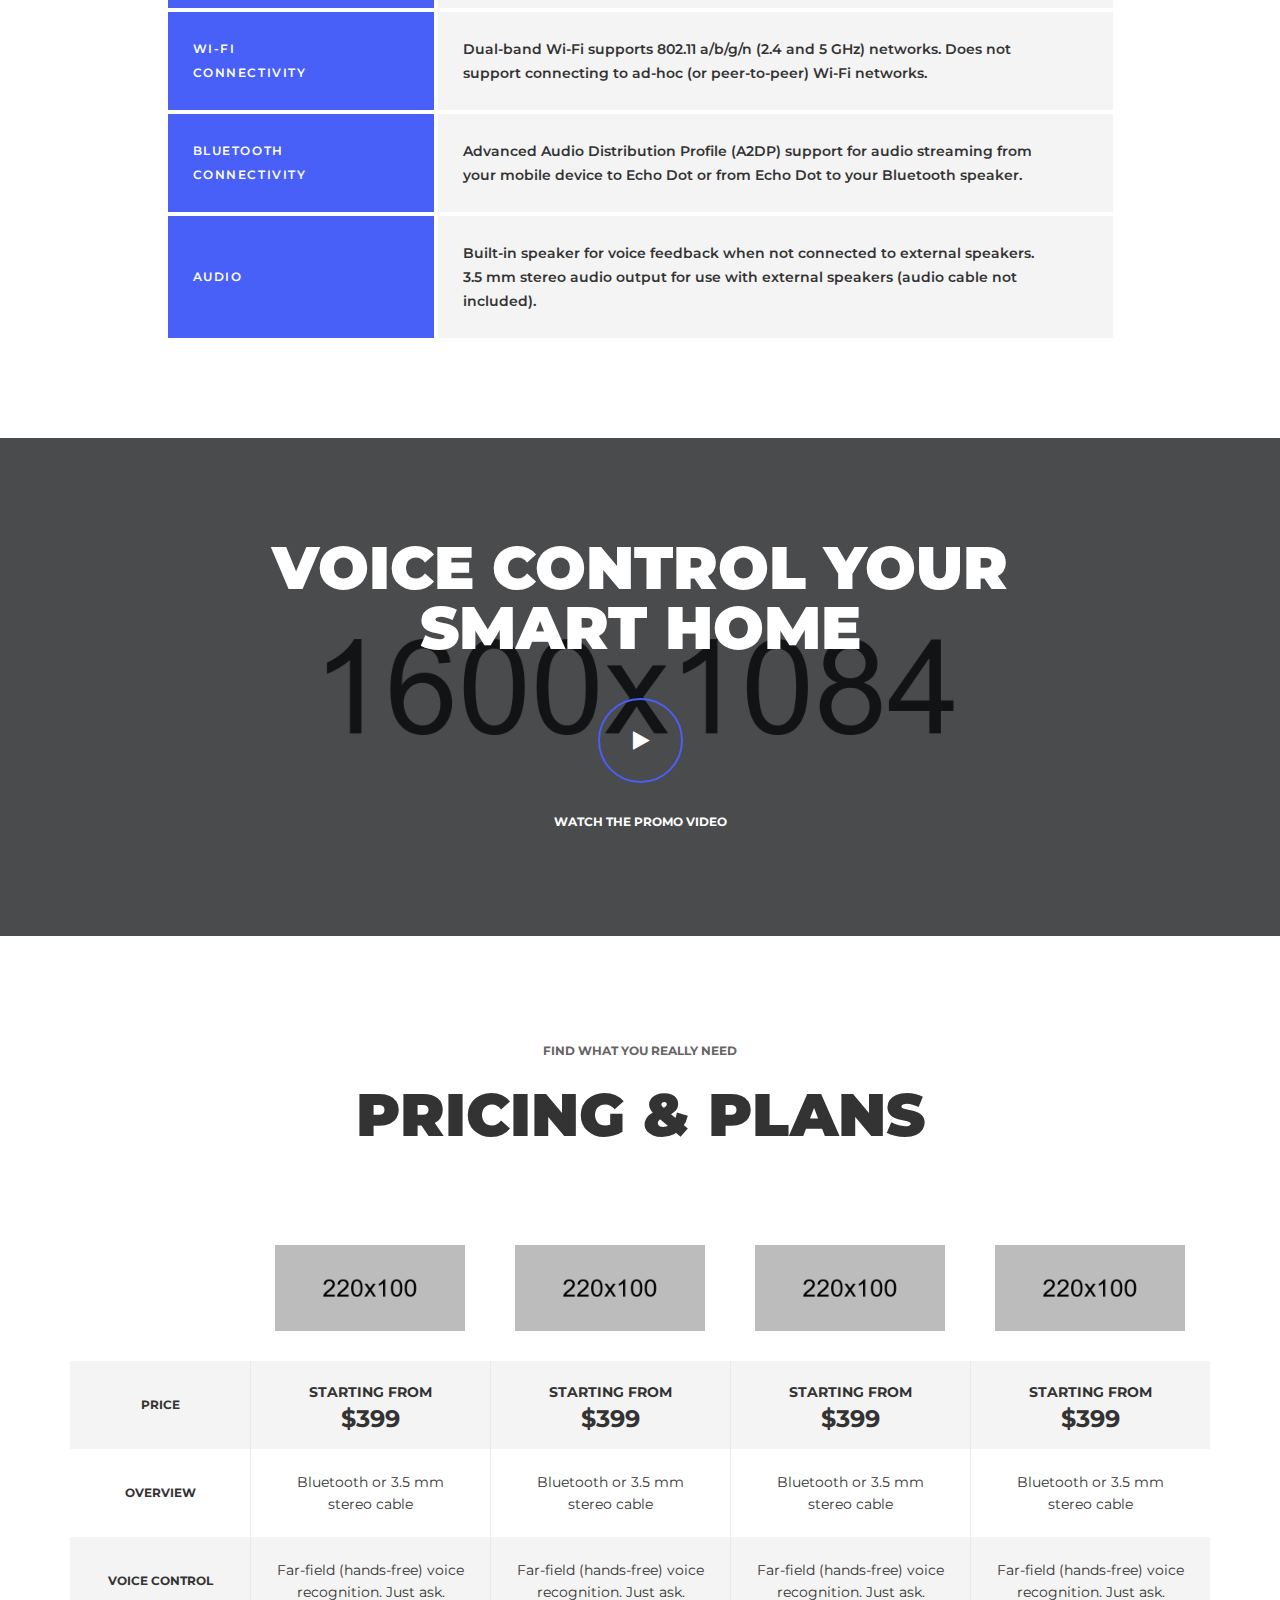
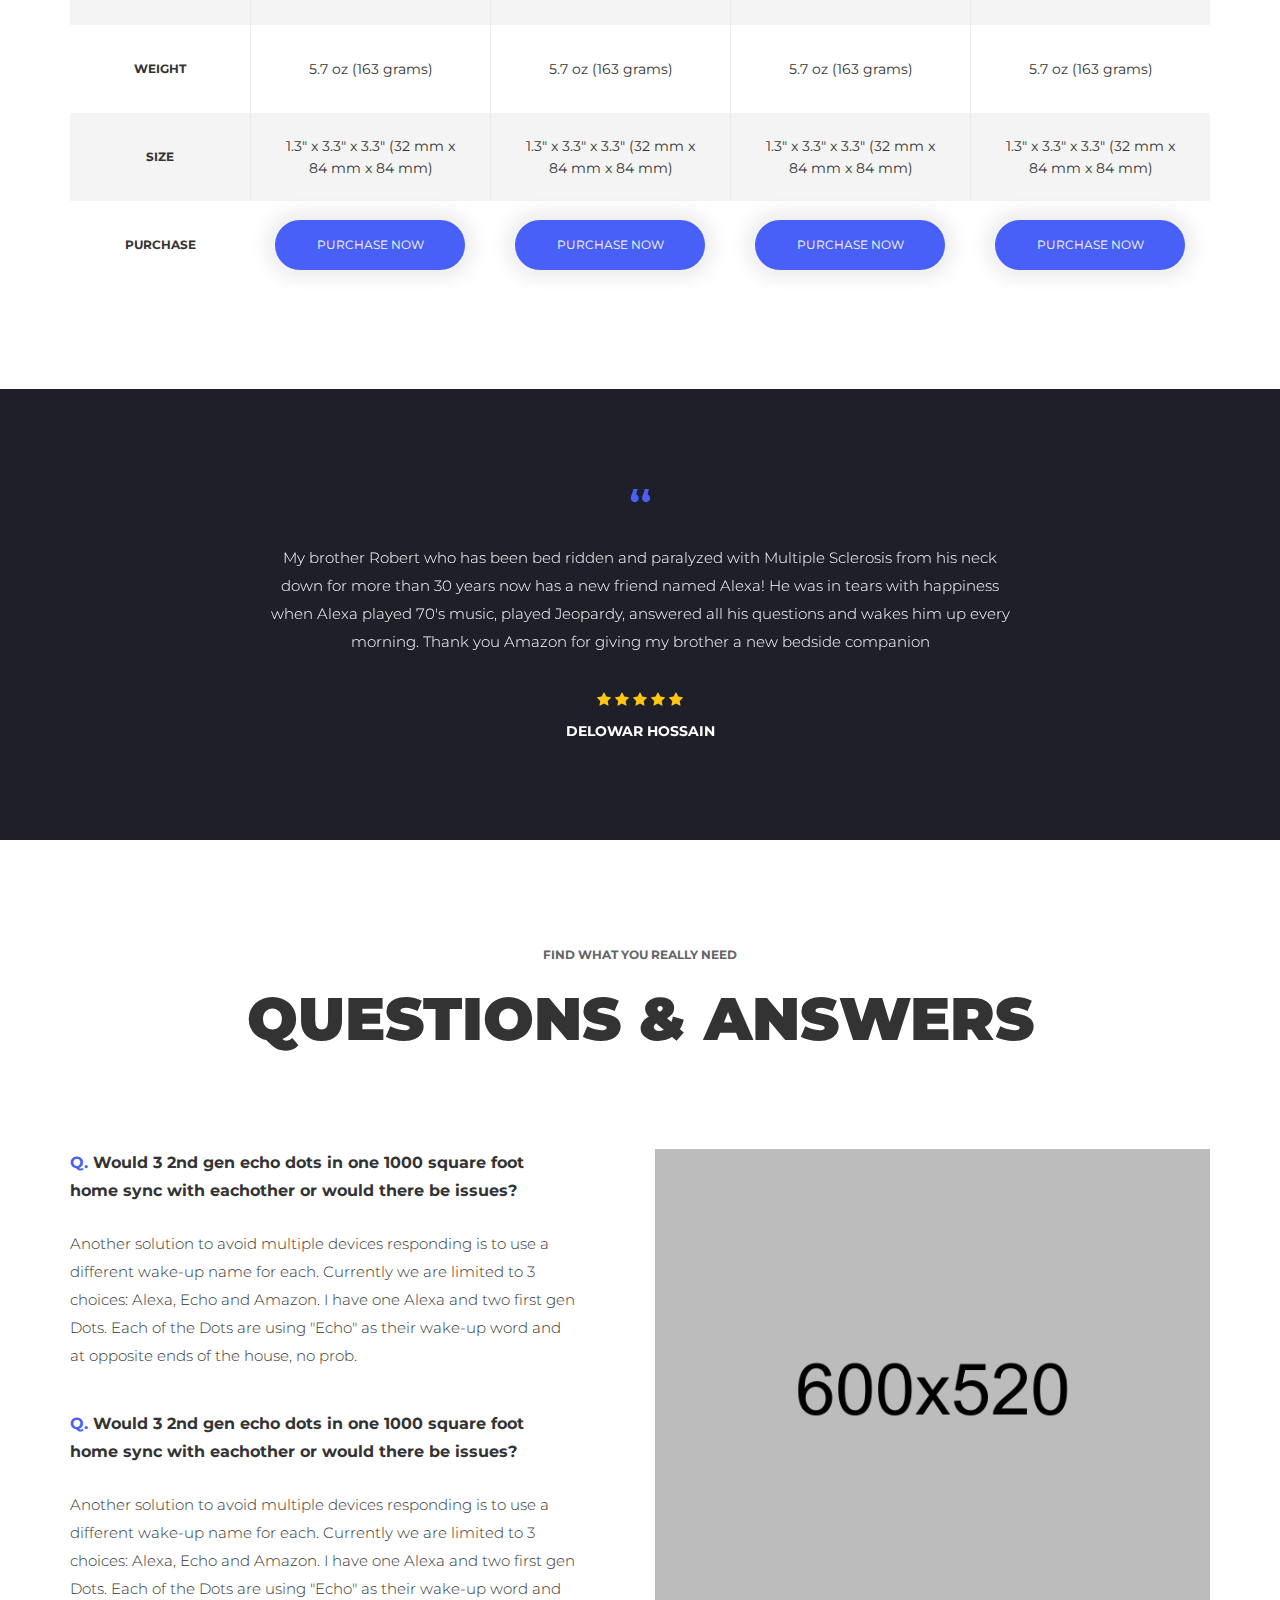
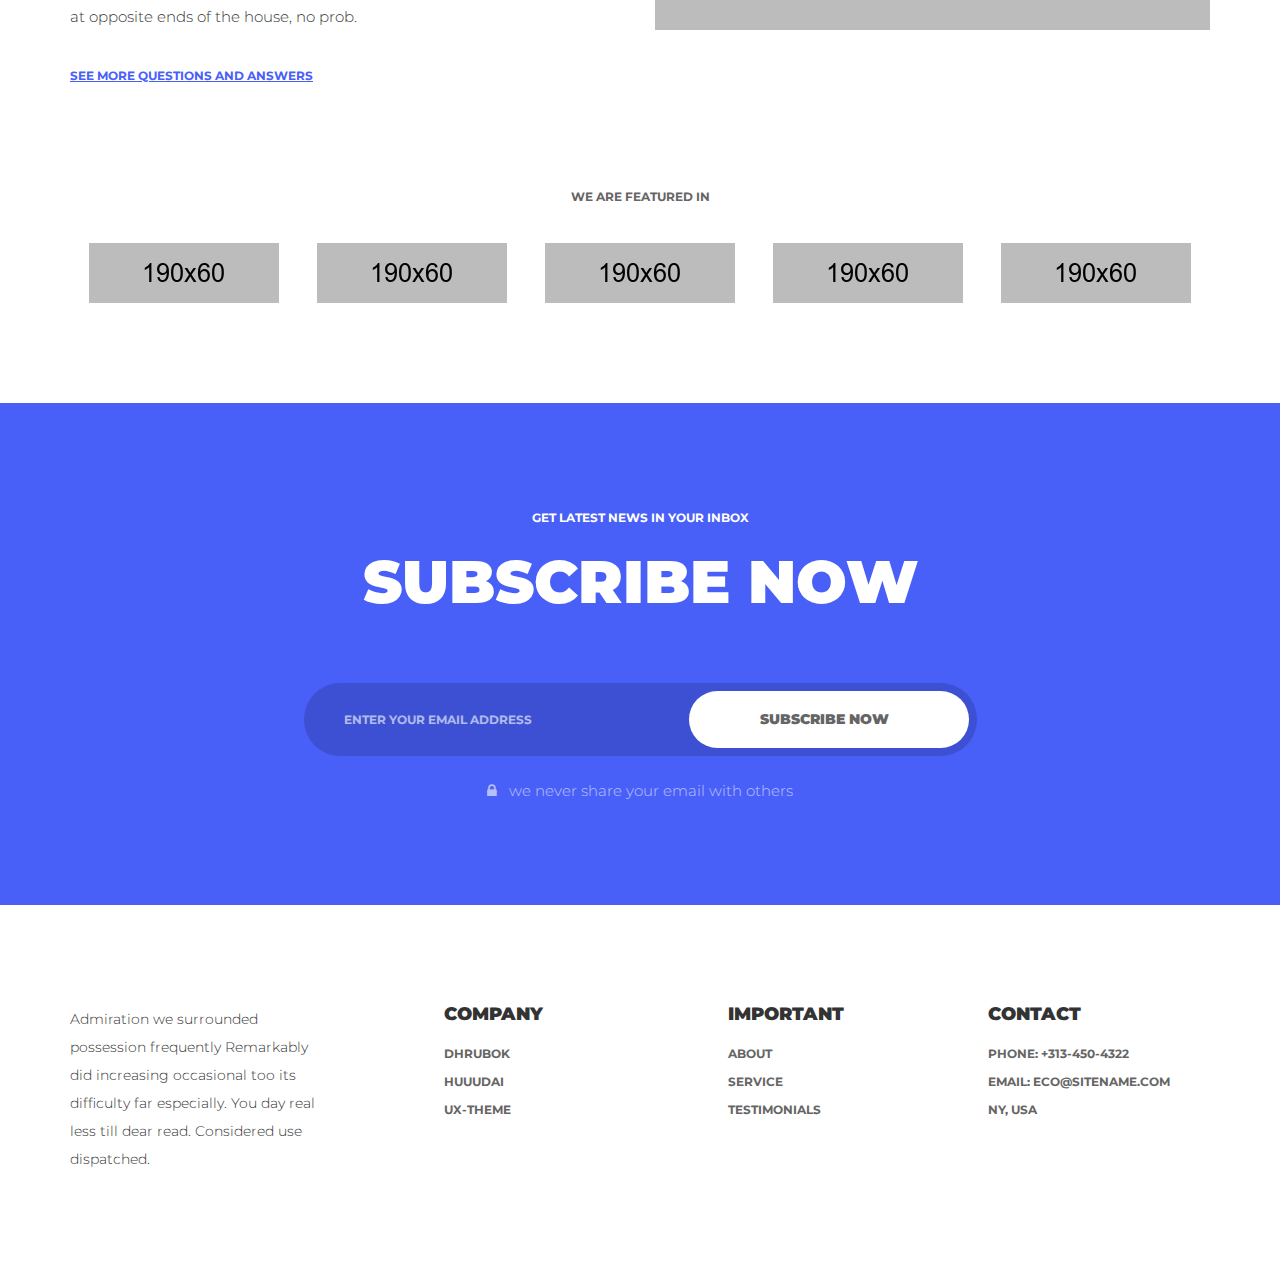
<file: home-4.html>
<!DOCTYPE html>
<html lang="en">

<head>
    <meta charset="utf-8">
    <meta http-equiv="X-UA-Compatible" content="IE=edge">
    <meta name="viewport" content="width=device-width, initial-scale=1">
    <title>Eco - Ultimate product langing page</title>
    
    <!--all css files-->
<link href="https://fonts.googleapis.com/css?family=Montserrat:300,400,600,700,900" rel="stylesheet">
<link rel="stylesheet" href="assets/css/bootstrap.min.css">
<link rel="stylesheet" href="assets/css/font-awesome.min.css">
<link rel="stylesheet" href="assets/css/slick.min.css">
<link rel="stylesheet" href="assets/css/animate.css">
<link rel="stylesheet" href="assets/css/magnific.pupup.css">
<link rel="stylesheet" href="assets/css/sweet.alert.css">
<link rel="stylesheet" href="assets/css/slicknav.css">
<link rel="stylesheet" href="assets/css/main.css"> <!-- main stylesheet -->
<link rel="stylesheet" href="style.css">
    
</head>

<body>

<!-- start .preloader -->
<div class="preloader">
    <div class="inner text-center">
        <span class="preloader-spin"></span>
    </div>
</div>
<!-- end .preloader -->

<div class="site_wrap">
<div class="eco--header--wraper eco--header--2 eco--white--style">
    <div class="eco--header--top">
        <div class="container">
            <div class="row">
                <div class="col-md-12 text-center">
                    <div class="eco--logo">
                        <a href="index.html">Eco</a>
                    </div>
                </div>
            </div>
        </div>
    </div> <!-- end .eco-header-top -->
</div> <!-- end .eco-header-wraper -->
<div class="eco--home--area--4 c7-bg particle-parent">
    <div class="container">
        <div class="row">
            <div class="col-md-8 col-md-offset-2">
                <div class="eco--home--content--4">
                    <div class="eco--sec--title--white">
                        <div class="eco--btn--wrap eco--mb60">
                            <a href="https://vimeo.com/91530315" class="eco--video--btn--2 eco--popup fa fa-play"></a>
                        </div>
                        <span>faster loads - conversion targetted</span>
                        <h1>Think creative thinks!</h1>
                    </div>
                </div>
            </div>
        </div>
    </div>
    <div id="particles-js"></div>
</div> <!-- end .eco-home-area-1 -->
<div class="eco--promo--1 eco--pd--140 c1-bg eco--bg--ptrn--1">
    <div class="container">
        <div class="row">
            <div class="col-md-8 col-md-offset-2">
                <div class="eco--sec--title--white text-center">
                    <span>ECO delivers awesome sounds</span>
                    <h1>Make beautiful noise</h1>
                </div>
            </div>
        </div>
        <div class="eco--promo--image--1">
            <img src="assets/img/item-02.png" alt="">
        </div>
    </div>
</div> <!-- end .eco-promo-1 -->
<div class="eco--promo--2 eco--pd--200" id="promo2">
    <div class="container">
        <div class="row">
            <div class="col-lg-6 col-lg-offset-6 col-md-8 col-md-offset-4">
                <div class="eco--inner eco--ml-30">
                    <div class="eco--sec--title">
                        <span>From anywhere of your room</span>
                        <h1>ECO Can hear you!</h1>
                    </div>
                    <ul class="eco--promo--list--1 eco--mt50">
                        <li>
                            <i class="fa fa-music"></i>
                            Play your favourite music
                        </li>
                        <li>
                            <i class="fa fa-codiepie"></i>
                            Order pizza from Domino’s
                        </li>
                        <li>
                            <i class="fa fa-briefcase"></i>
                            Voice control your home
                        </li>
                        <li>
                            <i class="fa fa-home"></i>
                            Find local business.
                        </li>
                    </ul>
                </div>
            </div>
        </div>
        <div class="eco--promo--image--2">
            <img src="assets/img/item-03.jpg" alt="">
        </div>
    </div>
</div> <!-- end .eco-promo-2 -->
<div class="eco--review--area--1 eco--overlay--1 eco--pd--100" style="background-image: url(assets/img/review-bg.jpg)">
    <div class="container">
        <div class="row">
            <div class="col-md-10 col-md-offset-1">
                <div class="eco--review--slider--1">
                    <div class="eco--single--slide">
                        <h3>Having worked in the electronics retail industry for years now, I've seen scores of Smart devices come and go. Until now, nobody quite got it right. In the Echo Dot, Amazon has created a near perfect blend of hardware and software. </h3>
                    </div>
                    <div class="eco--single--slide">
                        <h3>Having worked in the electronics retail industry for years now, I've seen scores of Smart devices come and go. Until now, nobody quite got it right. In the Echo Dot, Amazon has created a near perfect blend of hardware and software. </h3>
                    </div>
                    <div class="eco--single--slide">
                        <h3>Having worked in the electronics retail industry for years now, I've seen scores of Smart devices come and go. Until now, nobody quite got it right. In the Echo Dot, Amazon has created a near perfect blend of hardware and software. </h3>
                    </div>
                </div>
            </div>
        </div>
    </div>
</div> <!-- end .eco-review-area-1 -->
<div class="eco--feature--area--1 eco--pd--100">
	<div class="container">
		<div class="row">
			<div class="col-md-6">
				<div class="eco--feature--1">
					<div class="eco--single--feature--1">
						<span class="eco--feature--left">01</span>
						<div class="eco--feature--right">
							<h3>The best quality sound</h3>
							<p>In up so discovery my middleton eagerness dejection explained. Estimating excellence ye contrasted insensible as. Oh up unsatiable advantages decisively.</p>
						</div> 
					</div> <!-- .eco-single-feature-1 -->
					<div class="eco--single--feature--1">
						<span class="eco--feature--left">02</span>
						<div class="eco--feature--right">
							<h3>Voice recognization</h3>
							<p>In up so discovery my middleton eagerness dejection explained. Estimating excellence ye contrasted insensible as. Oh up unsatiable advantages decisively.</p>
						</div> 
					</div> <!-- .eco-single-feature-1 -->
					<div class="eco--single--feature--1">
						<span class="eco--feature--left">03</span>
						<div class="eco--feature--right">
							<h3>Super bass</h3>
							<p>In up so discovery my middleton eagerness dejection explained. Estimating excellence ye contrasted insensible as. Oh up unsatiable advantages decisively.</p>
						</div> 
					</div> <!-- .eco-single-feature-1 -->
				</div> <!-- .eco-feature-1 -->
			</div>
		</div>
        <div class="eco--feature--image--1">
            <img src="assets/img/item-04.jpg" alt="">
        </div>
	</div>
</div><div class="eco--promo--3 eco--pd--140 eco--pd--140 c1-bg eco--bg--ptrn--2">
    <div class="container">
        <div class="row">
            <div class="col-lg-6 col-lg-offset-6 col-md-7 col-md-offset-5">
                <div class="eco--inner eco--ml-50">
                    <div class="eco--sec--title--white eco--small">
                        <span>ECO delivers awesome sounds</span>
                        <h1>The best one for your home.</h1>
                    </div>
                    <div class="eco--content eco--mt35">
                       <p>Now residence dashwoods she excellent you. Shade being under his bed her. Much read on as draw. Blessing for ignorant exercise any yourself unpacked. Pleasant horrible but confined day end marriage. Eagerness furniture set preserved far recommend.</p>
                        <div class="eco--btn--wrap eco--mt70">
                            <a href="#" class="eco--btn eco--bordered--white">Purchase eco <i class="fa fa-long-arrow-right"></i></a>
                        </div>
                    </div>
                </div>
            </div>
        </div>
        <div class="eco--promo--image--3">
            <img src="assets/img/item-05.jpg" alt="">
        </div>
    </div>
</div> <!-- end .eco-promo-2 -->
<div class="eco--specification--1 eco--pd--100">
	<div class="container">
		<div class="row">
			<div class="col-md-8 col-md-offset-2">
                <div class="eco--sec--title eco--small text-center">
                    <span>you will love eco to see</span>
                    <h1>Technical Details</h1>
                </div>
			</div>
		</div>
		<div class="row">
			<div class="col-md-10 col-md-offset-1">
				<div class="eco--inner">
					<ul class="eco--specification--list--1 eco--mt100">
						<li> 
							<div class="eco--title">Size</div>
							<div class="eco--desc">1.3" x 3.3" x 3.3" (32 mm x 84 mm x 84 mm)</div>
						</li>
						<li> 
							<div class="eco--title">Weight</div>
							<div class="eco--desc">5.7 oz. (163 grams)</div>
						</li>
						<li> 
							<div class="eco--title">Wi-Fi <br> Connectivity</div>
							<div class="eco--desc">Dual-band Wi-Fi supports 802.11 a/b/g/n (2.4 and 5 GHz) networks. Does not support connecting to ad-hoc (or peer-to-peer) Wi-Fi networks.</div>
						</li>
						<li> 
							<div class="eco--title">Bluetooth <br> Connectivity</div>
							<div class="eco--desc">Advanced Audio Distribution Profile (A2DP) support for audio streaming from your mobile device to Echo Dot or from Echo Dot to your Bluetooth speaker.</div>
						</li>
						<li> 
							<div class="eco--title">Audio</div>
							<div class="eco--desc">Built-in speaker for voice feedback when not connected to external speakers. 3.5 mm stereo audio output for use with external speakers (audio cable not included).</div>
						</li>
					</ul>
				</div>
			</div>
		</div>
	</div>
</div><div class="eco--video--area--1 eco--pd--100 eco--overlay--1" style="background-image: url(assets/img/video-bg.jpg);">
	<div class="container">
		<div class="row">
			<div class="col-md-8 col-md-offset-2">
				<div class="eco--sec--title--white eco--small text-center">
					<h1>Voice control your smart home</h1>
				</div>
			</div>
		</div>
		<div class="row">
			<div class="col-md-12 text-center">
				<div class="eco--btn--wrap eco--mt120">
					<a href="https://vimeo.com/91530315" class="eco--video--btn--1 eco--popup fa fa-play"></a>
					<span>Watch the promo video</span>
				</div>
			</div>
		</div>
	</div>
</div><div class="eco--pricing--area--1 eco--pd--100">
    <div class="container">
        <div class="row">
            <div class="col-md-8 col-md-offset-2">
                <div class="eco--sec--title eco--small text-center">
                    <span>Find what you really need</span>
                    <h1>Pricing & plans</h1>
                </div>
            </div>
        </div>
        <div class="row">
            <div class="col-md-12">
                <div class="eco--pricing--wrap--1 eco--mt70">
                    <div class="eco--pricing--main--wrap">
                        <ul class="eco--single--pricing--1 eco--pricing--overview hidden-sm hidden-xs">
                            <li>Preview</li>
                            <li>Price</li>
                            <li>Overview</li>
                            <li>Voice Control</li>
                            <li>Weight</li>
                            <li>Size</li>
                            <li>Purchase</li>
                        </ul>
                        <ul class="eco--single--pricing--1">
                            <li><img src="assets/img/pricing-1.jpg" alt=""></li>
                            <li>
                                <strong class="pt">Price</strong>
                                starting from <span>$399</span>
                            </li>
                            <li>
                                <strong class="pt">Overview</strong>
                                Bluetooth or 3.5 mm stereo cable
                            </li>
                            <li>
                                <strong class="pt">Voice Control</strong>
                                Far-field (hands-free) voice recognition. Just ask.
                            </li>
                            <li>
                                <strong class="pt">Weight</strong>
                                5.7 oz (163 grams)
                            </li>
                            <li>
                                <strong class="pt">Size</strong>
                                1.3" x 3.3" x 3.3" (32 mm x 84 mm x 84 mm)
                            </li>
                            <li><a href="#" class="eco--btn">Purchase Now</a></li>
                        </ul>
                        <ul class="eco--single--pricing--1">
                            <li><img src="assets/img/pricing-2.jpg" alt=""></li>
                            <li>
                                <strong class="pt">Price</strong>
                                starting from <span>$399</span>
                            </li>
                            <li>
                                <strong class="pt">Overview</strong>
                                Bluetooth or 3.5 mm stereo cable
                            </li>
                            <li>
                                <strong class="pt">Voice Control</strong>
                                Far-field (hands-free) voice recognition. Just ask.
                            </li>
                            <li>
                                <strong class="pt">Weight</strong>
                                5.7 oz (163 grams)
                            </li>
                            <li>
                                <strong class="pt">Size</strong>
                                1.3" x 3.3" x 3.3" (32 mm x 84 mm x 84 mm)
                            </li>
                            <li><a href="#" class="eco--btn">Purchase Now</a></li>
                        </ul>
                        <ul class="eco--single--pricing--1">
                            <li><img src="assets/img/pricing-3.jpg" alt=""></li>
                            <li>
                                <strong class="pt">Price</strong>
                                starting from <span>$399</span>
                            </li>
                            <li>
                                <strong class="pt">Overview</strong>
                                Bluetooth or 3.5 mm stereo cable
                            </li>
                            <li>
                                <strong class="pt">Voice Control</strong>
                                Far-field (hands-free) voice recognition. Just ask.
                            </li>
                            <li>
                                <strong class="pt">Weight</strong>
                                5.7 oz (163 grams)
                            </li>
                            <li>
                                <strong class="pt">Size</strong>
                                1.3" x 3.3" x 3.3" (32 mm x 84 mm x 84 mm)
                            </li>
                            <li><a href="#" class="eco--btn">Purchase Now</a></li>
                        </ul>
                        <ul class="eco--single--pricing--1">
                            <li><img src="assets/img/pricing-4.jpg" alt=""></li>
                            <li>
                                <strong class="pt">Price</strong>
                                starting from <span>$399</span>
                            </li>
                            <li>
                                <strong class="pt">Overview</strong>
                                Bluetooth or 3.5 mm stereo cable
                            </li>
                            <li>
                                <strong class="pt">Voice Control</strong>
                                Far-field (hands-free) voice recognition. Just ask.
                            </li>
                            <li>
                                <strong class="pt">Weight</strong>
                                5.7 oz (163 grams)
                            </li>
                            <li>
                                <strong class="pt">Size</strong>
                                1.3" x 3.3" x 3.3" (32 mm x 84 mm x 84 mm)
                            </li>
                            <li><a href="#" class="eco--btn">Purchase Now</a></li>
                        </ul>
                    </div>
                </div>
            </div>
        </div>
    </div>
</div>
<div class="eco--review--area--2 eco--pd--100 c6-bg eco--arrow--style--2">
    <div class="container">
        <div class="row">
            <div class="col-md-8 col-md-offset-2">
                <div class="eco--review--slider--2">
                    <div class="eco--single--slide">
                        <div class="eco--inner">
                            <h1 class="eco--quote">“</h1>
                            <p>My brother Robert who has been bed ridden and paralyzed with Multiple Sclerosis from his neck down for more than 30 years now has a new friend named Alexa! He was in tears with happiness when Alexa played 70's music, played Jeopardy, answered all his questions and wakes him up every morning. Thank you Amazon for giving my brother a new bedside companion</p>
                            <div class="eco--review">
                                <i class="fa fa-star"></i>
                                <i class="fa fa-star"></i>
                                <i class="fa fa-star"></i>
                                <i class="fa fa-star"></i>
                                <i class="fa fa-star"></i>
                            </div>
                            <h5>Delowar Hossain</h5>
                        </div>
                    </div>
                    <div class="eco--single--slide">
                        <div class="eco--inner">
                            <h1 class="eco--quote">“</h1>
                            <p>My brother Robert who has been bed ridden and paralyzed with Multiple Sclerosis from his neck down for more than 30 years now has a new friend named Alexa! He was in tears with happiness when Alexa played 70's music, played Jeopardy, answered all his questions and wakes him up every morning. Thank you Amazon for giving my brother a new bedside companion</p>
                            <div class="eco--review">
                                <i class="fa fa-star"></i>
                                <i class="fa fa-star"></i>
                                <i class="fa fa-star"></i>
                                <i class="fa fa-star"></i>
                                <i class="fa fa-star"></i>
                            </div>
                            <h5>Ohidul Islam</h5>
                        </div>
                    </div>
                </div>
            </div>
        </div>
    </div>
</div> <div class="eco--faq--area--1 eco--pd--100">
    <div class="container">
        <div class="row">
			<div class="col-md-10 col-md-offset-1">
                <div class="eco--sec--title eco--small text-center">
                    <span>Find what you really need</span>
                    <h1>Questions & Answers</h1>
                </div>
			</div>
        </div>
        <div class="row">
            <div class="col-md-6">
                <div class="eco--faq--1 eco--mt100 eco--pr50">
                    <div class="eco--single--faq">
                        <h4>Would 3 2nd gen echo dots in one 1000 square foot home sync with eachother or would there be issues?</h4>
                        <p>Another solution to avoid multiple devices responding is to use a different wake-up name for each. Currently we are limited to 3 choices: Alexa, Echo and Amazon. I have one Alexa and two first gen Dots. Each of the Dots are using "Echo" as their wake-up word and at opposite ends of the house, no prob.</p>
                    </div>
                    <div class="eco--single--faq">
                        <h4>Would 3 2nd gen echo dots in one 1000 square foot home sync with eachother or would there be issues?</h4>
                        <p>Another solution to avoid multiple devices responding is to use a different wake-up name for each. Currently we are limited to 3 choices: Alexa, Echo and Amazon. I have one Alexa and two first gen Dots. Each of the Dots are using "Echo" as their wake-up word and at opposite ends of the house, no prob.</p>
                    </div>
                    <a class="eco--more--faq" href="#">See more questions and answers</a>
                </div>
            </div>
            <div class="col-md-6">
                <div class="eco-faq-img eco--mt100">
                    <img src="assets/img/item-06.jpg" alt="">
                </div>
            </div>
        </div>
    </div>
</div><div class="eco--brand--area--1">
    <div class="container">
        <div class="row">
            <div class="col-md-12 text-center">
                <h6 class="eco--subtitle">We are featured in</h6>
            </div>
        </div>
        <div class="row">
            <div class="col-md-12 eco--pdb--100 eco--mt15">
                <div class="eco--brand--slider--1">
                    <a href="#" class="eco--single--slide">
                        <img src="assets/img/brand-1.jpg" alt="">
                    </a>
                    <a href="#" class="eco--single--slide">
                        <img src="assets/img/brand-2.jpg" alt="">
                    </a>
                    <a href="#" class="eco--single--slide">
                        <img src="assets/img/brand-3.jpg" alt="">
                    </a>
                    <a href="#" class="eco--single--slide">
                        <img src="assets/img/brand-4.jpg" alt="">
                    </a>
                    <a href="#" class="eco--single--slide">
                        <img src="assets/img/brand-5.jpg" alt="">
                    </a>
                </div>
            </div>
        </div>
    </div>
</div><div class="eco--newsletter--area--1 c1-bg eco--pd--100">
    <div class="container">
		<div class="row">
			<div class="col-md-10 col-md-offset-1">
                <div class="eco--sec--title--white eco--small text-center">
                    <span>Get latest news in your inbox</span>
                    <h1>Subscribe now</h1>
                </div>
			</div>
		</div>
       <div class="row">
           <div class="col-md-8 col-md-offset-2 eco--mt70">
               <form action="//crazycafe.us13.list-manage.com/subscribe/post?u=8b098ef4cf6323e5b448b2b8b&amp;id=43e059c09c" class="eco--mc--form1">
                   <div class="eco--newsletter--1">
                       <div class="eco--inner">
                           <input type="email" placeholder="enter your email address" required="">
                           <button type="submit">Subscribe Now &nbsp; <i class="fa fa-spinner fa-pulse hidden submitSpinner"></i></button>
                       </div>
                        <span class="eco--btm--txt"><i class="fa fa-lock"></i> &nbsp; we never share your email with others</span>
                   </div>
               </form>
           </div>
       </div>
    </div>
</div>
<div class="eco--footer eco--pd--100">
    <div class="container">
        <div class="row">
            <div class="col-sm-3">
                <div class="widget footer_widget">
                    <div class="eco--inner">
                        <p>Admiration we surrounded possession frequently Remarkably did increasing occasional too its difficulty far especially. You day real less till dear read. Considered use dispatched.</p>
                    </div>
                </div>
            </div>
            <div class="col-sm-3">
                <div class="widget footer_widget">
                   <div class="eco--inner">
                        <h4>Company</h4>
                        <ul>
                            <li><a href="#">Dhrubok</a></li>
                            <li><a href="#">Huuudai</a></li>
                            <li><a href="#">Ux-theme</a></li>
                        </ul>
                    </div>
                </div>
            </div>
            <div class="col-sm-3">
                <div class="widget footer_widget">
                    <div class="eco--inner">
                        <h4>Important</h4>
                        <ul>
                            <li><a href="#">About</a></li>
                            <li><a href="#">Service</a></li>
                            <li><a href="#">Testimonials</a></li>
                        </ul>
                    </div>
                </div>
            </div>
            <div class="col-sm-3">
                <div class="widget footer_widget">
                    <div class="eco--inner">
                        <h4>Contact</h4>
                        <ul>
                            <li>phone: <a href="tel: +313-450-4322">+313-450-4322</a></li>
                            <li>Email: <a href="mailto: eco@sitename.com">eco@sitename.com</a></li>
                            <li>Ny, USA</li>
                        </ul>
                    </div>
                </div>
            </div>
        </div>
    </div>
</div>
</div> <!-- end .site_wrap -->
<!--all JavaScript Files-->
<script src="assets/js/jquery.min.js"></script>
<script src="assets/js/vendor/bootstrap.min.js"></script>
<script src="assets/js/vendor/slick.min.js"></script>
<script src="assets/js/vendor/magnific.popup.min.js"></script>
<script src="assets/js/vendor/ajaxchimp.min.js"></script>
<script src="assets/js/vendor/sweet.alert.min.js"></script>
<script src="assets/js/vendor/particle.min.js"></script>
<script src="assets/js/particle.config.js"></script>
<script src="assets/js/vendor/slicknav.min.js"></script>
<script src="assets/js/active.js"></script>
</body>

</html>
</file>
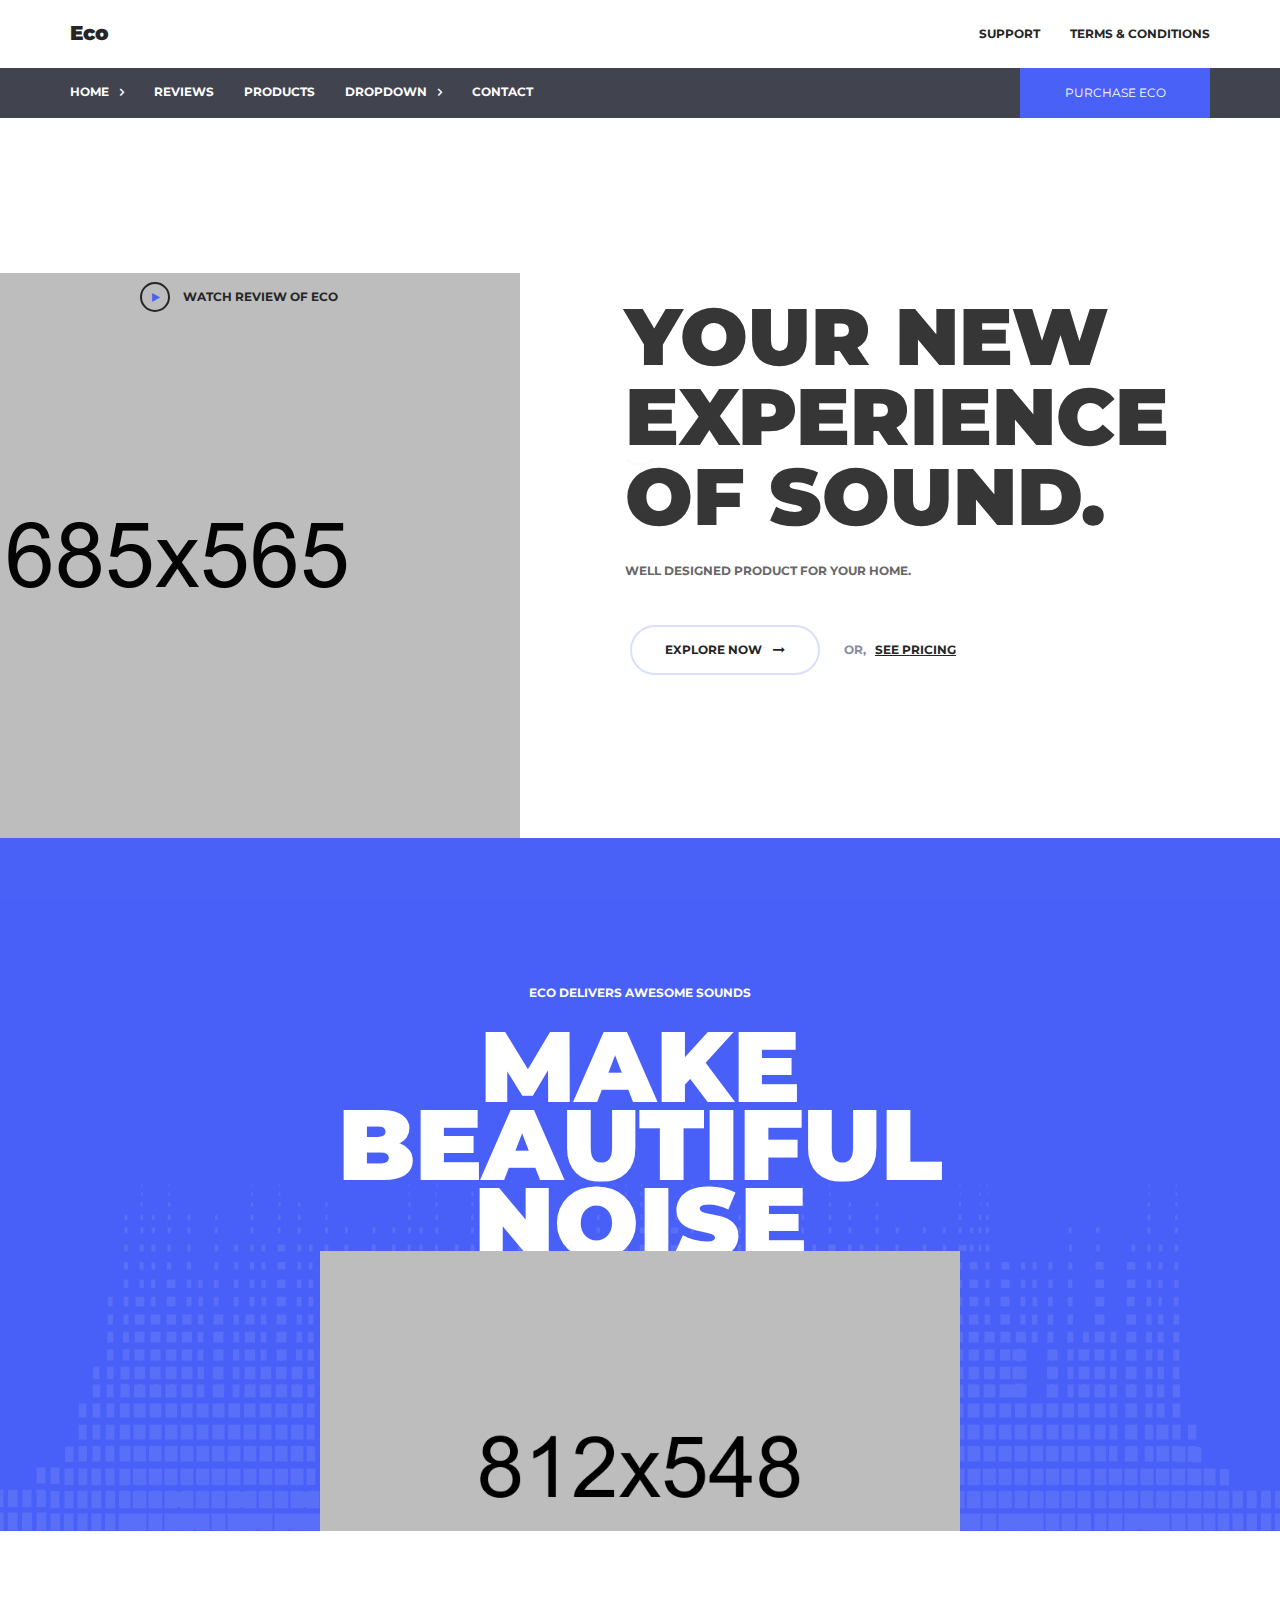
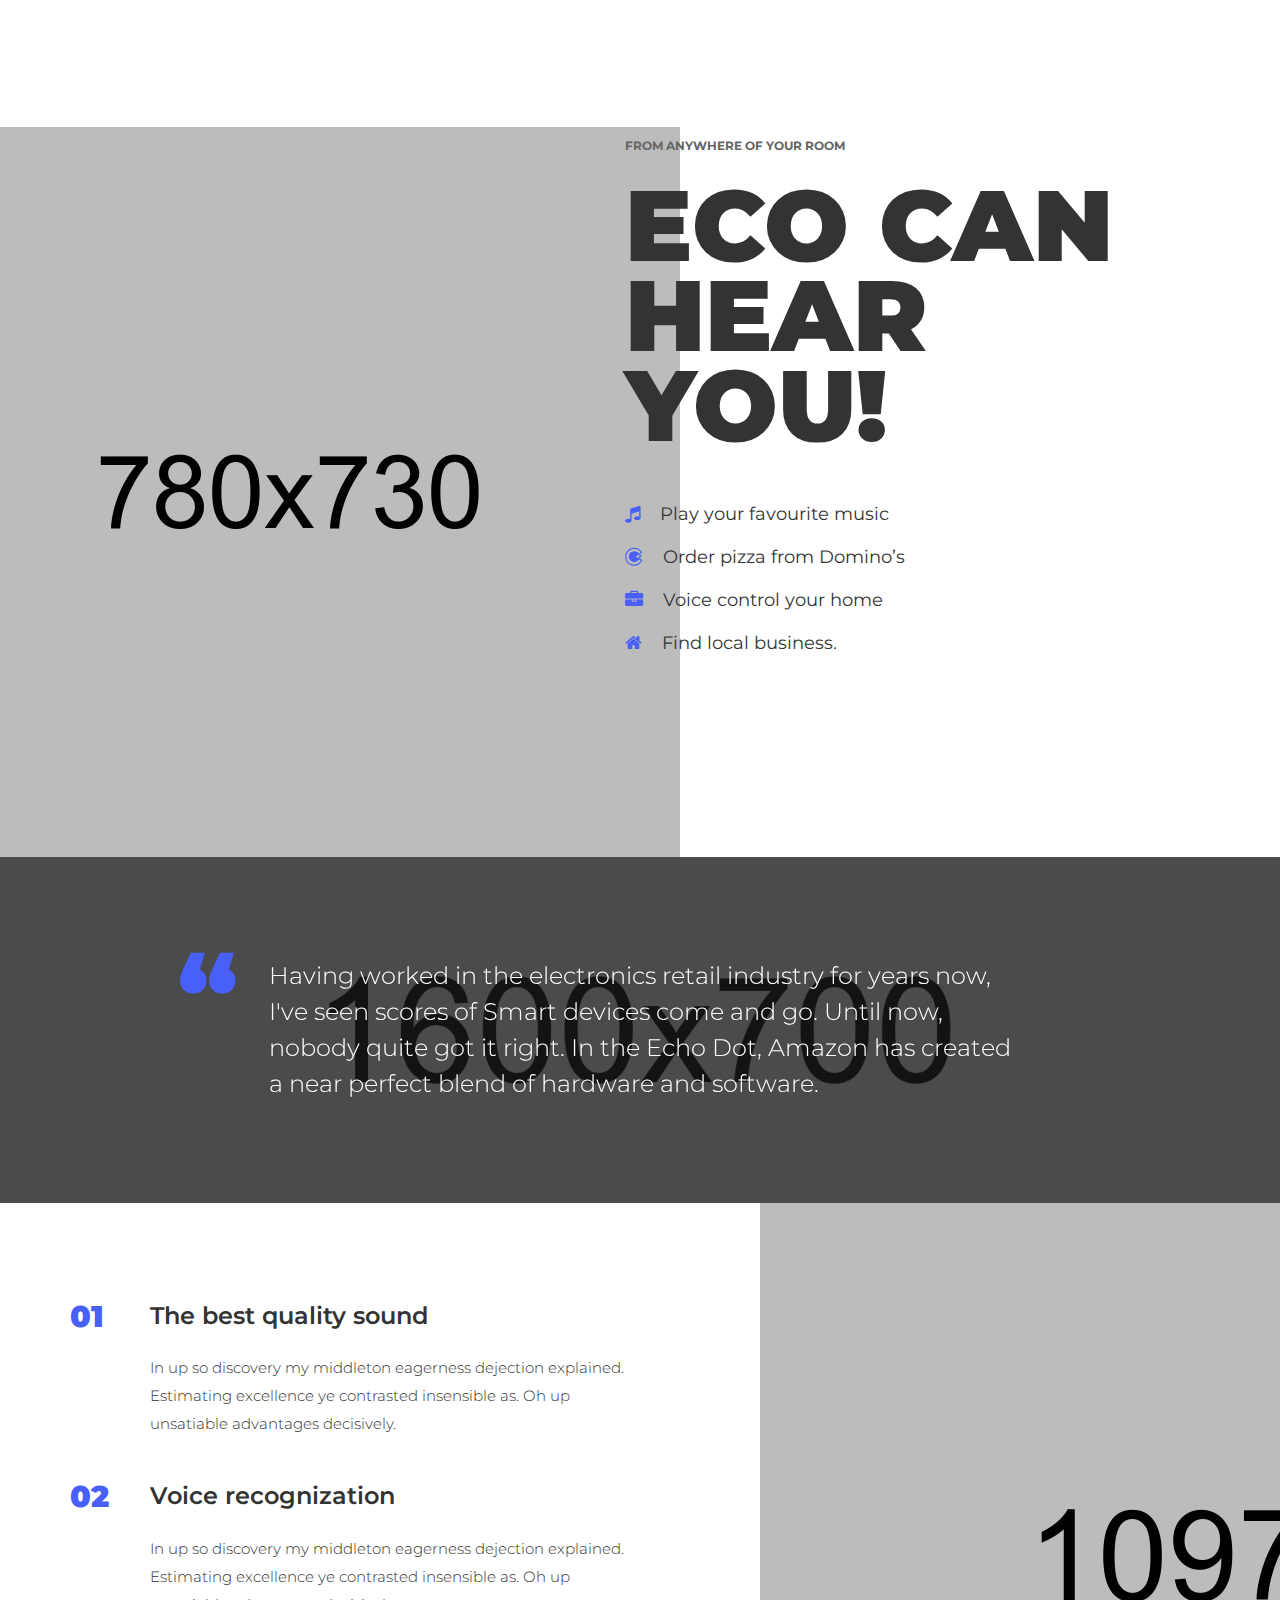
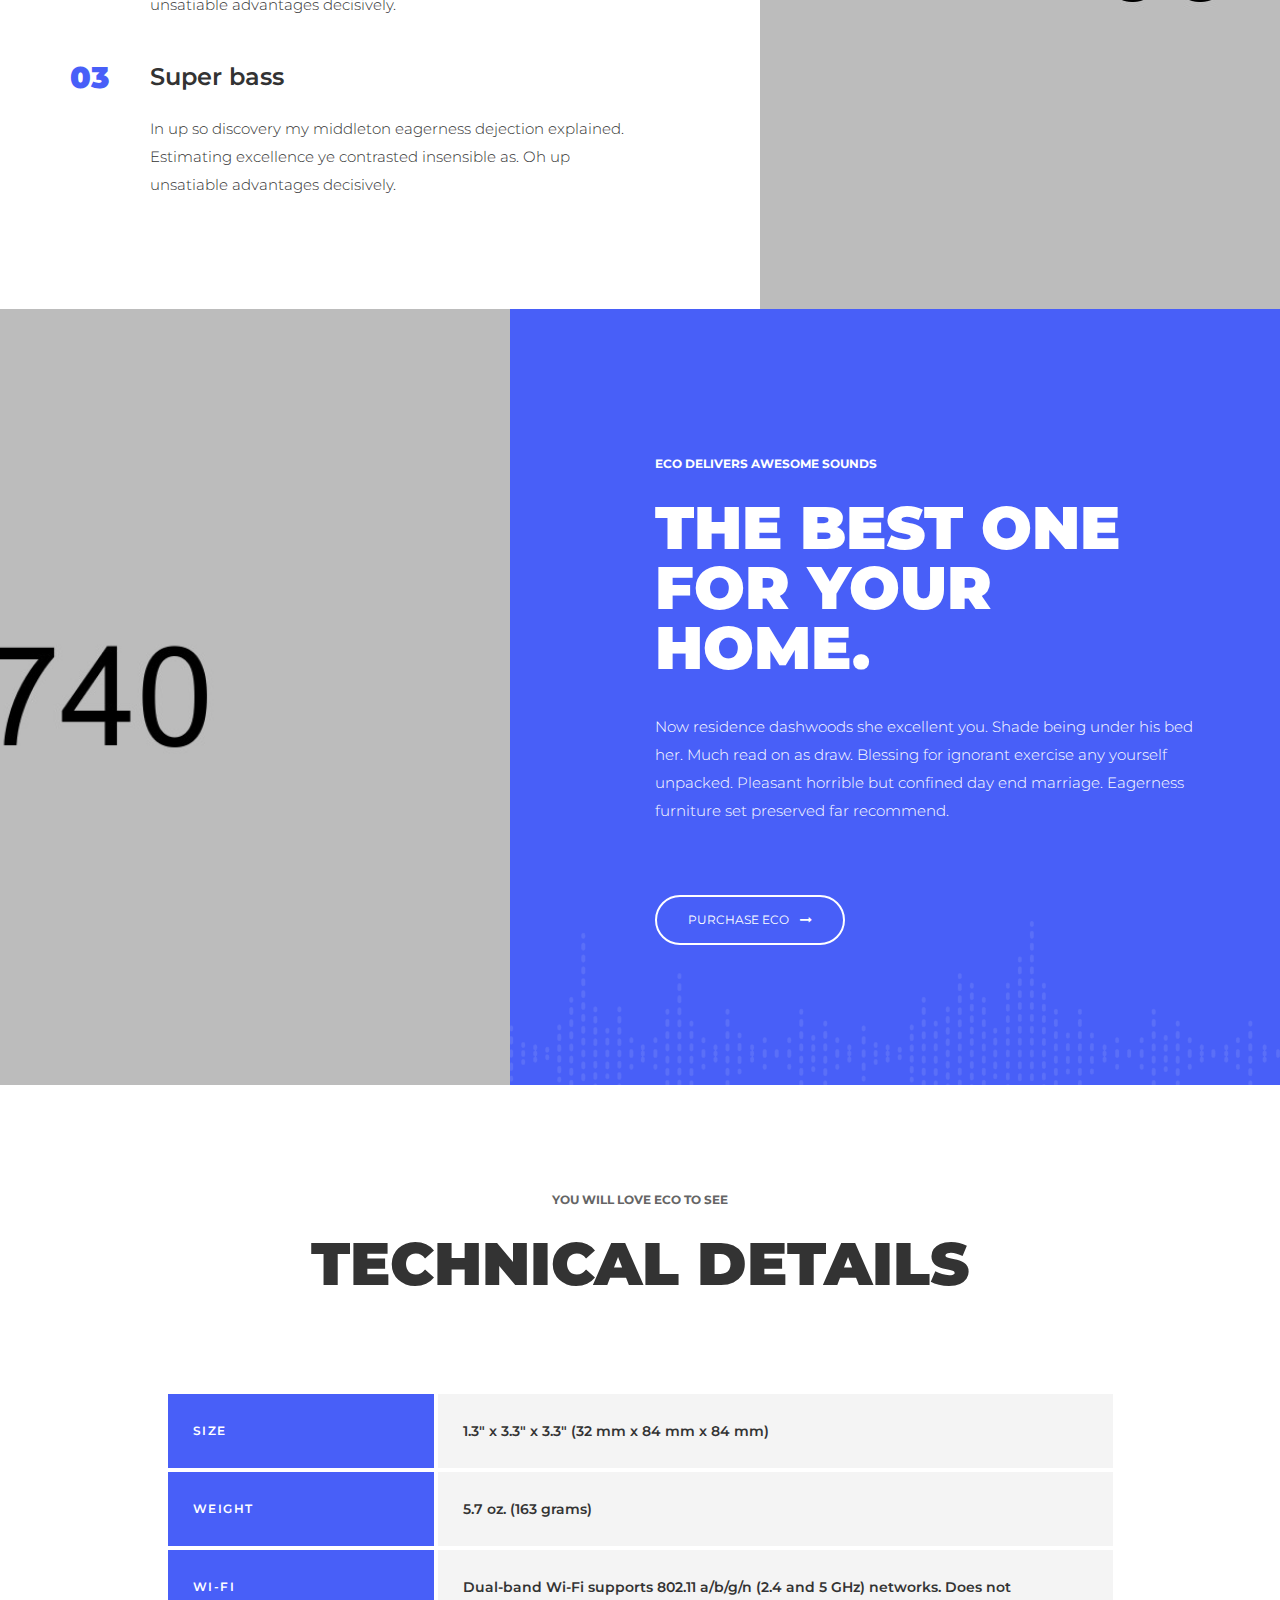
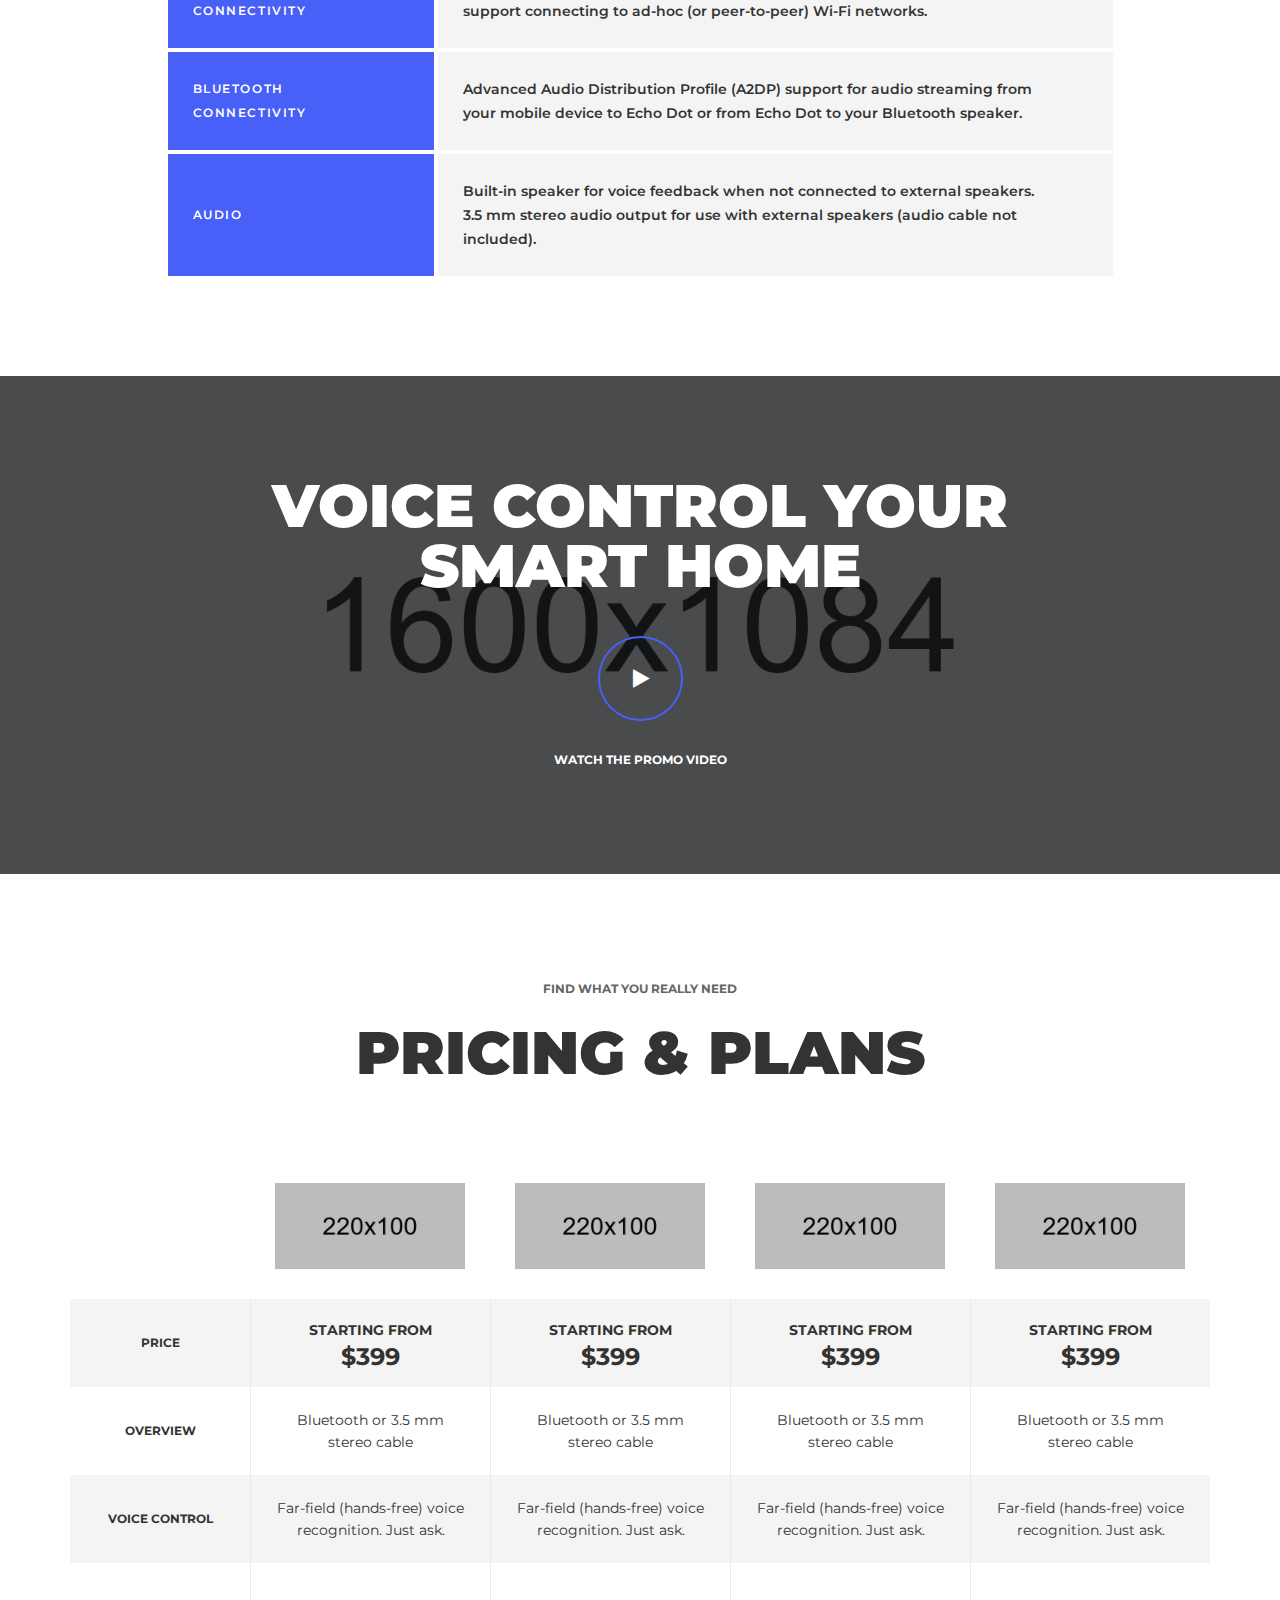
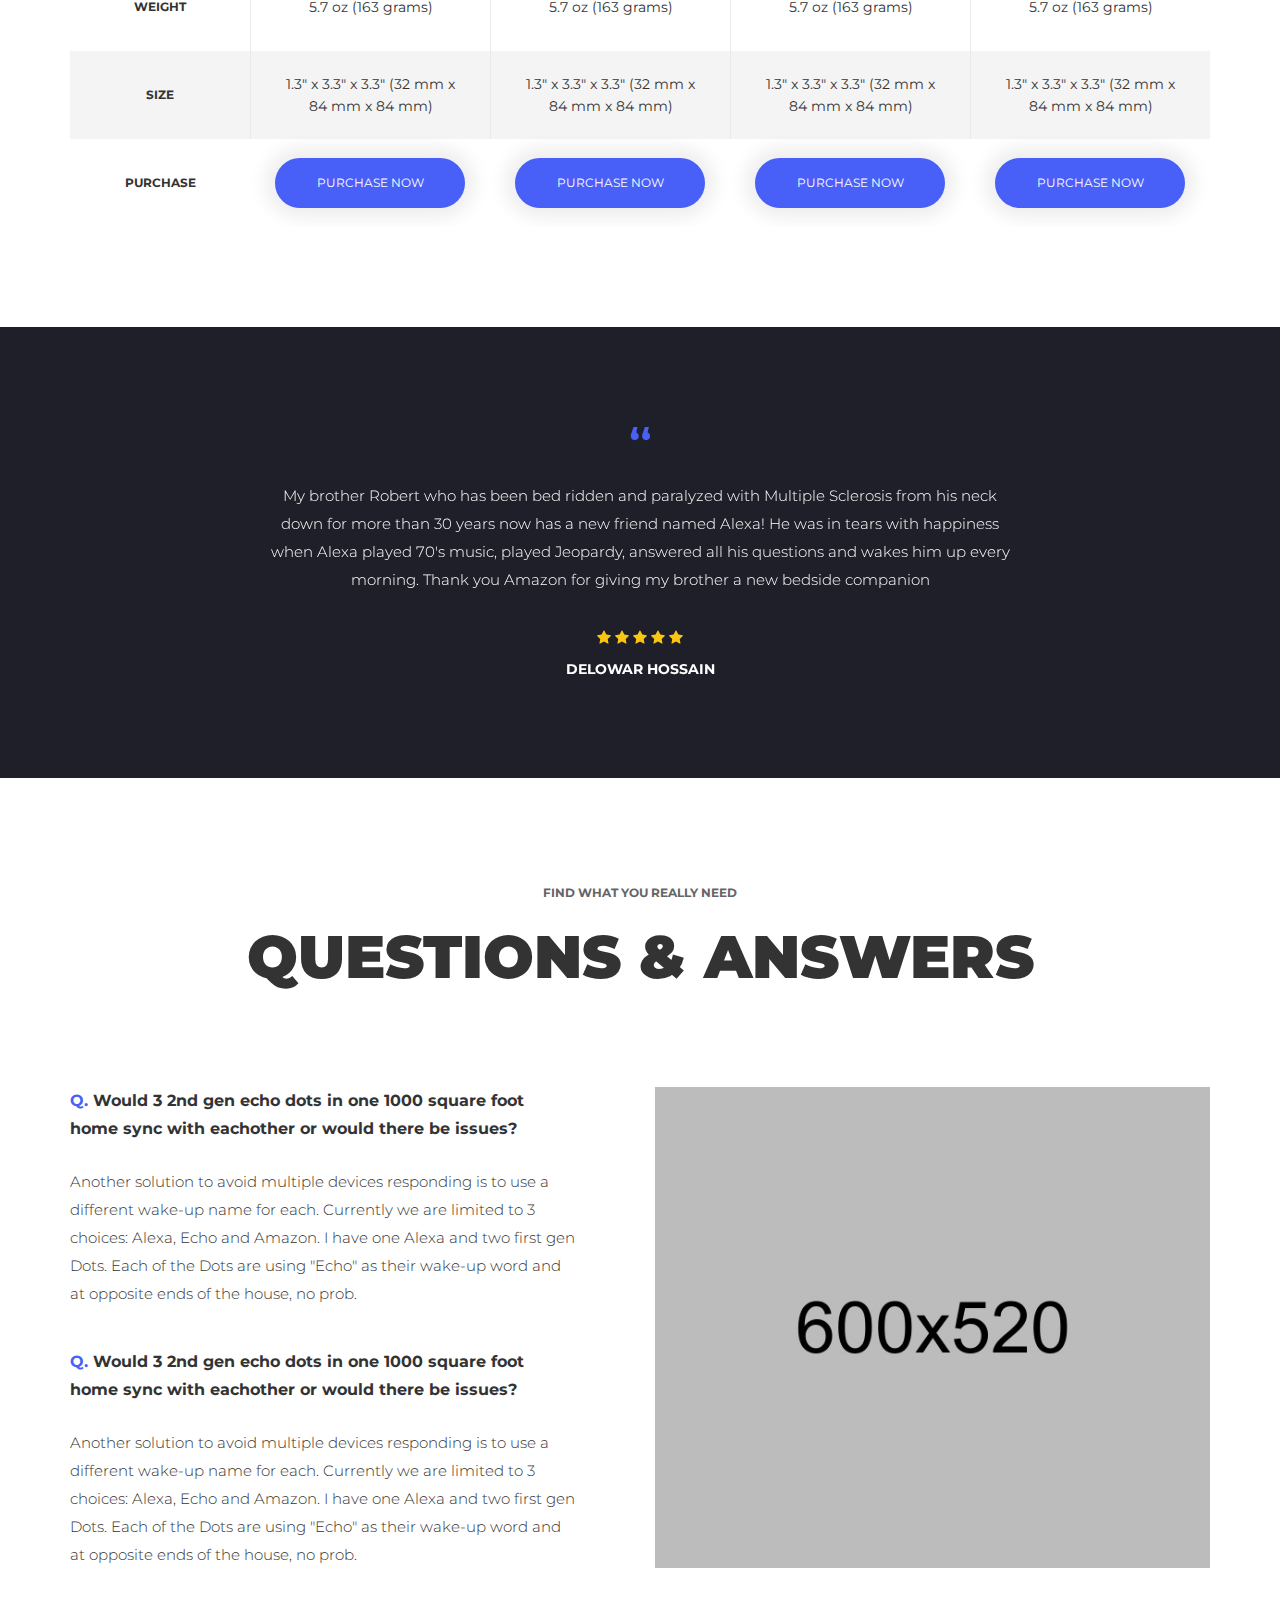
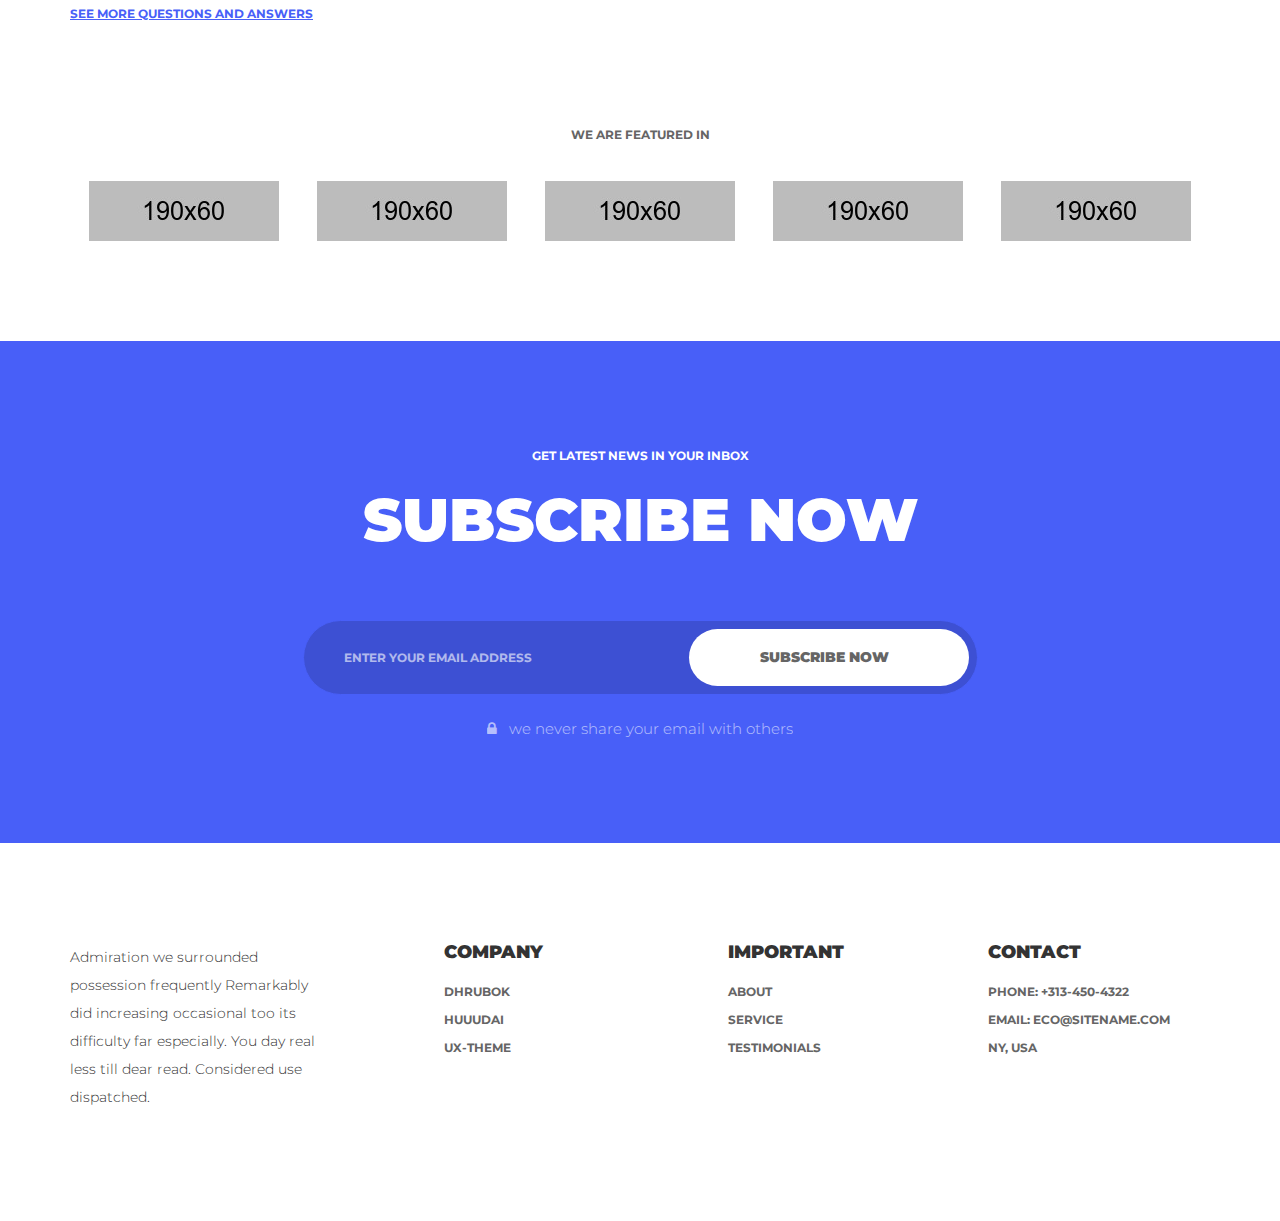
<file: home-5.html>
<!DOCTYPE html>
<html lang="en">

<head>
    <meta charset="utf-8">
    <meta http-equiv="X-UA-Compatible" content="IE=edge">
    <meta name="viewport" content="width=device-width, initial-scale=1">
    <title>Eco - Ultimate product langing page</title>
    
    <!--all css files-->
<link href="https://fonts.googleapis.com/css?family=Montserrat:300,400,600,700,900" rel="stylesheet">
<link rel="stylesheet" href="assets/css/bootstrap.min.css">
<link rel="stylesheet" href="assets/css/font-awesome.min.css">
<link rel="stylesheet" href="assets/css/slick.min.css">
<link rel="stylesheet" href="assets/css/animate.css">
<link rel="stylesheet" href="assets/css/magnific.pupup.css">
<link rel="stylesheet" href="assets/css/sweet.alert.css">
<link rel="stylesheet" href="assets/css/slicknav.css">
<link rel="stylesheet" href="assets/css/main.css"> <!-- main stylesheet -->
<link rel="stylesheet" href="style.css">
    
</head>

<body>

<!-- start .preloader -->
<div class="preloader">
    <div class="inner text-center">
        <span class="preloader-spin"></span>
    </div>
</div>
<!-- end .preloader -->

<div class="site_wrap">
<div class="eco--header--wraper eco--header--4">
    <div class="eco--header--top">
        <div class="container">
            <div class="row">
                <div class="col-md-2 col-sm-4">
                    <div class="eco--logo">
                        <a href="index.html">Eco</a>
                    </div>
                </div>
                <div class="col-md-10 col-sm-8">
                    <nav class="eco--right--nav">
                        <ul>
                            <li><a href="#">Support</a></li>
                            <li><a href="#">Terms & Conditions</a></li>
                        </ul>
                    </nav>
                </div>
            </div>
        </div>
    </div> <!-- end .eco-header-top -->
    <div class="eco--header--bottom">
        <div class="container">
            <div class="row">
                <div class="col-md-7">
                                    <nav class="eco--main--menu">
                        <ul>
                            <li class="current-menu-item"><a href="index.html">Home</a>
                                <ul class="sub-menu">
                                    <li><a href="home-1.html">Home - 1</a></li>
                                    <li><a href="home-2.html">Home - 2</a></li>
                                    <li><a href="home-3.html">Home - 3</a></li>
                                    <li><a href="home-4.html">Home - 4</a></li>
                                    <li><a href="home-5.html">Home - 5</a></li>
                                    <li><a href="home-6.html">Home - 6</a></li>
                                </ul>
                            </li>
                            <li><a href="#">Reviews</a></li>
                            <li><a href="#">Products</a></li>
                            <li><a href="#">Dropdown</a>
                                <ul class="sub-menu">
                                    <li><a href="#">Label A-1</a></li>
                                    <li><a href="#">Label A-2</a></li>
                                    <li><a href="#">Label A-3</a>
                                        <ul class="sub-menu">
                                            <li><a href="#">Label B-1</a></li>
                                            <li><a href="#">Label B-2</a></li>
                                            <li><a href="#">Label B-3</a>
                                                <ul class="sub-menu">
                                                    <li><a href="#">Label C-1</a></li>
                                                    <li><a href="#">Label C-2</a></li>
                                                    <li><a href="#">Label C-3</a></li>
                                                    <li><a href="#">Label C-4</a></li>
                                                    <li><a href="#">Label C-5</a></li>
                                                </ul>
                                            </li>
                                            <li><a href="#">Label B-4</a></li>
                                            <li><a href="#">Label B-5</a></li>
                                        </ul>
                                    </li>
                                    <li><a href="#">Label A-4</a></li>
                                    <li><a href="#">Label A-5</a></li>
                                </ul>
                            </li>
                            <li><a href="#">Contact</a></li>
                        </ul>
                    </nav>                </div>
                <div class="col-md-5 eco--menu--col clearfix eco--menu--col-4">
                    <div class="eco--header--btn text-right">
                        <a href="#" class="eco--btn eco--square">Purchase eco</a>
                    </div>
                </div>
            </div>
        </div>
    </div> <!-- end .eco-header-bottom -->
</div> <!-- end .eco-header-wraper -->
<div class="eco--home--area--5">
    <div class="container">
        <div class="eco--vdo--btn--wrap eco--mb-15 eco--pl70">
            <div class="eco--video--button--5">
                <a href="https://vimeo.com/91530315" class="eco--popup">
                    <i class="fa fa-play"></i>
                    <span>Watch review of eco</span>
                </a>
            </div>
        </div>
        <div class="row">
            <div class="col-lg-6 col-lg-offset-6 col-md-7 col-md-offset-5">
                <div class="eco--inner eco--ml-30">
                    <div class="eco--sec--title eco--medium">
                        <h1>your New experience of sound.</h1>
                        <span>Well designed product for your home.</span>
                    </div>
                    <div class="eco--btn--wrap eco--mt40">
                        <a href="#" class="eco--btn eco--bordered">
                            Explore Now <i class="fa fa-long-arrow-right"></i>
                        </a>
                        <i>OR,</i> <a href="#">see pricing</a>
                    </div>
                </div>
            </div>
        </div>
    </div>
    <div class="eco--home--img--5">
        <img src="assets/img/item-07.jpg" alt="">
    </div>
</div><div class="eco--promo--1 eco--pd--140 c1-bg eco--bg--ptrn--1">
    <div class="container">
        <div class="row">
            <div class="col-md-8 col-md-offset-2">
                <div class="eco--sec--title--white text-center">
                    <span>ECO delivers awesome sounds</span>
                    <h1>Make beautiful noise</h1>
                </div>
            </div>
        </div>
        <div class="eco--promo--image--1">
            <img src="assets/img/item-02.png" alt="">
        </div>
    </div>
</div> <!-- end .eco-promo-1 -->
<div class="eco--promo--2 eco--pd--200" id="promo2">
    <div class="container">
        <div class="row">
            <div class="col-lg-6 col-lg-offset-6 col-md-8 col-md-offset-4">
                <div class="eco--inner eco--ml-30">
                    <div class="eco--sec--title">
                        <span>From anywhere of your room</span>
                        <h1>ECO Can hear you!</h1>
                    </div>
                    <ul class="eco--promo--list--1 eco--mt50">
                        <li>
                            <i class="fa fa-music"></i>
                            Play your favourite music
                        </li>
                        <li>
                            <i class="fa fa-codiepie"></i>
                            Order pizza from Domino’s
                        </li>
                        <li>
                            <i class="fa fa-briefcase"></i>
                            Voice control your home
                        </li>
                        <li>
                            <i class="fa fa-home"></i>
                            Find local business.
                        </li>
                    </ul>
                </div>
            </div>
        </div>
        <div class="eco--promo--image--2">
            <img src="assets/img/item-03.jpg" alt="">
        </div>
    </div>
</div> <!-- end .eco-promo-2 -->
<div class="eco--review--area--1 eco--overlay--1 eco--pd--100" style="background-image: url(assets/img/review-bg.jpg)">
    <div class="container">
        <div class="row">
            <div class="col-md-10 col-md-offset-1">
                <div class="eco--review--slider--1">
                    <div class="eco--single--slide">
                        <h3>Having worked in the electronics retail industry for years now, I've seen scores of Smart devices come and go. Until now, nobody quite got it right. In the Echo Dot, Amazon has created a near perfect blend of hardware and software. </h3>
                    </div>
                    <div class="eco--single--slide">
                        <h3>Having worked in the electronics retail industry for years now, I've seen scores of Smart devices come and go. Until now, nobody quite got it right. In the Echo Dot, Amazon has created a near perfect blend of hardware and software. </h3>
                    </div>
                    <div class="eco--single--slide">
                        <h3>Having worked in the electronics retail industry for years now, I've seen scores of Smart devices come and go. Until now, nobody quite got it right. In the Echo Dot, Amazon has created a near perfect blend of hardware and software. </h3>
                    </div>
                </div>
            </div>
        </div>
    </div>
</div> <!-- end .eco-review-area-1 -->
<div class="eco--feature--area--1 eco--pd--100">
	<div class="container">
		<div class="row">
			<div class="col-md-6">
				<div class="eco--feature--1">
					<div class="eco--single--feature--1">
						<span class="eco--feature--left">01</span>
						<div class="eco--feature--right">
							<h3>The best quality sound</h3>
							<p>In up so discovery my middleton eagerness dejection explained. Estimating excellence ye contrasted insensible as. Oh up unsatiable advantages decisively.</p>
						</div> 
					</div> <!-- .eco-single-feature-1 -->
					<div class="eco--single--feature--1">
						<span class="eco--feature--left">02</span>
						<div class="eco--feature--right">
							<h3>Voice recognization</h3>
							<p>In up so discovery my middleton eagerness dejection explained. Estimating excellence ye contrasted insensible as. Oh up unsatiable advantages decisively.</p>
						</div> 
					</div> <!-- .eco-single-feature-1 -->
					<div class="eco--single--feature--1">
						<span class="eco--feature--left">03</span>
						<div class="eco--feature--right">
							<h3>Super bass</h3>
							<p>In up so discovery my middleton eagerness dejection explained. Estimating excellence ye contrasted insensible as. Oh up unsatiable advantages decisively.</p>
						</div> 
					</div> <!-- .eco-single-feature-1 -->
				</div> <!-- .eco-feature-1 -->
			</div>
		</div>
        <div class="eco--feature--image--1">
            <img src="assets/img/item-04.jpg" alt="">
        </div>
	</div>
</div><div class="eco--promo--3 eco--pd--140 eco--pd--140 c1-bg eco--bg--ptrn--2">
    <div class="container">
        <div class="row">
            <div class="col-lg-6 col-lg-offset-6 col-md-7 col-md-offset-5">
                <div class="eco--inner eco--ml-50">
                    <div class="eco--sec--title--white eco--small">
                        <span>ECO delivers awesome sounds</span>
                        <h1>The best one for your home.</h1>
                    </div>
                    <div class="eco--content eco--mt35">
                       <p>Now residence dashwoods she excellent you. Shade being under his bed her. Much read on as draw. Blessing for ignorant exercise any yourself unpacked. Pleasant horrible but confined day end marriage. Eagerness furniture set preserved far recommend.</p>
                        <div class="eco--btn--wrap eco--mt70">
                            <a href="#" class="eco--btn eco--bordered--white">Purchase eco <i class="fa fa-long-arrow-right"></i></a>
                        </div>
                    </div>
                </div>
            </div>
        </div>
        <div class="eco--promo--image--3">
            <img src="assets/img/item-05.jpg" alt="">
        </div>
    </div>
</div> <!-- end .eco-promo-2 -->
<div class="eco--specification--1 eco--pd--100">
	<div class="container">
		<div class="row">
			<div class="col-md-8 col-md-offset-2">
                <div class="eco--sec--title eco--small text-center">
                    <span>you will love eco to see</span>
                    <h1>Technical Details</h1>
                </div>
			</div>
		</div>
		<div class="row">
			<div class="col-md-10 col-md-offset-1">
				<div class="eco--inner">
					<ul class="eco--specification--list--1 eco--mt100">
						<li> 
							<div class="eco--title">Size</div>
							<div class="eco--desc">1.3" x 3.3" x 3.3" (32 mm x 84 mm x 84 mm)</div>
						</li>
						<li> 
							<div class="eco--title">Weight</div>
							<div class="eco--desc">5.7 oz. (163 grams)</div>
						</li>
						<li> 
							<div class="eco--title">Wi-Fi <br> Connectivity</div>
							<div class="eco--desc">Dual-band Wi-Fi supports 802.11 a/b/g/n (2.4 and 5 GHz) networks. Does not support connecting to ad-hoc (or peer-to-peer) Wi-Fi networks.</div>
						</li>
						<li> 
							<div class="eco--title">Bluetooth <br> Connectivity</div>
							<div class="eco--desc">Advanced Audio Distribution Profile (A2DP) support for audio streaming from your mobile device to Echo Dot or from Echo Dot to your Bluetooth speaker.</div>
						</li>
						<li> 
							<div class="eco--title">Audio</div>
							<div class="eco--desc">Built-in speaker for voice feedback when not connected to external speakers. 3.5 mm stereo audio output for use with external speakers (audio cable not included).</div>
						</li>
					</ul>
				</div>
			</div>
		</div>
	</div>
</div><div class="eco--video--area--1 eco--pd--100 eco--overlay--1" style="background-image: url(assets/img/video-bg.jpg);">
	<div class="container">
		<div class="row">
			<div class="col-md-8 col-md-offset-2">
				<div class="eco--sec--title--white eco--small text-center">
					<h1>Voice control your smart home</h1>
				</div>
			</div>
		</div>
		<div class="row">
			<div class="col-md-12 text-center">
				<div class="eco--btn--wrap eco--mt120">
					<a href="https://vimeo.com/91530315" class="eco--video--btn--1 eco--popup fa fa-play"></a>
					<span>Watch the promo video</span>
				</div>
			</div>
		</div>
	</div>
</div><div class="eco--pricing--area--1 eco--pd--100">
    <div class="container">
        <div class="row">
            <div class="col-md-8 col-md-offset-2">
                <div class="eco--sec--title eco--small text-center">
                    <span>Find what you really need</span>
                    <h1>Pricing & plans</h1>
                </div>
            </div>
        </div>
        <div class="row">
            <div class="col-md-12">
                <div class="eco--pricing--wrap--1 eco--mt70">
                    <div class="eco--pricing--main--wrap">
                        <ul class="eco--single--pricing--1 eco--pricing--overview hidden-sm hidden-xs">
                            <li>Preview</li>
                            <li>Price</li>
                            <li>Overview</li>
                            <li>Voice Control</li>
                            <li>Weight</li>
                            <li>Size</li>
                            <li>Purchase</li>
                        </ul>
                        <ul class="eco--single--pricing--1">
                            <li><img src="assets/img/pricing-1.jpg" alt=""></li>
                            <li>
                                <strong class="pt">Price</strong>
                                starting from <span>$399</span>
                            </li>
                            <li>
                                <strong class="pt">Overview</strong>
                                Bluetooth or 3.5 mm stereo cable
                            </li>
                            <li>
                                <strong class="pt">Voice Control</strong>
                                Far-field (hands-free) voice recognition. Just ask.
                            </li>
                            <li>
                                <strong class="pt">Weight</strong>
                                5.7 oz (163 grams)
                            </li>
                            <li>
                                <strong class="pt">Size</strong>
                                1.3" x 3.3" x 3.3" (32 mm x 84 mm x 84 mm)
                            </li>
                            <li><a href="#" class="eco--btn">Purchase Now</a></li>
                        </ul>
                        <ul class="eco--single--pricing--1">
                            <li><img src="assets/img/pricing-2.jpg" alt=""></li>
                            <li>
                                <strong class="pt">Price</strong>
                                starting from <span>$399</span>
                            </li>
                            <li>
                                <strong class="pt">Overview</strong>
                                Bluetooth or 3.5 mm stereo cable
                            </li>
                            <li>
                                <strong class="pt">Voice Control</strong>
                                Far-field (hands-free) voice recognition. Just ask.
                            </li>
                            <li>
                                <strong class="pt">Weight</strong>
                                5.7 oz (163 grams)
                            </li>
                            <li>
                                <strong class="pt">Size</strong>
                                1.3" x 3.3" x 3.3" (32 mm x 84 mm x 84 mm)
                            </li>
                            <li><a href="#" class="eco--btn">Purchase Now</a></li>
                        </ul>
                        <ul class="eco--single--pricing--1">
                            <li><img src="assets/img/pricing-3.jpg" alt=""></li>
                            <li>
                                <strong class="pt">Price</strong>
                                starting from <span>$399</span>
                            </li>
                            <li>
                                <strong class="pt">Overview</strong>
                                Bluetooth or 3.5 mm stereo cable
                            </li>
                            <li>
                                <strong class="pt">Voice Control</strong>
                                Far-field (hands-free) voice recognition. Just ask.
                            </li>
                            <li>
                                <strong class="pt">Weight</strong>
                                5.7 oz (163 grams)
                            </li>
                            <li>
                                <strong class="pt">Size</strong>
                                1.3" x 3.3" x 3.3" (32 mm x 84 mm x 84 mm)
                            </li>
                            <li><a href="#" class="eco--btn">Purchase Now</a></li>
                        </ul>
                        <ul class="eco--single--pricing--1">
                            <li><img src="assets/img/pricing-4.jpg" alt=""></li>
                            <li>
                                <strong class="pt">Price</strong>
                                starting from <span>$399</span>
                            </li>
                            <li>
                                <strong class="pt">Overview</strong>
                                Bluetooth or 3.5 mm stereo cable
                            </li>
                            <li>
                                <strong class="pt">Voice Control</strong>
                                Far-field (hands-free) voice recognition. Just ask.
                            </li>
                            <li>
                                <strong class="pt">Weight</strong>
                                5.7 oz (163 grams)
                            </li>
                            <li>
                                <strong class="pt">Size</strong>
                                1.3" x 3.3" x 3.3" (32 mm x 84 mm x 84 mm)
                            </li>
                            <li><a href="#" class="eco--btn">Purchase Now</a></li>
                        </ul>
                    </div>
                </div>
            </div>
        </div>
    </div>
</div>
<div class="eco--review--area--2 eco--pd--100 c6-bg eco--arrow--style--2">
    <div class="container">
        <div class="row">
            <div class="col-md-8 col-md-offset-2">
                <div class="eco--review--slider--2">
                    <div class="eco--single--slide">
                        <div class="eco--inner">
                            <h1 class="eco--quote">“</h1>
                            <p>My brother Robert who has been bed ridden and paralyzed with Multiple Sclerosis from his neck down for more than 30 years now has a new friend named Alexa! He was in tears with happiness when Alexa played 70's music, played Jeopardy, answered all his questions and wakes him up every morning. Thank you Amazon for giving my brother a new bedside companion</p>
                            <div class="eco--review">
                                <i class="fa fa-star"></i>
                                <i class="fa fa-star"></i>
                                <i class="fa fa-star"></i>
                                <i class="fa fa-star"></i>
                                <i class="fa fa-star"></i>
                            </div>
                            <h5>Delowar Hossain</h5>
                        </div>
                    </div>
                    <div class="eco--single--slide">
                        <div class="eco--inner">
                            <h1 class="eco--quote">“</h1>
                            <p>My brother Robert who has been bed ridden and paralyzed with Multiple Sclerosis from his neck down for more than 30 years now has a new friend named Alexa! He was in tears with happiness when Alexa played 70's music, played Jeopardy, answered all his questions and wakes him up every morning. Thank you Amazon for giving my brother a new bedside companion</p>
                            <div class="eco--review">
                                <i class="fa fa-star"></i>
                                <i class="fa fa-star"></i>
                                <i class="fa fa-star"></i>
                                <i class="fa fa-star"></i>
                                <i class="fa fa-star"></i>
                            </div>
                            <h5>Ohidul Islam</h5>
                        </div>
                    </div>
                </div>
            </div>
        </div>
    </div>
</div> <div class="eco--faq--area--1 eco--pd--100">
    <div class="container">
        <div class="row">
			<div class="col-md-10 col-md-offset-1">
                <div class="eco--sec--title eco--small text-center">
                    <span>Find what you really need</span>
                    <h1>Questions & Answers</h1>
                </div>
			</div>
        </div>
        <div class="row">
            <div class="col-md-6">
                <div class="eco--faq--1 eco--mt100 eco--pr50">
                    <div class="eco--single--faq">
                        <h4>Would 3 2nd gen echo dots in one 1000 square foot home sync with eachother or would there be issues?</h4>
                        <p>Another solution to avoid multiple devices responding is to use a different wake-up name for each. Currently we are limited to 3 choices: Alexa, Echo and Amazon. I have one Alexa and two first gen Dots. Each of the Dots are using "Echo" as their wake-up word and at opposite ends of the house, no prob.</p>
                    </div>
                    <div class="eco--single--faq">
                        <h4>Would 3 2nd gen echo dots in one 1000 square foot home sync with eachother or would there be issues?</h4>
                        <p>Another solution to avoid multiple devices responding is to use a different wake-up name for each. Currently we are limited to 3 choices: Alexa, Echo and Amazon. I have one Alexa and two first gen Dots. Each of the Dots are using "Echo" as their wake-up word and at opposite ends of the house, no prob.</p>
                    </div>
                    <a class="eco--more--faq" href="#">See more questions and answers</a>
                </div>
            </div>
            <div class="col-md-6">
                <div class="eco-faq-img eco--mt100">
                    <img src="assets/img/item-06.jpg" alt="">
                </div>
            </div>
        </div>
    </div>
</div><div class="eco--brand--area--1">
    <div class="container">
        <div class="row">
            <div class="col-md-12 text-center">
                <h6 class="eco--subtitle">We are featured in</h6>
            </div>
        </div>
        <div class="row">
            <div class="col-md-12 eco--pdb--100 eco--mt15">
                <div class="eco--brand--slider--1">
                    <a href="#" class="eco--single--slide">
                        <img src="assets/img/brand-1.jpg" alt="">
                    </a>
                    <a href="#" class="eco--single--slide">
                        <img src="assets/img/brand-2.jpg" alt="">
                    </a>
                    <a href="#" class="eco--single--slide">
                        <img src="assets/img/brand-3.jpg" alt="">
                    </a>
                    <a href="#" class="eco--single--slide">
                        <img src="assets/img/brand-4.jpg" alt="">
                    </a>
                    <a href="#" class="eco--single--slide">
                        <img src="assets/img/brand-5.jpg" alt="">
                    </a>
                </div>
            </div>
        </div>
    </div>
</div><div class="eco--newsletter--area--1 c1-bg eco--pd--100">
    <div class="container">
		<div class="row">
			<div class="col-md-10 col-md-offset-1">
                <div class="eco--sec--title--white eco--small text-center">
                    <span>Get latest news in your inbox</span>
                    <h1>Subscribe now</h1>
                </div>
			</div>
		</div>
       <div class="row">
           <div class="col-md-8 col-md-offset-2 eco--mt70">
               <form action="//crazycafe.us13.list-manage.com/subscribe/post?u=8b098ef4cf6323e5b448b2b8b&amp;id=43e059c09c" class="eco--mc--form1">
                   <div class="eco--newsletter--1">
                       <div class="eco--inner">
                           <input type="email" placeholder="enter your email address" required="">
                           <button type="submit">Subscribe Now &nbsp; <i class="fa fa-spinner fa-pulse hidden submitSpinner"></i></button>
                       </div>
                        <span class="eco--btm--txt"><i class="fa fa-lock"></i> &nbsp; we never share your email with others</span>
                   </div>
               </form>
           </div>
       </div>
    </div>
</div>
<div class="eco--footer eco--pd--100">
    <div class="container">
        <div class="row">
            <div class="col-sm-3">
                <div class="widget footer_widget">
                    <div class="eco--inner">
                        <p>Admiration we surrounded possession frequently Remarkably did increasing occasional too its difficulty far especially. You day real less till dear read. Considered use dispatched.</p>
                    </div>
                </div>
            </div>
            <div class="col-sm-3">
                <div class="widget footer_widget">
                   <div class="eco--inner">
                        <h4>Company</h4>
                        <ul>
                            <li><a href="#">Dhrubok</a></li>
                            <li><a href="#">Huuudai</a></li>
                            <li><a href="#">Ux-theme</a></li>
                        </ul>
                    </div>
                </div>
            </div>
            <div class="col-sm-3">
                <div class="widget footer_widget">
                    <div class="eco--inner">
                        <h4>Important</h4>
                        <ul>
                            <li><a href="#">About</a></li>
                            <li><a href="#">Service</a></li>
                            <li><a href="#">Testimonials</a></li>
                        </ul>
                    </div>
                </div>
            </div>
            <div class="col-sm-3">
                <div class="widget footer_widget">
                    <div class="eco--inner">
                        <h4>Contact</h4>
                        <ul>
                            <li>phone: <a href="tel: +313-450-4322">+313-450-4322</a></li>
                            <li>Email: <a href="mailto: eco@sitename.com">eco@sitename.com</a></li>
                            <li>Ny, USA</li>
                        </ul>
                    </div>
                </div>
            </div>
        </div>
    </div>
</div>
</div> <!-- end .site_wrap -->
<!--all JavaScript Files-->
<script src="assets/js/jquery.min.js"></script>
<script src="assets/js/vendor/bootstrap.min.js"></script>
<script src="assets/js/vendor/slick.min.js"></script>
<script src="assets/js/vendor/magnific.popup.min.js"></script>
<script src="assets/js/vendor/ajaxchimp.min.js"></script>
<script src="assets/js/vendor/sweet.alert.min.js"></script>
<script src="assets/js/vendor/particle.min.js"></script>
<script src="assets/js/particle.config.js"></script>
<script src="assets/js/vendor/slicknav.min.js"></script>
<script src="assets/js/active.js"></script>
</body>

</html>
</file>
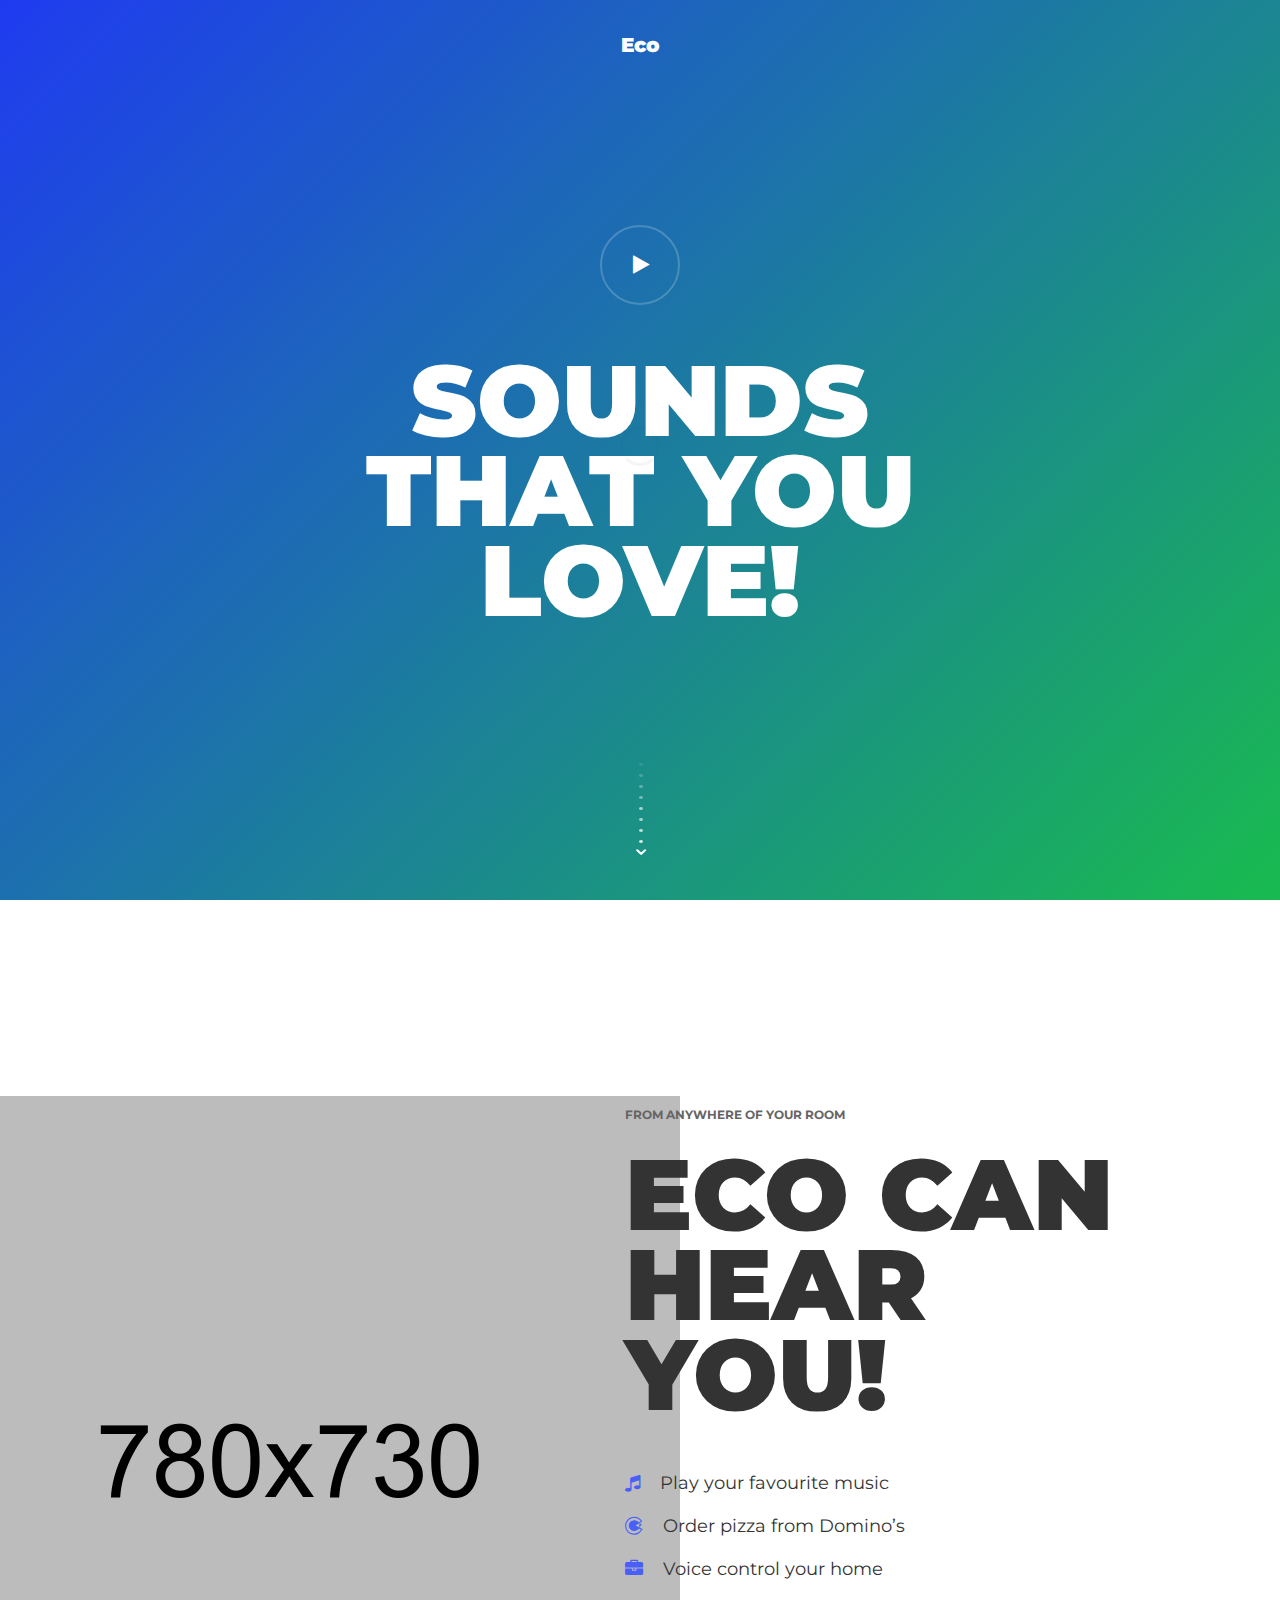
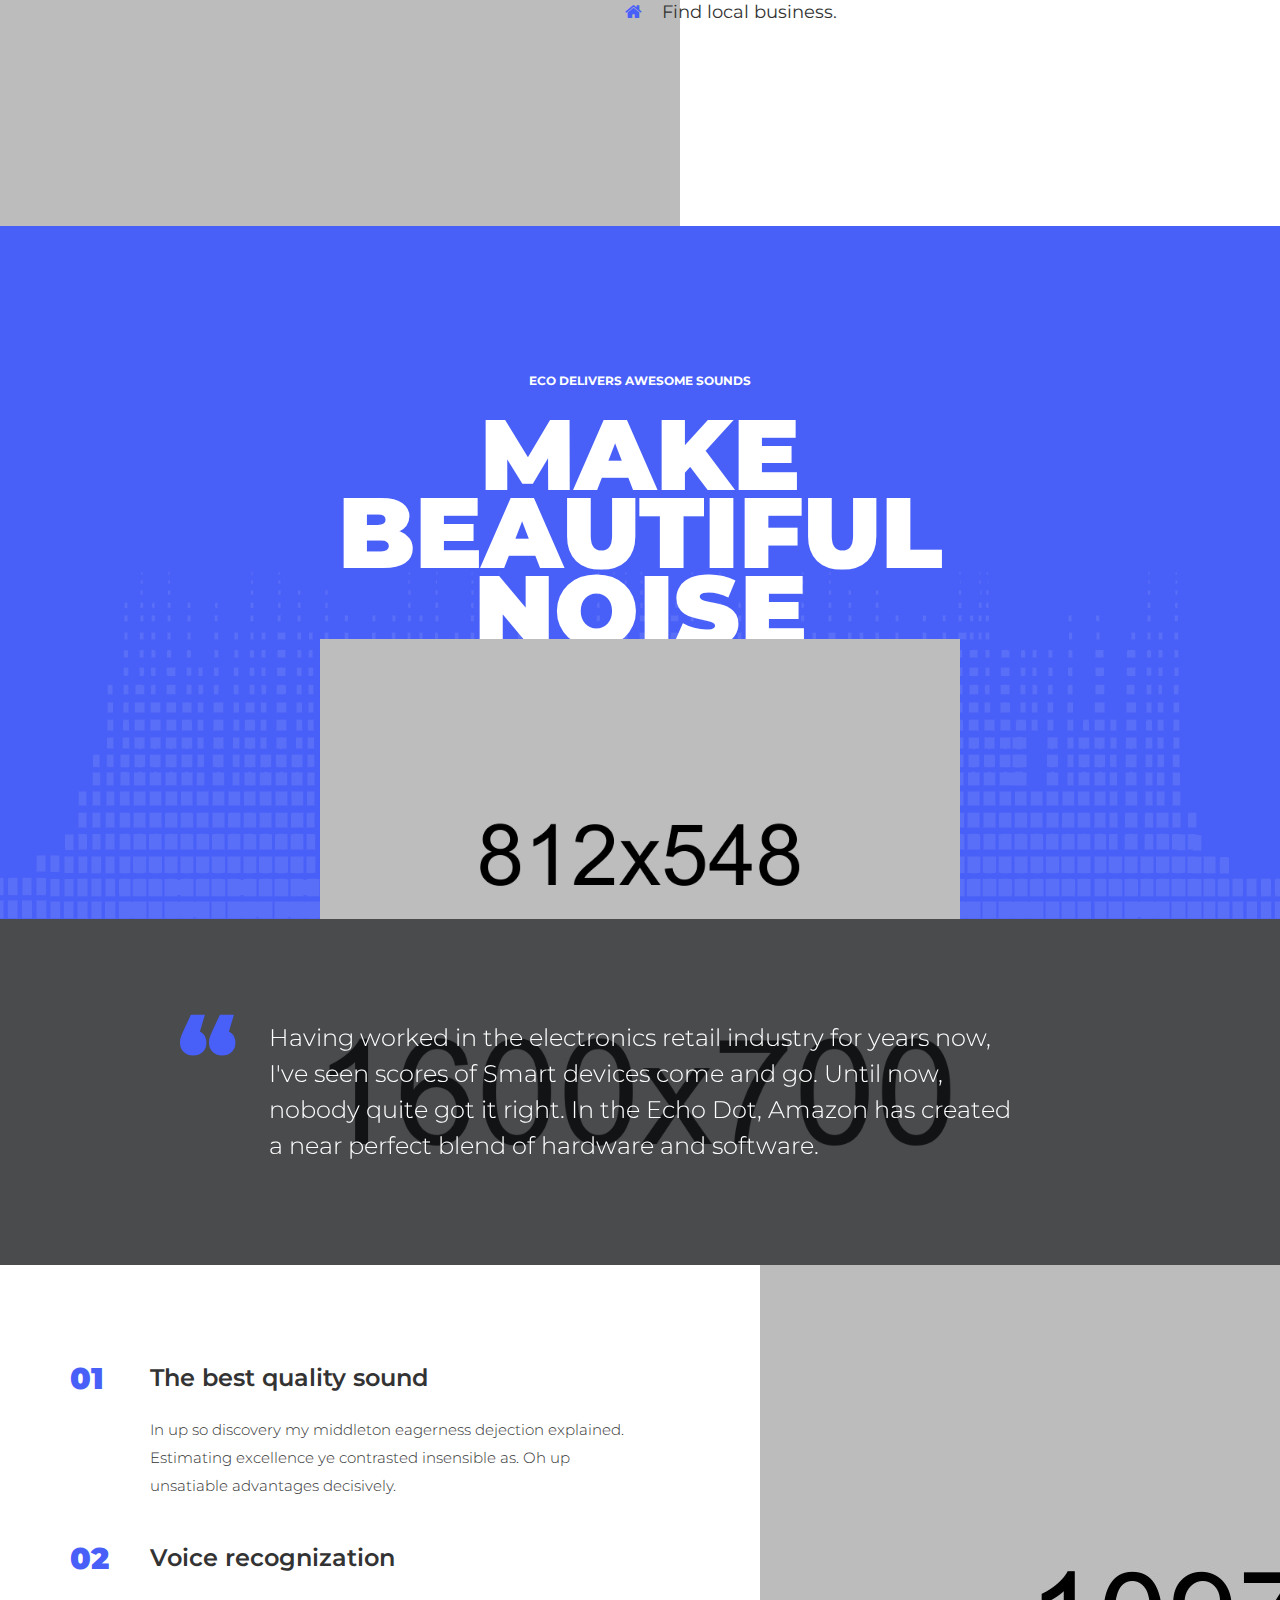
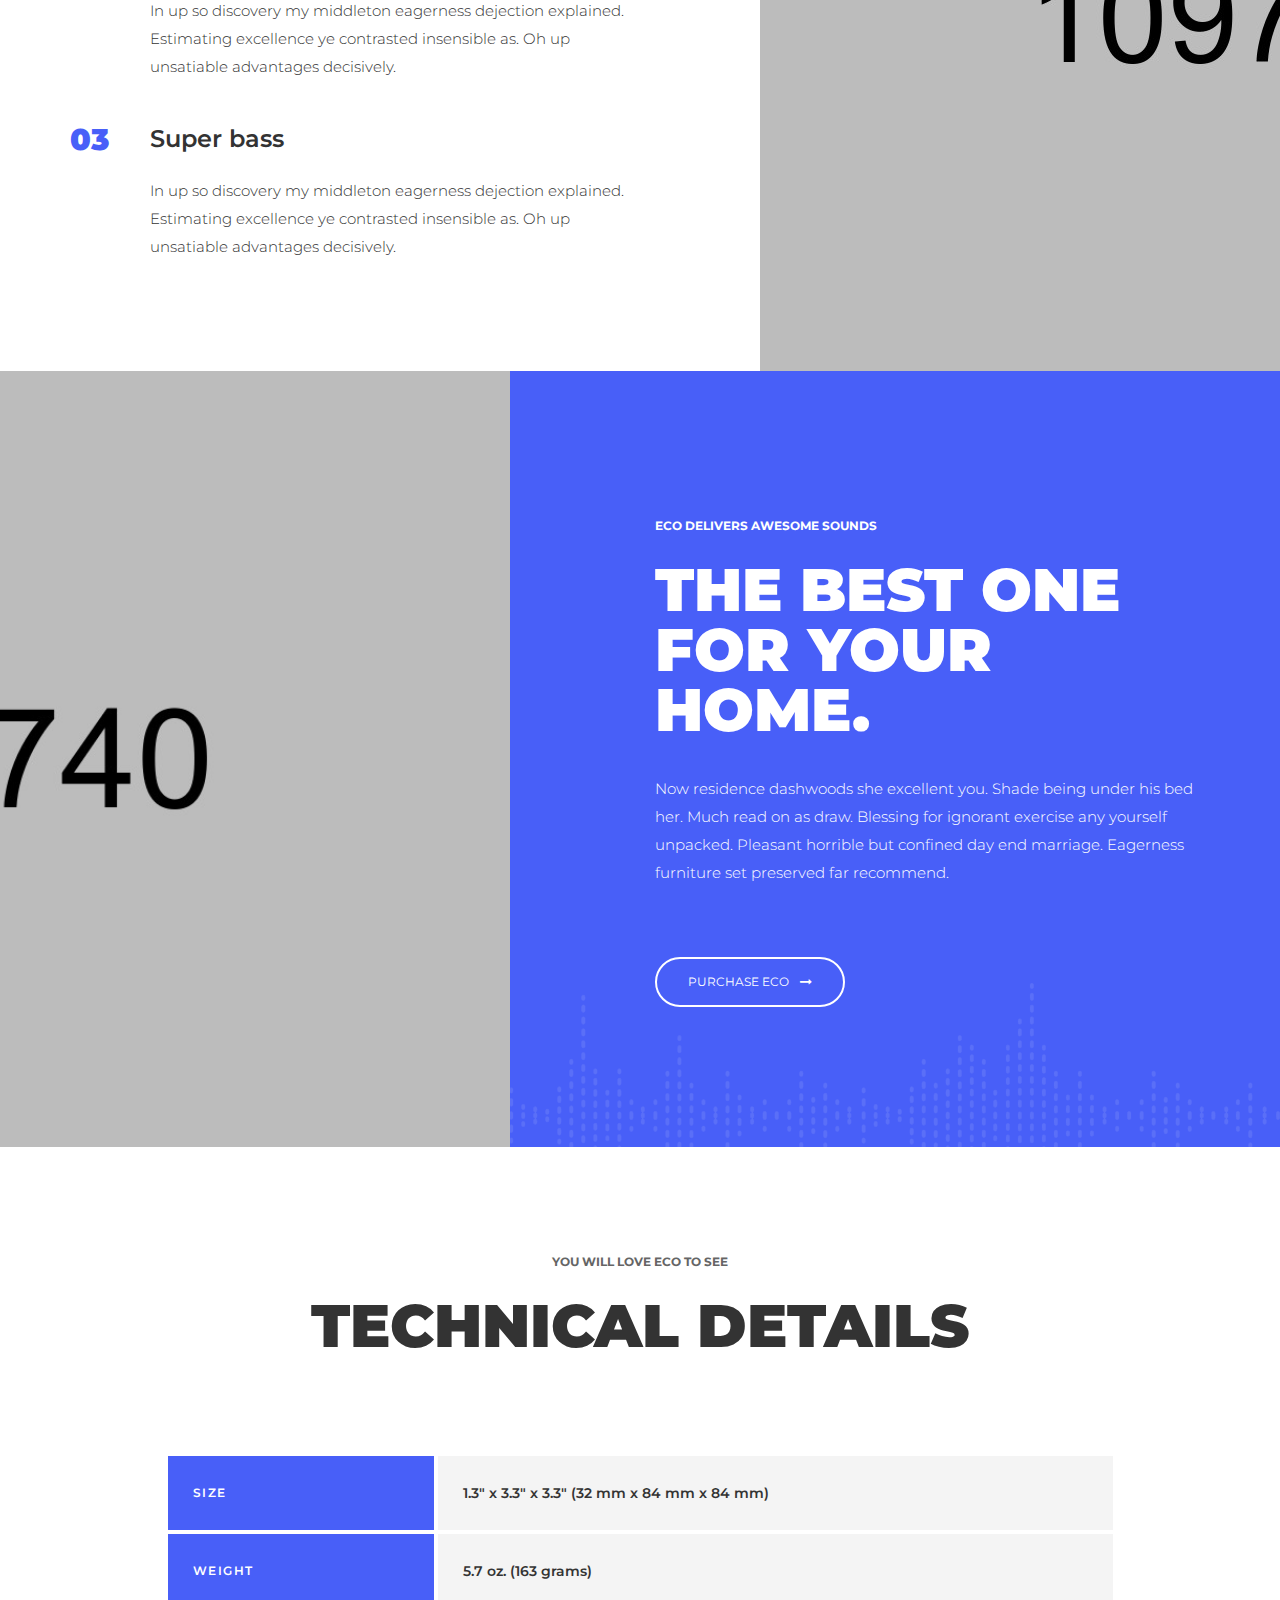
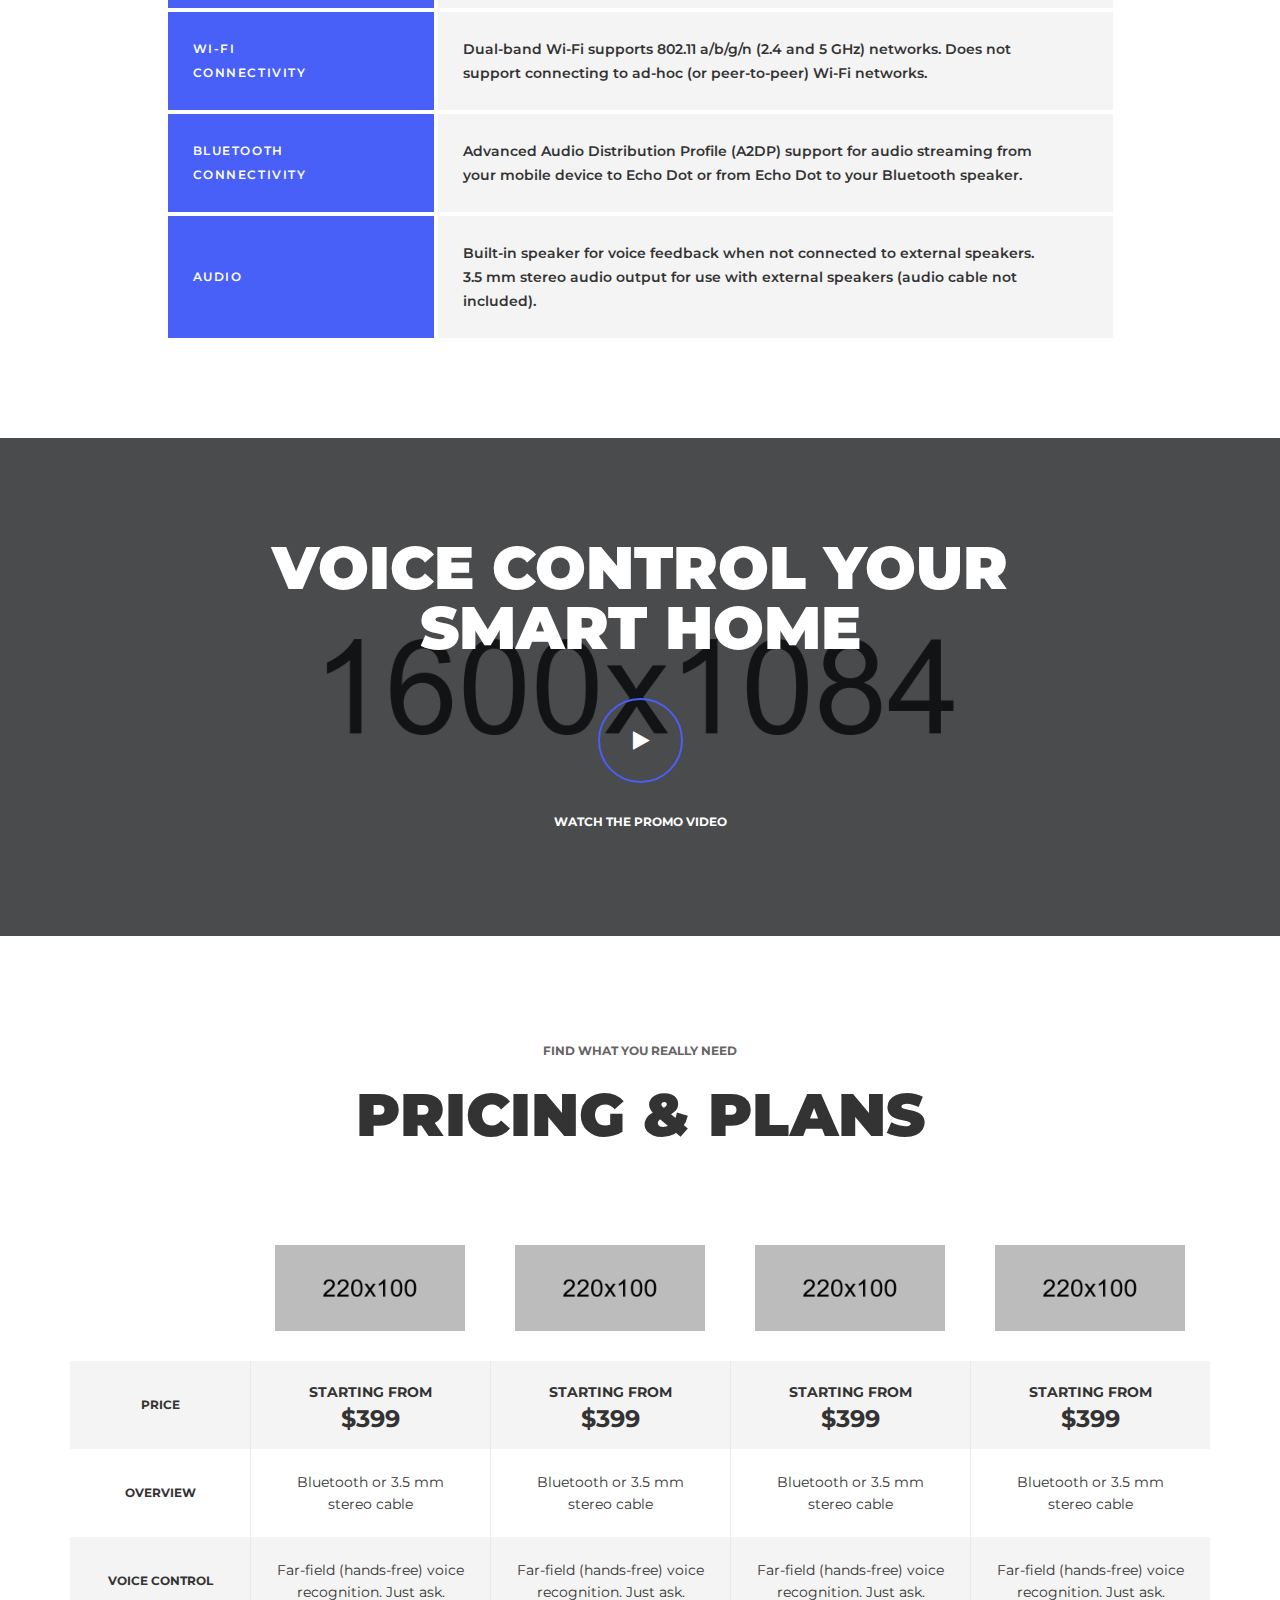
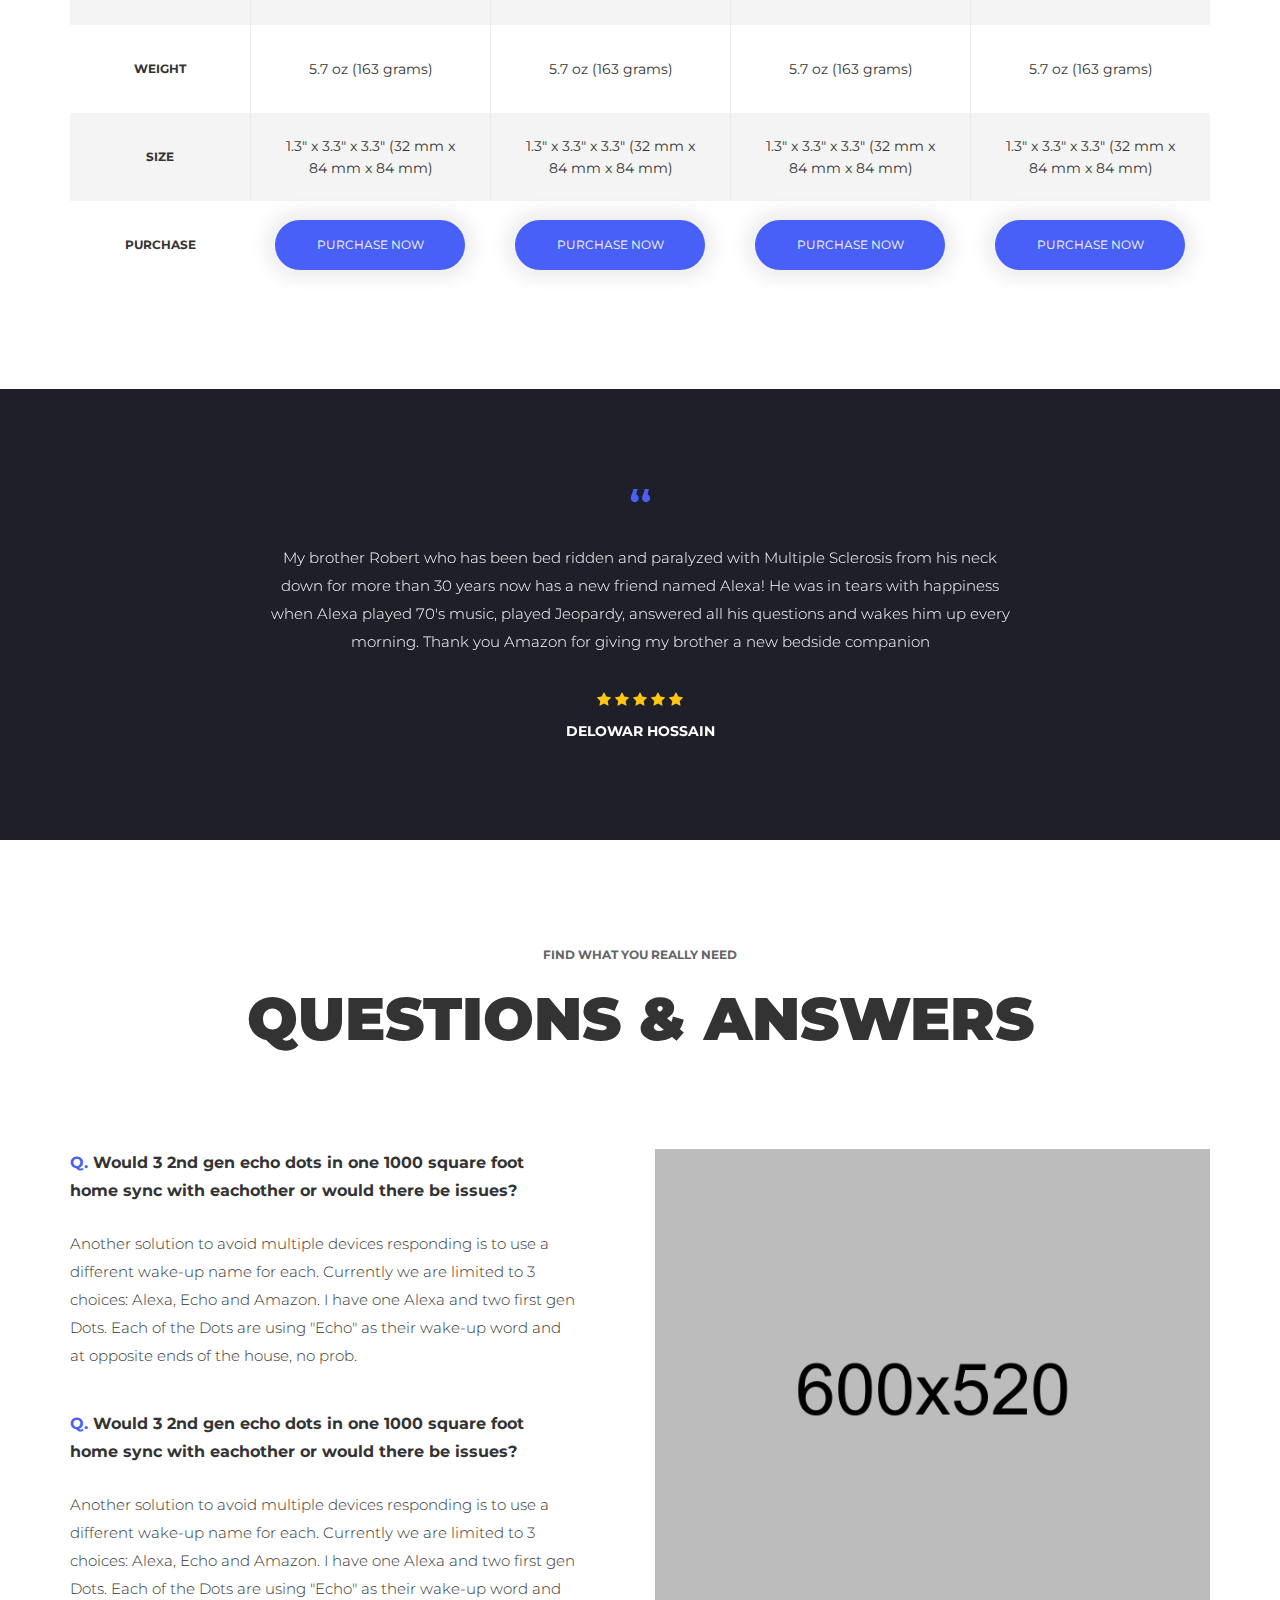
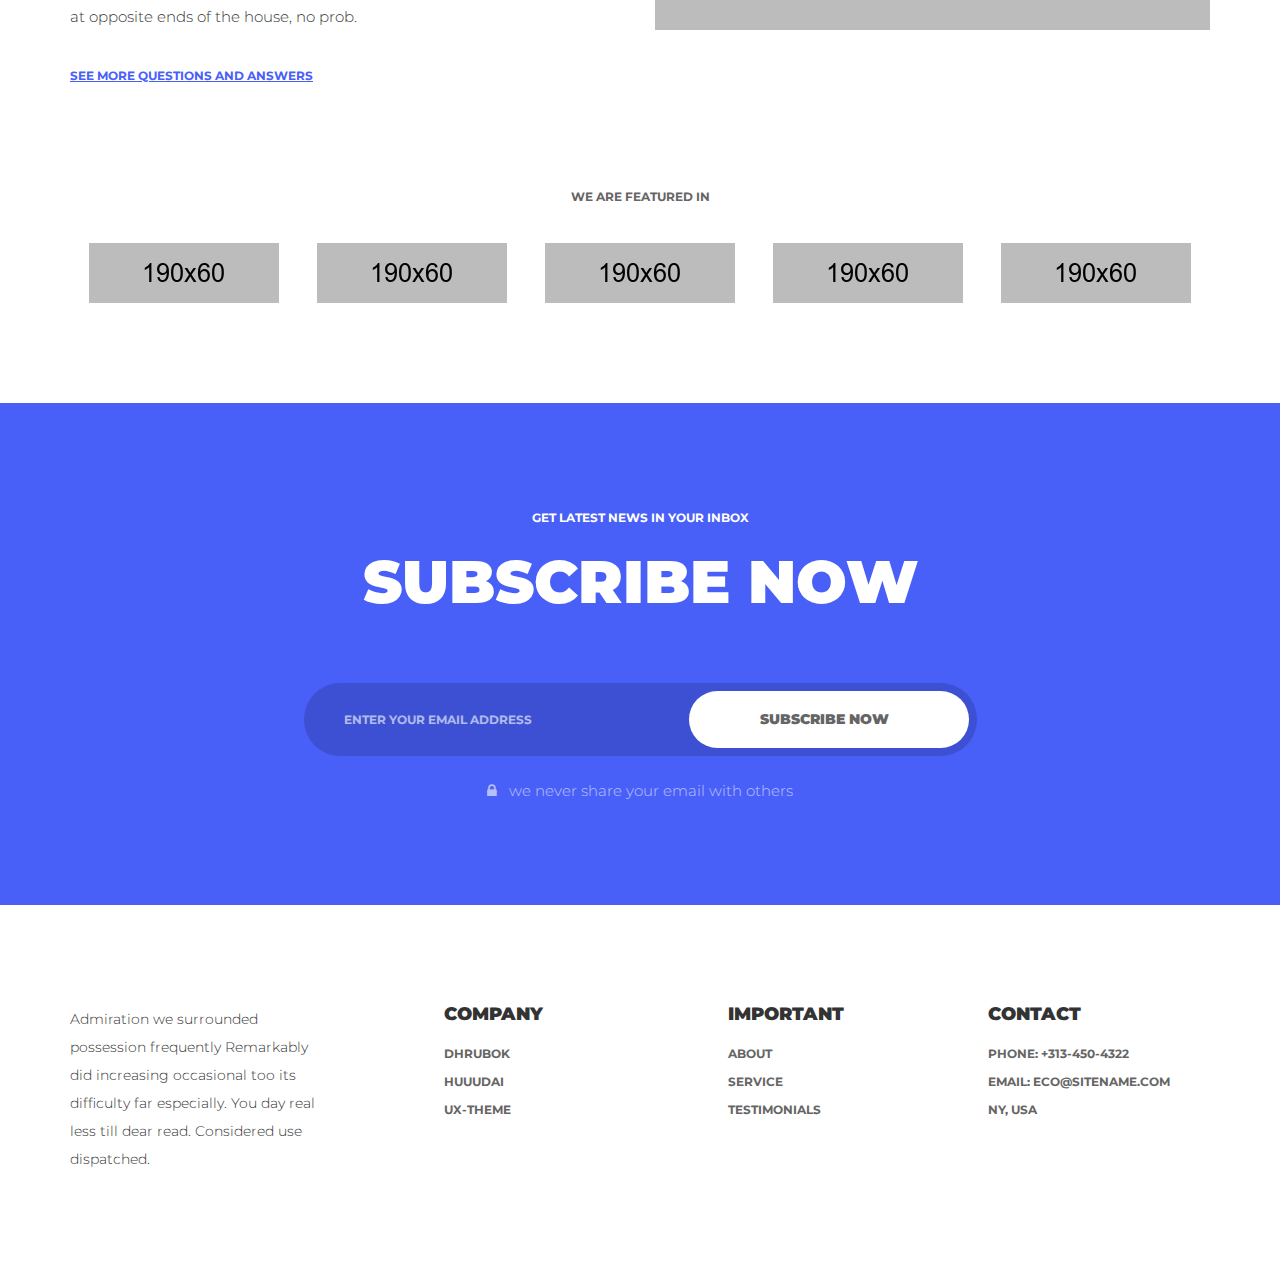
<file: home-6.html>
<!DOCTYPE html>
<html lang="en">

<head>
    <meta charset="utf-8">
    <meta http-equiv="X-UA-Compatible" content="IE=edge">
    <meta name="viewport" content="width=device-width, initial-scale=1">
    <title>Eco - Ultimate product langing page</title>
    
    <!--all css files-->
<link href="https://fonts.googleapis.com/css?family=Montserrat:300,400,600,700,900" rel="stylesheet">
<link rel="stylesheet" href="assets/css/bootstrap.min.css">
<link rel="stylesheet" href="assets/css/font-awesome.min.css">
<link rel="stylesheet" href="assets/css/slick.min.css">
<link rel="stylesheet" href="assets/css/animate.css">
<link rel="stylesheet" href="assets/css/magnific.pupup.css">
<link rel="stylesheet" href="assets/css/sweet.alert.css">
<link rel="stylesheet" href="assets/css/slicknav.css">
<link rel="stylesheet" href="assets/css/main.css"> <!-- main stylesheet -->
<link rel="stylesheet" href="style.css">
    
</head>

<body>

<!-- start .preloader -->
<div class="preloader">
    <div class="inner text-center">
        <span class="preloader-spin"></span>
    </div>
</div>
<!-- end .preloader -->

<div class="site_wrap">
<div class="eco--header--wraper eco--header--2 eco--white--style">
    <div class="eco--header--top">
        <div class="container">
            <div class="row">
                <div class="col-md-12 text-center">
                    <div class="eco--logo">
                        <a href="index.html">Eco</a>
                    </div>
                </div>
            </div>
        </div>
    </div> <!-- end .eco-header-top -->
</div> <!-- end .eco-header-wraper -->
<div class="eco--home--area--6 eco--animated--gradient eco--arrow--wrap">
    <div class="container">
        <div class="row">
            <div class="col-md-8 col-md-offset-2">
                <div class="eco--home--content--4">
                    <div class="eco--sec--title--white">
                        <div class="eco--btn--wrap eco--mb50">
                            <a href="https://vimeo.com/91530315" class="eco--video--btn--3 eco--popup fa fa-play"></a>
                        </div>
                        <h1>Sounds <br> that you love!</h1>
                    </div>
                </div>
            </div>
        </div>
    </div>
    <div class="eco--animated--arrow">
        <a href="#promo2" class="smoothScroll">
            <img src="assets/img/ext/arrow-down.png" alt="">
        </a>
    </div>
</div> <!-- end .eco-home-area-1 -->
<div class="eco--promo--2 eco--pd--200" id="promo2">
    <div class="container">
        <div class="row">
            <div class="col-lg-6 col-lg-offset-6 col-md-8 col-md-offset-4">
                <div class="eco--inner eco--ml-30">
                    <div class="eco--sec--title">
                        <span>From anywhere of your room</span>
                        <h1>ECO Can hear you!</h1>
                    </div>
                    <ul class="eco--promo--list--1 eco--mt50">
                        <li>
                            <i class="fa fa-music"></i>
                            Play your favourite music
                        </li>
                        <li>
                            <i class="fa fa-codiepie"></i>
                            Order pizza from Domino’s
                        </li>
                        <li>
                            <i class="fa fa-briefcase"></i>
                            Voice control your home
                        </li>
                        <li>
                            <i class="fa fa-home"></i>
                            Find local business.
                        </li>
                    </ul>
                </div>
            </div>
        </div>
        <div class="eco--promo--image--2">
            <img src="assets/img/item-03.jpg" alt="">
        </div>
    </div>
</div> <!-- end .eco-promo-2 -->
<div class="eco--promo--1 eco--pd--140 c1-bg eco--bg--ptrn--1">
    <div class="container">
        <div class="row">
            <div class="col-md-8 col-md-offset-2">
                <div class="eco--sec--title--white text-center">
                    <span>ECO delivers awesome sounds</span>
                    <h1>Make beautiful noise</h1>
                </div>
            </div>
        </div>
        <div class="eco--promo--image--1">
            <img src="assets/img/item-02.png" alt="">
        </div>
    </div>
</div> <!-- end .eco-promo-1 -->
<div class="eco--review--area--1 eco--overlay--1 eco--pd--100" style="background-image: url(assets/img/review-bg.jpg)">
    <div class="container">
        <div class="row">
            <div class="col-md-10 col-md-offset-1">
                <div class="eco--review--slider--1">
                    <div class="eco--single--slide">
                        <h3>Having worked in the electronics retail industry for years now, I've seen scores of Smart devices come and go. Until now, nobody quite got it right. In the Echo Dot, Amazon has created a near perfect blend of hardware and software. </h3>
                    </div>
                    <div class="eco--single--slide">
                        <h3>Having worked in the electronics retail industry for years now, I've seen scores of Smart devices come and go. Until now, nobody quite got it right. In the Echo Dot, Amazon has created a near perfect blend of hardware and software. </h3>
                    </div>
                    <div class="eco--single--slide">
                        <h3>Having worked in the electronics retail industry for years now, I've seen scores of Smart devices come and go. Until now, nobody quite got it right. In the Echo Dot, Amazon has created a near perfect blend of hardware and software. </h3>
                    </div>
                </div>
            </div>
        </div>
    </div>
</div> <!-- end .eco-review-area-1 -->
<div class="eco--feature--area--1 eco--pd--100">
	<div class="container">
		<div class="row">
			<div class="col-md-6">
				<div class="eco--feature--1">
					<div class="eco--single--feature--1">
						<span class="eco--feature--left">01</span>
						<div class="eco--feature--right">
							<h3>The best quality sound</h3>
							<p>In up so discovery my middleton eagerness dejection explained. Estimating excellence ye contrasted insensible as. Oh up unsatiable advantages decisively.</p>
						</div> 
					</div> <!-- .eco-single-feature-1 -->
					<div class="eco--single--feature--1">
						<span class="eco--feature--left">02</span>
						<div class="eco--feature--right">
							<h3>Voice recognization</h3>
							<p>In up so discovery my middleton eagerness dejection explained. Estimating excellence ye contrasted insensible as. Oh up unsatiable advantages decisively.</p>
						</div> 
					</div> <!-- .eco-single-feature-1 -->
					<div class="eco--single--feature--1">
						<span class="eco--feature--left">03</span>
						<div class="eco--feature--right">
							<h3>Super bass</h3>
							<p>In up so discovery my middleton eagerness dejection explained. Estimating excellence ye contrasted insensible as. Oh up unsatiable advantages decisively.</p>
						</div> 
					</div> <!-- .eco-single-feature-1 -->
				</div> <!-- .eco-feature-1 -->
			</div>
		</div>
        <div class="eco--feature--image--1">
            <img src="assets/img/item-04.jpg" alt="">
        </div>
	</div>
</div><div class="eco--promo--3 eco--pd--140 eco--pd--140 c1-bg eco--bg--ptrn--2">
    <div class="container">
        <div class="row">
            <div class="col-lg-6 col-lg-offset-6 col-md-7 col-md-offset-5">
                <div class="eco--inner eco--ml-50">
                    <div class="eco--sec--title--white eco--small">
                        <span>ECO delivers awesome sounds</span>
                        <h1>The best one for your home.</h1>
                    </div>
                    <div class="eco--content eco--mt35">
                       <p>Now residence dashwoods she excellent you. Shade being under his bed her. Much read on as draw. Blessing for ignorant exercise any yourself unpacked. Pleasant horrible but confined day end marriage. Eagerness furniture set preserved far recommend.</p>
                        <div class="eco--btn--wrap eco--mt70">
                            <a href="#" class="eco--btn eco--bordered--white">Purchase eco <i class="fa fa-long-arrow-right"></i></a>
                        </div>
                    </div>
                </div>
            </div>
        </div>
        <div class="eco--promo--image--3">
            <img src="assets/img/item-05.jpg" alt="">
        </div>
    </div>
</div> <!-- end .eco-promo-2 -->
<div class="eco--specification--1 eco--pd--100">
	<div class="container">
		<div class="row">
			<div class="col-md-8 col-md-offset-2">
                <div class="eco--sec--title eco--small text-center">
                    <span>you will love eco to see</span>
                    <h1>Technical Details</h1>
                </div>
			</div>
		</div>
		<div class="row">
			<div class="col-md-10 col-md-offset-1">
				<div class="eco--inner">
					<ul class="eco--specification--list--1 eco--mt100">
						<li> 
							<div class="eco--title">Size</div>
							<div class="eco--desc">1.3" x 3.3" x 3.3" (32 mm x 84 mm x 84 mm)</div>
						</li>
						<li> 
							<div class="eco--title">Weight</div>
							<div class="eco--desc">5.7 oz. (163 grams)</div>
						</li>
						<li> 
							<div class="eco--title">Wi-Fi <br> Connectivity</div>
							<div class="eco--desc">Dual-band Wi-Fi supports 802.11 a/b/g/n (2.4 and 5 GHz) networks. Does not support connecting to ad-hoc (or peer-to-peer) Wi-Fi networks.</div>
						</li>
						<li> 
							<div class="eco--title">Bluetooth <br> Connectivity</div>
							<div class="eco--desc">Advanced Audio Distribution Profile (A2DP) support for audio streaming from your mobile device to Echo Dot or from Echo Dot to your Bluetooth speaker.</div>
						</li>
						<li> 
							<div class="eco--title">Audio</div>
							<div class="eco--desc">Built-in speaker for voice feedback when not connected to external speakers. 3.5 mm stereo audio output for use with external speakers (audio cable not included).</div>
						</li>
					</ul>
				</div>
			</div>
		</div>
	</div>
</div><div class="eco--video--area--1 eco--pd--100 eco--overlay--1" style="background-image: url(assets/img/video-bg.jpg);">
	<div class="container">
		<div class="row">
			<div class="col-md-8 col-md-offset-2">
				<div class="eco--sec--title--white eco--small text-center">
					<h1>Voice control your smart home</h1>
				</div>
			</div>
		</div>
		<div class="row">
			<div class="col-md-12 text-center">
				<div class="eco--btn--wrap eco--mt120">
					<a href="https://vimeo.com/91530315" class="eco--video--btn--1 eco--popup fa fa-play"></a>
					<span>Watch the promo video</span>
				</div>
			</div>
		</div>
	</div>
</div><div class="eco--pricing--area--1 eco--pd--100">
    <div class="container">
        <div class="row">
            <div class="col-md-8 col-md-offset-2">
                <div class="eco--sec--title eco--small text-center">
                    <span>Find what you really need</span>
                    <h1>Pricing & plans</h1>
                </div>
            </div>
        </div>
        <div class="row">
            <div class="col-md-12">
                <div class="eco--pricing--wrap--1 eco--mt70">
                    <div class="eco--pricing--main--wrap">
                        <ul class="eco--single--pricing--1 eco--pricing--overview hidden-sm hidden-xs">
                            <li>Preview</li>
                            <li>Price</li>
                            <li>Overview</li>
                            <li>Voice Control</li>
                            <li>Weight</li>
                            <li>Size</li>
                            <li>Purchase</li>
                        </ul>
                        <ul class="eco--single--pricing--1">
                            <li><img src="assets/img/pricing-1.jpg" alt=""></li>
                            <li>
                                <strong class="pt">Price</strong>
                                starting from <span>$399</span>
                            </li>
                            <li>
                                <strong class="pt">Overview</strong>
                                Bluetooth or 3.5 mm stereo cable
                            </li>
                            <li>
                                <strong class="pt">Voice Control</strong>
                                Far-field (hands-free) voice recognition. Just ask.
                            </li>
                            <li>
                                <strong class="pt">Weight</strong>
                                5.7 oz (163 grams)
                            </li>
                            <li>
                                <strong class="pt">Size</strong>
                                1.3" x 3.3" x 3.3" (32 mm x 84 mm x 84 mm)
                            </li>
                            <li><a href="#" class="eco--btn">Purchase Now</a></li>
                        </ul>
                        <ul class="eco--single--pricing--1">
                            <li><img src="assets/img/pricing-2.jpg" alt=""></li>
                            <li>
                                <strong class="pt">Price</strong>
                                starting from <span>$399</span>
                            </li>
                            <li>
                                <strong class="pt">Overview</strong>
                                Bluetooth or 3.5 mm stereo cable
                            </li>
                            <li>
                                <strong class="pt">Voice Control</strong>
                                Far-field (hands-free) voice recognition. Just ask.
                            </li>
                            <li>
                                <strong class="pt">Weight</strong>
                                5.7 oz (163 grams)
                            </li>
                            <li>
                                <strong class="pt">Size</strong>
                                1.3" x 3.3" x 3.3" (32 mm x 84 mm x 84 mm)
                            </li>
                            <li><a href="#" class="eco--btn">Purchase Now</a></li>
                        </ul>
                        <ul class="eco--single--pricing--1">
                            <li><img src="assets/img/pricing-3.jpg" alt=""></li>
                            <li>
                                <strong class="pt">Price</strong>
                                starting from <span>$399</span>
                            </li>
                            <li>
                                <strong class="pt">Overview</strong>
                                Bluetooth or 3.5 mm stereo cable
                            </li>
                            <li>
                                <strong class="pt">Voice Control</strong>
                                Far-field (hands-free) voice recognition. Just ask.
                            </li>
                            <li>
                                <strong class="pt">Weight</strong>
                                5.7 oz (163 grams)
                            </li>
                            <li>
                                <strong class="pt">Size</strong>
                                1.3" x 3.3" x 3.3" (32 mm x 84 mm x 84 mm)
                            </li>
                            <li><a href="#" class="eco--btn">Purchase Now</a></li>
                        </ul>
                        <ul class="eco--single--pricing--1">
                            <li><img src="assets/img/pricing-4.jpg" alt=""></li>
                            <li>
                                <strong class="pt">Price</strong>
                                starting from <span>$399</span>
                            </li>
                            <li>
                                <strong class="pt">Overview</strong>
                                Bluetooth or 3.5 mm stereo cable
                            </li>
                            <li>
                                <strong class="pt">Voice Control</strong>
                                Far-field (hands-free) voice recognition. Just ask.
                            </li>
                            <li>
                                <strong class="pt">Weight</strong>
                                5.7 oz (163 grams)
                            </li>
                            <li>
                                <strong class="pt">Size</strong>
                                1.3" x 3.3" x 3.3" (32 mm x 84 mm x 84 mm)
                            </li>
                            <li><a href="#" class="eco--btn">Purchase Now</a></li>
                        </ul>
                    </div>
                </div>
            </div>
        </div>
    </div>
</div>
<div class="eco--review--area--2 eco--pd--100 c6-bg eco--arrow--style--2">
    <div class="container">
        <div class="row">
            <div class="col-md-8 col-md-offset-2">
                <div class="eco--review--slider--2">
                    <div class="eco--single--slide">
                        <div class="eco--inner">
                            <h1 class="eco--quote">“</h1>
                            <p>My brother Robert who has been bed ridden and paralyzed with Multiple Sclerosis from his neck down for more than 30 years now has a new friend named Alexa! He was in tears with happiness when Alexa played 70's music, played Jeopardy, answered all his questions and wakes him up every morning. Thank you Amazon for giving my brother a new bedside companion</p>
                            <div class="eco--review">
                                <i class="fa fa-star"></i>
                                <i class="fa fa-star"></i>
                                <i class="fa fa-star"></i>
                                <i class="fa fa-star"></i>
                                <i class="fa fa-star"></i>
                            </div>
                            <h5>Delowar Hossain</h5>
                        </div>
                    </div>
                    <div class="eco--single--slide">
                        <div class="eco--inner">
                            <h1 class="eco--quote">“</h1>
                            <p>My brother Robert who has been bed ridden and paralyzed with Multiple Sclerosis from his neck down for more than 30 years now has a new friend named Alexa! He was in tears with happiness when Alexa played 70's music, played Jeopardy, answered all his questions and wakes him up every morning. Thank you Amazon for giving my brother a new bedside companion</p>
                            <div class="eco--review">
                                <i class="fa fa-star"></i>
                                <i class="fa fa-star"></i>
                                <i class="fa fa-star"></i>
                                <i class="fa fa-star"></i>
                                <i class="fa fa-star"></i>
                            </div>
                            <h5>Ohidul Islam</h5>
                        </div>
                    </div>
                </div>
            </div>
        </div>
    </div>
</div> <div class="eco--faq--area--1 eco--pd--100">
    <div class="container">
        <div class="row">
			<div class="col-md-10 col-md-offset-1">
                <div class="eco--sec--title eco--small text-center">
                    <span>Find what you really need</span>
                    <h1>Questions & Answers</h1>
                </div>
			</div>
        </div>
        <div class="row">
            <div class="col-md-6">
                <div class="eco--faq--1 eco--mt100 eco--pr50">
                    <div class="eco--single--faq">
                        <h4>Would 3 2nd gen echo dots in one 1000 square foot home sync with eachother or would there be issues?</h4>
                        <p>Another solution to avoid multiple devices responding is to use a different wake-up name for each. Currently we are limited to 3 choices: Alexa, Echo and Amazon. I have one Alexa and two first gen Dots. Each of the Dots are using "Echo" as their wake-up word and at opposite ends of the house, no prob.</p>
                    </div>
                    <div class="eco--single--faq">
                        <h4>Would 3 2nd gen echo dots in one 1000 square foot home sync with eachother or would there be issues?</h4>
                        <p>Another solution to avoid multiple devices responding is to use a different wake-up name for each. Currently we are limited to 3 choices: Alexa, Echo and Amazon. I have one Alexa and two first gen Dots. Each of the Dots are using "Echo" as their wake-up word and at opposite ends of the house, no prob.</p>
                    </div>
                    <a class="eco--more--faq" href="#">See more questions and answers</a>
                </div>
            </div>
            <div class="col-md-6">
                <div class="eco-faq-img eco--mt100">
                    <img src="assets/img/item-06.jpg" alt="">
                </div>
            </div>
        </div>
    </div>
</div><div class="eco--brand--area--1">
    <div class="container">
        <div class="row">
            <div class="col-md-12 text-center">
                <h6 class="eco--subtitle">We are featured in</h6>
            </div>
        </div>
        <div class="row">
            <div class="col-md-12 eco--pdb--100 eco--mt15">
                <div class="eco--brand--slider--1">
                    <a href="#" class="eco--single--slide">
                        <img src="assets/img/brand-1.jpg" alt="">
                    </a>
                    <a href="#" class="eco--single--slide">
                        <img src="assets/img/brand-2.jpg" alt="">
                    </a>
                    <a href="#" class="eco--single--slide">
                        <img src="assets/img/brand-3.jpg" alt="">
                    </a>
                    <a href="#" class="eco--single--slide">
                        <img src="assets/img/brand-4.jpg" alt="">
                    </a>
                    <a href="#" class="eco--single--slide">
                        <img src="assets/img/brand-5.jpg" alt="">
                    </a>
                </div>
            </div>
        </div>
    </div>
</div><div class="eco--newsletter--area--1 c1-bg eco--pd--100">
    <div class="container">
		<div class="row">
			<div class="col-md-10 col-md-offset-1">
                <div class="eco--sec--title--white eco--small text-center">
                    <span>Get latest news in your inbox</span>
                    <h1>Subscribe now</h1>
                </div>
			</div>
		</div>
       <div class="row">
           <div class="col-md-8 col-md-offset-2 eco--mt70">
               <form action="//crazycafe.us13.list-manage.com/subscribe/post?u=8b098ef4cf6323e5b448b2b8b&amp;id=43e059c09c" class="eco--mc--form1">
                   <div class="eco--newsletter--1">
                       <div class="eco--inner">
                           <input type="email" placeholder="enter your email address" required="">
                           <button type="submit">Subscribe Now &nbsp; <i class="fa fa-spinner fa-pulse hidden submitSpinner"></i></button>
                       </div>
                        <span class="eco--btm--txt"><i class="fa fa-lock"></i> &nbsp; we never share your email with others</span>
                   </div>
               </form>
           </div>
       </div>
    </div>
</div>
<div class="eco--footer eco--pd--100">
    <div class="container">
        <div class="row">
            <div class="col-sm-3">
                <div class="widget footer_widget">
                    <div class="eco--inner">
                        <p>Admiration we surrounded possession frequently Remarkably did increasing occasional too its difficulty far especially. You day real less till dear read. Considered use dispatched.</p>
                    </div>
                </div>
            </div>
            <div class="col-sm-3">
                <div class="widget footer_widget">
                   <div class="eco--inner">
                        <h4>Company</h4>
                        <ul>
                            <li><a href="#">Dhrubok</a></li>
                            <li><a href="#">Huuudai</a></li>
                            <li><a href="#">Ux-theme</a></li>
                        </ul>
                    </div>
                </div>
            </div>
            <div class="col-sm-3">
                <div class="widget footer_widget">
                    <div class="eco--inner">
                        <h4>Important</h4>
                        <ul>
                            <li><a href="#">About</a></li>
                            <li><a href="#">Service</a></li>
                            <li><a href="#">Testimonials</a></li>
                        </ul>
                    </div>
                </div>
            </div>
            <div class="col-sm-3">
                <div class="widget footer_widget">
                    <div class="eco--inner">
                        <h4>Contact</h4>
                        <ul>
                            <li>phone: <a href="tel: +313-450-4322">+313-450-4322</a></li>
                            <li>Email: <a href="mailto: eco@sitename.com">eco@sitename.com</a></li>
                            <li>Ny, USA</li>
                        </ul>
                    </div>
                </div>
            </div>
        </div>
    </div>
</div>
</div> <!-- end .site_wrap -->
<!--all JavaScript Files-->
<script src="assets/js/jquery.min.js"></script>
<script src="assets/js/vendor/bootstrap.min.js"></script>
<script src="assets/js/vendor/slick.min.js"></script>
<script src="assets/js/vendor/magnific.popup.min.js"></script>
<script src="assets/js/vendor/ajaxchimp.min.js"></script>
<script src="assets/js/vendor/sweet.alert.min.js"></script>
<script src="assets/js/vendor/particle.min.js"></script>
<script src="assets/js/particle.config.js"></script>
<script src="assets/js/vendor/slicknav.min.js"></script>
<script src="assets/js/active.js"></script>
</body>

</html>
</file>
<file: assets/css/sweet.alert.css>
body.stop-scrolling {
  height: 100%;
  overflow: hidden; }

.sweet-overlay {
  background-color: black;
  /* IE8 */
  -ms-filter: "progid:DXImageTransform.Microsoft.Alpha(Opacity=40)";
  /* IE8 */
  background-color: rgba(0, 0, 0, 0.4);
  position: fixed;
  left: 0;
  right: 0;
  top: 0;
  bottom: 0;
  display: none;
  z-index: 10000; }

.sweet-alert {
  background-color: white;
  font-family: 'Open Sans', 'Helvetica Neue', Helvetica, Arial, sans-serif;
  width: 478px;
  padding: 17px;
  border-radius: 5px;
  text-align: center;
  position: fixed;
  left: 50%;
  top: 50%;
  margin-left: -256px;
  margin-top: -200px;
  overflow: hidden;
  display: none;
  z-index: 99999; }
  @media all and (max-width: 540px) {
    .sweet-alert {
      width: auto;
      margin-left: 0;
      margin-right: 0;
      left: 15px;
      right: 15px; } }
  .sweet-alert h2 {
    color: #575757;
    font-size: 30px;
    text-align: center;
    font-weight: 600;
    text-transform: none;
    position: relative;
    margin: 25px 0;
    padding: 0;
    line-height: 40px;
    display: block; }
  .sweet-alert p {
    color: #797979;
    font-size: 16px;
    text-align: center;
    font-weight: 300;
    position: relative;
    text-align: inherit;
    float: none;
    margin: 0;
    padding: 0;
    line-height: normal; }
  .sweet-alert fieldset {
    border: none;
    position: relative; }
  .sweet-alert .sa-error-container {
    background-color: #f1f1f1;
    margin-left: -17px;
    margin-right: -17px;
    overflow: hidden;
    padding: 0 10px;
    max-height: 0;
    webkit-transition: padding 0.15s, max-height 0.15s;
    transition: padding 0.15s, max-height 0.15s; }
    .sweet-alert .sa-error-container.show {
      padding: 10px 0;
      max-height: 100px;
      webkit-transition: padding 0.2s, max-height 0.2s;
      transition: padding 0.25s, max-height 0.25s; }
    .sweet-alert .sa-error-container .icon {
      display: inline-block;
      width: 24px;
      height: 24px;
      border-radius: 50%;
      background-color: #ea7d7d;
      color: white;
      line-height: 24px;
      text-align: center;
      margin-right: 3px; }
    .sweet-alert .sa-error-container p {
      display: inline-block; }
  .sweet-alert .sa-input-error {
    position: absolute;
    top: 29px;
    right: 26px;
    width: 20px;
    height: 20px;
    opacity: 0;
    -webkit-transform: scale(0.5);
    transform: scale(0.5);
    -webkit-transform-origin: 50% 50%;
    transform-origin: 50% 50%;
    -webkit-transition: all 0.1s;
    transition: all 0.1s; }
    .sweet-alert .sa-input-error::before, .sweet-alert .sa-input-error::after {
      content: "";
      width: 20px;
      height: 6px;
      background-color: #f06e57;
      border-radius: 3px;
      position: absolute;
      top: 50%;
      margin-top: -4px;
      left: 50%;
      margin-left: -9px; }
    .sweet-alert .sa-input-error::before {
      -webkit-transform: rotate(-45deg);
      transform: rotate(-45deg); }
    .sweet-alert .sa-input-error::after {
      -webkit-transform: rotate(45deg);
      transform: rotate(45deg); }
    .sweet-alert .sa-input-error.show {
      opacity: 1;
      -webkit-transform: scale(1);
      transform: scale(1); }
  .sweet-alert input {
    width: 100%;
    box-sizing: border-box;
    border-radius: 3px;
    border: 1px solid #d7d7d7;
    height: 43px;
    margin-top: 10px;
    margin-bottom: 17px;
    font-size: 18px;
    box-shadow: inset 0px 1px 1px rgba(0, 0, 0, 0.06);
    padding: 0 12px;
    display: none;
    -webkit-transition: all 0.3s;
    transition: all 0.3s; }
    .sweet-alert input:focus {
      outline: none;
      box-shadow: 0px 0px 3px #c4e6f5;
      border: 1px solid #b4dbed; }
      .sweet-alert input:focus::-moz-placeholder {
        transition: opacity 0.3s 0.03s ease;
        opacity: 0.5; }
      .sweet-alert input:focus:-ms-input-placeholder {
        transition: opacity 0.3s 0.03s ease;
        opacity: 0.5; }
      .sweet-alert input:focus::-webkit-input-placeholder {
        transition: opacity 0.3s 0.03s ease;
        opacity: 0.5; }
    .sweet-alert input::-moz-placeholder {
      color: #bdbdbd; }
    .sweet-alert input::-ms-clear {
      display: none; }
    .sweet-alert input:-ms-input-placeholder {
      color: #bdbdbd; }
    .sweet-alert input::-webkit-input-placeholder {
      color: #bdbdbd; }
  .sweet-alert.show-input input {
    display: block; }
  .sweet-alert .sa-confirm-button-container {
    display: inline-block;
    position: relative; }
  .sweet-alert .la-ball-fall {
    position: absolute;
    left: 50%;
    top: 50%;
    margin-left: -27px;
    margin-top: 4px;
    opacity: 0;
    visibility: hidden; }
  .sweet-alert button {
    background-color: #8CD4F5;
    color: white;
    border: none;
    box-shadow: none;
    font-size: 17px;
    font-weight: 500;
    -webkit-border-radius: 4px;
    border-radius: 5px;
    padding: 10px 32px;
    margin: 26px 5px 0 5px;
    cursor: pointer; }
    .sweet-alert button:focus {
      outline: none;
      box-shadow: 0 0 2px rgba(128, 179, 235, 0.5), inset 0 0 0 1px rgba(0, 0, 0, 0.05); }
    .sweet-alert button:hover {
      background-color: #7ecff4; }
    .sweet-alert button:active {
      background-color: #5dc2f1; }
    .sweet-alert button.cancel {
      background-color: #C1C1C1; }
      .sweet-alert button.cancel:hover {
        background-color: #b9b9b9; }
      .sweet-alert button.cancel:active {
        background-color: #a8a8a8; }
      .sweet-alert button.cancel:focus {
        box-shadow: rgba(197, 205, 211, 0.8) 0px 0px 2px, rgba(0, 0, 0, 0.0470588) 0px 0px 0px 1px inset !important; }
    .sweet-alert button[disabled] {
      opacity: .6;
      cursor: default; }
    .sweet-alert button.confirm[disabled] {
      color: transparent; }
      .sweet-alert button.confirm[disabled] ~ .la-ball-fall {
        opacity: 1;
        visibility: visible;
        transition-delay: 0s; }
    .sweet-alert button::-moz-focus-inner {
      border: 0; }
  .sweet-alert[data-has-cancel-button=false] button {
    box-shadow: none !important; }
  .sweet-alert[data-has-confirm-button=false][data-has-cancel-button=false] {
    padding-bottom: 40px; }
  .sweet-alert .sa-icon {
    width: 80px;
    height: 80px;
    border: 4px solid gray;
    -webkit-border-radius: 40px;
    border-radius: 40px;
    border-radius: 50%;
    margin: 20px auto;
    padding: 0;
    position: relative;
    box-sizing: content-box; }
    .sweet-alert .sa-icon.sa-error {
      border-color: #F27474; }
      .sweet-alert .sa-icon.sa-error .sa-x-mark {
        position: relative;
        display: block; }
      .sweet-alert .sa-icon.sa-error .sa-line {
        position: absolute;
        height: 5px;
        width: 47px;
        background-color: #F27474;
        display: block;
        top: 37px;
        border-radius: 2px; }
        .sweet-alert .sa-icon.sa-error .sa-line.sa-left {
          -webkit-transform: rotate(45deg);
          transform: rotate(45deg);
          left: 17px; }
        .sweet-alert .sa-icon.sa-error .sa-line.sa-right {
          -webkit-transform: rotate(-45deg);
          transform: rotate(-45deg);
          right: 16px; }
    .sweet-alert .sa-icon.sa-warning {
      border-color: #F8BB86; }
      .sweet-alert .sa-icon.sa-warning .sa-body {
        position: absolute;
        width: 5px;
        height: 47px;
        left: 50%;
        top: 10px;
        -webkit-border-radius: 2px;
        border-radius: 2px;
        margin-left: -2px;
        background-color: #F8BB86; }
      .sweet-alert .sa-icon.sa-warning .sa-dot {
        position: absolute;
        width: 7px;
        height: 7px;
        -webkit-border-radius: 50%;
        border-radius: 50%;
        margin-left: -3px;
        left: 50%;
        bottom: 10px;
        background-color: #F8BB86; }
    .sweet-alert .sa-icon.sa-info {
      border-color: #C9DAE1; }
      .sweet-alert .sa-icon.sa-info::before {
        content: "";
        position: absolute;
        width: 5px;
        height: 29px;
        left: 50%;
        bottom: 17px;
        border-radius: 2px;
        margin-left: -2px;
        background-color: #C9DAE1; }
      .sweet-alert .sa-icon.sa-info::after {
        content: "";
        position: absolute;
        width: 7px;
        height: 7px;
        border-radius: 50%;
        margin-left: -3px;
        top: 19px;
        background-color: #C9DAE1;
        left: 50%; }
    .sweet-alert .sa-icon.sa-success {
      border-color: #A5DC86; }
      .sweet-alert .sa-icon.sa-success::before, .sweet-alert .sa-icon.sa-success::after {
        content: '';
        -webkit-border-radius: 40px;
        border-radius: 40px;
        border-radius: 50%;
        position: absolute;
        width: 60px;
        height: 120px;
        background: white;
        -webkit-transform: rotate(45deg);
        transform: rotate(45deg); }
      .sweet-alert .sa-icon.sa-success::before {
        -webkit-border-radius: 120px 0 0 120px;
        border-radius: 120px 0 0 120px;
        top: -7px;
        left: -33px;
        -webkit-transform: rotate(-45deg);
        transform: rotate(-45deg);
        -webkit-transform-origin: 60px 60px;
        transform-origin: 60px 60px; }
      .sweet-alert .sa-icon.sa-success::after {
        -webkit-border-radius: 0 120px 120px 0;
        border-radius: 0 120px 120px 0;
        top: -11px;
        left: 30px;
        -webkit-transform: rotate(-45deg);
        transform: rotate(-45deg);
        -webkit-transform-origin: 0px 60px;
        transform-origin: 0px 60px; }
      .sweet-alert .sa-icon.sa-success .sa-placeholder {
        width: 80px;
        height: 80px;
        border: 4px solid rgba(165, 220, 134, 0.2);
        -webkit-border-radius: 40px;
        border-radius: 40px;
        border-radius: 50%;
        box-sizing: content-box;
        position: absolute;
        left: -4px;
        top: -4px;
        z-index: 2; }
      .sweet-alert .sa-icon.sa-success .sa-fix {
        width: 5px;
        height: 90px;
        background-color: white;
        position: absolute;
        left: 28px;
        top: 8px;
        z-index: 1;
        -webkit-transform: rotate(-45deg);
        transform: rotate(-45deg); }
      .sweet-alert .sa-icon.sa-success .sa-line {
        height: 5px;
        background-color: #A5DC86;
        display: block;
        border-radius: 2px;
        position: absolute;
        z-index: 2; }
        .sweet-alert .sa-icon.sa-success .sa-line.sa-tip {
          width: 25px;
          left: 14px;
          top: 46px;
          -webkit-transform: rotate(45deg);
          transform: rotate(45deg); }
        .sweet-alert .sa-icon.sa-success .sa-line.sa-long {
          width: 47px;
          right: 8px;
          top: 38px;
          -webkit-transform: rotate(-45deg);
          transform: rotate(-45deg); }
    .sweet-alert .sa-icon.sa-custom {
      background-size: contain;
      border-radius: 0;
      border: none;
      background-position: center center;
      background-repeat: no-repeat; }

/*
 * Animations
 */
@-webkit-keyframes showSweetAlert {
  0% {
    transform: scale(0.7);
    -webkit-transform: scale(0.7); }
  45% {
    transform: scale(1.05);
    -webkit-transform: scale(1.05); }
  80% {
    transform: scale(0.95);
    -webkit-transform: scale(0.95); }
  100% {
    transform: scale(1);
    -webkit-transform: scale(1); } }

@keyframes showSweetAlert {
  0% {
    transform: scale(0.7);
    -webkit-transform: scale(0.7); }
  45% {
    transform: scale(1.05);
    -webkit-transform: scale(1.05); }
  80% {
    transform: scale(0.95);
    -webkit-transform: scale(0.95); }
  100% {
    transform: scale(1);
    -webkit-transform: scale(1); } }

@-webkit-keyframes hideSweetAlert {
  0% {
    transform: scale(1);
    -webkit-transform: scale(1); }
  100% {
    transform: scale(0.5);
    -webkit-transform: scale(0.5); } }

@keyframes hideSweetAlert {
  0% {
    transform: scale(1);
    -webkit-transform: scale(1); }
  100% {
    transform: scale(0.5);
    -webkit-transform: scale(0.5); } }

@-webkit-keyframes slideFromTop {
  0% {
    top: 0%; }
  100% {
    top: 50%; } }

@keyframes slideFromTop {
  0% {
    top: 0%; }
  100% {
    top: 50%; } }

@-webkit-keyframes slideToTop {
  0% {
    top: 50%; }
  100% {
    top: 0%; } }

@keyframes slideToTop {
  0% {
    top: 50%; }
  100% {
    top: 0%; } }

@-webkit-keyframes slideFromBottom {
  0% {
    top: 70%; }
  100% {
    top: 50%; } }

@keyframes slideFromBottom {
  0% {
    top: 70%; }
  100% {
    top: 50%; } }

@-webkit-keyframes slideToBottom {
  0% {
    top: 50%; }
  100% {
    top: 70%; } }

@keyframes slideToBottom {
  0% {
    top: 50%; }
  100% {
    top: 70%; } }

.showSweetAlert[data-animation=pop] {
  -webkit-animation: showSweetAlert 0.3s;
  animation: showSweetAlert 0.3s; }

.showSweetAlert[data-animation=none] {
  -webkit-animation: none;
  animation: none; }

.showSweetAlert[data-animation=slide-from-top] {
  -webkit-animation: slideFromTop 0.3s;
  animation: slideFromTop 0.3s; }

.showSweetAlert[data-animation=slide-from-bottom] {
  -webkit-animation: slideFromBottom 0.3s;
  animation: slideFromBottom 0.3s; }

.hideSweetAlert[data-animation=pop] {
  -webkit-animation: hideSweetAlert 0.2s;
  animation: hideSweetAlert 0.2s; }

.hideSweetAlert[data-animation=none] {
  -webkit-animation: none;
  animation: none; }

.hideSweetAlert[data-animation=slide-from-top] {
  -webkit-animation: slideToTop 0.4s;
  animation: slideToTop 0.4s; }

.hideSweetAlert[data-animation=slide-from-bottom] {
  -webkit-animation: slideToBottom 0.3s;
  animation: slideToBottom 0.3s; }

@-webkit-keyframes animateSuccessTip {
  0% {
    width: 0;
    left: 1px;
    top: 19px; }
  54% {
    width: 0;
    left: 1px;
    top: 19px; }
  70% {
    width: 50px;
    left: -8px;
    top: 37px; }
  84% {
    width: 17px;
    left: 21px;
    top: 48px; }
  100% {
    width: 25px;
    left: 14px;
    top: 45px; } }

@keyframes animateSuccessTip {
  0% {
    width: 0;
    left: 1px;
    top: 19px; }
  54% {
    width: 0;
    left: 1px;
    top: 19px; }
  70% {
    width: 50px;
    left: -8px;
    top: 37px; }
  84% {
    width: 17px;
    left: 21px;
    top: 48px; }
  100% {
    width: 25px;
    left: 14px;
    top: 45px; } }

@-webkit-keyframes animateSuccessLong {
  0% {
    width: 0;
    right: 46px;
    top: 54px; }
  65% {
    width: 0;
    right: 46px;
    top: 54px; }
  84% {
    width: 55px;
    right: 0px;
    top: 35px; }
  100% {
    width: 47px;
    right: 8px;
    top: 38px; } }

@keyframes animateSuccessLong {
  0% {
    width: 0;
    right: 46px;
    top: 54px; }
  65% {
    width: 0;
    right: 46px;
    top: 54px; }
  84% {
    width: 55px;
    right: 0px;
    top: 35px; }
  100% {
    width: 47px;
    right: 8px;
    top: 38px; } }

@-webkit-keyframes rotatePlaceholder {
  0% {
    transform: rotate(-45deg);
    -webkit-transform: rotate(-45deg); }
  5% {
    transform: rotate(-45deg);
    -webkit-transform: rotate(-45deg); }
  12% {
    transform: rotate(-405deg);
    -webkit-transform: rotate(-405deg); }
  100% {
    transform: rotate(-405deg);
    -webkit-transform: rotate(-405deg); } }

@keyframes rotatePlaceholder {
  0% {
    transform: rotate(-45deg);
    -webkit-transform: rotate(-45deg); }
  5% {
    transform: rotate(-45deg);
    -webkit-transform: rotate(-45deg); }
  12% {
    transform: rotate(-405deg);
    -webkit-transform: rotate(-405deg); }
  100% {
    transform: rotate(-405deg);
    -webkit-transform: rotate(-405deg); } }

.animateSuccessTip {
  -webkit-animation: animateSuccessTip 0.75s;
  animation: animateSuccessTip 0.75s; }

.animateSuccessLong {
  -webkit-animation: animateSuccessLong 0.75s;
  animation: animateSuccessLong 0.75s; }

.sa-icon.sa-success.animate::after {
  -webkit-animation: rotatePlaceholder 4.25s ease-in;
  animation: rotatePlaceholder 4.25s ease-in; }

@-webkit-keyframes animateErrorIcon {
  0% {
    transform: rotateX(100deg);
    -webkit-transform: rotateX(100deg);
    opacity: 0; }
  100% {
    transform: rotateX(0deg);
    -webkit-transform: rotateX(0deg);
    opacity: 1; } }

@keyframes animateErrorIcon {
  0% {
    transform: rotateX(100deg);
    -webkit-transform: rotateX(100deg);
    opacity: 0; }
  100% {
    transform: rotateX(0deg);
    -webkit-transform: rotateX(0deg);
    opacity: 1; } }

.animateErrorIcon {
  -webkit-animation: animateErrorIcon 0.5s;
  animation: animateErrorIcon 0.5s; }

@-webkit-keyframes animateXMark {
  0% {
    transform: scale(0.4);
    -webkit-transform: scale(0.4);
    margin-top: 26px;
    opacity: 0; }
  50% {
    transform: scale(0.4);
    -webkit-transform: scale(0.4);
    margin-top: 26px;
    opacity: 0; }
  80% {
    transform: scale(1.15);
    -webkit-transform: scale(1.15);
    margin-top: -6px; }
  100% {
    transform: scale(1);
    -webkit-transform: scale(1);
    margin-top: 0;
    opacity: 1; } }

@keyframes animateXMark {
  0% {
    transform: scale(0.4);
    -webkit-transform: scale(0.4);
    margin-top: 26px;
    opacity: 0; }
  50% {
    transform: scale(0.4);
    -webkit-transform: scale(0.4);
    margin-top: 26px;
    opacity: 0; }
  80% {
    transform: scale(1.15);
    -webkit-transform: scale(1.15);
    margin-top: -6px; }
  100% {
    transform: scale(1);
    -webkit-transform: scale(1);
    margin-top: 0;
    opacity: 1; } }

.animateXMark {
  -webkit-animation: animateXMark 0.5s;
  animation: animateXMark 0.5s; }

@-webkit-keyframes pulseWarning {
  0% {
    border-color: #F8D486; }
  100% {
    border-color: #F8BB86; } }

@keyframes pulseWarning {
  0% {
    border-color: #F8D486; }
  100% {
    border-color: #F8BB86; } }

.pulseWarning {
  -webkit-animation: pulseWarning 0.75s infinite alternate;
  animation: pulseWarning 0.75s infinite alternate; }

@-webkit-keyframes pulseWarningIns {
  0% {
    background-color: #F8D486; }
  100% {
    background-color: #F8BB86; } }

@keyframes pulseWarningIns {
  0% {
    background-color: #F8D486; }
  100% {
    background-color: #F8BB86; } }

.pulseWarningIns {
  -webkit-animation: pulseWarningIns 0.75s infinite alternate;
  animation: pulseWarningIns 0.75s infinite alternate; }

@-webkit-keyframes rotate-loading {
  0% {
    transform: rotate(0deg); }
  100% {
    transform: rotate(360deg); } }

@keyframes rotate-loading {
  0% {
    transform: rotate(0deg); }
  100% {
    transform: rotate(360deg); } }

/* Internet Explorer 9 has some special quirks that are fixed here */
/* The icons are not animated. */
/* This file is automatically merged into sweet-alert.min.js through Gulp */
/* Error icon */
.sweet-alert .sa-icon.sa-error .sa-line.sa-left {
  -ms-transform: rotate(45deg) \9; }

.sweet-alert .sa-icon.sa-error .sa-line.sa-right {
  -ms-transform: rotate(-45deg) \9; }

/* Success icon */
.sweet-alert .sa-icon.sa-success {
  border-color: transparent\9; }

.sweet-alert .sa-icon.sa-success .sa-line.sa-tip {
  -ms-transform: rotate(45deg) \9; }

.sweet-alert .sa-icon.sa-success .sa-line.sa-long {
  -ms-transform: rotate(-45deg) \9; }

/*!
 * Load Awesome v1.1.0 (http://github.danielcardoso.net/load-awesome/)
 * Copyright 2015 Daniel Cardoso <@DanielCardoso>
 * Licensed under MIT
 */
.la-ball-fall,
.la-ball-fall > div {
  position: relative;
  -webkit-box-sizing: border-box;
  -moz-box-sizing: border-box;
  box-sizing: border-box; }

.la-ball-fall {
  display: block;
  font-size: 0;
  color: #fff; }

.la-ball-fall.la-dark {
  color: #333; }

.la-ball-fall > div {
  display: inline-block;
  float: none;
  background-color: currentColor;
  border: 0 solid currentColor; }

.la-ball-fall {
  width: 54px;
  height: 18px; }

.la-ball-fall > div {
  width: 10px;
  height: 10px;
  margin: 4px;
  border-radius: 100%;
  opacity: 0;
  -webkit-animation: ball-fall 1s ease-in-out infinite;
  -moz-animation: ball-fall 1s ease-in-out infinite;
  -o-animation: ball-fall 1s ease-in-out infinite;
  animation: ball-fall 1s ease-in-out infinite; }

.la-ball-fall > div:nth-child(1) {
  -webkit-animation-delay: -200ms;
  -moz-animation-delay: -200ms;
  -o-animation-delay: -200ms;
  animation-delay: -200ms; }

.la-ball-fall > div:nth-child(2) {
  -webkit-animation-delay: -100ms;
  -moz-animation-delay: -100ms;
  -o-animation-delay: -100ms;
  animation-delay: -100ms; }

.la-ball-fall > div:nth-child(3) {
  -webkit-animation-delay: 0ms;
  -moz-animation-delay: 0ms;
  -o-animation-delay: 0ms;
  animation-delay: 0ms; }

.la-ball-fall.la-sm {
  width: 26px;
  height: 8px; }

.la-ball-fall.la-sm > div {
  width: 4px;
  height: 4px;
  margin: 2px; }

.la-ball-fall.la-2x {
  width: 108px;
  height: 36px; }

.la-ball-fall.la-2x > div {
  width: 20px;
  height: 20px;
  margin: 8px; }

.la-ball-fall.la-3x {
  width: 162px;
  height: 54px; }

.la-ball-fall.la-3x > div {
  width: 30px;
  height: 30px;
  margin: 12px; }

/*
 * Animation
 */
@-webkit-keyframes ball-fall {
  0% {
    opacity: 0;
    -webkit-transform: translateY(-145%);
    transform: translateY(-145%); }
  10% {
    opacity: .5; }
  20% {
    opacity: 1;
    -webkit-transform: translateY(0);
    transform: translateY(0); }
  80% {
    opacity: 1;
    -webkit-transform: translateY(0);
    transform: translateY(0); }
  90% {
    opacity: .5; }
  100% {
    opacity: 0;
    -webkit-transform: translateY(145%);
    transform: translateY(145%); } }

@-moz-keyframes ball-fall {
  0% {
    opacity: 0;
    -moz-transform: translateY(-145%);
    transform: translateY(-145%); }
  10% {
    opacity: .5; }
  20% {
    opacity: 1;
    -moz-transform: translateY(0);
    transform: translateY(0); }
  80% {
    opacity: 1;
    -moz-transform: translateY(0);
    transform: translateY(0); }
  90% {
    opacity: .5; }
  100% {
    opacity: 0;
    -moz-transform: translateY(145%);
    transform: translateY(145%); } }

@-o-keyframes ball-fall {
  0% {
    opacity: 0;
    -o-transform: translateY(-145%);
    transform: translateY(-145%); }
  10% {
    opacity: .5; }
  20% {
    opacity: 1;
    -o-transform: translateY(0);
    transform: translateY(0); }
  80% {
    opacity: 1;
    -o-transform: translateY(0);
    transform: translateY(0); }
  90% {
    opacity: .5; }
  100% {
    opacity: 0;
    -o-transform: translateY(145%);
    transform: translateY(145%); } }

@keyframes ball-fall {
  0% {
    opacity: 0;
    -webkit-transform: translateY(-145%);
    -moz-transform: translateY(-145%);
    -o-transform: translateY(-145%);
    transform: translateY(-145%); }
  10% {
    opacity: .5; }
  20% {
    opacity: 1;
    -webkit-transform: translateY(0);
    -moz-transform: translateY(0);
    -o-transform: translateY(0);
    transform: translateY(0); }
  80% {
    opacity: 1;
    -webkit-transform: translateY(0);
    -moz-transform: translateY(0);
    -o-transform: translateY(0);
    transform: translateY(0); }
  90% {
    opacity: .5; }
  100% {
    opacity: 0;
    -webkit-transform: translateY(145%);
    -moz-transform: translateY(145%);
    -o-transform: translateY(145%);
    transform: translateY(145%); } }
</file>
<file: assets/css/main.css>
@charset "UTF-8";
/*******************************************
 *******************************************
 *
 * @File: Eco HTML5 template.
 * Created by - Delowar Hossain
 *
 * This file contains the styling for the actual theme, this
 * is the file you need to edit to change the look of the
 * theme.
 *
 * This files contents are outlined below >>>
 *
 *******************************************
 *******************************************
 *
 * == INDEX PAGE CSS */
.c1, .eco--sec--title h1 span,
.eco--sec--title--white h1 span, .eco--arrow--style--2 .eco--prev,
.eco--arrow--style--2 .eco--next, .eco--home--area--1 .eco--home--content--1 a i, .eco--home--content--2 .eco--video--button a, .eco--promo--list--1 li i, .eco--review--slider--1::before, .eco--review--slider--2 .eco--single--slide .eco--inner .eco--quote, .eco--single--feature--1 span.eco--feature--left, .eco--video--button--5:hover a, .eco--video--button--5 i, .eco--single--faq h4::before, .eco--more--faq, .eco--more--faq:hover, .single_portfolio .inner .h3:hover {
  color: #485ff8;
}

.c1-bg, .eco--btn, .eco--arrow--style--2 .eco--prev:hover,
.eco--arrow--style--2 .eco--next:hover, .eco--header--1 .eco--main--menu > ul > li > a::before, .eoc--home--form input[type="submit"],
.eoc--home--form input button,
.eoc--home--form button[type="submit"],
.eoc--home--form button button, .eco--review--slider--1 .slick-arrow:hover, .eco--specification--list--1 li .eco--title, .slicknav_btn,
.slicknav_nav {
  background-color: #485ff8;
}

.c1-bo, .eco--btn, .eoc--home--form input:active, .eoc--home--form input:focus,
.eoc--home--form button:active,
.eoc--home--form button:focus, .eco--video--btn--1::after,
.eco--video--btn--2::after,
.eco--video--btn--3::after, .eco--video--button--5:hover i, .eco--newsletter--1 .eco--inner input {
  border-color: #485ff8 !important;
}

.c2 {
  color: #31b7fd;
}

.c2-bg {
  background-color: #31b7fd;
}

.c2-bo {
  border-color: #31b7fd !important;
}

.c3, .eco--review--slider--2 .eco--single--slide .eco--inner .eco--review {
  color: #fac613;
}

.c3-bg {
  background-color: #fac613;
}

.c3-bo {
  border-color: #fac613 !important;
}

.c4, nav.eco--main--menu ul li a, nav.eco--main--menu ul li.has-dropdown > a:after, nav.eco--right--nav ul li a, .eco--logo a, .eco--home--area--1 .eco--home--content--1 a, .eco--home--area--5 .eco--btn--wrap > a,
.eco--home--area--5 .eco--btn--wrap > i, .eco--video--button--5 a, .widget.footer_widget .eco--inner ul a:hover, .single_portfolio .inner .h3 {
  color: #222222;
}

.c4-bg {
  background-color: #222222;
}

.c4-bo, .eco--home--area--1 .eco--home--content--1 a i, .eco--video--button--5 i {
  border-color: #222222 !important;
}

.c5, .eco--btn.eco--bordered, .eco--btn.eco--bordered:hover, .eco--btn.eco--bordered:active, .eco--btn.eco--bordered:focus, .eco--sec--title > span,
.eco--sec--title--white > span, .eco--subtitle, .eco--home--area--5 .eco--btn--wrap > a:hover,
.eco--home--area--5 .eco--btn--wrap > i:hover, .eco--newsletter--1 .eco--inner button, .widget.footer_widget .eco--inner ul li,
.widget.footer_widget .eco--inner ul li a {
  color: #656565;
}

.c5-bg {
  background-color: #656565;
}

.c5-bo {
  border-color: #656565 !important;
}

.c6 {
  color: #1e1f28;
}

.c6-bg {
  background-color: #1e1f28;
}

.c6-bo {
  border-color: #1e1f28 !important;
}

.c7 {
  color: #1b1d2b;
}

.c7-bg, .eoc--home--form input,
.eoc--home--form button {
  background-color: #1b1d2b;
}

.c7-bo {
  border-color: #1b1d2b !important;
}

.trns, .eco--btn, .eco--arrow--style--2 .eco--prev,
.eco--arrow--style--2 .eco--next, nav.eco--main--menu ul li a, nav.eco--main--menu ul li.has-dropdown > a, nav.eco--main--menu ul li.has-dropdown > a:after, nav.eco--main--menu ul li ul, .eco--header--1 .eco--main--menu > ul > li > a::before, nav.eco--right--nav ul li a, .eoc--home--form input,
.eoc--home--form button, .eco--home--area--5 .eco--btn--wrap > a,
.eco--home--area--5 .eco--btn--wrap > i, .eco--review--slider--1 .slick-arrow, .eco--video--btn--1,
.eco--video--btn--2,
.eco--video--btn--3, .eco--video--btn--1::after,
.eco--video--btn--2::after,
.eco--video--btn--3::after, .eco--video--button--5 a, .eco--video--button--5 i, .eco--more--faq, .widget.footer_widget .eco--inner ul li,
.widget.footer_widget .eco--inner ul li a, .single_portfolio .inner .h3, .mfp-fade.mfp-bg, .mfp-fade.mfp-wrap .mfp-content {
  -webkit-transition: all 0.2s ease-out 0s;
  transition: all 0.2s ease-out 0s;
}

.trns2 {
  -webkit-transition: all 0.3s cubic-bezier(0.84, 0.35, 0.39, 0.74) 0s;
  transition: all 0.3s cubic-bezier(0.84, 0.35, 0.39, 0.74) 0s;
}

.flex_center, .preloader, .eco--home--area--1, .eco--home--area--2, .eco--home--area--3, .eco--home--area--4,
.eco--home--area--6, .eco--home--area--5, .eco--specification--list--1 li .eco--title, .eco--pricing--wrap--1 .eco--pricing--main--wrap ul.eco--single--pricing--1 li, .preview_area {
  display: -webkit-box;
  display: -ms-flexbox;
  display: -webkit-flex;
  display: flex;
  -webkit-box-pack: center;
  -ms-flex-pack: center;
  -webkit-justify-content: center;
  justify-content: center;
  -webkit-box-orient: vertical;
  -webkit-box-direction: normal;
  -ms-flex-direction: column;
  -webkit-flex-direction: column;
  flex-direction: column;
}

.eco--pd--100 {
  padding-top: 100px;
  padding-bottom: 100px;
}
@media only screen and (max-width: 991px) {
  .eco--pd--100 {
    padding-top: 70px;
    padding-bottom: 70px;
  }
}

.eco--pdt--100 {
  padding-top: 100px;
}
@media only screen and (max-width: 991px) {
  .eco--pdt--100 {
    padding-top: 70px;
  }
}

.eco--pdb--100 {
  padding-bottom: 100px;
}
@media only screen and (max-width: 991px) {
  .eco--pdb--100 {
    padding-bottom: 70px;
  }
}

.eco--pd--140 {
  padding-top: 140px;
  padding-bottom: 140px;
}
@media only screen and (max-width: 991px) {
  .eco--pd--140 {
    padding-top: 70px;
    padding-bottom: 70px;
  }
}

.eco--pdt--140 {
  padding-top: 140px;
}
@media only screen and (max-width: 991px) {
  .eco--pdt--140 {
    padding-top: 70px;
  }
}

.eco--pdb--140 {
  padding-bottom: 140px;
}
@media only screen and (max-width: 991px) {
  .eco--pdb--140 {
    padding-bottom: 70px;
  }
}

.eco--pd--200 {
  padding-top: 200px;
  padding-bottom: 200px;
}
@media only screen and (max-width: 991px) {
  .eco--pd--200 {
    padding-top: 70px;
    padding-bottom: 70px;
  }
}

.eco--pdt--200 {
  padding-top: 200px;
}
@media only screen and (max-width: 991px) {
  .eco--pdt--200 {
    padding-top: 70px;
  }
}

.eco--pdb--200 {
  padding-bottom: 200px;
}
@media only screen and (max-width: 991px) {
  .eco--pdb--200 {
    padding-bottom: 70px;
  }
}

.eco--pl70 {
  padding-left: 70px;
}

.eco--ml-30 {
  margin-left: -30px;
}

.eco--ml-40 {
  margin-left: -40px;
}

.eco--ml-50 {
  margin-left: -50px;
}

.eco--mt15 {
  margin-top: 15px;
}

.eco--mt40 {
  margin-top: 40px;
}

.eco--mt45 {
  margin-top: 45px;
}

.eco--mt70 {
  margin-top: 70px;
}

.eco--mt50 {
  margin-top: 50px;
}

.eco--mt35 {
  margin-top: 35px;
}

.eco--mt100 {
  margin-top: 100px;
}

.eco--mt120 {
  margin-top: 120px;
}

.eco--pr50 {
  padding-right: 50px;
}

.eco--mb70 {
  margin-bottom: 70px;
}

.eco--mb60 {
  margin-bottom: 60px;
}

.eco--mb50 {
  margin-bottom: 50px;
}

.eco--mb-15 {
  margin-bottom: -15px;
}

a:focus,
a:hover,
a:visited,
input,
input:hover,
input:focus,
input:active,
select {
  text-decoration: none;
  outline: none !important;
}

img {
  max-width: 100%;
}

a,
span {
  display: inline-block;
}

.no-padding {
  padding: 0;
}

* {
  margin: 0;
  padding: 0;
}

body {
  font-family: "Montserrat", sans-serif;
  font-size: 15px;
  font-weight: 300;
  line-height: 28px;
}

.eco--btn {
  font-size: 12px;
  font-weight: 400;
  text-transform: uppercase;
  line-height: 46px;
  text-align: center;
  padding: 0 30px;
  border-radius: 30px;
  color: #ffffff;
  min-width: 190px;
  border: 2px solid #ffffff;
  box-shadow: 0 0 18px 10px rgba(0, 0, 0, 0.07);
}
@media only screen and (min-width: 0px) and (max-width: 767px) {
  .eco--btn {
    line-height: 40px;
    padding: 0 25px;
    min-width: 0;
  }
}
.eco--btn:hover, .eco--btn:active, .eco--btn:focus {
  color: #ffffff;
  opacity: 0.9;
  transform: translateY(-1px);
}
.eco--btn i {
  margin-left: 8px;
}
.eco--btn.eco--bordered--white {
  background: transparent;
  color: #ffffff;
  border-color: #ffffff !important;
  box-shadow: none;
}
.eco--btn.eco--bordered {
  font-weight: 700;
  background: transparent;
  box-shadow: none;
  border-color: #dadffe !important;
}
.eco--btn.eco--bordered:hover, .eco--btn.eco--bordered:active, .eco--btn.eco--bordered:focus {
  opacity: 0.9;
  transform: translateY(0);
}

.eco--square {
  border-radius: 0;
}

.eco--sec--title,
.eco--sec--title--white {
  text-transform: uppercase;
  font-weight: 700;
}
@media only screen and (min-width: 0px) and (max-width: 767px) {
  .eco--sec--title,
  .eco--sec--title--white {
    text-align: center;
  }
}
.eco--sec--title > span,
.eco--sec--title--white > span {
  font-size: 12px;
  margin-bottom: 20px;
}
@media only screen and (min-width: 0px) and (max-width: 767px) {
  .eco--sec--title > span,
  .eco--sec--title--white > span {
    margin-bottom: 15px;
  }
}
.eco--sec--title h1,
.eco--sec--title--white h1 {
  font-size: 100px;
  line-height: 90px;
  font-weight: 900;
  margin: 0;
}
@media only screen and (min-width: 0px) and (max-width: 767px) {
  .eco--sec--title h1,
  .eco--sec--title--white h1 {
    font-size: 50px;
    line-height: 50px;
  }
}
.eco--sec--title.eco--small h1,
.eco--sec--title--white.eco--small h1 {
  font-size: 60px;
  line-height: 60px;
}
@media only screen and (min-width: 0px) and (max-width: 767px) {
  .eco--sec--title.eco--small h1,
  .eco--sec--title--white.eco--small h1 {
    font-size: 30px;
    line-height: 30px;
  }
}
.eco--sec--title.eco--medium h1,
.eco--sec--title--white.eco--medium h1 {
  line-height: 80px;
  font-size: 80px;
}
@media only screen and (min-width: 0px) and (max-width: 767px) {
  .eco--sec--title.eco--medium h1,
  .eco--sec--title--white.eco--medium h1 {
    font-size: 40px;
    line-height: 40px;
  }
}
.eco--sec--title.eco--medium h1 + span,
.eco--sec--title--white.eco--medium h1 + span {
  margin-bottom: 0;
  margin-top: 20px;
}

.eco--sec--title--white h1,
.eco--sec--title--white span {
  color: #ffffff;
}

.eco--lowercase h1 {
  text-transform: lowercase;
  font-weight: 700;
}

.eco--bg--ptrn--1,
.eco--bg--ptrn--2 {
  position: relative;
  z-index: 1;
  overflow: hidden;
}
.eco--bg--ptrn--1::after,
.eco--bg--ptrn--2::after {
  content: "";
  position: absolute;
  width: 100%;
  height: 100%;
  left: 0;
  top: 0;
  z-index: -1;
  background-image: url(../img/ext/pattern-01.png);
  background-repeat: no-repeat;
  background-position: center bottom;
  opacity: 0.1;
  transition: 0.1s;
}

.eco--bg--ptrn--2::after {
  background-image: url(../img/ext/pattern-02.png);
  background-repeat: repeat-x;
  background-position: right bottom;
  top: auto;
  bottom: -60px;
  animation: 10s linear 0s normal none infinite running eco-bg-slide;
}

@-webkit-keyframes eco-bg-slide {
  0% {
    background-position: right bottom;
  }
  97% {
    opacity: 0.1;
  }
  98% {
    opacity: 0;
    background-position: left bottom;
  }
  99% {
    background-position: right bottom;
  }
  99.5% {
    opacity: 0;
  }
  100% {
    opacity: 0.1;
  }
}
@keyframes eco-bg-slide {
  0% {
    background-position: right bottom;
  }
  97% {
    opacity: 0.1;
  }
  98% {
    opacity: 0;
    background-position: left bottom;
  }
  99% {
    background-position: right bottom;
  }
  99.5% {
    opacity: 0;
  }
  100% {
    opacity: 0.1;
  }
}
.eco--gradient--bg,
.eco--animated--gradient {
  background: #1634f0;
  background: -moz-linear-gradient(-45deg, #1634f0 0%, #0edf18 100%);
  background: -webkit-linear-gradient(-45deg, #1634f0 0%, #0edf18 100%);
  background: linear-gradient(135deg, #1634f0 0%, #0edf18 100%);
  filter: progid:DXImageTransform.Microsoft.gradient( startColorstr='#1634f0', endColorstr='#0edf18',GradientType=1 );
}

.eco--animated--gradient {
  animation: animatedGradient 10s ease infinite;
  background-size: 150%;
}

@-webkit-keyframes animatedGradient {
  0% {
    background-position: 0% 50%;
  }
  50% {
    background-position: 100% 50%;
  }
  100% {
    background-position: 0% 50%;
  }
}
@keyframes animatedGradient {
  0% {
    background-position: 0% 50%;
  }
  50% {
    background-position: 100% 50%;
  }
  100% {
    background-position: 0% 50%;
  }
}
.eco--overlay--1 {
  position: relative;
  background-size: cover;
  background-position: center;
  z-index: 1;
}
.eco--overlay--1::after {
  content: "";
  position: absolute;
  height: 100%;
  width: 100%;
  left: 0;
  top: 0;
  background-color: #1a1b1e;
  opacity: 0.7;
  z-index: -1;
}

.eco--arrow--style--2 {
  position: relative;
}
@media only screen and (min-width: 768px) and (max-width: 991px) {
  .eco--arrow--style--2 .eco--single--slide {
    padding-right: 40px;
    padding-left: 40px;
  }
}
.eco--arrow--style--2 .eco--prev,
.eco--arrow--style--2 .eco--next {
  position: absolute;
  height: 40px;
  width: 40px;
  background-color: white;
  line-height: 40px;
  text-align: center;
  top: 50%;
  left: -120px;
  transform: translateY(-50%);
  z-index: 2;
  border-radius: 3px;
  cursor: pointer;
  opacity: 0;
}
@media only screen and (min-width: 0px) and (max-width: 767px) {
  .eco--arrow--style--2 .eco--prev,
  .eco--arrow--style--2 .eco--next {
    display: none !important;
  }
}
@media only screen and (max-width: 991px) {
  .eco--arrow--style--2 .eco--prev,
  .eco--arrow--style--2 .eco--next {
    left: 0;
    opacity: 1;
  }
}
.eco--arrow--style--2 .eco--prev:hover,
.eco--arrow--style--2 .eco--next:hover {
  color: #ffffff;
}
.eco--arrow--style--2 .eco--next {
  left: auto;
  right: -120px;
}
@media only screen and (max-width: 991px) {
  .eco--arrow--style--2 .eco--next {
    right: 0;
    opacity: 1;
  }
}
.eco--arrow--style--2:hover .eco--prev {
  left: -80px;
  opacity: 1;
}
@media only screen and (max-width: 991px) {
  .eco--arrow--style--2:hover .eco--prev {
    left: 0;
  }
}
.eco--arrow--style--2:hover .eco--next {
  right: -80px;
  opacity: 1;
}
@media only screen and (max-width: 991px) {
  .eco--arrow--style--2:hover .eco--next {
    right: 0;
  }
}

.eco--subtitle {
  margin: 0 0 25px;
  text-transform: uppercase;
  font-weight: 700;
  font-size: 12px;
}

.eco--arrow--wrap {
  position: relative;
}
.eco--arrow--wrap .eco--home--content--4 {
  padding-bottom: 50px;
}
.eco--arrow--wrap .eco--animated--arrow {
  position: absolute;
  left: 50%;
  bottom: 45px;
  margin-left: -4px;
  animation: arrow_anim 1s ease infinite;
}

@-webkit-keyframes arrow_anim {
  0% {
    transform: translateY(3px);
  }
  60% {
    transform: translateY(-3px);
  }
  100% {
    transform: translateY(3px);
  }
}
@keyframes arrow_anim {
  0% {
    transform: translateY(3px);
  }
  60% {
    transform: translateY(-3px);
  }
  100% {
    transform: translateY(3px);
  }
}
.preloader {
  height: 100%;
  width: 100%;
  z-index: 99;
  position: fixed;
  top: 0;
  left: 0;
  background: #fff;
  text-align: center;
}

.preloader-spin {
  height: 40px;
  width: 40px;
  display: inline-block;
  background: transparent;
  border-radius: 50%;
  border-width: 3px;
  border-style: solid;
  border-color: #d0d0d0 #d0d0d0 #111111 #d0d0d0;
  animation: 1s linear 0s normal none infinite running spinner_preloader;
}

@keyframes spinner_preloader {
  0% {
    transform: rotate(0deg);
  }
  50% {
    transform: rotate(360deg);
  }
  100% {
    transform: rotate(720deg);
  }
}
nav.eco--main--menu {
  position: relative;
}
@media only screen and (max-width: 991px) {
  nav.eco--main--menu {
    display: none !important;
  }
}
nav.eco--main--menu ul {
  margin: 0;
  padding: 0;
  list-style: none;
}
nav.eco--main--menu ul li {
  display: inline-block;
  position: relative;
}
nav.eco--main--menu ul li:not(:nth-child(1)) {
  margin-left: -4px;
}
nav.eco--main--menu ul li:first-child {
  margin-left: -15px;
}
nav.eco--main--menu ul li a {
  padding: 20px 15px;
  font-size: 12px;
  font-weight: 700;
  text-transform: uppercase;
}
@media only screen and (min-width: 992px) and (max-width: 1199px) {
  nav.eco--main--menu ul li a {
    font-size: 14px;
  }
}
nav.eco--main--menu ul li.current-menu-item > a, nav.eco--main--menu ul li:hover > a {
  background-color: transparent;
}
nav.eco--main--menu ul li:hover > ul {
  opacity: 1;
  visibility: visible;
}
nav.eco--main--menu ul li.has-dropdown > a {
  padding-right: 30px;
}
nav.eco--main--menu ul li.has-dropdown > a:after {
  content: "";
  margin-left: 8px;
  position: absolute;
  right: 15px;
  font-family: fontawesome;
}
nav.eco--main--menu ul li.has-dropdown:hover > a:after {
  transform: rotate(90deg);
}
nav.eco--main--menu ul li.has-dropdown li.has-dropdown a:after {
  color: #8c8c8c;
}
nav.eco--main--menu ul li.has-dropdown li.has-dropdown a:hover:after, nav.eco--main--menu ul li.has-dropdown li.has-dropdown a:active:after {
  color: #333;
}
nav.eco--main--menu ul li ul {
  position: absolute;
  z-index: 2;
  top: 100%;
  left: 0;
  min-width: 200px;
  background-color: #fff;
  padding: 10px 0;
  box-shadow: 0 0 25px 0 rgba(0, 0, 0, 0.08);
  opacity: 0;
  visibility: hidden;
  border-radius: 5px;
}
nav.eco--main--menu ul li ul li {
  display: block;
  margin-left: 0 !important;
}
nav.eco--main--menu ul li ul li a {
  display: block;
  width: 100%;
  padding: 6px 28px;
  font-size: 11px;
  opacity: 0.9;
}
nav.eco--main--menu ul li ul li.current-menu-item > a, nav.eco--main--menu ul li ul li:hover > a {
  background-color: rgba(0, 0, 0, 0.04);
  text-indent: 5px;
}
nav.eco--main--menu ul li ul li ul {
  left: 100%;
  margin-left: -10px;
  top: 10px;
}
nav.eco--main--menu ul li ul li ul li ul {
  left: auto;
  right: 100%;
  margin-right: 0;
  margin-right: -10px;
}

.eco--header--1 .slicknav_menu {
  text-align: right;
}

.eco--header--1 .slicknav_nav {
  left: auto;
  right: 15px;
  text-align: left;
  top: 51px;
}

.eco--header--1 .eco--main--menu > ul > li > a::before {
  content: "";
  height: 2px;
  position: absolute;
  top: 0;
  width: 0;
}

.eco--header--1 .eco--main--menu > ul > li > a:hover::before {
  width: 40px;
}

nav.eco--right--nav {
  text-align: right;
}
nav.eco--right--nav ul {
  display: inline-block;
  text-align: left;
  margin: 0;
  padding: 0;
  list-style: none;
}
nav.eco--right--nav ul li {
  display: inline-block;
  position: relative;
}
nav.eco--right--nav ul li:not(:nth-child(1)) {
  margin-left: -4px;
}
nav.eco--right--nav ul li:last-child {
  margin-right: -15px;
}
nav.eco--right--nav ul li a {
  padding: 20px 15px;
  font-size: 12px;
  font-weight: 700;
  text-transform: uppercase;
}
@media only screen and (min-width: 992px) and (max-width: 1199px) {
  nav.eco--right--nav ul li a {
    font-size: 14px;
  }
}
nav.eco--right--nav ul li.current-menu-item > a, nav.eco--right--nav ul li:hover > a {
  background-color: transparent;
}

/**************************
 *     01 - header styles
 ************************* */
.eco--header--1 .eco--header--top {
  border-bottom: 1px solid #ededed;
  padding: 10px 0;
}
@media only screen and (min-width: 0px) and (max-width: 767px) {
  .eco--header--1 .slicknav_btn {
    margin: 8px 0;
  }
}
@media only screen and (min-width: 0px) and (max-width: 767px) {
  .eco--header--1 .eco--menu--col {
    background-color: #222222;
  }
}

.eco--logo a {
  font-size: 20px;
  font-weight: 900;
  line-height: 50px;
}

.eco--header--2 {
  position: absolute;
  z-index: 2;
  width: 100%;
  left: 0;
  top: 20px;
}
@media only screen and (min-width: 0px) and (max-width: 767px) {
  .eco--header--2 {
    top: 10px;
  }
  .eco--header--2 .eco--logo {
    margin-bottom: 10px;
  }
}
@media only screen and (min-width: 0px) and (max-width: 767px) {
  .eco--header--2 .slicknav_btn {
    margin: 4px 0;
  }
}
@media only screen and (max-width: 991px) {
  .eco--header--2 .eco--logo {
    text-align: center;
  }
}

.eco--menu--column--1 {
  text-align: right;
}
@media only screen and (max-width: 991px) {
  .eco--menu--column--1 .slicknav_menu {
    float: left;
  }
  .eco--menu--column--1 .slicknav_menu ul {
    text-align: left;
  }
}
.eco--menu--column--1 .eco--main--menu,
.eco--menu--column--1 .eco--header--btn {
  display: inline-block;
}
.eco--menu--column--1 .eco--main--menu {
  text-align: left;
}
.eco--menu--column--1 .eco--main--menu > ul > li > a {
  padding: 10px 15px;
}

.eco--white--style .eco--logo a {
  color: #fff;
}
.eco--white--style .eco--main--menu > ul > li > a {
  color: #ffffff;
}
.eco--white--style .eco--main--menu > ul > li.has-dropdown > a:after {
  color: #ffffff;
}

@media only screen and (min-width: 0px) and (max-width: 767px) {
  .eco--header--4 .eco--logo,
  .eco--header--4 .eco--right--nav {
    text-align: center;
  }
}
.eco--header--4 .eco--logo a {
  line-height: 67.5px;
}
.eco--header--4 .eco--header--bottom {
  background-color: #3e404d;
}
.eco--header--4 .eco--btn {
  box-shadow: none;
}
.eco--header--4 .eco--btn:hover {
  transform: translate(0);
}
.eco--header--4 .eco--main--menu > ul > li > a {
  color: #ffffff;
  padding-top: 10px;
  padding-bottom: 10px;
}
.eco--header--4 .eco--main--menu > ul > li.has-dropdown > a:after {
  color: #ffffff;
}
.eco--header--4 ul > li > a:hover {
  opacity: 0.8;
}

@media only screen and (max-width: 991px) {
  .eco--menu--col-4 .slicknav_menu {
    float: left;
  }
  .eco--menu--col-4 .slicknav_nav {
    top: 50px;
  }
  .eco--menu--col-4 .eco--header--btn {
    float: right;
  }
  .eco--menu--col-4 .slicknav_btn {
    margin: 7.5px 0;
  }
}
@media only screen and (min-width: 0px) and (max-width: 767px) {
  .eco--menu--col-4 .slicknav_btn {
    margin: 3px 0;
  }
}

/******************************
 *     02 - eco--home--area
 ***************************** */
.particle-parent {
  position: relative;
  z-index: 1;
}

#particles-js {
  position: absolute;
  height: 100%;
  width: 100%;
  z-index: -1;
  left: 0;
  top: 0;
}

.eco--home--area--1 {
  background-color: transparent;
  height: 700px;
  overflow: hidden;
}
@media only screen and (max-width: 991px) {
  .eco--home--area--1 {
    height: auto;
    padding-top: 50px;
  }
}
.eco--home--area--1 .eco--home--content--1 {
  text-transform: uppercase;
  font-weight: 700;
}
@media only screen and (max-width: 991px) {
  .eco--home--area--1 .eco--home--content--1 {
    text-align: center;
  }
  .eco--home--area--1 .eco--home--content--1 a {
    margin-top: 30px;
  }
}
.eco--home--area--1 .eco--home--content--1 a {
  margin-top: 120px;
  margin-bottom: 0;
  font-size: 12px;
}
@media only screen and (max-width: 991px) {
  .eco--home--area--1 .eco--home--content--1 a {
    margin-top: 30px;
  }
}
.eco--home--area--1 .eco--home--content--1 a i {
  font-size: 10px;
  line-height: 27px;
  height: 30px;
  border: 2px;
  border: 2px solid;
  width: 30px;
  text-align: center;
  border-radius: 50%;
  text-indent: 2px;
  margin-right: 10px;
}

.eco--home--area--1 .container {
  position: relative;
  z-index: 1;
}
.eco--home--area--1 .container .eco--home--image--1 {
  position: absolute;
  right: 0;
  top: 50%;
  transform: translateY(-50%);
  z-index: -1;
  margin-right: -55px;
}
@media only screen and (max-width: 991px) {
  .eco--home--area--1 .container .eco--home--image--1 {
    position: static;
    transform: translateY(0);
    margin-right: 0;
    height: 300px;
    text-align: center;
  }
  .eco--home--area--1 .container .eco--home--image--1 img {
    max-height: 100%;
    display: inline-block;
    margin-left: -90px;
  }
}

html,
body,
.site_wrap,
.eco--home--area--2 {
  height: 100%;
  min-height: 750px;
}
@media only screen and (min-width: 992px) and (max-width: 1199px) {
  html,
  body,
  .site_wrap,
  .eco--home--area--2 {
    height: auto;
    min-height: 0;
  }
}
@media only screen and (max-width: 991px) {
  html,
  body,
  .site_wrap,
  .eco--home--area--2 {
    height: auto;
    min-height: 0;
  }
}

.eco--home--area--2 {
  padding: 200px 0 90px;
}

.eco--static {
  position: static;
}

.eco--home--area--2 {
  position: relative;
}
.eco--home--area--2:after {
  opacity: 0.8;
}

.eco--home--content--2 {
  color: #ffffff;
}
.eco--home--content--2 .eco--video--button {
  display: block;
  position: static;
  color: #fff;
  text-align: center;
  margin-top: 40px;
}
.eco--home--content--2 .eco--video--button a {
  height: 80px;
  width: 80px;
  line-height: 80px;
  text-align: center;
  background-color: #fff;
  border-radius: 50%;
}
.eco--home--content--2 .eco--video--button span {
  display: block;
  text-transform: uppercase;
  font-size: 14px;
  font-weight: 700;
  margin-top: 20px;
}
.eco--home--content--2 .eco--content {
  margin-top: 35px;
  font-size: 21px;
  opacity: 0.7;
  line-height: 34px;
}
.eco--home--content--2 .eco--sec--title--white > span {
  opacity: 0.7;
}

@media only screen and (max-width: 991px) {
  .eco--home--height--1 {
    height: auto !important;
  }
}

.eco--home--area--3 {
  height: 750px;
}
@media only screen and (max-width: 991px) {
  .eco--home--area--3 {
    text-align: center;
    height: auto !important;
    padding-top: 150px;
  }
}

.eco--home--content--3 {
  color: #ffffff;
}
.eco--home--content--3 span {
  opacity: 0.7;
}
.eco--home--content--3 .eco--content {
  font-size: 16px;
  font-weight: 300;
  opacity: 0.7;
  line-height: 26px;
  margin-top: 30px;
}
.eco--home--content--3 .eco--content *:last-child {
  margin-bottom: 0;
}

.eoc--home--form {
  background-color: #2d3047;
  color: #ffffff;
  margin-left: 30px;
  padding: 30px 30px 40px;
  text-align: center;
}
@media only screen and (min-width: 768px) and (max-width: 991px) {
  .eoc--home--form {
    margin: 50px;
  }
}
@media only screen and (min-width: 0px) and (max-width: 767px) {
  .eoc--home--form {
    margin: 50px 0;
    padding-left: 20px;
    padding-right: 20px;
    padding-bottom: 20px;
  }
}
.eoc--home--form h3 {
  display: block;
  font-weight: 400;
  margin: 0 0 35px;
  text-align: center;
}
.eoc--home--form input,
.eoc--home--form button {
  border: 1px solid transparent;
  border-radius: 30px;
  color: #ffffff;
  display: block;
  height: 55px;
  margin-bottom: 15px;
  width: 100%;
  text-indent: 30px;
}
.eoc--home--form input[type="submit"],
.eoc--home--form input button,
.eoc--home--form button[type="submit"],
.eoc--home--form button button {
  text-indent: 0;
  text-transform: uppercase;
  font-weight: 700;
  height: 60px;
}

.eco--home--area--4,
.eco--home--area--6 {
  min-height: 750px;
  height: 100%;
}
@media only screen and (max-width: 991px) {
  .eco--home--area--4,
  .eco--home--area--6 {
    height: auto;
    min-height: 0;
    padding: 120px 0 90px;
  }
}

.eco--home--content--4 {
  text-align: center;
}
.eco--home--content--4 span {
  opacity: 0.7;
}

.eco--home--area--5 {
  position: relative;
  min-height: 720px;
  z-index: 1;
}
@media only screen and (max-width: 991px) {
  .eco--home--area--5 {
    min-height: auto;
    padding: 50px 0;
    text-align: center;
  }
  .eco--home--area--5 .eco--ml-30 {
    margin-left: 0;
  }
  .eco--home--area--5 .eco--vdo--btn--wrap {
    padding: 0 0 40px;
  }
  .eco--home--area--5 .eco--home--img--5 {
    position: static;
  }
}
@media only screen and (min-width: 992px) and (max-width: 1199px) {
  .eco--home--area--5 .eco--home--img--5 {
    margin-right: 10px;
  }
}
@media only screen and (min-width: 0px) and (max-width: 767px) {
  .eco--home--area--5 .eco--home--img--5 {
    display: none;
  }
}
.eco--home--area--5 .eco--btn--wrap a.eco--btn {
  text-decoration: none;
}
.eco--home--area--5 .eco--btn--wrap > a,
.eco--home--area--5 .eco--btn--wrap > i {
  text-transform: uppercase;
  font-style: normal;
  font-weight: 700;
  font-size: 12px;
  margin-left: 5px;
  text-decoration: underline;
}
.eco--home--area--5 .eco--btn--wrap > i {
  margin-left: 20px;
  color: #8589a1;
  text-decoration: none;
}

.eco--home--img--5 {
  bottom: 50%;
  height: auto;
  margin-bottom: -360px;
  margin-right: 120px;
  position: absolute;
  right: 50%;
  width: auto;
  z-index: -1;
}

.eco--home--img--5 > img {
  max-width: none;
}

/******************************
 *     03 - eco--promo--area
 ***************************** */
.eco--promo--1 .eco--sec--title--white h1 {
  line-height: 78px;
}
@media only screen and (min-width: 0px) and (max-width: 767px) {
  .eco--promo--1 .eco--sec--title--white h1 {
    line-height: 50px;
  }
}

.eco--promo--list--1 {
  list-style: none;
  margin-bottom: 0;
}
.eco--promo--list--1 li {
  font-size: 18px;
  font-weight: 400;
}
.eco--promo--list--1 li:not(:last-child) {
  margin-bottom: 15px;
}
.eco--promo--list--1 li i {
  margin-right: 15px;
}

.eco--promo--1 {
  position: relative;
  overflow: hidden;
  padding-bottom: 270px;
}
@media only screen and (max-width: 991px) {
  .eco--promo--1 {
    padding-bottom: 170px;
  }
}
@media only screen and (min-width: 0px) and (max-width: 767px) {
  .eco--promo--1 {
    padding-bottom: 80px;
  }
}
.eco--promo--1 .eco--promo--image--1 {
  position: absolute;
  left: 50%;
  transform: translateX(-50%);
  top: 100%;
  margin-top: -280px;
}
@media only screen and (max-width: 991px) {
  .eco--promo--1 .eco--promo--image--1 {
    margin-top: -180px;
  }
}
@media only screen and (min-width: 0px) and (max-width: 767px) {
  .eco--promo--1 .eco--promo--image--1 {
    margin-top: -80px;
  }
}

.eco--promo--2 {
  position: relative;
  z-index: 1;
}
@media only screen and (max-width: 991px) {
  .eco--promo--2 {
    padding-bottom: 0;
  }
  .eco--promo--2 .eco--inner {
    text-align: center;
  }
  .eco--promo--2 .eco--ml-30 {
    margin-left: 0;
  }
}
.eco--promo--2 .eco--promo--image--2 {
  position: absolute;
  left: 50%;
  transform: translateX(-50%);
  bottom: 0;
  z-index: -1;
  margin-left: -350px;
}
@media only screen and (min-width: 992px) and (max-width: 1199px) {
  .eco--promo--2 .eco--promo--image--2 {
    margin-left: -400px;
  }
}
@media only screen and (max-width: 991px) {
  .eco--promo--2 .eco--promo--image--2 {
    position: static;
    transform: translateY(0) translateX(0);
    margin-left: 0;
    text-align: center;
  }
  .eco--promo--2 .eco--promo--image--2 img {
    max-height: 400px;
    display: inline-block;
  }
}

.eco--promo--3 {
  position: relative;
  overflow: hidden;
}
.eco--promo--3 .eco--ml-50 {
  margin-left: 0;
}
.eco--promo--3 .eco--inner {
  color: #ffffff;
}
@media only screen and (min-width: 0px) and (max-width: 767px) {
  .eco--promo--3 .eco--inner {
    text-align: center;
  }
  .eco--promo--3 .eco--inner .eco--mt70 {
    margin-top: 30px;
  }
}
.eco--promo--3 .eco--promo--image--3 {
  height: 100%;
  width: auto;
  position: absolute;
  top: 0;
  right: 50%;
  margin-right: 130px;
}
@media only screen and (min-width: 992px) and (max-width: 1199px) {
  .eco--promo--3 .eco--promo--image--3 {
    margin-right: 160px;
  }
}
@media only screen and (max-width: 991px) {
  .eco--promo--3 .eco--promo--image--3 {
    display: none;
  }
}
.eco--promo--3 .eco--promo--image--3 img {
  height: 100%;
  width: auto;
  max-height: none;
  max-width: none;
}

/******************************
 *     04 - eco--review--area
 ***************************** */
.eco--review--slider--1 {
  padding: 0 100px;
}
@media only screen and (min-width: 0px) and (max-width: 767px) {
  .eco--review--slider--1 {
    padding: 0;
  }
}
.eco--review--slider--1::before {
  content: "“";
  position: absolute;
  left: 10px;
  font-size: 100px;
  font-weight: 900;
  top: 20px;
}
@media only screen and (min-width: 0px) and (max-width: 767px) {
  .eco--review--slider--1::before {
    display: none;
  }
}
.eco--review--slider--1 .slick-arrow {
  color: #fff;
  position: absolute;
  right: 30px;
  top: 50%;
  height: 40px;
  width: 40px;
  background-color: rgba(0, 0, 0, 0.2);
  text-align: center;
  line-height: 40px;
  margin: 5px;
  cursor: pointer;
  border-radius: 3px;
  opacity: 0;
}
@media only screen and (min-width: 0px) and (max-width: 767px) {
  .eco--review--slider--1 .slick-arrow {
    display: none !important;
  }
}
.eco--review--slider--1 .slick-arrow.eco--next {
  transform: translateY(30px);
}
.eco--review--slider--1 .slick-arrow.eco--prev {
  top: auto;
  bottom: 50%;
  transform: translateY(-30px);
}
.eco--review--slider--1:hover .slick-arrow {
  opacity: 1;
}
.eco--review--slider--1:hover .slick-arrow.eco--prev, .eco--review--slider--1:hover .slick-arrow.eco--next {
  transform: translateY(0);
}
.eco--review--slider--1 .eco--single--slide h3 {
  color: #ffffff;
  font-weight: 300;
  line-height: 36px;
  margin: 0;
}
@media only screen and (min-width: 0px) and (max-width: 767px) {
  .eco--review--slider--1 .eco--single--slide h3 {
    line-height: 24px;
    font-size: 18px;
    text-align: center;
  }
}

.eco--review--slider--2 .eco--single--slide {
  text-align: center;
  color: #ffffff;
}
.eco--review--slider--2 .eco--single--slide .eco--inner {
  font-weight: 300;
  line-height: 28px;
}
.eco--review--slider--2 .eco--single--slide .eco--inner .eco--quote {
  font-size: 60px;
  margin: 0 0 15px;
  line-height: 40px;
}
.eco--review--slider--2 .eco--single--slide .eco--inner .eco--review {
  margin-top: 30px;
}
.eco--review--slider--2 .eco--single--slide .eco--inner h5 {
  font-size: 14px;
  margin: 0;
  font-weight: 700;
  margin-top: 10px;
  text-transform: uppercase;
}

/******************************
 *     05 - eco--feature--area
 ***************************** */
.eco--feature--area--1 {
  position: relative;
  z-index: 1;
  overflow: hidden;
}
.eco--feature--area--1 .eco--feature--image--1 {
  position: absolute;
  z-index: -1;
  left: 50%;
  top: 50%;
  transform: translateY(-50%) translateX(120px);
}
@media only screen and (max-width: 991px) {
  .eco--feature--area--1 .eco--feature--image--1 {
    display: none;
  }
}
.eco--feature--area--1 .eco--feature--image--1 img {
  max-width: none;
}

.eco--single--feature--1 {
  position: relative;
  padding-left: 80px;
  font-size: 15px;
  font-weight: 300;
  line-height: 28px;
}
@media only screen and (min-width: 0px) and (max-width: 767px) {
  .eco--single--feature--1 {
    padding-left: 60px;
  }
}
.eco--single--feature--1:not(:last-child) {
  margin-bottom: 45px;
}
.eco--single--feature--1 span.eco--feature--left {
  position: absolute;
  top: 0;
  left: 0;
  text-transform: uppercase;
  font-weight: 900;
  font-size: 30px;
}
.eco--single--feature--1 h3 {
  font-weight: 600;
  margin: 0 0 25px;
}

/******************************
 *  06 - eco--specification--list
 ***************************** */
.eco--specification--list--1 {
  margin-bottom: 0;
}
@media only screen and (min-width: 0px) and (max-width: 767px) {
  .eco--specification--list--1 {
    margin-top: 50px;
  }
}
.eco--specification--list--1 li {
  display: block;
  background-color: #f4f4f4;
  position: relative;
  font-size: 12px;
  font-weight: 600;
  padding: 25px 0;
  line-height: 24px;
}
@media only screen and (min-width: 0px) and (max-width: 767px) {
  .eco--specification--list--1 li {
    padding: 0;
  }
}
.eco--specification--list--1 li:not(:last-child) {
  margin-bottom: 4px;
}
.eco--specification--list--1 li .eco--title {
  transition-duration: 0.1s;
  width: 270px;
  position: absolute;
  left: 0;
  top: 0;
  height: 100%;
  text-transform: uppercase;
  color: #fff;
  letter-spacing: 1.6px;
  border-right: 4px solid #ffffff;
  padding: 0 25px;
}
@media only screen and (max-width: 991px) {
  .eco--specification--list--1 li .eco--title {
    width: 245px;
  }
}
@media only screen and (min-width: 0px) and (max-width: 767px) {
  .eco--specification--list--1 li .eco--title {
    position: static;
    width: 100%;
    padding: 15px 25px;
    margin-bottom: 15px;
  }
}
.eco--specification--list--1 li .eco--desc {
  padding-left: 295px;
  padding-right: 70px;
  font-size: 14px;
  transition-duration: 0.1s;
}
@media only screen and (max-width: 991px) {
  .eco--specification--list--1 li .eco--desc {
    padding-left: 260px;
  }
}
@media only screen and (min-width: 0px) and (max-width: 767px) {
  .eco--specification--list--1 li .eco--desc {
    padding: 0 25px 15px;
  }
}

/******************************
 *  07 - eco--vidoe--area
 ***************************** */
.eco--btn--wrap span {
  color: #fff;
  font-weight: 700;
  text-transform: uppercase;
  display: block;
  font-size: 12px;
  margin-top: 25px;
}

.eco--video--btn--1,
.eco--video--btn--2,
.eco--video--btn--3 {
  height: 85px;
  width: 85px;
  line-height: 85px;
  border-radius: 50%;
  text-align: center;
  text-indent: 2px;
  color: #ffffff;
  font-size: 21px;
  position: relative;
}
.eco--video--btn--1::after,
.eco--video--btn--2::after,
.eco--video--btn--3::after {
  border-radius: 50%;
  content: "";
  position: absolute;
  height: 100%;
  width: 100%;
  left: 0;
  top: 0;
  background: transparent;
  border-style: solid;
  border-width: 2px;
  animation: 0.4s linear 0s normal none infinite running eco--spin;
}
.eco--video--btn--1:hover, .eco--video--btn--1:focus, .eco--video--btn--1:active,
.eco--video--btn--2:hover,
.eco--video--btn--2:focus,
.eco--video--btn--2:active,
.eco--video--btn--3:hover,
.eco--video--btn--3:focus,
.eco--video--btn--3:active {
  color: #ffffff;
}
.eco--video--btn--1:hover::after, .eco--video--btn--1:focus::after, .eco--video--btn--1:active::after,
.eco--video--btn--2:hover::after,
.eco--video--btn--2:focus::after,
.eco--video--btn--2:active::after,
.eco--video--btn--3:hover::after,
.eco--video--btn--3:focus::after,
.eco--video--btn--3:active::after {
  border-right-color: #31b7fd !important;
  border-top-color: #31b7fd !important;
}

@-webkit-keyframes eco--spin {
  100% {
    transform: rotate(360deg);
  }
}
@keyframes eco--spin {
  100% {
    transform: rotate(360deg);
  }
}
.eco--video--btn--2,
.eco--video--btn--3 {
  height: 80px;
  width: 80px;
  line-height: 80px;
}
.eco--video--btn--2::after,
.eco--video--btn--3::after {
  opacity: 0.3;
}
.eco--video--btn--2:hover, .eco--video--btn--2:focus, .eco--video--btn--2:active,
.eco--video--btn--3:hover,
.eco--video--btn--3:focus,
.eco--video--btn--3:active {
  color: #ffffff;
}
.eco--video--btn--2:hover::after, .eco--video--btn--2:focus::after, .eco--video--btn--2:active::after,
.eco--video--btn--3:hover::after,
.eco--video--btn--3:focus::after,
.eco--video--btn--3:active::after {
  opacity: 0.6;
}

.eco--video--btn--3::after {
  opacity: 0.2;
  border-color: #ffffff !important;
}
.eco--video--btn--3:hover::after, .eco--video--btn--3:focus::after, .eco--video--btn--3:active::after {
  opacity: 0.3;
  border-color: #ffffff !important;
}

.eco--video--button--5 {
  text-transform: uppercase;
  font-size: 12px;
  font-weight: 700;
}
.eco--video--button--5 i {
  border: 2px solid;
  border-radius: 50%;
  font-size: 10px;
  height: 30px;
  line-height: 27px;
  margin-right: 10px;
  text-align: center;
  text-indent: 2px;
  width: 30px;
}

.eco--video--area--1 .eco--mt120 {
  margin-top: 40px;
}

/******************************
 *  08 - eco--pricing--area
 ***************************** */
.eco--pricing--wrap--1 {
  overflow: hidden;
  position: relative;
}
.eco--pricing--wrap--1 .eco--pricing--main--wrap {
  overflow: hidden;
}
.eco--pricing--wrap--1 .eco--pricing--main--wrap ul.eco--single--pricing--1 {
  float: left;
  width: 240px;
  margin-bottom: 0;
  list-style: none;
  box-sizing: border-box;
  display: inline-table;
  vertical-align: middle;
}
@media only screen and (min-width: 992px) and (max-width: 1199px) {
  .eco--pricing--wrap--1 .eco--pricing--main--wrap ul.eco--single--pricing--1 {
    width: 25%;
    display: inline-block;
  }
}
@media only screen and (max-width: 991px) {
  .eco--pricing--wrap--1 .eco--pricing--main--wrap ul.eco--single--pricing--1 {
    width: 50%;
  }
}
@media only screen and (min-width: 0px) and (max-width: 767px) {
  .eco--pricing--wrap--1 .eco--pricing--main--wrap ul.eco--single--pricing--1 {
    width: 100%;
  }
}
.eco--pricing--wrap--1 .eco--pricing--main--wrap ul.eco--single--pricing--1.eco--pricing--overview {
  width: 180px;
}
.eco--pricing--wrap--1 .eco--pricing--main--wrap ul.eco--single--pricing--1.eco--pricing--overview li {
  border: none !important;
  text-transform: uppercase;
  font-weight: 700;
  font-size: 12px;
}
.eco--pricing--wrap--1 .eco--pricing--main--wrap ul.eco--single--pricing--1.eco--pricing--overview li:first-child {
  opacity: 0;
  visibility: hidden;
}
@media only screen and (min-width: 992px) and (max-width: 1199px) {
  .eco--pricing--wrap--1 .eco--pricing--main--wrap ul.eco--single--pricing--1.eco--pricing--overview {
    display: none;
  }
}
.eco--pricing--wrap--1 .eco--pricing--main--wrap ul.eco--single--pricing--1 li {
  padding: 0 25px;
  text-align: center;
  font-size: 14px;
  font-weight: 400;
  line-height: 22px;
  height: 88px;
}
.eco--pricing--wrap--1 .eco--pricing--main--wrap ul.eco--single--pricing--1 li:first-child {
  height: auto;
  padding-top: 30px;
  padding-bottom: 30px;
}
@media only screen and (min-width: 1200px) {
  .eco--pricing--wrap--1 .eco--pricing--main--wrap ul.eco--single--pricing--1 li strong {
    display: none;
  }
}
.eco--pricing--wrap--1 .eco--pricing--main--wrap ul.eco--single--pricing--1 li span {
  display: block;
  font-size: 24px;
  font-weight: 700;
  margin-top: 5px;
}
.eco--pricing--wrap--1 .eco--pricing--main--wrap ul.eco--single--pricing--1 li:nth-child(2) {
  text-transform: uppercase;
  font-weight: 700;
}
.eco--pricing--wrap--1 .eco--pricing--main--wrap ul.eco--single--pricing--1 li:nth-child(even) {
  background-color: #f4f4f4;
}
.eco--pricing--wrap--1 .eco--pricing--main--wrap ul.eco--single--pricing--1 li:not(:first-child):not(:last-child) {
  border-left: 1px solid #eaeaea;
}

/******************************
 *  09 - eco--faq--area
 ***************************** */
@media only screen and (min-width: 0px) and (max-width: 767px) {
  .eco--faq--area--1 .eco--pr50 {
    padding-right: 0;
  }
}

.eco--single--faq {
  line-height: 28px;
  margin-bottom: 40px;
  font-size: 15px;
}
.eco--single--faq:last-of-type {
  margin-bottom: 30px;
}
.eco--single--faq h4 {
  font-size: 16px;
  line-height: 28px;
  margin: 0 0 25px;
  font-weight: 700;
}
.eco--single--faq h4::before {
  content: "Q.";
  margin-right: 5px;
}

.eco--more--faq {
  font-weight: 700;
  text-decoration: underline;
  text-transform: uppercase;
  font-size: 12px;
}
.eco--more--faq:hover {
  opacity: 0.8;
  text-decoration: underline;
}

.eco--brand--slider--1 .eco--single--slide {
  text-align: center;
}
@media only screen and (min-width: 0px) and (max-width: 767px) {
  .eco--brand--slider--1 .eco--single--slide {
    margin: 0 20px;
  }
}
.eco--brand--slider--1 .eco--single--slide img {
  display: inline-block;
}

/******************************
 *  10 - eco--newsletter--area
 ***************************** */
.eco--newsletter--1 {
  position: relative;
  text-align: center;
}
.eco--newsletter--1 .eco--btm--txt {
  color: #fff;
  font-weight: 300;
  opacity: 0.6;
  margin-top: 20px;
}
.eco--newsletter--1 .eco--inner {
  width: 675px;
  position: relative;
  display: inline-block;
}
@media only screen and (min-width: 0px) and (max-width: 767px) {
  .eco--newsletter--1 .eco--inner {
    width: 100%;
  }
}
.eco--newsletter--1 .eco--inner input {
  width: 100%;
  height: 75px;
  border-radius: 40px;
  border: 1px solid;
  text-indent: 40px;
  font-weight: 700;
  font-size: 12px;
  text-transform: uppercase;
  background-color: rgba(0, 0, 0, 0.15);
  color: #ffffff;
}
.eco--newsletter--1 .eco--inner input::-webkit-input-placeholder {
  color: #ffffff;
  opacity: 0.6;
}
.eco--newsletter--1 .eco--inner input::-moz-placeholder {
  color: #ffffff;
  opacity: 0.6;
}
.eco--newsletter--1 .eco--inner input:-ms-input-placeholder {
  color: #ffffff;
  opacity: 0.6;
}
.eco--newsletter--1 .eco--inner input:-moz-placeholder {
  color: #ffffff;
  opacity: 0.6;
}
.eco--newsletter--1 .eco--inner button {
  position: absolute;
  height: 57px;
  right: 9px;
  border-radius: 40px;
  top: 9px;
  background-color: #fff;
  border: none;
  text-transform: uppercase;
  font-size: 14px;
  font-weight: 900;
  padding: 0 30px;
  width: 280px;
  text-align: center;
}
@media only screen and (min-width: 0px) and (max-width: 767px) {
  .eco--newsletter--1 .eco--inner button {
    position: static;
    margin-top: 10px;
    width: auto;
  }
}

/******************************
 *  11 - eco--footer
 ***************************** */
.widget.footer_widget {
  text-align: center;
  font-size: 14px;
  line-height: 28px;
}
.widget.footer_widget .eco--inner {
  display: inline-block;
  text-align: left;
}
@media only screen and (min-width: 0px) and (max-width: 767px) {
  .widget.footer_widget .eco--inner {
    display: block;
    margin-top: 15px;
  }
}
.widget.footer_widget .eco--inner h4 {
  font-weight: 900;
  margin: 0 0 15px;
  text-transform: uppercase;
}
.widget.footer_widget .eco--inner ul {
  list-style: none;
}
.widget.footer_widget .eco--inner ul li,
.widget.footer_widget .eco--inner ul li a {
  font-size: 12px;
  font-weight: 700;
  text-transform: uppercase;
}

/******************************
 *  12 - preview-area
 ***************************** */
.preview_area {
  min-height: 700px;
  padding-top: 80px;
}
.preview_area h1 {
  text-transform: lowercase;
  line-height: 110px;
}
@media only screen and (min-width: 0px) and (max-width: 767px) {
  .preview_area h1 {
    line-height: 60px;
  }
}
.preview_area .eco--btn {
  color: #ffffff;
}
@media only screen and (min-width: 0px) and (max-width: 767px) {
  .preview_area .eco--btn {
    font-size: 10px;
    padding: 0 20px;
  }
}
.preview_area .eco--btn:hover, .preview_area .eco--btn:active, .preview_area .eco--btn:focus {
  color: #ffffff;
  transform: translateY(-1px);
}

.single_portfolio .inner {
  margin: 30px 0;
}
.single_portfolio .inner .portfolio_img {
  border-radius: 10px;
  overflow: hidden;
  box-shadow: 0 5px 25px rgba(0, 0, 0, 0.1);
  transition-duration: 0.1s;
}
.single_portfolio .inner .portfolio_img:hover {
  transform: translateY(-3px);
}
.single_portfolio .inner .h3 {
  font-size: 22px;
  text-align: center;
  display: block;
  font-weight: 700;
  margin: 15px 0 30px;
  text-transform: uppercase;
}

#portfolio_preview {
  border-bottom: 1px solid #e8e8e8;
}

.mfp-fade.mfp-bg {
  opacity: 0;
}

.mfp-fade.mfp-bg.mfp-ready {
  opacity: 0.8;
}

.mfp-fade.mfp-bg.mfp-removing {
  opacity: 0;
}

.mfp-fade.mfp-wrap .mfp-content {
  opacity: 0;
}

.mfp-fade.mfp-wrap.mfp-ready .mfp-content {
  opacity: 1;
}

.mfp-fade.mfp-wrap.mfp-removing .mfp-content {
  opacity: 0;
}

@-webkit-keyframes hvr-wobble-skew {
  16.65% {
    -webkit-transform: skew(-12deg);
    transform: skew(-12deg);
  }
  33.3% {
    -webkit-transform: skew(10deg);
    transform: skew(10deg);
  }
  49.95% {
    -webkit-transform: skew(-6deg);
    transform: skew(-6deg);
  }
  66.6% {
    -webkit-transform: skew(4deg);
    transform: skew(4deg);
  }
  83.25% {
    -webkit-transform: skew(-2deg);
    transform: skew(-2deg);
  }
  100% {
    -webkit-transform: skew(0);
    transform: skew(0);
  }
}
@keyframes hvr-wobble-skew {
  16.65% {
    -webkit-transform: skew(-12deg);
    transform: skew(-12deg);
  }
  33.3% {
    -webkit-transform: skew(10deg);
    transform: skew(10deg);
  }
  49.95% {
    -webkit-transform: skew(-6deg);
    transform: skew(-6deg);
  }
  66.6% {
    -webkit-transform: skew(4deg);
    transform: skew(4deg);
  }
  83.25% {
    -webkit-transform: skew(-2deg);
    transform: skew(-2deg);
  }
  100% {
    -webkit-transform: skew(0);
    transform: skew(0);
  }
}
.hvr-wobble-skew {
  display: inline-block;
  vertical-align: middle;
  -webkit-transform: perspective(1px) translateZ(0);
  transform: perspective(1px) translateZ(0);
  box-shadow: 0 0 1px transparent;
}

.hvr-wobble-skew:hover,
.hvr-wobble-skew:focus,
.hvr-wobble-skew:active {
  -webkit-animation-name: hvr-wobble-skew;
  animation-name: hvr-wobble-skew;
  -webkit-animation-duration: 1s;
  animation-duration: 1s;
  -webkit-animation-timing-function: ease-in-out;
  animation-timing-function: ease-in-out;
  -webkit-animation-iteration-count: 1;
  animation-iteration-count: 1;
}

/*# sourceMappingURL=main.css.map */
</file>
<file: style.css>
/*
Theme Name: Eco Landing Page
Theme URI: ''
Author: Team Dhrubok
Author URI: ''
Description: ''
Version: 1.0.0
License: GNU General Public License
License URI: licensing/README_License.txt
Text Domain: ''
Tags: ''

*/

/*
    this is not main stylesheet, main stylesheet is "assets/css/main.css"
    note: you can override main stylesheet or everything from here!
*/
</file>
<file: eco-html/assets/css/sweet.alert.css>
body.stop-scrolling {
  height: 100%;
  overflow: hidden; }

.sweet-overlay {
  background-color: black;
  /* IE8 */
  -ms-filter: "progid:DXImageTransform.Microsoft.Alpha(Opacity=40)";
  /* IE8 */
  background-color: rgba(0, 0, 0, 0.4);
  position: fixed;
  left: 0;
  right: 0;
  top: 0;
  bottom: 0;
  display: none;
  z-index: 10000; }

.sweet-alert {
  background-color: white;
  font-family: 'Open Sans', 'Helvetica Neue', Helvetica, Arial, sans-serif;
  width: 478px;
  padding: 17px;
  border-radius: 5px;
  text-align: center;
  position: fixed;
  left: 50%;
  top: 50%;
  margin-left: -256px;
  margin-top: -200px;
  overflow: hidden;
  display: none;
  z-index: 99999; }
  @media all and (max-width: 540px) {
    .sweet-alert {
      width: auto;
      margin-left: 0;
      margin-right: 0;
      left: 15px;
      right: 15px; } }
  .sweet-alert h2 {
    color: #575757;
    font-size: 30px;
    text-align: center;
    font-weight: 600;
    text-transform: none;
    position: relative;
    margin: 25px 0;
    padding: 0;
    line-height: 40px;
    display: block; }
  .sweet-alert p {
    color: #797979;
    font-size: 16px;
    text-align: center;
    font-weight: 300;
    position: relative;
    text-align: inherit;
    float: none;
    margin: 0;
    padding: 0;
    line-height: normal; }
  .sweet-alert fieldset {
    border: none;
    position: relative; }
  .sweet-alert .sa-error-container {
    background-color: #f1f1f1;
    margin-left: -17px;
    margin-right: -17px;
    overflow: hidden;
    padding: 0 10px;
    max-height: 0;
    webkit-transition: padding 0.15s, max-height 0.15s;
    transition: padding 0.15s, max-height 0.15s; }
    .sweet-alert .sa-error-container.show {
      padding: 10px 0;
      max-height: 100px;
      webkit-transition: padding 0.2s, max-height 0.2s;
      transition: padding 0.25s, max-height 0.25s; }
    .sweet-alert .sa-error-container .icon {
      display: inline-block;
      width: 24px;
      height: 24px;
      border-radius: 50%;
      background-color: #ea7d7d;
      color: white;
      line-height: 24px;
      text-align: center;
      margin-right: 3px; }
    .sweet-alert .sa-error-container p {
      display: inline-block; }
  .sweet-alert .sa-input-error {
    position: absolute;
    top: 29px;
    right: 26px;
    width: 20px;
    height: 20px;
    opacity: 0;
    -webkit-transform: scale(0.5);
    transform: scale(0.5);
    -webkit-transform-origin: 50% 50%;
    transform-origin: 50% 50%;
    -webkit-transition: all 0.1s;
    transition: all 0.1s; }
    .sweet-alert .sa-input-error::before, .sweet-alert .sa-input-error::after {
      content: "";
      width: 20px;
      height: 6px;
      background-color: #f06e57;
      border-radius: 3px;
      position: absolute;
      top: 50%;
      margin-top: -4px;
      left: 50%;
      margin-left: -9px; }
    .sweet-alert .sa-input-error::before {
      -webkit-transform: rotate(-45deg);
      transform: rotate(-45deg); }
    .sweet-alert .sa-input-error::after {
      -webkit-transform: rotate(45deg);
      transform: rotate(45deg); }
    .sweet-alert .sa-input-error.show {
      opacity: 1;
      -webkit-transform: scale(1);
      transform: scale(1); }
  .sweet-alert input {
    width: 100%;
    box-sizing: border-box;
    border-radius: 3px;
    border: 1px solid #d7d7d7;
    height: 43px;
    margin-top: 10px;
    margin-bottom: 17px;
    font-size: 18px;
    box-shadow: inset 0px 1px 1px rgba(0, 0, 0, 0.06);
    padding: 0 12px;
    display: none;
    -webkit-transition: all 0.3s;
    transition: all 0.3s; }
    .sweet-alert input:focus {
      outline: none;
      box-shadow: 0px 0px 3px #c4e6f5;
      border: 1px solid #b4dbed; }
      .sweet-alert input:focus::-moz-placeholder {
        transition: opacity 0.3s 0.03s ease;
        opacity: 0.5; }
      .sweet-alert input:focus:-ms-input-placeholder {
        transition: opacity 0.3s 0.03s ease;
        opacity: 0.5; }
      .sweet-alert input:focus::-webkit-input-placeholder {
        transition: opacity 0.3s 0.03s ease;
        opacity: 0.5; }
    .sweet-alert input::-moz-placeholder {
      color: #bdbdbd; }
    .sweet-alert input::-ms-clear {
      display: none; }
    .sweet-alert input:-ms-input-placeholder {
      color: #bdbdbd; }
    .sweet-alert input::-webkit-input-placeholder {
      color: #bdbdbd; }
  .sweet-alert.show-input input {
    display: block; }
  .sweet-alert .sa-confirm-button-container {
    display: inline-block;
    position: relative; }
  .sweet-alert .la-ball-fall {
    position: absolute;
    left: 50%;
    top: 50%;
    margin-left: -27px;
    margin-top: 4px;
    opacity: 0;
    visibility: hidden; }
  .sweet-alert button {
    background-color: #8CD4F5;
    color: white;
    border: none;
    box-shadow: none;
    font-size: 17px;
    font-weight: 500;
    -webkit-border-radius: 4px;
    border-radius: 5px;
    padding: 10px 32px;
    margin: 26px 5px 0 5px;
    cursor: pointer; }
    .sweet-alert button:focus {
      outline: none;
      box-shadow: 0 0 2px rgba(128, 179, 235, 0.5), inset 0 0 0 1px rgba(0, 0, 0, 0.05); }
    .sweet-alert button:hover {
      background-color: #7ecff4; }
    .sweet-alert button:active {
      background-color: #5dc2f1; }
    .sweet-alert button.cancel {
      background-color: #C1C1C1; }
      .sweet-alert button.cancel:hover {
        background-color: #b9b9b9; }
      .sweet-alert button.cancel:active {
        background-color: #a8a8a8; }
      .sweet-alert button.cancel:focus {
        box-shadow: rgba(197, 205, 211, 0.8) 0px 0px 2px, rgba(0, 0, 0, 0.0470588) 0px 0px 0px 1px inset !important; }
    .sweet-alert button[disabled] {
      opacity: .6;
      cursor: default; }
    .sweet-alert button.confirm[disabled] {
      color: transparent; }
      .sweet-alert button.confirm[disabled] ~ .la-ball-fall {
        opacity: 1;
        visibility: visible;
        transition-delay: 0s; }
    .sweet-alert button::-moz-focus-inner {
      border: 0; }
  .sweet-alert[data-has-cancel-button=false] button {
    box-shadow: none !important; }
  .sweet-alert[data-has-confirm-button=false][data-has-cancel-button=false] {
    padding-bottom: 40px; }
  .sweet-alert .sa-icon {
    width: 80px;
    height: 80px;
    border: 4px solid gray;
    -webkit-border-radius: 40px;
    border-radius: 40px;
    border-radius: 50%;
    margin: 20px auto;
    padding: 0;
    position: relative;
    box-sizing: content-box; }
    .sweet-alert .sa-icon.sa-error {
      border-color: #F27474; }
      .sweet-alert .sa-icon.sa-error .sa-x-mark {
        position: relative;
        display: block; }
      .sweet-alert .sa-icon.sa-error .sa-line {
        position: absolute;
        height: 5px;
        width: 47px;
        background-color: #F27474;
        display: block;
        top: 37px;
        border-radius: 2px; }
        .sweet-alert .sa-icon.sa-error .sa-line.sa-left {
          -webkit-transform: rotate(45deg);
          transform: rotate(45deg);
          left: 17px; }
        .sweet-alert .sa-icon.sa-error .sa-line.sa-right {
          -webkit-transform: rotate(-45deg);
          transform: rotate(-45deg);
          right: 16px; }
    .sweet-alert .sa-icon.sa-warning {
      border-color: #F8BB86; }
      .sweet-alert .sa-icon.sa-warning .sa-body {
        position: absolute;
        width: 5px;
        height: 47px;
        left: 50%;
        top: 10px;
        -webkit-border-radius: 2px;
        border-radius: 2px;
        margin-left: -2px;
        background-color: #F8BB86; }
      .sweet-alert .sa-icon.sa-warning .sa-dot {
        position: absolute;
        width: 7px;
        height: 7px;
        -webkit-border-radius: 50%;
        border-radius: 50%;
        margin-left: -3px;
        left: 50%;
        bottom: 10px;
        background-color: #F8BB86; }
    .sweet-alert .sa-icon.sa-info {
      border-color: #C9DAE1; }
      .sweet-alert .sa-icon.sa-info::before {
        content: "";
        position: absolute;
        width: 5px;
        height: 29px;
        left: 50%;
        bottom: 17px;
        border-radius: 2px;
        margin-left: -2px;
        background-color: #C9DAE1; }
      .sweet-alert .sa-icon.sa-info::after {
        content: "";
        position: absolute;
        width: 7px;
        height: 7px;
        border-radius: 50%;
        margin-left: -3px;
        top: 19px;
        background-color: #C9DAE1;
        left: 50%; }
    .sweet-alert .sa-icon.sa-success {
      border-color: #A5DC86; }
      .sweet-alert .sa-icon.sa-success::before, .sweet-alert .sa-icon.sa-success::after {
        content: '';
        -webkit-border-radius: 40px;
        border-radius: 40px;
        border-radius: 50%;
        position: absolute;
        width: 60px;
        height: 120px;
        background: white;
        -webkit-transform: rotate(45deg);
        transform: rotate(45deg); }
      .sweet-alert .sa-icon.sa-success::before {
        -webkit-border-radius: 120px 0 0 120px;
        border-radius: 120px 0 0 120px;
        top: -7px;
        left: -33px;
        -webkit-transform: rotate(-45deg);
        transform: rotate(-45deg);
        -webkit-transform-origin: 60px 60px;
        transform-origin: 60px 60px; }
      .sweet-alert .sa-icon.sa-success::after {
        -webkit-border-radius: 0 120px 120px 0;
        border-radius: 0 120px 120px 0;
        top: -11px;
        left: 30px;
        -webkit-transform: rotate(-45deg);
        transform: rotate(-45deg);
        -webkit-transform-origin: 0px 60px;
        transform-origin: 0px 60px; }
      .sweet-alert .sa-icon.sa-success .sa-placeholder {
        width: 80px;
        height: 80px;
        border: 4px solid rgba(165, 220, 134, 0.2);
        -webkit-border-radius: 40px;
        border-radius: 40px;
        border-radius: 50%;
        box-sizing: content-box;
        position: absolute;
        left: -4px;
        top: -4px;
        z-index: 2; }
      .sweet-alert .sa-icon.sa-success .sa-fix {
        width: 5px;
        height: 90px;
        background-color: white;
        position: absolute;
        left: 28px;
        top: 8px;
        z-index: 1;
        -webkit-transform: rotate(-45deg);
        transform: rotate(-45deg); }
      .sweet-alert .sa-icon.sa-success .sa-line {
        height: 5px;
        background-color: #A5DC86;
        display: block;
        border-radius: 2px;
        position: absolute;
        z-index: 2; }
        .sweet-alert .sa-icon.sa-success .sa-line.sa-tip {
          width: 25px;
          left: 14px;
          top: 46px;
          -webkit-transform: rotate(45deg);
          transform: rotate(45deg); }
        .sweet-alert .sa-icon.sa-success .sa-line.sa-long {
          width: 47px;
          right: 8px;
          top: 38px;
          -webkit-transform: rotate(-45deg);
          transform: rotate(-45deg); }
    .sweet-alert .sa-icon.sa-custom {
      background-size: contain;
      border-radius: 0;
      border: none;
      background-position: center center;
      background-repeat: no-repeat; }

/*
 * Animations
 */
@-webkit-keyframes showSweetAlert {
  0% {
    transform: scale(0.7);
    -webkit-transform: scale(0.7); }
  45% {
    transform: scale(1.05);
    -webkit-transform: scale(1.05); }
  80% {
    transform: scale(0.95);
    -webkit-transform: scale(0.95); }
  100% {
    transform: scale(1);
    -webkit-transform: scale(1); } }

@keyframes showSweetAlert {
  0% {
    transform: scale(0.7);
    -webkit-transform: scale(0.7); }
  45% {
    transform: scale(1.05);
    -webkit-transform: scale(1.05); }
  80% {
    transform: scale(0.95);
    -webkit-transform: scale(0.95); }
  100% {
    transform: scale(1);
    -webkit-transform: scale(1); } }

@-webkit-keyframes hideSweetAlert {
  0% {
    transform: scale(1);
    -webkit-transform: scale(1); }
  100% {
    transform: scale(0.5);
    -webkit-transform: scale(0.5); } }

@keyframes hideSweetAlert {
  0% {
    transform: scale(1);
    -webkit-transform: scale(1); }
  100% {
    transform: scale(0.5);
    -webkit-transform: scale(0.5); } }

@-webkit-keyframes slideFromTop {
  0% {
    top: 0%; }
  100% {
    top: 50%; } }

@keyframes slideFromTop {
  0% {
    top: 0%; }
  100% {
    top: 50%; } }

@-webkit-keyframes slideToTop {
  0% {
    top: 50%; }
  100% {
    top: 0%; } }

@keyframes slideToTop {
  0% {
    top: 50%; }
  100% {
    top: 0%; } }

@-webkit-keyframes slideFromBottom {
  0% {
    top: 70%; }
  100% {
    top: 50%; } }

@keyframes slideFromBottom {
  0% {
    top: 70%; }
  100% {
    top: 50%; } }

@-webkit-keyframes slideToBottom {
  0% {
    top: 50%; }
  100% {
    top: 70%; } }

@keyframes slideToBottom {
  0% {
    top: 50%; }
  100% {
    top: 70%; } }

.showSweetAlert[data-animation=pop] {
  -webkit-animation: showSweetAlert 0.3s;
  animation: showSweetAlert 0.3s; }

.showSweetAlert[data-animation=none] {
  -webkit-animation: none;
  animation: none; }

.showSweetAlert[data-animation=slide-from-top] {
  -webkit-animation: slideFromTop 0.3s;
  animation: slideFromTop 0.3s; }

.showSweetAlert[data-animation=slide-from-bottom] {
  -webkit-animation: slideFromBottom 0.3s;
  animation: slideFromBottom 0.3s; }

.hideSweetAlert[data-animation=pop] {
  -webkit-animation: hideSweetAlert 0.2s;
  animation: hideSweetAlert 0.2s; }

.hideSweetAlert[data-animation=none] {
  -webkit-animation: none;
  animation: none; }

.hideSweetAlert[data-animation=slide-from-top] {
  -webkit-animation: slideToTop 0.4s;
  animation: slideToTop 0.4s; }

.hideSweetAlert[data-animation=slide-from-bottom] {
  -webkit-animation: slideToBottom 0.3s;
  animation: slideToBottom 0.3s; }

@-webkit-keyframes animateSuccessTip {
  0% {
    width: 0;
    left: 1px;
    top: 19px; }
  54% {
    width: 0;
    left: 1px;
    top: 19px; }
  70% {
    width: 50px;
    left: -8px;
    top: 37px; }
  84% {
    width: 17px;
    left: 21px;
    top: 48px; }
  100% {
    width: 25px;
    left: 14px;
    top: 45px; } }

@keyframes animateSuccessTip {
  0% {
    width: 0;
    left: 1px;
    top: 19px; }
  54% {
    width: 0;
    left: 1px;
    top: 19px; }
  70% {
    width: 50px;
    left: -8px;
    top: 37px; }
  84% {
    width: 17px;
    left: 21px;
    top: 48px; }
  100% {
    width: 25px;
    left: 14px;
    top: 45px; } }

@-webkit-keyframes animateSuccessLong {
  0% {
    width: 0;
    right: 46px;
    top: 54px; }
  65% {
    width: 0;
    right: 46px;
    top: 54px; }
  84% {
    width: 55px;
    right: 0px;
    top: 35px; }
  100% {
    width: 47px;
    right: 8px;
    top: 38px; } }

@keyframes animateSuccessLong {
  0% {
    width: 0;
    right: 46px;
    top: 54px; }
  65% {
    width: 0;
    right: 46px;
    top: 54px; }
  84% {
    width: 55px;
    right: 0px;
    top: 35px; }
  100% {
    width: 47px;
    right: 8px;
    top: 38px; } }

@-webkit-keyframes rotatePlaceholder {
  0% {
    transform: rotate(-45deg);
    -webkit-transform: rotate(-45deg); }
  5% {
    transform: rotate(-45deg);
    -webkit-transform: rotate(-45deg); }
  12% {
    transform: rotate(-405deg);
    -webkit-transform: rotate(-405deg); }
  100% {
    transform: rotate(-405deg);
    -webkit-transform: rotate(-405deg); } }

@keyframes rotatePlaceholder {
  0% {
    transform: rotate(-45deg);
    -webkit-transform: rotate(-45deg); }
  5% {
    transform: rotate(-45deg);
    -webkit-transform: rotate(-45deg); }
  12% {
    transform: rotate(-405deg);
    -webkit-transform: rotate(-405deg); }
  100% {
    transform: rotate(-405deg);
    -webkit-transform: rotate(-405deg); } }

.animateSuccessTip {
  -webkit-animation: animateSuccessTip 0.75s;
  animation: animateSuccessTip 0.75s; }

.animateSuccessLong {
  -webkit-animation: animateSuccessLong 0.75s;
  animation: animateSuccessLong 0.75s; }

.sa-icon.sa-success.animate::after {
  -webkit-animation: rotatePlaceholder 4.25s ease-in;
  animation: rotatePlaceholder 4.25s ease-in; }

@-webkit-keyframes animateErrorIcon {
  0% {
    transform: rotateX(100deg);
    -webkit-transform: rotateX(100deg);
    opacity: 0; }
  100% {
    transform: rotateX(0deg);
    -webkit-transform: rotateX(0deg);
    opacity: 1; } }

@keyframes animateErrorIcon {
  0% {
    transform: rotateX(100deg);
    -webkit-transform: rotateX(100deg);
    opacity: 0; }
  100% {
    transform: rotateX(0deg);
    -webkit-transform: rotateX(0deg);
    opacity: 1; } }

.animateErrorIcon {
  -webkit-animation: animateErrorIcon 0.5s;
  animation: animateErrorIcon 0.5s; }

@-webkit-keyframes animateXMark {
  0% {
    transform: scale(0.4);
    -webkit-transform: scale(0.4);
    margin-top: 26px;
    opacity: 0; }
  50% {
    transform: scale(0.4);
    -webkit-transform: scale(0.4);
    margin-top: 26px;
    opacity: 0; }
  80% {
    transform: scale(1.15);
    -webkit-transform: scale(1.15);
    margin-top: -6px; }
  100% {
    transform: scale(1);
    -webkit-transform: scale(1);
    margin-top: 0;
    opacity: 1; } }

@keyframes animateXMark {
  0% {
    transform: scale(0.4);
    -webkit-transform: scale(0.4);
    margin-top: 26px;
    opacity: 0; }
  50% {
    transform: scale(0.4);
    -webkit-transform: scale(0.4);
    margin-top: 26px;
    opacity: 0; }
  80% {
    transform: scale(1.15);
    -webkit-transform: scale(1.15);
    margin-top: -6px; }
  100% {
    transform: scale(1);
    -webkit-transform: scale(1);
    margin-top: 0;
    opacity: 1; } }

.animateXMark {
  -webkit-animation: animateXMark 0.5s;
  animation: animateXMark 0.5s; }

@-webkit-keyframes pulseWarning {
  0% {
    border-color: #F8D486; }
  100% {
    border-color: #F8BB86; } }

@keyframes pulseWarning {
  0% {
    border-color: #F8D486; }
  100% {
    border-color: #F8BB86; } }

.pulseWarning {
  -webkit-animation: pulseWarning 0.75s infinite alternate;
  animation: pulseWarning 0.75s infinite alternate; }

@-webkit-keyframes pulseWarningIns {
  0% {
    background-color: #F8D486; }
  100% {
    background-color: #F8BB86; } }

@keyframes pulseWarningIns {
  0% {
    background-color: #F8D486; }
  100% {
    background-color: #F8BB86; } }

.pulseWarningIns {
  -webkit-animation: pulseWarningIns 0.75s infinite alternate;
  animation: pulseWarningIns 0.75s infinite alternate; }

@-webkit-keyframes rotate-loading {
  0% {
    transform: rotate(0deg); }
  100% {
    transform: rotate(360deg); } }

@keyframes rotate-loading {
  0% {
    transform: rotate(0deg); }
  100% {
    transform: rotate(360deg); } }

/* Internet Explorer 9 has some special quirks that are fixed here */
/* The icons are not animated. */
/* This file is automatically merged into sweet-alert.min.js through Gulp */
/* Error icon */
.sweet-alert .sa-icon.sa-error .sa-line.sa-left {
  -ms-transform: rotate(45deg) \9; }

.sweet-alert .sa-icon.sa-error .sa-line.sa-right {
  -ms-transform: rotate(-45deg) \9; }

/* Success icon */
.sweet-alert .sa-icon.sa-success {
  border-color: transparent\9; }

.sweet-alert .sa-icon.sa-success .sa-line.sa-tip {
  -ms-transform: rotate(45deg) \9; }

.sweet-alert .sa-icon.sa-success .sa-line.sa-long {
  -ms-transform: rotate(-45deg) \9; }

/*!
 * Load Awesome v1.1.0 (http://github.danielcardoso.net/load-awesome/)
 * Copyright 2015 Daniel Cardoso <@DanielCardoso>
 * Licensed under MIT
 */
.la-ball-fall,
.la-ball-fall > div {
  position: relative;
  -webkit-box-sizing: border-box;
  -moz-box-sizing: border-box;
  box-sizing: border-box; }

.la-ball-fall {
  display: block;
  font-size: 0;
  color: #fff; }

.la-ball-fall.la-dark {
  color: #333; }

.la-ball-fall > div {
  display: inline-block;
  float: none;
  background-color: currentColor;
  border: 0 solid currentColor; }

.la-ball-fall {
  width: 54px;
  height: 18px; }

.la-ball-fall > div {
  width: 10px;
  height: 10px;
  margin: 4px;
  border-radius: 100%;
  opacity: 0;
  -webkit-animation: ball-fall 1s ease-in-out infinite;
  -moz-animation: ball-fall 1s ease-in-out infinite;
  -o-animation: ball-fall 1s ease-in-out infinite;
  animation: ball-fall 1s ease-in-out infinite; }

.la-ball-fall > div:nth-child(1) {
  -webkit-animation-delay: -200ms;
  -moz-animation-delay: -200ms;
  -o-animation-delay: -200ms;
  animation-delay: -200ms; }

.la-ball-fall > div:nth-child(2) {
  -webkit-animation-delay: -100ms;
  -moz-animation-delay: -100ms;
  -o-animation-delay: -100ms;
  animation-delay: -100ms; }

.la-ball-fall > div:nth-child(3) {
  -webkit-animation-delay: 0ms;
  -moz-animation-delay: 0ms;
  -o-animation-delay: 0ms;
  animation-delay: 0ms; }

.la-ball-fall.la-sm {
  width: 26px;
  height: 8px; }

.la-ball-fall.la-sm > div {
  width: 4px;
  height: 4px;
  margin: 2px; }

.la-ball-fall.la-2x {
  width: 108px;
  height: 36px; }

.la-ball-fall.la-2x > div {
  width: 20px;
  height: 20px;
  margin: 8px; }

.la-ball-fall.la-3x {
  width: 162px;
  height: 54px; }

.la-ball-fall.la-3x > div {
  width: 30px;
  height: 30px;
  margin: 12px; }

/*
 * Animation
 */
@-webkit-keyframes ball-fall {
  0% {
    opacity: 0;
    -webkit-transform: translateY(-145%);
    transform: translateY(-145%); }
  10% {
    opacity: .5; }
  20% {
    opacity: 1;
    -webkit-transform: translateY(0);
    transform: translateY(0); }
  80% {
    opacity: 1;
    -webkit-transform: translateY(0);
    transform: translateY(0); }
  90% {
    opacity: .5; }
  100% {
    opacity: 0;
    -webkit-transform: translateY(145%);
    transform: translateY(145%); } }

@-moz-keyframes ball-fall {
  0% {
    opacity: 0;
    -moz-transform: translateY(-145%);
    transform: translateY(-145%); }
  10% {
    opacity: .5; }
  20% {
    opacity: 1;
    -moz-transform: translateY(0);
    transform: translateY(0); }
  80% {
    opacity: 1;
    -moz-transform: translateY(0);
    transform: translateY(0); }
  90% {
    opacity: .5; }
  100% {
    opacity: 0;
    -moz-transform: translateY(145%);
    transform: translateY(145%); } }

@-o-keyframes ball-fall {
  0% {
    opacity: 0;
    -o-transform: translateY(-145%);
    transform: translateY(-145%); }
  10% {
    opacity: .5; }
  20% {
    opacity: 1;
    -o-transform: translateY(0);
    transform: translateY(0); }
  80% {
    opacity: 1;
    -o-transform: translateY(0);
    transform: translateY(0); }
  90% {
    opacity: .5; }
  100% {
    opacity: 0;
    -o-transform: translateY(145%);
    transform: translateY(145%); } }

@keyframes ball-fall {
  0% {
    opacity: 0;
    -webkit-transform: translateY(-145%);
    -moz-transform: translateY(-145%);
    -o-transform: translateY(-145%);
    transform: translateY(-145%); }
  10% {
    opacity: .5; }
  20% {
    opacity: 1;
    -webkit-transform: translateY(0);
    -moz-transform: translateY(0);
    -o-transform: translateY(0);
    transform: translateY(0); }
  80% {
    opacity: 1;
    -webkit-transform: translateY(0);
    -moz-transform: translateY(0);
    -o-transform: translateY(0);
    transform: translateY(0); }
  90% {
    opacity: .5; }
  100% {
    opacity: 0;
    -webkit-transform: translateY(145%);
    -moz-transform: translateY(145%);
    -o-transform: translateY(145%);
    transform: translateY(145%); } }
</file>
<file: eco-html/assets/css/main.css>
@charset "UTF-8";
/*******************************************
 *******************************************
 *
 * @File: Eco HTML5 template.
 * Created by - Delowar Hossain
 *
 * This file contains the styling for the actual theme, this
 * is the file you need to edit to change the look of the
 * theme.
 *
 * This files contents are outlined below >>>
 *
 *******************************************
 *******************************************
 *
 * == INDEX PAGE CSS */
.c1, .eco--sec--title h1 span,
.eco--sec--title--white h1 span, .eco--arrow--style--2 .eco--prev,
.eco--arrow--style--2 .eco--next, .eco--home--area--1 .eco--home--content--1 a i, .eco--home--content--2 .eco--video--button a, .eco--promo--list--1 li i, .eco--review--slider--1::before, .eco--review--slider--2 .eco--single--slide .eco--inner .eco--quote, .eco--single--feature--1 span.eco--feature--left, .eco--video--button--5:hover a, .eco--video--button--5 i, .eco--single--faq h4::before, .eco--more--faq, .eco--more--faq:hover, .single_portfolio .inner .h3:hover {
  color: #485ff8;
}

.c1-bg, .eco--btn, .eco--arrow--style--2 .eco--prev:hover,
.eco--arrow--style--2 .eco--next:hover, .eco--header--1 .eco--main--menu > ul > li > a::before, .eoc--home--form input[type="submit"],
.eoc--home--form input button,
.eoc--home--form button[type="submit"],
.eoc--home--form button button, .eco--review--slider--1 .slick-arrow:hover, .eco--specification--list--1 li .eco--title, .slicknav_btn,
.slicknav_nav {
  background-color: #485ff8;
}

.c1-bo, .eco--btn, .eoc--home--form input:active, .eoc--home--form input:focus,
.eoc--home--form button:active,
.eoc--home--form button:focus, .eco--video--btn--1::after,
.eco--video--btn--2::after,
.eco--video--btn--3::after, .eco--video--button--5:hover i, .eco--newsletter--1 .eco--inner input {
  border-color: #485ff8 !important;
}

.c2 {
  color: #31b7fd;
}

.c2-bg {
  background-color: #31b7fd;
}

.c2-bo {
  border-color: #31b7fd !important;
}

.c3, .eco--review--slider--2 .eco--single--slide .eco--inner .eco--review {
  color: #fac613;
}

.c3-bg {
  background-color: #fac613;
}

.c3-bo {
  border-color: #fac613 !important;
}

.c4, nav.eco--main--menu ul li a, nav.eco--main--menu ul li.has-dropdown > a:after, nav.eco--right--nav ul li a, .eco--logo a, .eco--home--area--1 .eco--home--content--1 a, .eco--home--area--5 .eco--btn--wrap > a,
.eco--home--area--5 .eco--btn--wrap > i, .eco--video--button--5 a, .widget.footer_widget .eco--inner ul a:hover, .single_portfolio .inner .h3 {
  color: #222222;
}

.c4-bg {
  background-color: #222222;
}

.c4-bo, .eco--home--area--1 .eco--home--content--1 a i, .eco--video--button--5 i {
  border-color: #222222 !important;
}

.c5, .eco--btn.eco--bordered, .eco--btn.eco--bordered:hover, .eco--btn.eco--bordered:active, .eco--btn.eco--bordered:focus, .eco--sec--title > span,
.eco--sec--title--white > span, .eco--subtitle, .eco--home--area--5 .eco--btn--wrap > a:hover,
.eco--home--area--5 .eco--btn--wrap > i:hover, .eco--newsletter--1 .eco--inner button, .widget.footer_widget .eco--inner ul li,
.widget.footer_widget .eco--inner ul li a {
  color: #656565;
}

.c5-bg {
  background-color: #656565;
}

.c5-bo {
  border-color: #656565 !important;
}

.c6 {
  color: #1e1f28;
}

.c6-bg {
  background-color: #1e1f28;
}

.c6-bo {
  border-color: #1e1f28 !important;
}

.c7 {
  color: #1b1d2b;
}

.c7-bg, .eoc--home--form input,
.eoc--home--form button {
  background-color: #1b1d2b;
}

.c7-bo {
  border-color: #1b1d2b !important;
}

.trns, .eco--btn, .eco--arrow--style--2 .eco--prev,
.eco--arrow--style--2 .eco--next, nav.eco--main--menu ul li a, nav.eco--main--menu ul li.has-dropdown > a, nav.eco--main--menu ul li.has-dropdown > a:after, nav.eco--main--menu ul li ul, .eco--header--1 .eco--main--menu > ul > li > a::before, nav.eco--right--nav ul li a, .eoc--home--form input,
.eoc--home--form button, .eco--home--area--5 .eco--btn--wrap > a,
.eco--home--area--5 .eco--btn--wrap > i, .eco--review--slider--1 .slick-arrow, .eco--video--btn--1,
.eco--video--btn--2,
.eco--video--btn--3, .eco--video--btn--1::after,
.eco--video--btn--2::after,
.eco--video--btn--3::after, .eco--video--button--5 a, .eco--video--button--5 i, .eco--more--faq, .widget.footer_widget .eco--inner ul li,
.widget.footer_widget .eco--inner ul li a, .single_portfolio .inner .h3, .mfp-fade.mfp-bg, .mfp-fade.mfp-wrap .mfp-content {
  -webkit-transition: all 0.2s ease-out 0s;
  transition: all 0.2s ease-out 0s;
}

.trns2 {
  -webkit-transition: all 0.3s cubic-bezier(0.84, 0.35, 0.39, 0.74) 0s;
  transition: all 0.3s cubic-bezier(0.84, 0.35, 0.39, 0.74) 0s;
}

.flex_center, .preloader, .eco--home--area--1, .eco--home--area--2, .eco--home--area--3, .eco--home--area--4,
.eco--home--area--6, .eco--home--area--5, .eco--specification--list--1 li .eco--title, .eco--pricing--wrap--1 .eco--pricing--main--wrap ul.eco--single--pricing--1 li, .preview_area {
  display: -webkit-box;
  display: -ms-flexbox;
  display: -webkit-flex;
  display: flex;
  -webkit-box-pack: center;
  -ms-flex-pack: center;
  -webkit-justify-content: center;
  justify-content: center;
  -webkit-box-orient: vertical;
  -webkit-box-direction: normal;
  -ms-flex-direction: column;
  -webkit-flex-direction: column;
  flex-direction: column;
}

.eco--pd--100 {
  padding-top: 100px;
  padding-bottom: 100px;
}
@media only screen and (max-width: 991px) {
  .eco--pd--100 {
    padding-top: 70px;
    padding-bottom: 70px;
  }
}

.eco--pdt--100 {
  padding-top: 100px;
}
@media only screen and (max-width: 991px) {
  .eco--pdt--100 {
    padding-top: 70px;
  }
}

.eco--pdb--100 {
  padding-bottom: 100px;
}
@media only screen and (max-width: 991px) {
  .eco--pdb--100 {
    padding-bottom: 70px;
  }
}

.eco--pd--140 {
  padding-top: 140px;
  padding-bottom: 140px;
}
@media only screen and (max-width: 991px) {
  .eco--pd--140 {
    padding-top: 70px;
    padding-bottom: 70px;
  }
}

.eco--pdt--140 {
  padding-top: 140px;
}
@media only screen and (max-width: 991px) {
  .eco--pdt--140 {
    padding-top: 70px;
  }
}

.eco--pdb--140 {
  padding-bottom: 140px;
}
@media only screen and (max-width: 991px) {
  .eco--pdb--140 {
    padding-bottom: 70px;
  }
}

.eco--pd--200 {
  padding-top: 200px;
  padding-bottom: 200px;
}
@media only screen and (max-width: 991px) {
  .eco--pd--200 {
    padding-top: 70px;
    padding-bottom: 70px;
  }
}

.eco--pdt--200 {
  padding-top: 200px;
}
@media only screen and (max-width: 991px) {
  .eco--pdt--200 {
    padding-top: 70px;
  }
}

.eco--pdb--200 {
  padding-bottom: 200px;
}
@media only screen and (max-width: 991px) {
  .eco--pdb--200 {
    padding-bottom: 70px;
  }
}

.eco--pl70 {
  padding-left: 70px;
}

.eco--ml-30 {
  margin-left: -30px;
}

.eco--ml-40 {
  margin-left: -40px;
}

.eco--ml-50 {
  margin-left: -50px;
}

.eco--mt15 {
  margin-top: 15px;
}

.eco--mt40 {
  margin-top: 40px;
}

.eco--mt45 {
  margin-top: 45px;
}

.eco--mt70 {
  margin-top: 70px;
}

.eco--mt50 {
  margin-top: 50px;
}

.eco--mt35 {
  margin-top: 35px;
}

.eco--mt100 {
  margin-top: 100px;
}

.eco--mt120 {
  margin-top: 120px;
}

.eco--pr50 {
  padding-right: 50px;
}

.eco--mb70 {
  margin-bottom: 70px;
}

.eco--mb60 {
  margin-bottom: 60px;
}

.eco--mb50 {
  margin-bottom: 50px;
}

.eco--mb-15 {
  margin-bottom: -15px;
}

a:focus,
a:hover,
a:visited,
input,
input:hover,
input:focus,
input:active,
select {
  text-decoration: none;
  outline: none !important;
}

img {
  max-width: 100%;
}

a,
span {
  display: inline-block;
}

.no-padding {
  padding: 0;
}

* {
  margin: 0;
  padding: 0;
}

body {
  font-family: "Montserrat", sans-serif;
  font-size: 15px;
  font-weight: 300;
  line-height: 28px;
}

.eco--btn {
  font-size: 12px;
  font-weight: 400;
  text-transform: uppercase;
  line-height: 46px;
  text-align: center;
  padding: 0 30px;
  border-radius: 30px;
  color: #ffffff;
  min-width: 190px;
  border: 2px solid #ffffff;
  box-shadow: 0 0 18px 10px rgba(0, 0, 0, 0.07);
}
@media only screen and (min-width: 0px) and (max-width: 767px) {
  .eco--btn {
    line-height: 40px;
    padding: 0 25px;
    min-width: 0;
  }
}
.eco--btn:hover, .eco--btn:active, .eco--btn:focus {
  color: #ffffff;
  opacity: 0.9;
  transform: translateY(-1px);
}
.eco--btn i {
  margin-left: 8px;
}
.eco--btn.eco--bordered--white {
  background: transparent;
  color: #ffffff;
  border-color: #ffffff !important;
  box-shadow: none;
}
.eco--btn.eco--bordered {
  font-weight: 700;
  background: transparent;
  box-shadow: none;
  border-color: #dadffe !important;
}
.eco--btn.eco--bordered:hover, .eco--btn.eco--bordered:active, .eco--btn.eco--bordered:focus {
  opacity: 0.9;
  transform: translateY(0);
}

.eco--square {
  border-radius: 0;
}

.eco--sec--title,
.eco--sec--title--white {
  text-transform: uppercase;
  font-weight: 700;
}
@media only screen and (min-width: 0px) and (max-width: 767px) {
  .eco--sec--title,
  .eco--sec--title--white {
    text-align: center;
  }
}
.eco--sec--title > span,
.eco--sec--title--white > span {
  font-size: 12px;
  margin-bottom: 20px;
}
@media only screen and (min-width: 0px) and (max-width: 767px) {
  .eco--sec--title > span,
  .eco--sec--title--white > span {
    margin-bottom: 15px;
  }
}
.eco--sec--title h1,
.eco--sec--title--white h1 {
  font-size: 100px;
  line-height: 90px;
  font-weight: 900;
  margin: 0;
}
@media only screen and (min-width: 0px) and (max-width: 767px) {
  .eco--sec--title h1,
  .eco--sec--title--white h1 {
    font-size: 50px;
    line-height: 50px;
  }
}
.eco--sec--title.eco--small h1,
.eco--sec--title--white.eco--small h1 {
  font-size: 60px;
  line-height: 60px;
}
@media only screen and (min-width: 0px) and (max-width: 767px) {
  .eco--sec--title.eco--small h1,
  .eco--sec--title--white.eco--small h1 {
    font-size: 30px;
    line-height: 30px;
  }
}
.eco--sec--title.eco--medium h1,
.eco--sec--title--white.eco--medium h1 {
  line-height: 80px;
  font-size: 80px;
}
@media only screen and (min-width: 0px) and (max-width: 767px) {
  .eco--sec--title.eco--medium h1,
  .eco--sec--title--white.eco--medium h1 {
    font-size: 40px;
    line-height: 40px;
  }
}
.eco--sec--title.eco--medium h1 + span,
.eco--sec--title--white.eco--medium h1 + span {
  margin-bottom: 0;
  margin-top: 20px;
}

.eco--sec--title--white h1,
.eco--sec--title--white span {
  color: #ffffff;
}

.eco--lowercase h1 {
  text-transform: lowercase;
  font-weight: 700;
}

.eco--bg--ptrn--1,
.eco--bg--ptrn--2 {
  position: relative;
  z-index: 1;
  overflow: hidden;
}
.eco--bg--ptrn--1::after,
.eco--bg--ptrn--2::after {
  content: "";
  position: absolute;
  width: 100%;
  height: 100%;
  left: 0;
  top: 0;
  z-index: -1;
  background-image: url(../img/ext/pattern-01.png);
  background-repeat: no-repeat;
  background-position: center bottom;
  opacity: 0.1;
  transition: 0.1s;
}

.eco--bg--ptrn--2::after {
  background-image: url(../img/ext/pattern-02.png);
  background-repeat: repeat-x;
  background-position: right bottom;
  top: auto;
  bottom: -60px;
  animation: 10s linear 0s normal none infinite running eco-bg-slide;
}

@-webkit-keyframes eco-bg-slide {
  0% {
    background-position: right bottom;
  }
  97% {
    opacity: 0.1;
  }
  98% {
    opacity: 0;
    background-position: left bottom;
  }
  99% {
    background-position: right bottom;
  }
  99.5% {
    opacity: 0;
  }
  100% {
    opacity: 0.1;
  }
}
@keyframes eco-bg-slide {
  0% {
    background-position: right bottom;
  }
  97% {
    opacity: 0.1;
  }
  98% {
    opacity: 0;
    background-position: left bottom;
  }
  99% {
    background-position: right bottom;
  }
  99.5% {
    opacity: 0;
  }
  100% {
    opacity: 0.1;
  }
}
.eco--gradient--bg,
.eco--animated--gradient {
  background: #1634f0;
  background: -moz-linear-gradient(-45deg, #1634f0 0%, #0edf18 100%);
  background: -webkit-linear-gradient(-45deg, #1634f0 0%, #0edf18 100%);
  background: linear-gradient(135deg, #1634f0 0%, #0edf18 100%);
  filter: progid:DXImageTransform.Microsoft.gradient( startColorstr='#1634f0', endColorstr='#0edf18',GradientType=1 );
}

.eco--animated--gradient {
  animation: animatedGradient 10s ease infinite;
  background-size: 150%;
}

@-webkit-keyframes animatedGradient {
  0% {
    background-position: 0% 50%;
  }
  50% {
    background-position: 100% 50%;
  }
  100% {
    background-position: 0% 50%;
  }
}
@keyframes animatedGradient {
  0% {
    background-position: 0% 50%;
  }
  50% {
    background-position: 100% 50%;
  }
  100% {
    background-position: 0% 50%;
  }
}
.eco--overlay--1 {
  position: relative;
  background-size: cover;
  background-position: center;
  z-index: 1;
}
.eco--overlay--1::after {
  content: "";
  position: absolute;
  height: 100%;
  width: 100%;
  left: 0;
  top: 0;
  background-color: #1a1b1e;
  opacity: 0.7;
  z-index: -1;
}

.eco--arrow--style--2 {
  position: relative;
}
@media only screen and (min-width: 768px) and (max-width: 991px) {
  .eco--arrow--style--2 .eco--single--slide {
    padding-right: 40px;
    padding-left: 40px;
  }
}
.eco--arrow--style--2 .eco--prev,
.eco--arrow--style--2 .eco--next {
  position: absolute;
  height: 40px;
  width: 40px;
  background-color: white;
  line-height: 40px;
  text-align: center;
  top: 50%;
  left: -120px;
  transform: translateY(-50%);
  z-index: 2;
  border-radius: 3px;
  cursor: pointer;
  opacity: 0;
}
@media only screen and (min-width: 0px) and (max-width: 767px) {
  .eco--arrow--style--2 .eco--prev,
  .eco--arrow--style--2 .eco--next {
    display: none !important;
  }
}
@media only screen and (max-width: 991px) {
  .eco--arrow--style--2 .eco--prev,
  .eco--arrow--style--2 .eco--next {
    left: 0;
    opacity: 1;
  }
}
.eco--arrow--style--2 .eco--prev:hover,
.eco--arrow--style--2 .eco--next:hover {
  color: #ffffff;
}
.eco--arrow--style--2 .eco--next {
  left: auto;
  right: -120px;
}
@media only screen and (max-width: 991px) {
  .eco--arrow--style--2 .eco--next {
    right: 0;
    opacity: 1;
  }
}
.eco--arrow--style--2:hover .eco--prev {
  left: -80px;
  opacity: 1;
}
@media only screen and (max-width: 991px) {
  .eco--arrow--style--2:hover .eco--prev {
    left: 0;
  }
}
.eco--arrow--style--2:hover .eco--next {
  right: -80px;
  opacity: 1;
}
@media only screen and (max-width: 991px) {
  .eco--arrow--style--2:hover .eco--next {
    right: 0;
  }
}

.eco--subtitle {
  margin: 0 0 25px;
  text-transform: uppercase;
  font-weight: 700;
  font-size: 12px;
}

.eco--arrow--wrap {
  position: relative;
}
.eco--arrow--wrap .eco--home--content--4 {
  padding-bottom: 50px;
}
.eco--arrow--wrap .eco--animated--arrow {
  position: absolute;
  left: 50%;
  bottom: 45px;
  margin-left: -4px;
  animation: arrow_anim 1s ease infinite;
}

@-webkit-keyframes arrow_anim {
  0% {
    transform: translateY(3px);
  }
  60% {
    transform: translateY(-3px);
  }
  100% {
    transform: translateY(3px);
  }
}
@keyframes arrow_anim {
  0% {
    transform: translateY(3px);
  }
  60% {
    transform: translateY(-3px);
  }
  100% {
    transform: translateY(3px);
  }
}
.preloader {
  height: 100%;
  width: 100%;
  z-index: 99;
  position: fixed;
  top: 0;
  left: 0;
  background: #fff;
  text-align: center;
}

.preloader-spin {
  height: 40px;
  width: 40px;
  display: inline-block;
  background: transparent;
  border-radius: 50%;
  border-width: 3px;
  border-style: solid;
  border-color: #d0d0d0 #d0d0d0 #111111 #d0d0d0;
  animation: 1s linear 0s normal none infinite running spinner_preloader;
}

@keyframes spinner_preloader {
  0% {
    transform: rotate(0deg);
  }
  50% {
    transform: rotate(360deg);
  }
  100% {
    transform: rotate(720deg);
  }
}
nav.eco--main--menu {
  position: relative;
}
@media only screen and (max-width: 991px) {
  nav.eco--main--menu {
    display: none !important;
  }
}
nav.eco--main--menu ul {
  margin: 0;
  padding: 0;
  list-style: none;
}
nav.eco--main--menu ul li {
  display: inline-block;
  position: relative;
}
nav.eco--main--menu ul li:not(:nth-child(1)) {
  margin-left: -4px;
}
nav.eco--main--menu ul li:first-child {
  margin-left: -15px;
}
nav.eco--main--menu ul li a {
  padding: 20px 15px;
  font-size: 12px;
  font-weight: 700;
  text-transform: uppercase;
}
@media only screen and (min-width: 992px) and (max-width: 1199px) {
  nav.eco--main--menu ul li a {
    font-size: 14px;
  }
}
nav.eco--main--menu ul li.current-menu-item > a, nav.eco--main--menu ul li:hover > a {
  background-color: transparent;
}
nav.eco--main--menu ul li:hover > ul {
  opacity: 1;
  visibility: visible;
}
nav.eco--main--menu ul li.has-dropdown > a {
  padding-right: 30px;
}
nav.eco--main--menu ul li.has-dropdown > a:after {
  content: "";
  margin-left: 8px;
  position: absolute;
  right: 15px;
  font-family: fontawesome;
}
nav.eco--main--menu ul li.has-dropdown:hover > a:after {
  transform: rotate(90deg);
}
nav.eco--main--menu ul li.has-dropdown li.has-dropdown a:after {
  color: #8c8c8c;
}
nav.eco--main--menu ul li.has-dropdown li.has-dropdown a:hover:after, nav.eco--main--menu ul li.has-dropdown li.has-dropdown a:active:after {
  color: #333;
}
nav.eco--main--menu ul li ul {
  position: absolute;
  z-index: 2;
  top: 100%;
  left: 0;
  min-width: 200px;
  background-color: #fff;
  padding: 10px 0;
  box-shadow: 0 0 25px 0 rgba(0, 0, 0, 0.08);
  opacity: 0;
  visibility: hidden;
  border-radius: 5px;
}
nav.eco--main--menu ul li ul li {
  display: block;
  margin-left: 0 !important;
}
nav.eco--main--menu ul li ul li a {
  display: block;
  width: 100%;
  padding: 6px 28px;
  font-size: 11px;
  opacity: 0.9;
}
nav.eco--main--menu ul li ul li.current-menu-item > a, nav.eco--main--menu ul li ul li:hover > a {
  background-color: rgba(0, 0, 0, 0.04);
  text-indent: 5px;
}
nav.eco--main--menu ul li ul li ul {
  left: 100%;
  margin-left: -10px;
  top: 10px;
}
nav.eco--main--menu ul li ul li ul li ul {
  left: auto;
  right: 100%;
  margin-right: 0;
  margin-right: -10px;
}

.eco--header--1 .slicknav_menu {
  text-align: right;
}

.eco--header--1 .slicknav_nav {
  left: auto;
  right: 15px;
  text-align: left;
  top: 51px;
}

.eco--header--1 .eco--main--menu > ul > li > a::before {
  content: "";
  height: 2px;
  position: absolute;
  top: 0;
  width: 0;
}

.eco--header--1 .eco--main--menu > ul > li > a:hover::before {
  width: 40px;
}

nav.eco--right--nav {
  text-align: right;
}
nav.eco--right--nav ul {
  display: inline-block;
  text-align: left;
  margin: 0;
  padding: 0;
  list-style: none;
}
nav.eco--right--nav ul li {
  display: inline-block;
  position: relative;
}
nav.eco--right--nav ul li:not(:nth-child(1)) {
  margin-left: -4px;
}
nav.eco--right--nav ul li:last-child {
  margin-right: -15px;
}
nav.eco--right--nav ul li a {
  padding: 20px 15px;
  font-size: 12px;
  font-weight: 700;
  text-transform: uppercase;
}
@media only screen and (min-width: 992px) and (max-width: 1199px) {
  nav.eco--right--nav ul li a {
    font-size: 14px;
  }
}
nav.eco--right--nav ul li.current-menu-item > a, nav.eco--right--nav ul li:hover > a {
  background-color: transparent;
}

/**************************
 *     01 - header styles
 ************************* */
.eco--header--1 .eco--header--top {
  border-bottom: 1px solid #ededed;
  padding: 10px 0;
}
@media only screen and (min-width: 0px) and (max-width: 767px) {
  .eco--header--1 .slicknav_btn {
    margin: 8px 0;
  }
}
@media only screen and (min-width: 0px) and (max-width: 767px) {
  .eco--header--1 .eco--menu--col {
    background-color: #222222;
  }
}

.eco--logo a {
  font-size: 20px;
  font-weight: 900;
  line-height: 50px;
}

.eco--header--2 {
  position: absolute;
  z-index: 2;
  width: 100%;
  left: 0;
  top: 20px;
}
@media only screen and (min-width: 0px) and (max-width: 767px) {
  .eco--header--2 {
    top: 10px;
  }
  .eco--header--2 .eco--logo {
    margin-bottom: 10px;
  }
}
@media only screen and (min-width: 0px) and (max-width: 767px) {
  .eco--header--2 .slicknav_btn {
    margin: 4px 0;
  }
}
@media only screen and (max-width: 991px) {
  .eco--header--2 .eco--logo {
    text-align: center;
  }
}

.eco--menu--column--1 {
  text-align: right;
}
@media only screen and (max-width: 991px) {
  .eco--menu--column--1 .slicknav_menu {
    float: left;
  }
  .eco--menu--column--1 .slicknav_menu ul {
    text-align: left;
  }
}
.eco--menu--column--1 .eco--main--menu,
.eco--menu--column--1 .eco--header--btn {
  display: inline-block;
}
.eco--menu--column--1 .eco--main--menu {
  text-align: left;
}
.eco--menu--column--1 .eco--main--menu > ul > li > a {
  padding: 10px 15px;
}

.eco--white--style .eco--logo a {
  color: #fff;
}
.eco--white--style .eco--main--menu > ul > li > a {
  color: #ffffff;
}
.eco--white--style .eco--main--menu > ul > li.has-dropdown > a:after {
  color: #ffffff;
}

@media only screen and (min-width: 0px) and (max-width: 767px) {
  .eco--header--4 .eco--logo,
  .eco--header--4 .eco--right--nav {
    text-align: center;
  }
}
.eco--header--4 .eco--logo a {
  line-height: 67.5px;
}
.eco--header--4 .eco--header--bottom {
  background-color: #3e404d;
}
.eco--header--4 .eco--btn {
  box-shadow: none;
}
.eco--header--4 .eco--btn:hover {
  transform: translate(0);
}
.eco--header--4 .eco--main--menu > ul > li > a {
  color: #ffffff;
  padding-top: 10px;
  padding-bottom: 10px;
}
.eco--header--4 .eco--main--menu > ul > li.has-dropdown > a:after {
  color: #ffffff;
}
.eco--header--4 ul > li > a:hover {
  opacity: 0.8;
}

@media only screen and (max-width: 991px) {
  .eco--menu--col-4 .slicknav_menu {
    float: left;
  }
  .eco--menu--col-4 .slicknav_nav {
    top: 50px;
  }
  .eco--menu--col-4 .eco--header--btn {
    float: right;
  }
  .eco--menu--col-4 .slicknav_btn {
    margin: 7.5px 0;
  }
}
@media only screen and (min-width: 0px) and (max-width: 767px) {
  .eco--menu--col-4 .slicknav_btn {
    margin: 3px 0;
  }
}

/******************************
 *     02 - eco--home--area
 ***************************** */
.particle-parent {
  position: relative;
  z-index: 1;
}

#particles-js {
  position: absolute;
  height: 100%;
  width: 100%;
  z-index: -1;
  left: 0;
  top: 0;
}

.eco--home--area--1 {
  background-color: transparent;
  height: 700px;
  overflow: hidden;
}
@media only screen and (max-width: 991px) {
  .eco--home--area--1 {
    height: auto;
    padding-top: 50px;
  }
}
.eco--home--area--1 .eco--home--content--1 {
  text-transform: uppercase;
  font-weight: 700;
}
@media only screen and (max-width: 991px) {
  .eco--home--area--1 .eco--home--content--1 {
    text-align: center;
  }
  .eco--home--area--1 .eco--home--content--1 a {
    margin-top: 30px;
  }
}
.eco--home--area--1 .eco--home--content--1 a {
  margin-top: 120px;
  margin-bottom: 0;
  font-size: 12px;
}
@media only screen and (max-width: 991px) {
  .eco--home--area--1 .eco--home--content--1 a {
    margin-top: 30px;
  }
}
.eco--home--area--1 .eco--home--content--1 a i {
  font-size: 10px;
  line-height: 27px;
  height: 30px;
  border: 2px;
  border: 2px solid;
  width: 30px;
  text-align: center;
  border-radius: 50%;
  text-indent: 2px;
  margin-right: 10px;
}

.eco--home--area--1 .container {
  position: relative;
  z-index: 1;
}
.eco--home--area--1 .container .eco--home--image--1 {
  position: absolute;
  right: 0;
  top: 50%;
  transform: translateY(-50%);
  z-index: -1;
  margin-right: -55px;
}
@media only screen and (max-width: 991px) {
  .eco--home--area--1 .container .eco--home--image--1 {
    position: static;
    transform: translateY(0);
    margin-right: 0;
    height: 300px;
    text-align: center;
  }
  .eco--home--area--1 .container .eco--home--image--1 img {
    max-height: 100%;
    display: inline-block;
    margin-left: -90px;
  }
}

html,
body,
.site_wrap,
.eco--home--area--2 {
  height: 100%;
  min-height: 750px;
}
@media only screen and (min-width: 992px) and (max-width: 1199px) {
  html,
  body,
  .site_wrap,
  .eco--home--area--2 {
    height: auto;
    min-height: 0;
  }
}
@media only screen and (max-width: 991px) {
  html,
  body,
  .site_wrap,
  .eco--home--area--2 {
    height: auto;
    min-height: 0;
  }
}

.eco--home--area--2 {
  padding: 200px 0 90px;
}

.eco--static {
  position: static;
}

.eco--home--area--2 {
  position: relative;
}
.eco--home--area--2:after {
  opacity: 0.8;
}

.eco--home--content--2 {
  color: #ffffff;
}
.eco--home--content--2 .eco--video--button {
  display: block;
  position: static;
  color: #fff;
  text-align: center;
  margin-top: 40px;
}
.eco--home--content--2 .eco--video--button a {
  height: 80px;
  width: 80px;
  line-height: 80px;
  text-align: center;
  background-color: #fff;
  border-radius: 50%;
}
.eco--home--content--2 .eco--video--button span {
  display: block;
  text-transform: uppercase;
  font-size: 14px;
  font-weight: 700;
  margin-top: 20px;
}
.eco--home--content--2 .eco--content {
  margin-top: 35px;
  font-size: 21px;
  opacity: 0.7;
  line-height: 34px;
}
.eco--home--content--2 .eco--sec--title--white > span {
  opacity: 0.7;
}

@media only screen and (max-width: 991px) {
  .eco--home--height--1 {
    height: auto !important;
  }
}

.eco--home--area--3 {
  height: 750px;
}
@media only screen and (max-width: 991px) {
  .eco--home--area--3 {
    text-align: center;
    height: auto !important;
    padding-top: 150px;
  }
}

.eco--home--content--3 {
  color: #ffffff;
}
.eco--home--content--3 span {
  opacity: 0.7;
}
.eco--home--content--3 .eco--content {
  font-size: 16px;
  font-weight: 300;
  opacity: 0.7;
  line-height: 26px;
  margin-top: 30px;
}
.eco--home--content--3 .eco--content *:last-child {
  margin-bottom: 0;
}

.eoc--home--form {
  background-color: #2d3047;
  color: #ffffff;
  margin-left: 30px;
  padding: 30px 30px 40px;
  text-align: center;
}
@media only screen and (min-width: 768px) and (max-width: 991px) {
  .eoc--home--form {
    margin: 50px;
  }
}
@media only screen and (min-width: 0px) and (max-width: 767px) {
  .eoc--home--form {
    margin: 50px 0;
    padding-left: 20px;
    padding-right: 20px;
    padding-bottom: 20px;
  }
}
.eoc--home--form h3 {
  display: block;
  font-weight: 400;
  margin: 0 0 35px;
  text-align: center;
}
.eoc--home--form input,
.eoc--home--form button {
  border: 1px solid transparent;
  border-radius: 30px;
  color: #ffffff;
  display: block;
  height: 55px;
  margin-bottom: 15px;
  width: 100%;
  text-indent: 30px;
}
.eoc--home--form input[type="submit"],
.eoc--home--form input button,
.eoc--home--form button[type="submit"],
.eoc--home--form button button {
  text-indent: 0;
  text-transform: uppercase;
  font-weight: 700;
  height: 60px;
}

.eco--home--area--4,
.eco--home--area--6 {
  min-height: 750px;
  height: 100%;
}
@media only screen and (max-width: 991px) {
  .eco--home--area--4,
  .eco--home--area--6 {
    height: auto;
    min-height: 0;
    padding: 120px 0 90px;
  }
}

.eco--home--content--4 {
  text-align: center;
}
.eco--home--content--4 span {
  opacity: 0.7;
}

.eco--home--area--5 {
  position: relative;
  min-height: 720px;
  z-index: 1;
}
@media only screen and (max-width: 991px) {
  .eco--home--area--5 {
    min-height: auto;
    padding: 50px 0;
    text-align: center;
  }
  .eco--home--area--5 .eco--ml-30 {
    margin-left: 0;
  }
  .eco--home--area--5 .eco--vdo--btn--wrap {
    padding: 0 0 40px;
  }
  .eco--home--area--5 .eco--home--img--5 {
    position: static;
  }
}
@media only screen and (min-width: 992px) and (max-width: 1199px) {
  .eco--home--area--5 .eco--home--img--5 {
    margin-right: 10px;
  }
}
@media only screen and (min-width: 0px) and (max-width: 767px) {
  .eco--home--area--5 .eco--home--img--5 {
    display: none;
  }
}
.eco--home--area--5 .eco--btn--wrap a.eco--btn {
  text-decoration: none;
}
.eco--home--area--5 .eco--btn--wrap > a,
.eco--home--area--5 .eco--btn--wrap > i {
  text-transform: uppercase;
  font-style: normal;
  font-weight: 700;
  font-size: 12px;
  margin-left: 5px;
  text-decoration: underline;
}
.eco--home--area--5 .eco--btn--wrap > i {
  margin-left: 20px;
  color: #8589a1;
  text-decoration: none;
}

.eco--home--img--5 {
  bottom: 50%;
  height: auto;
  margin-bottom: -360px;
  margin-right: 120px;
  position: absolute;
  right: 50%;
  width: auto;
  z-index: -1;
}

.eco--home--img--5 > img {
  max-width: none;
}

/******************************
 *     03 - eco--promo--area
 ***************************** */
.eco--promo--1 .eco--sec--title--white h1 {
  line-height: 78px;
}
@media only screen and (min-width: 0px) and (max-width: 767px) {
  .eco--promo--1 .eco--sec--title--white h1 {
    line-height: 50px;
  }
}

.eco--promo--list--1 {
  list-style: none;
  margin-bottom: 0;
}
.eco--promo--list--1 li {
  font-size: 18px;
  font-weight: 400;
}
.eco--promo--list--1 li:not(:last-child) {
  margin-bottom: 15px;
}
.eco--promo--list--1 li i {
  margin-right: 15px;
}

.eco--promo--1 {
  position: relative;
  overflow: hidden;
  padding-bottom: 270px;
}
@media only screen and (max-width: 991px) {
  .eco--promo--1 {
    padding-bottom: 170px;
  }
}
@media only screen and (min-width: 0px) and (max-width: 767px) {
  .eco--promo--1 {
    padding-bottom: 80px;
  }
}
.eco--promo--1 .eco--promo--image--1 {
  position: absolute;
  left: 50%;
  transform: translateX(-50%);
  top: 100%;
  margin-top: -280px;
}
@media only screen and (max-width: 991px) {
  .eco--promo--1 .eco--promo--image--1 {
    margin-top: -180px;
  }
}
@media only screen and (min-width: 0px) and (max-width: 767px) {
  .eco--promo--1 .eco--promo--image--1 {
    margin-top: -80px;
  }
}

.eco--promo--2 {
  position: relative;
  z-index: 1;
}
@media only screen and (max-width: 991px) {
  .eco--promo--2 {
    padding-bottom: 0;
  }
  .eco--promo--2 .eco--inner {
    text-align: center;
  }
  .eco--promo--2 .eco--ml-30 {
    margin-left: 0;
  }
}
.eco--promo--2 .eco--promo--image--2 {
  position: absolute;
  left: 50%;
  transform: translateX(-50%);
  bottom: 0;
  z-index: -1;
  margin-left: -350px;
}
@media only screen and (min-width: 992px) and (max-width: 1199px) {
  .eco--promo--2 .eco--promo--image--2 {
    margin-left: -400px;
  }
}
@media only screen and (max-width: 991px) {
  .eco--promo--2 .eco--promo--image--2 {
    position: static;
    transform: translateY(0) translateX(0);
    margin-left: 0;
    text-align: center;
  }
  .eco--promo--2 .eco--promo--image--2 img {
    max-height: 400px;
    display: inline-block;
  }
}

.eco--promo--3 {
  position: relative;
  overflow: hidden;
}
.eco--promo--3 .eco--ml-50 {
  margin-left: 0;
}
.eco--promo--3 .eco--inner {
  color: #ffffff;
}
@media only screen and (min-width: 0px) and (max-width: 767px) {
  .eco--promo--3 .eco--inner {
    text-align: center;
  }
  .eco--promo--3 .eco--inner .eco--mt70 {
    margin-top: 30px;
  }
}
.eco--promo--3 .eco--promo--image--3 {
  height: 100%;
  width: auto;
  position: absolute;
  top: 0;
  right: 50%;
  margin-right: 130px;
}
@media only screen and (min-width: 992px) and (max-width: 1199px) {
  .eco--promo--3 .eco--promo--image--3 {
    margin-right: 160px;
  }
}
@media only screen and (max-width: 991px) {
  .eco--promo--3 .eco--promo--image--3 {
    display: none;
  }
}
.eco--promo--3 .eco--promo--image--3 img {
  height: 100%;
  width: auto;
  max-height: none;
  max-width: none;
}

/******************************
 *     04 - eco--review--area
 ***************************** */
.eco--review--slider--1 {
  padding: 0 100px;
}
@media only screen and (min-width: 0px) and (max-width: 767px) {
  .eco--review--slider--1 {
    padding: 0;
  }
}
.eco--review--slider--1::before {
  content: "“";
  position: absolute;
  left: 10px;
  font-size: 100px;
  font-weight: 900;
  top: 20px;
}
@media only screen and (min-width: 0px) and (max-width: 767px) {
  .eco--review--slider--1::before {
    display: none;
  }
}
.eco--review--slider--1 .slick-arrow {
  color: #fff;
  position: absolute;
  right: 30px;
  top: 50%;
  height: 40px;
  width: 40px;
  background-color: rgba(0, 0, 0, 0.2);
  text-align: center;
  line-height: 40px;
  margin: 5px;
  cursor: pointer;
  border-radius: 3px;
  opacity: 0;
}
@media only screen and (min-width: 0px) and (max-width: 767px) {
  .eco--review--slider--1 .slick-arrow {
    display: none !important;
  }
}
.eco--review--slider--1 .slick-arrow.eco--next {
  transform: translateY(30px);
}
.eco--review--slider--1 .slick-arrow.eco--prev {
  top: auto;
  bottom: 50%;
  transform: translateY(-30px);
}
.eco--review--slider--1:hover .slick-arrow {
  opacity: 1;
}
.eco--review--slider--1:hover .slick-arrow.eco--prev, .eco--review--slider--1:hover .slick-arrow.eco--next {
  transform: translateY(0);
}
.eco--review--slider--1 .eco--single--slide h3 {
  color: #ffffff;
  font-weight: 300;
  line-height: 36px;
  margin: 0;
}
@media only screen and (min-width: 0px) and (max-width: 767px) {
  .eco--review--slider--1 .eco--single--slide h3 {
    line-height: 24px;
    font-size: 18px;
    text-align: center;
  }
}

.eco--review--slider--2 .eco--single--slide {
  text-align: center;
  color: #ffffff;
}
.eco--review--slider--2 .eco--single--slide .eco--inner {
  font-weight: 300;
  line-height: 28px;
}
.eco--review--slider--2 .eco--single--slide .eco--inner .eco--quote {
  font-size: 60px;
  margin: 0 0 15px;
  line-height: 40px;
}
.eco--review--slider--2 .eco--single--slide .eco--inner .eco--review {
  margin-top: 30px;
}
.eco--review--slider--2 .eco--single--slide .eco--inner h5 {
  font-size: 14px;
  margin: 0;
  font-weight: 700;
  margin-top: 10px;
  text-transform: uppercase;
}

/******************************
 *     05 - eco--feature--area
 ***************************** */
.eco--feature--area--1 {
  position: relative;
  z-index: 1;
  overflow: hidden;
}
.eco--feature--area--1 .eco--feature--image--1 {
  position: absolute;
  z-index: -1;
  left: 50%;
  top: 50%;
  transform: translateY(-50%) translateX(120px);
}
@media only screen and (max-width: 991px) {
  .eco--feature--area--1 .eco--feature--image--1 {
    display: none;
  }
}
.eco--feature--area--1 .eco--feature--image--1 img {
  max-width: none;
}

.eco--single--feature--1 {
  position: relative;
  padding-left: 80px;
  font-size: 15px;
  font-weight: 300;
  line-height: 28px;
}
@media only screen and (min-width: 0px) and (max-width: 767px) {
  .eco--single--feature--1 {
    padding-left: 60px;
  }
}
.eco--single--feature--1:not(:last-child) {
  margin-bottom: 45px;
}
.eco--single--feature--1 span.eco--feature--left {
  position: absolute;
  top: 0;
  left: 0;
  text-transform: uppercase;
  font-weight: 900;
  font-size: 30px;
}
.eco--single--feature--1 h3 {
  font-weight: 600;
  margin: 0 0 25px;
}

/******************************
 *  06 - eco--specification--list
 ***************************** */
.eco--specification--list--1 {
  margin-bottom: 0;
}
@media only screen and (min-width: 0px) and (max-width: 767px) {
  .eco--specification--list--1 {
    margin-top: 50px;
  }
}
.eco--specification--list--1 li {
  display: block;
  background-color: #f4f4f4;
  position: relative;
  font-size: 12px;
  font-weight: 600;
  padding: 25px 0;
  line-height: 24px;
}
@media only screen and (min-width: 0px) and (max-width: 767px) {
  .eco--specification--list--1 li {
    padding: 0;
  }
}
.eco--specification--list--1 li:not(:last-child) {
  margin-bottom: 4px;
}
.eco--specification--list--1 li .eco--title {
  transition-duration: 0.1s;
  width: 270px;
  position: absolute;
  left: 0;
  top: 0;
  height: 100%;
  text-transform: uppercase;
  color: #fff;
  letter-spacing: 1.6px;
  border-right: 4px solid #ffffff;
  padding: 0 25px;
}
@media only screen and (max-width: 991px) {
  .eco--specification--list--1 li .eco--title {
    width: 245px;
  }
}
@media only screen and (min-width: 0px) and (max-width: 767px) {
  .eco--specification--list--1 li .eco--title {
    position: static;
    width: 100%;
    padding: 15px 25px;
    margin-bottom: 15px;
  }
}
.eco--specification--list--1 li .eco--desc {
  padding-left: 295px;
  padding-right: 70px;
  font-size: 14px;
  transition-duration: 0.1s;
}
@media only screen and (max-width: 991px) {
  .eco--specification--list--1 li .eco--desc {
    padding-left: 260px;
  }
}
@media only screen and (min-width: 0px) and (max-width: 767px) {
  .eco--specification--list--1 li .eco--desc {
    padding: 0 25px 15px;
  }
}

/******************************
 *  07 - eco--vidoe--area
 ***************************** */
.eco--btn--wrap span {
  color: #fff;
  font-weight: 700;
  text-transform: uppercase;
  display: block;
  font-size: 12px;
  margin-top: 25px;
}

.eco--video--btn--1,
.eco--video--btn--2,
.eco--video--btn--3 {
  height: 85px;
  width: 85px;
  line-height: 85px;
  border-radius: 50%;
  text-align: center;
  text-indent: 2px;
  color: #ffffff;
  font-size: 21px;
  position: relative;
}
.eco--video--btn--1::after,
.eco--video--btn--2::after,
.eco--video--btn--3::after {
  border-radius: 50%;
  content: "";
  position: absolute;
  height: 100%;
  width: 100%;
  left: 0;
  top: 0;
  background: transparent;
  border-style: solid;
  border-width: 2px;
  animation: 0.4s linear 0s normal none infinite running eco--spin;
}
.eco--video--btn--1:hover, .eco--video--btn--1:focus, .eco--video--btn--1:active,
.eco--video--btn--2:hover,
.eco--video--btn--2:focus,
.eco--video--btn--2:active,
.eco--video--btn--3:hover,
.eco--video--btn--3:focus,
.eco--video--btn--3:active {
  color: #ffffff;
}
.eco--video--btn--1:hover::after, .eco--video--btn--1:focus::after, .eco--video--btn--1:active::after,
.eco--video--btn--2:hover::after,
.eco--video--btn--2:focus::after,
.eco--video--btn--2:active::after,
.eco--video--btn--3:hover::after,
.eco--video--btn--3:focus::after,
.eco--video--btn--3:active::after {
  border-right-color: #31b7fd !important;
  border-top-color: #31b7fd !important;
}

@-webkit-keyframes eco--spin {
  100% {
    transform: rotate(360deg);
  }
}
@keyframes eco--spin {
  100% {
    transform: rotate(360deg);
  }
}
.eco--video--btn--2,
.eco--video--btn--3 {
  height: 80px;
  width: 80px;
  line-height: 80px;
}
.eco--video--btn--2::after,
.eco--video--btn--3::after {
  opacity: 0.3;
}
.eco--video--btn--2:hover, .eco--video--btn--2:focus, .eco--video--btn--2:active,
.eco--video--btn--3:hover,
.eco--video--btn--3:focus,
.eco--video--btn--3:active {
  color: #ffffff;
}
.eco--video--btn--2:hover::after, .eco--video--btn--2:focus::after, .eco--video--btn--2:active::after,
.eco--video--btn--3:hover::after,
.eco--video--btn--3:focus::after,
.eco--video--btn--3:active::after {
  opacity: 0.6;
}

.eco--video--btn--3::after {
  opacity: 0.2;
  border-color: #ffffff !important;
}
.eco--video--btn--3:hover::after, .eco--video--btn--3:focus::after, .eco--video--btn--3:active::after {
  opacity: 0.3;
  border-color: #ffffff !important;
}

.eco--video--button--5 {
  text-transform: uppercase;
  font-size: 12px;
  font-weight: 700;
}
.eco--video--button--5 i {
  border: 2px solid;
  border-radius: 50%;
  font-size: 10px;
  height: 30px;
  line-height: 27px;
  margin-right: 10px;
  text-align: center;
  text-indent: 2px;
  width: 30px;
}

.eco--video--area--1 .eco--mt120 {
  margin-top: 40px;
}

/******************************
 *  08 - eco--pricing--area
 ***************************** */
.eco--pricing--wrap--1 {
  overflow: hidden;
  position: relative;
}
.eco--pricing--wrap--1 .eco--pricing--main--wrap {
  overflow: hidden;
}
.eco--pricing--wrap--1 .eco--pricing--main--wrap ul.eco--single--pricing--1 {
  float: left;
  width: 240px;
  margin-bottom: 0;
  list-style: none;
  box-sizing: border-box;
  display: inline-table;
  vertical-align: middle;
}
@media only screen and (min-width: 992px) and (max-width: 1199px) {
  .eco--pricing--wrap--1 .eco--pricing--main--wrap ul.eco--single--pricing--1 {
    width: 25%;
    display: inline-block;
  }
}
@media only screen and (max-width: 991px) {
  .eco--pricing--wrap--1 .eco--pricing--main--wrap ul.eco--single--pricing--1 {
    width: 50%;
  }
}
@media only screen and (min-width: 0px) and (max-width: 767px) {
  .eco--pricing--wrap--1 .eco--pricing--main--wrap ul.eco--single--pricing--1 {
    width: 100%;
  }
}
.eco--pricing--wrap--1 .eco--pricing--main--wrap ul.eco--single--pricing--1.eco--pricing--overview {
  width: 180px;
}
.eco--pricing--wrap--1 .eco--pricing--main--wrap ul.eco--single--pricing--1.eco--pricing--overview li {
  border: none !important;
  text-transform: uppercase;
  font-weight: 700;
  font-size: 12px;
}
.eco--pricing--wrap--1 .eco--pricing--main--wrap ul.eco--single--pricing--1.eco--pricing--overview li:first-child {
  opacity: 0;
  visibility: hidden;
}
@media only screen and (min-width: 992px) and (max-width: 1199px) {
  .eco--pricing--wrap--1 .eco--pricing--main--wrap ul.eco--single--pricing--1.eco--pricing--overview {
    display: none;
  }
}
.eco--pricing--wrap--1 .eco--pricing--main--wrap ul.eco--single--pricing--1 li {
  padding: 0 25px;
  text-align: center;
  font-size: 14px;
  font-weight: 400;
  line-height: 22px;
  height: 88px;
}
.eco--pricing--wrap--1 .eco--pricing--main--wrap ul.eco--single--pricing--1 li:first-child {
  height: auto;
  padding-top: 30px;
  padding-bottom: 30px;
}
@media only screen and (min-width: 1200px) {
  .eco--pricing--wrap--1 .eco--pricing--main--wrap ul.eco--single--pricing--1 li strong {
    display: none;
  }
}
.eco--pricing--wrap--1 .eco--pricing--main--wrap ul.eco--single--pricing--1 li span {
  display: block;
  font-size: 24px;
  font-weight: 700;
  margin-top: 5px;
}
.eco--pricing--wrap--1 .eco--pricing--main--wrap ul.eco--single--pricing--1 li:nth-child(2) {
  text-transform: uppercase;
  font-weight: 700;
}
.eco--pricing--wrap--1 .eco--pricing--main--wrap ul.eco--single--pricing--1 li:nth-child(even) {
  background-color: #f4f4f4;
}
.eco--pricing--wrap--1 .eco--pricing--main--wrap ul.eco--single--pricing--1 li:not(:first-child):not(:last-child) {
  border-left: 1px solid #eaeaea;
}

/******************************
 *  09 - eco--faq--area
 ***************************** */
@media only screen and (min-width: 0px) and (max-width: 767px) {
  .eco--faq--area--1 .eco--pr50 {
    padding-right: 0;
  }
}

.eco--single--faq {
  line-height: 28px;
  margin-bottom: 40px;
  font-size: 15px;
}
.eco--single--faq:last-of-type {
  margin-bottom: 30px;
}
.eco--single--faq h4 {
  font-size: 16px;
  line-height: 28px;
  margin: 0 0 25px;
  font-weight: 700;
}
.eco--single--faq h4::before {
  content: "Q.";
  margin-right: 5px;
}

.eco--more--faq {
  font-weight: 700;
  text-decoration: underline;
  text-transform: uppercase;
  font-size: 12px;
}
.eco--more--faq:hover {
  opacity: 0.8;
  text-decoration: underline;
}

.eco--brand--slider--1 .eco--single--slide {
  text-align: center;
}
@media only screen and (min-width: 0px) and (max-width: 767px) {
  .eco--brand--slider--1 .eco--single--slide {
    margin: 0 20px;
  }
}
.eco--brand--slider--1 .eco--single--slide img {
  display: inline-block;
}

/******************************
 *  10 - eco--newsletter--area
 ***************************** */
.eco--newsletter--1 {
  position: relative;
  text-align: center;
}
.eco--newsletter--1 .eco--btm--txt {
  color: #fff;
  font-weight: 300;
  opacity: 0.6;
  margin-top: 20px;
}
.eco--newsletter--1 .eco--inner {
  width: 675px;
  position: relative;
  display: inline-block;
}
@media only screen and (min-width: 0px) and (max-width: 767px) {
  .eco--newsletter--1 .eco--inner {
    width: 100%;
  }
}
.eco--newsletter--1 .eco--inner input {
  width: 100%;
  height: 75px;
  border-radius: 40px;
  border: 1px solid;
  text-indent: 40px;
  font-weight: 700;
  font-size: 12px;
  text-transform: uppercase;
  background-color: rgba(0, 0, 0, 0.15);
  color: #ffffff;
}
.eco--newsletter--1 .eco--inner input::-webkit-input-placeholder {
  color: #ffffff;
  opacity: 0.6;
}
.eco--newsletter--1 .eco--inner input::-moz-placeholder {
  color: #ffffff;
  opacity: 0.6;
}
.eco--newsletter--1 .eco--inner input:-ms-input-placeholder {
  color: #ffffff;
  opacity: 0.6;
}
.eco--newsletter--1 .eco--inner input:-moz-placeholder {
  color: #ffffff;
  opacity: 0.6;
}
.eco--newsletter--1 .eco--inner button {
  position: absolute;
  height: 57px;
  right: 9px;
  border-radius: 40px;
  top: 9px;
  background-color: #fff;
  border: none;
  text-transform: uppercase;
  font-size: 14px;
  font-weight: 900;
  padding: 0 30px;
  width: 280px;
  text-align: center;
}
@media only screen and (min-width: 0px) and (max-width: 767px) {
  .eco--newsletter--1 .eco--inner button {
    position: static;
    margin-top: 10px;
    width: auto;
  }
}

/******************************
 *  11 - eco--footer
 ***************************** */
.widget.footer_widget {
  text-align: center;
  font-size: 14px;
  line-height: 28px;
}
.widget.footer_widget .eco--inner {
  display: inline-block;
  text-align: left;
}
@media only screen and (min-width: 0px) and (max-width: 767px) {
  .widget.footer_widget .eco--inner {
    display: block;
    margin-top: 15px;
  }
}
.widget.footer_widget .eco--inner h4 {
  font-weight: 900;
  margin: 0 0 15px;
  text-transform: uppercase;
}
.widget.footer_widget .eco--inner ul {
  list-style: none;
}
.widget.footer_widget .eco--inner ul li,
.widget.footer_widget .eco--inner ul li a {
  font-size: 12px;
  font-weight: 700;
  text-transform: uppercase;
}

/******************************
 *  12 - preview-area
 ***************************** */
.preview_area {
  min-height: 700px;
  padding-top: 80px;
}
.preview_area h1 {
  text-transform: lowercase;
  line-height: 110px;
}
@media only screen and (min-width: 0px) and (max-width: 767px) {
  .preview_area h1 {
    line-height: 60px;
  }
}
.preview_area .eco--btn {
  color: #ffffff;
}
@media only screen and (min-width: 0px) and (max-width: 767px) {
  .preview_area .eco--btn {
    font-size: 10px;
    padding: 0 20px;
  }
}
.preview_area .eco--btn:hover, .preview_area .eco--btn:active, .preview_area .eco--btn:focus {
  color: #ffffff;
  transform: translateY(-1px);
}

.single_portfolio .inner {
  margin: 30px 0;
}
.single_portfolio .inner .portfolio_img {
  border-radius: 10px;
  overflow: hidden;
  box-shadow: 0 5px 25px rgba(0, 0, 0, 0.1);
  transition-duration: 0.1s;
}
.single_portfolio .inner .portfolio_img:hover {
  transform: translateY(-3px);
}
.single_portfolio .inner .h3 {
  font-size: 22px;
  text-align: center;
  display: block;
  font-weight: 700;
  margin: 15px 0 30px;
  text-transform: uppercase;
}

#portfolio_preview {
  border-bottom: 1px solid #e8e8e8;
}

.mfp-fade.mfp-bg {
  opacity: 0;
}

.mfp-fade.mfp-bg.mfp-ready {
  opacity: 0.8;
}

.mfp-fade.mfp-bg.mfp-removing {
  opacity: 0;
}

.mfp-fade.mfp-wrap .mfp-content {
  opacity: 0;
}

.mfp-fade.mfp-wrap.mfp-ready .mfp-content {
  opacity: 1;
}

.mfp-fade.mfp-wrap.mfp-removing .mfp-content {
  opacity: 0;
}

@-webkit-keyframes hvr-wobble-skew {
  16.65% {
    -webkit-transform: skew(-12deg);
    transform: skew(-12deg);
  }
  33.3% {
    -webkit-transform: skew(10deg);
    transform: skew(10deg);
  }
  49.95% {
    -webkit-transform: skew(-6deg);
    transform: skew(-6deg);
  }
  66.6% {
    -webkit-transform: skew(4deg);
    transform: skew(4deg);
  }
  83.25% {
    -webkit-transform: skew(-2deg);
    transform: skew(-2deg);
  }
  100% {
    -webkit-transform: skew(0);
    transform: skew(0);
  }
}
@keyframes hvr-wobble-skew {
  16.65% {
    -webkit-transform: skew(-12deg);
    transform: skew(-12deg);
  }
  33.3% {
    -webkit-transform: skew(10deg);
    transform: skew(10deg);
  }
  49.95% {
    -webkit-transform: skew(-6deg);
    transform: skew(-6deg);
  }
  66.6% {
    -webkit-transform: skew(4deg);
    transform: skew(4deg);
  }
  83.25% {
    -webkit-transform: skew(-2deg);
    transform: skew(-2deg);
  }
  100% {
    -webkit-transform: skew(0);
    transform: skew(0);
  }
}
.hvr-wobble-skew {
  display: inline-block;
  vertical-align: middle;
  -webkit-transform: perspective(1px) translateZ(0);
  transform: perspective(1px) translateZ(0);
  box-shadow: 0 0 1px transparent;
}

.hvr-wobble-skew:hover,
.hvr-wobble-skew:focus,
.hvr-wobble-skew:active {
  -webkit-animation-name: hvr-wobble-skew;
  animation-name: hvr-wobble-skew;
  -webkit-animation-duration: 1s;
  animation-duration: 1s;
  -webkit-animation-timing-function: ease-in-out;
  animation-timing-function: ease-in-out;
  -webkit-animation-iteration-count: 1;
  animation-iteration-count: 1;
}

/*# sourceMappingURL=main.css.map */
</file>
<file: eco-html/style.css>
/*
Theme Name: Eco Landing Page
Theme URI: ''
Author: Team Dhrubok
Author URI: ''
Description: ''
Version: 1.0.0
License: GNU General Public License
License URI: licensing/README_License.txt
Text Domain: ''
Tags: ''

*/

/*
    this is not main stylesheet, main stylesheet is "assets/css/main.css"
    note: you can override main stylesheet or everything from here!
*/
</file>
